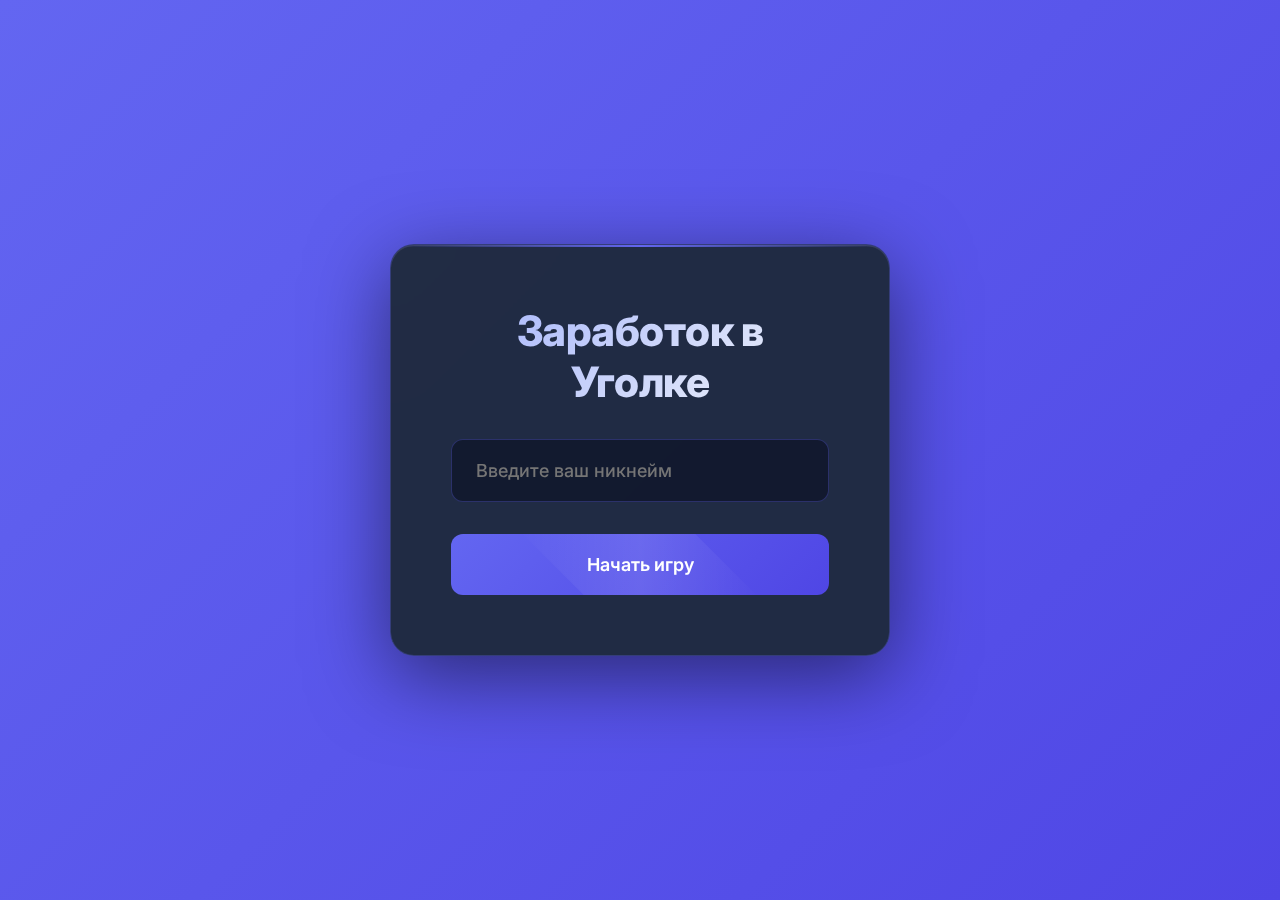
<file: index.html>
<!DOCTYPE html>
<html lang="ru">
<head>
    <meta charset="UTF-8">
    <meta name="viewport" content="width=device-width, initial-scale=1.0">
    <title>Заработок в Уголке</title>
    <style>
        * {
            margin: 0;
            padding: 0;
            box-sizing: border-box;
            font-family: 'Inter', -apple-system, BlinkMacSystemFont, 'Segoe UI', system-ui, sans-serif;
        }

        :root {
            --primary: #6366F1;
            --primary-dark: #4F46E5;
            --primary-light: #A5B4FC;
            --secondary: #1E293B;
            --secondary-light: #475569;
            --background: linear-gradient(45deg, #0F172A 0%, #1E1B4B 50%, #312E81 100%);
            --surface: rgba(30, 41, 59, 0.8);
            --surface-solid: #1E293B;
            --error: #EF4444;
            --success: #10B981;
            --warning: #F59E0B;
            --text: #F1F5F9;
            --text-secondary: #94A3B8;
            --border: rgba(99, 102, 241, 0.3);
            --shadow: 0 10px 40px rgba(0, 0, 0, 0.3);
            --radius: 16px;
            --radius-sm: 10px;
            --transition: all 0.3s cubic-bezier(0.4, 0, 0.2, 1);
        }

        /* ТЕМЫ */
        .theme-default {
            --primary: #6366F1;
            --primary-dark: #4F46E5;
            --primary-light: #A5B4FC;
            --secondary: #1E293B;
            --background: linear-gradient(45deg, #0F172A 0%, #1E1B4B 50%, #312E81 100%);
        }

        .theme-dark {
            --primary: #10B981;
            --primary-dark: #059669;
            --primary-light: #34D399;
            --secondary: #111827;
            --background: linear-gradient(45deg, #030712 0%, #111827 50%, #1F2937 100%);
        }

        .theme-purple {
            --primary: #8B5CF6;
            --primary-dark: #7C3AED;
            --primary-light: #A78BFA;
            --secondary: #2D1B69;
            --background: linear-gradient(45deg, #1E1B4B 0%, #4C1D95 50%, #5B21B6 100%);
        }

        .theme-red {
            --primary: #EF4444;
            --primary-dark: #DC2626;
            --primary-light: #FCA5A5;
            --secondary: #450A0A;
            --background: linear-gradient(45deg, #1C1917 0%, #450A0A 50%, #7F1D1D 100%);
        }

        .theme-blue {
            --primary: #3B82F6;
            --primary-dark: #2563EB;
            --primary-light: #93C5FD;
            --secondary: #1E3A8A;
            --background: linear-gradient(45deg, #0F172A 0%, #1E3A8A 50%, #1D4ED8 100%);
        }

        .theme-gold {
            --primary: #F59E0B;
            --primary-dark: #D97706;
            --primary-light: #FCD34D;
            --secondary: #78350F;
            --background: linear-gradient(45deg, #1C1917 0%, #78350F 50%, #92400E 100%);
        }

        body, html {
            height: 100%;
            overflow-x: hidden;
        }

        body {
            background: var(--background);
            background-size: 400% 400%;
            color: var(--text);
            animation: gradientShift 15s ease infinite;
            position: relative;
            min-height: 100vh;
        }

        @keyframes gradientShift {
            0% { background-position: 0% 50%; }
            50% { background-position: 100% 50%; }
            100% { background-position: 0% 50%; }
        }

        body::before {
            content: '';
            position: fixed;
            top: 0;
            left: 0;
            width: 100%;
            height: 100%;
            background: 
                radial-gradient(circle at 20% 80%, rgba(99, 102, 241, 0.15) 0%, transparent 50%),
                radial-gradient(circle at 80% 20%, rgba(79, 70, 229, 0.1) 0%, transparent 50%),
                radial-gradient(circle at 40% 40%, rgba(139, 92, 246, 0.1) 0%, transparent 50%);
            pointer-events: none;
            z-index: -1;
        }

        /* Стили для скроллбара */
        ::-webkit-scrollbar {
            width: 8px;
            height: 8px;
        }

        ::-webkit-scrollbar-track {
            background: rgba(30, 41, 59, 0.5);
            border-radius: 4px;
        }

        ::-webkit-scrollbar-thumb {
            background: var(--primary);
            border-radius: 4px;
        }

        ::-webkit-scrollbar-thumb:hover {
            background: var(--primary-dark);
        }

        .container {
            max-width: 1600px;
            margin: 0 auto;
            padding: 24px;
            position: relative;
            min-height: calc(100vh - 48px);
        }

        /* КНОПКА НАСТРОЕК */
        .settings-button {
            position: fixed;
            bottom: 24px;
            left: 24px;
            width: 56px;
            height: 56px;
            background: var(--primary);
            border-radius: 50%;
            display: flex;
            align-items: center;
            justify-content: center;
            cursor: pointer;
            transition: var(--transition);
            z-index: 100;
            box-shadow: var(--shadow);
            border: 2px solid rgba(255, 255, 255, 0.1);
        }

        .settings-button:hover {
            transform: rotate(90deg) scale(1.1);
            background: var(--primary-dark);
        }

        .settings-button i {
            font-size: 24px;
            color: white;
        }

        /* Кнопка достижений */
        .achievements-button {
            position: fixed;
            bottom: 24px;
            left: 96px;
            width: 56px;
            height: 56px;
            background: var(--warning);
            border-radius: 50%;
            display: flex;
            align-items: center;
            justify-content: center;
            cursor: pointer;
            transition: var(--transition);
            z-index: 100;
            box-shadow: var(--shadow);
            border: 2px solid rgba(255, 255, 255, 0.1);
        }

        .achievements-button:hover {
            transform: scale(1.1);
            background: #D97706;
        }

        /* МОДАЛЬНОЕ ОКНО НАСТРОЕК */
        .settings-modal,
        .achievements-modal {
            display: none;
            position: fixed;
            top: 0;
            left: 0;
            width: 100%;
            height: 100%;
            background: rgba(0, 0, 0, 0.8);
            backdrop-filter: blur(10px);
            z-index: 1000;
            justify-content: center;
            align-items: center;
            padding: 20px;
        }

        .settings-content,
        .achievements-content {
            background: rgba(30, 41, 59, 0.95);
            backdrop-filter: blur(20px);
            border-radius: 24px;
            width: 100%;
            max-width: 800px;
            max-height: 90vh;
            position: relative;
            overflow: hidden;
            border: 1px solid var(--border);
            box-shadow: 
                0 20px 80px rgba(0, 0, 0, 0.5),
                inset 0 1px 0 rgba(255, 255, 255, 0.1);
            display: flex;
            flex-direction: column;
        }

        .settings-header,
        .achievements-header {
            padding: 24px 32px;
            text-align: center;
            border-bottom: 1px solid var(--border);
            background: rgba(30, 41, 59, 0.9);
            flex-shrink: 0;
        }

        .settings-title,
        .achievements-title {
            font-size: 32px;
            font-weight: 700;
            color: var(--text);
            margin-bottom: 8px;
            background: linear-gradient(135deg, var(--primary-light) 0%, var(--text) 100%);
            -webkit-background-clip: text;
            -webkit-text-fill-color: transparent;
            background-clip: text;
        }

        .settings-body,
        .achievements-body {
            padding: 32px;
            overflow-y: auto;
            display: grid;
            gap: 32px;
        }

        .settings-section {
            background: rgba(30, 41, 59, 0.8);
            border-radius: var(--radius);
            padding: 24px;
            border: 1px solid var(--border);
        }

        .section-title {
            font-size: 20px;
            font-weight: 700;
            color: var(--text);
            margin-bottom: 20px;
            display: flex;
            align-items: center;
            gap: 12px;
        }

        .section-title i {
            color: var(--primary);
        }

        /* Настройка имени */
        .name-settings {
            display: flex;
            gap: 16px;
            align-items: center;
        }

        .name-input {
            flex: 1;
            padding: 16px 20px;
            font-size: 16px;
            border: 1px solid var(--border);
            border-radius: var(--radius-sm);
            background: rgba(15, 23, 42, 0.8);
            color: var(--text);
            font-weight: 500;
            transition: var(--transition);
        }

        .name-input:focus {
            outline: none;
            border-color: var(--primary);
            box-shadow: 0 0 0 3px rgba(99, 102, 241, 0.1);
        }

        .name-button {
            background: linear-gradient(135deg, var(--primary) 0%, var(--primary-dark) 100%);
            color: white;
            border: none;
            padding: 16px 32px;
            border-radius: var(--radius-sm);
            font-size: 16px;
            font-weight: 600;
            cursor: pointer;
            transition: var(--transition);
            white-space: nowrap;
        }

        .name-button:hover {
            transform: translateY(-2px);
            box-shadow: 0 8px 24px rgba(99, 102, 241, 0.3);
        }

        /* ТЕМЫ */
        .themes-grid {
            display: grid;
            grid-template-columns: repeat(auto-fill, minmax(120px, 1fr));
            gap: 16px;
        }

        .theme-card {
            background: rgba(30, 41, 59, 0.8);
            border-radius: 12px;
            padding: 20px;
            text-align: center;
            cursor: pointer;
            transition: var(--transition);
            border: 2px solid transparent;
            position: relative;
            overflow: hidden;
        }

        .theme-card:hover {
            transform: translateY(-4px);
            border-color: var(--border);
        }

        .theme-card.active {
            border-color: var(--primary);
            box-shadow: 0 0 0 3px rgba(99, 102, 241, 0.3);
        }

        .theme-card::before {
            content: '';
            position: absolute;
            top: 8px;
            right: 8px;
            width: 12px;
            height: 12px;
            background: var(--primary);
            border-radius: 50%;
            opacity: 0;
            transition: var(--transition);
        }

        .theme-card.active::before {
            opacity: 1;
        }

        .theme-color {
            width: 60px;
            height: 60px;
            border-radius: 50%;
            margin: 0 auto 12px;
            border: 3px solid rgba(255, 255, 255, 0.1);
        }

        .theme-name {
            font-size: 14px;
            font-weight: 600;
            color: var(--text);
        }

        /* ИКОНКИ */
        .icons-grid {
            display: grid;
            grid-template-columns: repeat(auto-fill, minmax(80px, 1fr));
            gap: 16px;
        }

        .icon-card {
            background: rgba(30, 41, 59, 0.8);
            border-radius: 12px;
            padding: 20px;
            text-align: center;
            cursor: pointer;
            transition: var(--transition);
            border: 2px solid transparent;
        }

        .icon-card:hover {
            transform: scale(1.1);
            border-color: var(--border);
        }

        .icon-card.active {
            border-color: var(--primary);
            background: rgba(99, 102, 241, 0.1);
        }

        .icon-card i {
            font-size: 24px;
            color: var(--primary);
        }

        /* ЗВУК */
        .sound-settings {
            display: grid;
            gap: 20px;
        }

        .sound-item {
            display: flex;
            align-items: center;
            justify-content: space-between;
            padding: 16px;
            background: rgba(99, 102, 241, 0.05);
            border-radius: 12px;
            border: 1px solid var(--border);
        }

        .sound-info {
            display: flex;
            align-items: center;
            gap: 12px;
        }

        .sound-info i {
            font-size: 20px;
            color: var(--primary);
        }

        .sound-label {
            font-size: 16px;
            font-weight: 600;
            color: var(--text);
        }

        .sound-slider {
            flex: 1;
            margin: 0 20px;
            height: 6px;
            background: rgba(99, 102, 241, 0.1);
            border-radius: 3px;
            position: relative;
            cursor: pointer;
        }

        .sound-slider-fill {
            position: absolute;
            left: 0;
            top: 0;
            height: 100%;
            background: linear-gradient(90deg, var(--primary), var(--primary-dark));
            border-radius: 3px;
        }

        .sound-slider-handle {
            position: absolute;
            top: 50%;
            transform: translate(-50%, -50%);
            width: 20px;
            height: 20px;
            background: white;
            border-radius: 50%;
            box-shadow: 0 2px 8px rgba(0, 0, 0, 0.3);
            cursor: grab;
        }

        .sound-percent {
            font-size: 14px;
            font-weight: 600;
            color: var(--text-secondary);
            min-width: 40px;
            text-align: right;
        }

        /* КНОПКИ НАСТРОЕК */
        .settings-actions {
            display: flex;
            gap: 16px;
            justify-content: center;
            padding-top: 24px;
            border-top: 1px solid var(--border);
            margin-top: 16px;
        }

        .settings-button {
            background: linear-gradient(135deg, var(--primary) 0%, var(--primary-dark) 100%);
            color: white;
            border: none;
            padding: 16px 32px;
            border-radius: var(--radius-sm);
            font-size: 16px;
            font-weight: 600;
            cursor: pointer;
            transition: var(--transition);
        }

        .settings-button:hover {
            transform: translateY(-2px);
            box-shadow: 0 8px 24px rgba(99, 102, 241, 0.3);
        }

        .settings-button.secondary {
            background: transparent;
            border: 1px solid var(--border);
        }

        .settings-button.secondary:hover {
            background: rgba(99, 102, 241, 0.1);
        }

        .close-settings,
        .close-achievements {
            position: absolute;
            top: 24px;
            right: 24px;
            width: 40px;
            height: 40px;
            background: rgba(255, 255, 255, 0.1);
            border: 1px solid var(--border);
            border-radius: 50%;
            display: flex;
            align-items: center;
            justify-content: center;
            font-size: 24px;
            color: var(--text);
            cursor: pointer;
            transition: var(--transition);
            z-index: 100;
        }

        .close-settings:hover,
        .close-achievements:hover {
            background: rgba(255, 255, 255, 0.2);
            transform: rotate(90deg);
        }

        /* Стартовый экран */
        .start-screen {
            position: fixed;
            top: 0;
            left: 0;
            width: 100%;
            height: 100%;
            background: linear-gradient(135deg, var(--primary) 0%, var(--primary-dark) 100%);
            display: flex;
            justify-content: center;
            align-items: center;
            z-index: 10000;
            animation: fadeIn 0.5s;
        }

        .start-content {
            background: rgba(30, 41, 59, 0.95);
            backdrop-filter: blur(20px);
            padding: 60px;
            border-radius: 24px;
            text-align: center;
            box-shadow: 
                0 20px 80px rgba(0, 0, 0, 0.5),
                inset 0 1px 0 rgba(255, 255, 255, 0.1);
            max-width: 500px;
            width: 90%;
            border: 1px solid rgba(99, 102, 241, 0.3);
            position: relative;
            overflow: hidden;
        }

        .start-content::before {
            content: '';
            position: absolute;
            top: 0;
            left: 0;
            right: 0;
            height: 2px;
            background: linear-gradient(90deg, transparent, var(--primary), transparent);
            animation: shimmer 3s infinite;
        }

        @keyframes shimmer {
            0% { transform: translateX(-100%); }
            100% { transform: translateX(100%); }
        }

        .start-title {
            font-size: 42px;
            font-weight: 800;
            color: var(--text);
            margin-bottom: 32px;
            letter-spacing: -0.5px;
            background: linear-gradient(135deg, var(--primary-light) 0%, var(--text) 100%);
            -webkit-background-clip: text;
            -webkit-text-fill-color: transparent;
            background-clip: text;
        }

        .start-input {
            width: 100%;
            padding: 20px 24px;
            font-size: 18px;
            border: 1px solid rgba(99, 102, 241, 0.3);
            border-radius: 12px;
            margin-bottom: 32px;
            background: rgba(15, 23, 42, 0.8);
            color: var(--text);
            font-weight: 500;
            transition: var(--transition);
        }

        .start-input:focus {
            outline: none;
            border-color: var(--primary);
            box-shadow: 0 0 0 3px rgba(99, 102, 241, 0.1);
            background: rgba(15, 23, 42, 0.9);
        }

        .start-button {
            background: linear-gradient(135deg, var(--primary) 0%, var(--primary-dark) 100%);
            border: none;
            padding: 20px 48px;
            border-radius: 12px;
            font-size: 18px;
            font-weight: 600;
            color: white;
            cursor: pointer;
            transition: var(--transition);
            width: 100%;
            position: relative;
            overflow: hidden;
        }

        .start-button:hover {
            transform: translateY(-2px);
            box-shadow: 0 12px 32px rgba(99, 102, 241, 0.4);
        }

        .start-button::after {
            content: '';
            position: absolute;
            top: -50%;
            left: -50%;
            width: 200%;
            height: 200%;
            background: linear-gradient(
                45deg,
                transparent 30%,
                rgba(255, 255, 255, 0.1) 50%,
                transparent 70%
            );
            transform: rotate(45deg);
            transition: all 0.5s;
        }

        .start-button:hover::after {
            left: 100%;
        }

        /* Header */
        .header {
            background: rgba(30, 41, 59, 0.95);
            backdrop-filter: blur(20px);
            padding: 20px 32px;
            border-radius: var(--radius);
            margin-bottom: 24px;
            display: flex;
            justify-content: space-between;
            align-items: center;
            border: 1px solid var(--border);
            box-shadow: var(--shadow);
            position: sticky;
            top: 24px;
            z-index: 1000;
            -webkit-backdrop-filter: blur(20px);
        }

        .logo {
            font-size: 28px;
            font-weight: 800;
            color: var(--text);
            display: flex;
            align-items: center;
            gap: 12px;
            background: linear-gradient(135deg, var(--primary-light) 0%, var(--text) 100%);
            -webkit-background-clip: text;
            -webkit-text-fill-color: transparent;
            background-clip: text;
        }

        .logo-icon {
            font-size: 32px;
            animation: float 3s ease-in-out infinite;
            background: linear-gradient(135deg, var(--primary) 0%, var(--primary-dark) 100%);
            -webkit-background-clip: text;
            -webkit-text-fill-color: transparent;
            background-clip: text;
        }

        @keyframes float {
            0%, 100% { transform: translateY(0); }
            50% { transform: translateY(-5px); }
        }

        .player-info {
            display: flex;
            align-items: center;
            gap: 24px;
        }

        .player-name {
            background: rgba(99, 102, 241, 0.2);
            padding: 12px 24px;
            border-radius: 50px;
            font-size: 16px;
            font-weight: 600;
            color: var(--primary-light);
            border: 1px solid var(--border);
        }

        .balance {
            background: linear-gradient(135deg, var(--primary) 0%, var(--primary-dark) 100%);
            padding: 16px 28px;
            border-radius: 50px;
            font-size: 20px;
            font-weight: 700;
            color: white;
            display: flex;
            align-items: center;
            gap: 10px;
            border: none;
            position: relative;
            overflow: hidden;
            box-shadow: 0 8px 24px rgba(99, 102, 241, 0.3);
        }

        .balance::before {
            content: '';
            position: absolute;
            top: -50%;
            left: -50%;
            width: 200%;
            height: 200%;
            background: radial-gradient(circle, rgba(255,255,255,0.1) 1%, transparent 1%);
            background-size: 15px 15px;
            animation: coinPattern 20s linear infinite;
        }

        @keyframes coinPattern {
            0% { transform: rotate(0deg); }
            100% { transform: rotate(360deg); }
        }

        .coin-icon {
            width: 32px;
            height: 32px;
            background: rgba(255, 255, 255, 0.2);
            border-radius: 50%;
            display: flex;
            align-items: center;
            justify-content: center;
            font-size: 20px;
            animation: coinSpin 4s linear infinite;
        }

        @keyframes coinSpin {
            0% { transform: rotateY(0); }
            100% { transform: rotateY(360deg); }
        }

        /* Вкладки */
        .tabs {
            display: flex;
            gap: 8px;
            margin-bottom: 32px;
            background: rgba(30, 41, 59, 0.9);
            backdrop-filter: blur(20px);
            padding: 8px;
            border-radius: var(--radius);
            border: 1px solid var(--border);
            box-shadow: var(--shadow);
            position: sticky;
            top: 104px;
            z-index: 999;
        }

        .tab {
            flex: 1;
            padding: 20px;
            background: transparent;
            border: none;
            border-radius: 12px;
            font-size: 16px;
            font-weight: 600;
            color: var(--text-secondary);
            cursor: pointer;
            transition: var(--transition);
            display: flex;
            align-items: center;
            justify-content: center;
            gap: 12px;
            position: relative;
            white-space: nowrap;
        }

        .tab:hover {
            color: var(--text);
            background: rgba(99, 102, 241, 0.1);
        }

        .tab.active {
            background: linear-gradient(135deg, var(--primary) 0%, var(--primary-dark) 100%);
            color: white;
            box-shadow: 0 8px 24px rgba(99, 102, 241, 0.3);
        }

        .tab-icon {
            font-size: 20px;
        }

        /* Контент вкладок */
        .tab-content {
            display: none;
            animation: slideUp 0.4s ease;
        }

        @keyframes slideUp {
            from { opacity: 0; transform: translateY(20px); }
            to { opacity: 1; transform: translateY(0); }
        }

        .tab-content.active {
            display: block;
        }

        /* ВКЛАДКА РАКЕТКА (ПЕРЕРАБОТАННАЯ) */
        .rocket-section {
            padding: 32px;
            background: rgba(30, 41, 59, 0.9);
            backdrop-filter: blur(20px);
            border-radius: var(--radius);
            border: 1px solid var(--border);
            box-shadow: var(--shadow);
            min-height: 600px;
        }

        .rocket-header {
            text-align: center;
            margin-bottom: 32px;
        }

        .rocket-title {
            font-size: 32px;
            font-weight: 800;
            color: var(--text);
            margin-bottom: 12px;
            background: linear-gradient(135deg, #FF6B35 0%, #FF4D00 100%);
            -webkit-background-clip: text;
            -webkit-text-fill-color: transparent;
            background-clip: text;
        }

        .rocket-subtitle {
            color: var(--text-secondary);
            font-size: 16px;
            max-width: 600px;
            margin: 0 auto;
            line-height: 1.5;
        }

        .rocket-container {
            display: grid;
            grid-template-columns: 1fr 2fr;
            gap: 32px;
            min-height: 500px;
        }

        .rocket-controls {
            background: rgba(30, 41, 59, 0.8);
            border-radius: var(--radius);
            border: 1px solid var(--border);
            padding: 24px;
            display: flex;
            flex-direction: column;
            gap: 24px;
        }

        .rocket-status {
            background: rgba(255, 107, 53, 0.1);
            border: 1px solid rgba(255, 107, 53, 0.3);
            border-radius: 12px;
            padding: 20px;
            text-align: center;
        }

        .rocket-status-label {
            font-size: 14px;
            color: var(--text-secondary);
            margin-bottom: 8px;
            font-weight: 600;
        }

        .rocket-status-value {
            font-size: 36px;
            font-weight: 800;
            color: #FF6B35;
            margin-bottom: 4px;
        }

        .rocket-height {
            font-size: 14px;
            color: var(--text-secondary);
        }

        .rocket-stats {
            display: grid;
            gap: 16px;
        }

        .rocket-stat {
            background: rgba(99, 102, 241, 0.05);
            padding: 16px;
            border-radius: 12px;
            border: 1px solid rgba(99, 102, 241, 0.1);
        }

        .rocket-stat-label {
            font-size: 12px;
            color: var(--text-secondary);
            margin-bottom: 8px;
            font-weight: 600;
        }

        .rocket-stat-value {
            font-size: 20px;
            font-weight: 700;
            color: var(--text);
        }

        .rocket-stats-grid {
            display: grid;
            grid-template-columns: 1fr 1fr;
            gap: 12px;
        }

        .selected-worker-info {
            background: rgba(99, 102, 241, 0.1);
            border-radius: 12px;
            padding: 20px;
            text-align: center;
            border: 1px solid var(--border);
        }

        .selected-worker-icon {
            font-size: 48px;
            margin-bottom: 12px;
        }

        .selected-worker-name {
            font-size: 18px;
            font-weight: 700;
            color: var(--text);
            margin-bottom: 8px;
        }

        .selected-worker-bonus {
            font-size: 14px;
            color: var(--success);
            font-weight: 600;
        }

        /* Дисплей ракетки */
        .rocket-display {
            background: rgba(30, 41, 59, 0.8);
            border-radius: var(--radius);
            border: 1px solid var(--border);
            padding: 24px;
            position: relative;
            overflow: hidden;
            min-height: 500px;
        }

        .rocket-visual {
            position: relative;
            width: 100%;
            height: 400px;
            background: linear-gradient(to top, #0F172A, #1E1B4B);
            border-radius: 12px;
            overflow: hidden;
        }

        .rocket-ship {
            position: absolute;
            bottom: 50px;
            left: 50%;
            transform: translateX(-50%);
            width: 80px;
            height: 120px;
            background: linear-gradient(135deg, #FF6B35, #FF4D00);
            border-radius: 8px 8px 0 0;
            transition: bottom 0.5s ease;
            z-index: 10;
        }

        .rocket-ship::before {
            content: '';
            position: absolute;
            bottom: -20px;
            left: 50%;
            transform: translateX(-50%);
            width: 0;
            height: 0;
            border-left: 40px solid transparent;
            border-right: 40px solid transparent;
            border-top: 20px solid #FF4D00;
        }

        .rocket-flame {
            position: absolute;
            bottom: 30px;
            left: 50%;
            transform: translateX(-50%);
            width: 60px;
            height: 40px;
            background: linear-gradient(to top, #FFD700, #FF6B35, transparent);
            border-radius: 50%;
            filter: blur(5px);
            animation: flame 0.5s infinite alternate;
        }

        @keyframes flame {
            0% { height: 30px; opacity: 0.8; }
            100% { height: 50px; opacity: 1; }
        }

        .height-indicator {
            position: absolute;
            right: 20px;
            top: 20px;
            background: rgba(0, 0, 0, 0.5);
            padding: 10px 20px;
            border-radius: 8px;
            font-weight: 600;
            color: white;
        }

        .danger-bar {
            position: absolute;
            bottom: 0;
            left: 0;
            width: 100%;
            height: 10px;
            background: linear-gradient(90deg, #10B981, #F59E0B, #EF4444);
        }

        .danger-level {
            position: absolute;
            bottom: 15px;
            left: 20px;
            font-size: 14px;
            font-weight: 600;
            color: var(--text);
        }

        .rocket-action {
            background: linear-gradient(135deg, #FF6B35 0%, #FF4D00 100%);
            color: white;
            border: none;
            padding: 16px;
            border-radius: var(--radius-sm);
            font-size: 16px;
            font-weight: 600;
            cursor: pointer;
            transition: var(--transition);
            width: 100%;
            margin-top: 20px;
            position: relative;
            overflow: hidden;
        }

        .rocket-action:hover:not(:disabled) {
            transform: translateY(-2px);
            box-shadow: 0 12px 32px rgba(255, 107, 53, 0.4);
        }

        .rocket-action:disabled {
            background: linear-gradient(135deg, #4B5563 0%, #374151 100%);
            cursor: not-allowed;
            opacity: 0.7;
        }

        .rocket-workers {
            margin-top: 24px;
            background: rgba(30, 41, 59, 0.6);
            border-radius: 12px;
            padding: 16px;
        }

        .workers-title {
            font-size: 18px;
            font-weight: 700;
            color: var(--text);
            margin-bottom: 16px;
            display: flex;
            align-items: center;
            gap: 12px;
        }

        .workers-grid {
            display: grid;
            grid-template-columns: repeat(auto-fill, minmax(160px, 1fr));
            gap: 12px;
            max-height: 200px;
            overflow-y: auto;
            padding-right: 8px;
        }

        .rocket-worker-card {
            background: rgba(99, 102, 241, 0.05);
            border-radius: 12px;
            padding: 12px;
            cursor: pointer;
            transition: var(--transition);
            border: 1px solid rgba(99, 102, 241, 0.1);
            text-align: center;
            position: relative;
        }

        .rocket-worker-card:hover {
            border-color: var(--primary);
            transform: translateY(-4px);
            background: rgba(99, 102, 241, 0.1);
        }

        .rocket-worker-card.selected {
            border-color: #FF6B35;
            background: rgba(255, 107, 53, 0.1);
            box-shadow: 0 0 0 2px rgba(255, 107, 53, 0.3);
        }

        .rocket-worker-card.in-rocket {
            background: rgba(255, 107, 53, 0.2);
            border-color: #FF6B35;
        }

        .rocket-worker-icon {
            font-size: 24px;
            margin-bottom: 8px;
        }

        .rocket-worker-name {
            font-size: 12px;
            font-weight: 600;
            color: var(--text);
            margin-bottom: 4px;
        }

        .rocket-worker-rarity {
            display: inline-block;
            padding: 2px 8px;
            border-radius: 8px;
            font-size: 10px;
            font-weight: 700;
            text-transform: uppercase;
            letter-spacing: 0.5px;
            border: 1px solid currentColor;
        }

        .rocket-worker-level {
            font-size: 11px;
            color: var(--text-secondary);
            margin-top: 4px;
        }

        /* Достижения */
        .achievements-grid {
            display: grid;
            grid-template-columns: repeat(auto-fill, minmax(300px, 1fr));
            gap: 20px;
        }

        .achievement-card {
            background: rgba(30, 41, 59, 0.8);
            border-radius: var(--radius);
            padding: 24px;
            border: 1px solid var(--border);
            position: relative;
            overflow: hidden;
        }

        .achievement-card.unlocked {
            border-color: var(--success);
            background: linear-gradient(135deg, rgba(30, 41, 59, 0.9) 0%, rgba(16, 185, 129, 0.1) 100%);
        }

        .achievement-icon {
            font-size: 48px;
            margin-bottom: 16px;
            display: flex;
            align-items: center;
            gap: 16px;
        }

        .achievement-name {
            font-size: 20px;
            font-weight: 700;
            color: var(--text);
            margin-bottom: 8px;
        }

        .achievement-description {
            font-size: 14px;
            color: var(--text-secondary);
            margin-bottom: 16px;
            line-height: 1.5;
        }

        .achievement-reward {
            display: inline-block;
            padding: 8px 16px;
            background: rgba(99, 102, 241, 0.1);
            border-radius: 8px;
            font-size: 14px;
            font-weight: 600;
            color: var(--primary-light);
            border: 1px solid var(--border);
        }

        .achievement-progress {
            margin-top: 16px;
            display: flex;
            align-items: center;
            gap: 12px;
        }

        .progress-bar {
            flex: 1;
            height: 8px;
            background: rgba(99, 102, 241, 0.1);
            border-radius: 4px;
            overflow: hidden;
        }

        .progress-fill {
            height: 100%;
            background: linear-gradient(90deg, var(--success), #34D399);
            border-radius: 4px;
            transition: width 0.5s ease;
        }

        .progress-text {
            font-size: 14px;
            font-weight: 600;
            color: var(--text-secondary);
            min-width: 60px;
            text-align: right;
        }

        /* Уведомление о достижении */
        .achievement-notification {
            position: fixed;
            top: 100px;
            right: 32px;
            background: linear-gradient(135deg, var(--primary) 0%, var(--primary-dark) 100%);
            color: white;
            padding: 20px 24px;
            border-radius: 16px;
            box-shadow: 
                0 20px 60px rgba(0, 0, 0, 0.3),
                inset 0 1px 0 rgba(255, 255, 255, 0.1);
            z-index: 1000;
            animation: slideInRight 0.4s cubic-bezier(0.4, 0, 0.2, 1);
            max-width: 400px;
            font-size: 16px;
            font-weight: 500;
            display: flex;
            align-items: center;
            gap: 16px;
            border: 1px solid var(--border);
        }

        /* Вкладка Город */
        .city-section {
            padding: 32px;
            background: rgba(30, 41, 59, 0.9);
            backdrop-filter: blur(20px);
            border-radius: var(--radius);
            border: 1px solid var(--border);
            box-shadow: var(--shadow);
            min-height: 600px;
        }

        .city-header {
            text-align: center;
            margin-bottom: 32px;
        }

        .city-title {
            font-size: 32px;
            font-weight: 800;
            color: var(--text);
            margin-bottom: 12px;
            background: linear-gradient(135deg, #10B981 0%, #059669 100%);
            -webkit-background-clip: text;
            -webkit-text-fill-color: transparent;
            background-clip: text;
        }

        .city-subtitle {
            color: var(--text-secondary);
            font-size: 16px;
            max-width: 600px;
            margin: 0 auto;
            line-height: 1.5;
        }

        .city-container {
            display: flex;
            gap: 32px;
            min-height: 500px;
        }

        .city-map {
            flex: 3;
            background: rgba(15, 23, 42, 0.6);
            border-radius: var(--radius);
            border: 1px solid var(--border);
            padding: 24px;
            position: relative;
            overflow: hidden;
            min-height: 500px;
        }

        .map-grid {
            display: grid;
            grid-template-columns: repeat(5, 1fr);
            grid-template-rows: repeat(5, 1fr);
            gap: 16px;
            height: 100%;
            width: 100%;
        }

        .map-tile {
            background: rgba(30, 41, 59, 0.6);
            border-radius: 12px;
            border: 2px solid rgba(99, 102, 241, 0.2);
            display: flex;
            align-items: center;
            justify-content: center;
            cursor: pointer;
            transition: var(--transition);
            position: relative;
            overflow: hidden;
            min-height: 90px;
        }

        .map-tile.empty {
            border-style: dashed;
            border-color: rgba(99, 102, 241, 0.1);
            background: rgba(30, 41, 59, 0.3);
        }

        .map-tile.empty:hover {
            background: rgba(99, 102, 241, 0.1);
            border-color: var(--primary);
            transform: scale(1.05);
        }

        .map-tile.empty::after {
            content: '+';
            position: absolute;
            font-size: 32px;
            color: var(--primary-light);
            opacity: 0.5;
        }

        .map-tile.built {
            border-color: #10B981;
            background: rgba(16, 185, 129, 0.1);
            box-shadow: inset 0 0 20px rgba(16, 185, 129, 0.1);
        }

        .building-icon {
            font-size: 32px;
            margin-bottom: 8px;
        }

        .building-name {
            font-size: 12px;
            font-weight: 600;
            color: var(--text);
            text-align: center;
            position: absolute;
            bottom: 8px;
            left: 0;
            right: 0;
            padding: 0 4px;
        }

        .building-level {
            display: none;
        }

        .city-sidebar {
            flex: 2;
            display: flex;
            flex-direction: column;
            gap: 24px;
            min-width: 300px;
        }

        .building-info {
            background: rgba(30, 41, 59, 0.8);
            border-radius: var(--radius);
            border: 1px solid var(--border);
            padding: 24px;
        }

        .building-info-header {
            text-align: center;
            margin-bottom: 24px;
        }

        .building-info-icon {
            font-size: 64px;
            margin-bottom: 16px;
            display: inline-block;
            padding: 20px;
            background: rgba(99, 102, 241, 0.1);
            border-radius: 16px;
            border: 1px solid rgba(99, 102, 241, 0.3);
        }

        .building-info-title {
            font-size: 24px;
            font-weight: 700;
            color: var(--text);
            margin-bottom: 8px;
        }

        .building-info-description {
            color: var(--text-secondary);
            font-size: 14px;
            line-height: 1.5;
        }

        .building-stats {
            display: grid;
            grid-template-columns: 1fr;
            gap: 12px;
            margin-bottom: 24px;
        }

        .building-stat {
            background: rgba(99, 102, 241, 0.05);
            padding: 16px;
            border-radius: 12px;
            text-align: center;
            border: 1px solid rgba(99, 102, 241, 0.1);
            grid-column: span 2;
        }

        .building-stat-label {
            font-size: 12px;
            color: var(--text-secondary);
            margin-bottom: 8px;
            font-weight: 600;
        }

        .building-stat-value {
            font-size: 20px;
            font-weight: 700;
            color: var(--text);
        }

        .building-action {
            background: linear-gradient(135deg, #10B981 0%, #059669 100%);
            color: white;
            border: none;
            padding: 16px;
            border-radius: var(--radius-sm);
            font-size: 16px;
            font-weight: 600;
            cursor: pointer;
            transition: var(--transition);
            width: 100%;
            position: relative;
            overflow: hidden;
        }

        .building-action:hover:not(:disabled) {
            transform: translateY(-2px);
            box-shadow: 0 12px 32px rgba(16, 185, 129, 0.4);
        }

        .building-action:disabled {
            background: linear-gradient(135deg, #4B5563 0%, #374151 100%);
            cursor: not-allowed;
            opacity: 0.7;
        }

        .buildings-list {
            background: rgba(30, 41, 59, 0.8);
            border-radius: var(--radius);
            border: 1px solid var(--border);
            padding: 24px;
            flex: 1;
            overflow-y: auto;
            max-height: 400px;
        }

        .buildings-list-title {
            font-size: 18px;
            font-weight: 700;
            color: var(--text);
            margin-bottom: 16px;
            display: flex;
            align-items: center;
            gap: 8px;
        }

        .buildings-grid {
            display: grid;
            grid-template-columns: repeat(auto-fill, minmax(140px, 1fr));
            gap: 12px;
        }

        .building-card {
            background: rgba(99, 102, 241, 0.05);
            border-radius: 12px;
            padding: 16px;
            text-align: center;
            cursor: pointer;
            transition: var(--transition);
            border: 1px solid rgba(99, 102, 241, 0.1);
            position: relative;
        }

        .building-card:hover:not(.built) {
            border-color: var(--primary);
            transform: translateY(-2px);
        }

        .building-card.built {
            opacity: 0.6;
            cursor: default;
        }

        .building-card-icon {
            font-size: 32px;
            margin-bottom: 8px;
        }

        .building-card-name {
            font-size: 14px;
            font-weight: 600;
            color: var(--text);
            margin-bottom: 4px;
        }

        .building-card-price {
            font-size: 12px;
            color: var(--warning);
            font-weight: 600;
        }

        .city-bonus-display {
            position: fixed;
            bottom: 32px;
            right: 120px;
            background: linear-gradient(135deg, #8B5CF6 0%, #7C3AED 100%);
            color: white;
            padding: 16px 24px;
            border-radius: 50px;
            font-size: 16px;
            font-weight: 600;
            box-shadow: 
                0 8px 32px rgba(139, 92, 246, 0.4),
                inset 0 1px 0 rgba(255, 255, 255, 0.2);
            z-index: 50;
            display: flex;
            align-items: center;
            gap: 12px;
            border: none;
            backdrop-filter: blur(20px);
            -webkit-backdrop-filter: blur(20px);
            animation: pulse 2s infinite;
        }

        .bonus-icon {
            font-size: 20px;
        }

        /* Кейсы */
        .cases-section {
            display: grid;
            grid-template-columns: repeat(auto-fill, minmax(280px, 1fr));
            gap: 24px;
            padding: 32px;
            background: rgba(30, 41, 59, 0.9);
            backdrop-filter: blur(20px);
            border-radius: var(--radius);
            border: 1px solid var(--border);
            box-shadow: var(--shadow);
        }

        .case-card {
            background: rgba(30, 41, 59, 0.8);
            border-radius: var(--radius);
            padding: 24px;
            text-align: center;
            cursor: pointer;
            transition: var(--transition);
            border: 1px solid var(--border);
            position: relative;
            overflow: hidden;
        }

        .case-card:hover:not(.locked) {
            transform: translateY(-8px);
            border-color: var(--primary);
            box-shadow: 
                0 20px 40px rgba(0, 0, 0, 0.3),
                0 0 0 1px var(--primary);
        }

        .case-card.locked {
            opacity: 0.5;
            filter: grayscale(1);
            cursor: not-allowed;
        }

        .case-card::before {
            content: '';
            position: absolute;
            top: 0;
            left: 0;
            right: 0;
            bottom: 0;
            background: linear-gradient(45deg, transparent 40%, rgba(99, 102, 241, 0.1) 50%, transparent 60%);
            background-size: 200% 200%;
            animation: caseShine 3s infinite;
            pointer-events: none;
        }

        @keyframes caseShine {
            0% { background-position: -100% -100%; }
            100% { background-position: 200% 200%; }
        }

        .case-icon {
            font-size: 56px;
            margin-bottom: 20px;
            display: inline-block;
            padding: 20px;
            background: rgba(99, 102, 241, 0.1);
            border-radius: 20px;
            border: 1px solid rgba(99, 102, 241, 0.3);
        }

        .case-name {
            font-weight: 700;
            color: var(--text);
            margin-bottom: 12px;
            font-size: 20px;
        }

        .case-price {
            color: var(--warning);
            font-weight: 700;
            font-size: 18px;
            background: rgba(245, 158, 11, 0.1);
            padding: 10px 20px;
            border-radius: 50px;
            display: inline-block;
            border: 1px solid rgba(245, 158, 11, 0.3);
        }

        .case-level {
            position: absolute;
            top: 16px;
            right: 16px;
            background: linear-gradient(135deg, var(--primary) 0%, var(--primary-dark) 100%);
            color: white;
            padding: 6px 12px;
            border-radius: 12px;
            font-size: 12px;
            font-weight: 700;
            border: 1px solid rgba(255, 255, 255, 0.1);
        }

        /* Модальное окно открытия кейса */
        .case-modal {
            display: none;
            position: fixed;
            top: 0;
            left: 0;
            width: 100%;
            height: 100%;
            background: rgba(0, 0, 0, 0.95);
            z-index: 1000;
            justify-content: center;
            align-items: center;
            padding: 20px;
        }

        .case-modal-content {
            background: rgba(15, 23, 42, 0.95);
            backdrop-filter: blur(20px);
            border-radius: 24px;
            width: 100%;
            max-width: 1200px;
            max-height: 90vh;
            position: relative;
            overflow: hidden;
            border: 1px solid var(--border);
            box-shadow: 
                0 0 100px rgba(99, 102, 241, 0.3),
                inset 0 1px 0 rgba(255, 255, 255, 0.1);
            display: flex;
            flex-direction: column;
        }

        .case-header {
            padding: 24px 32px;
            text-align: center;
            border-bottom: 1px solid var(--border);
            background: rgba(30, 41, 59, 0.9);
            flex-shrink: 0;
        }

        .case-title {
            font-size: 32px;
            font-weight: 700;
            color: var(--text);
            margin-bottom: 8px;
            background: linear-gradient(135deg, var(--primary-light) 0%, var(--text) 100%);
            -webkit-background-clip: text;
            -webkit-text-fill-color: transparent;
            background-clip: text;
        }

        .case-subtitle {
            color: var(--text-secondary);
            font-size: 16px;
        }

        /* РУЛЕТКА */
        .roulette-container {
            position: relative;
            width: 100%;
            flex: 1;
            min-height: 320px;
            overflow: hidden;
            display: flex;
            align-items: center;
            justify-content: center;
            background: rgba(0, 0, 0, 0.3);
        }

        .roulette-wrapper {
            position: relative;
            width: 100%;
            height: 220px;
            display: flex;
            align-items: center;
            justify-content: center;
            overflow: visible;
        }

        .roulette-track {
            position: absolute;
            top: 50%;
            left: 0;
            transform: translateY(-50%);
            display: flex;
            gap: 20px;
            transition: transform 4s cubic-bezier(0.2, 0.8, 0.3, 1);
            padding: 0 100px;
            width: max-content;
        }

        .roulette-item {
            width: 160px;
            height: 160px;
            background: rgba(30, 41, 59, 0.9);
            border-radius: 16px;
            border: 2px solid var(--border);
            display: flex;
            flex-direction: column;
            align-items: center;
            justify-content: center;
            transform-style: preserve-3d;
            transition: all 0.3s;
            position: relative;
            overflow: hidden;
            flex-shrink: 0;
        }

        .roulette-item.winner {
            border-color: var(--warning);
            box-shadow: 
                0 0 40px rgba(245, 158, 11, 0.5),
                inset 0 0 20px rgba(245, 158, 11, 0.2);
            transform: scale(1.15);
            z-index: 10;
        }

        .roulette-item.winner::before {
            content: '';
            position: absolute;
            top: -2px;
            left: -2px;
            right: -2px;
            bottom: -2px;
            background: linear-gradient(45deg, 
                transparent 20%, 
                rgba(245, 158, 11, 0.4) 50%, 
                transparent 80%);
            z-index: -1;
            border-radius: 18px;
            animation: winnerGlow 1s infinite alternate;
        }

        @keyframes winnerGlow {
            0% { opacity: 0.5; }
            100% { opacity: 1; }
        }

        .roulette-item-icon {
            font-size: 48px;
            margin-bottom: 12px;
            transition: all 0.3s;
        }

        .roulette-item.winner .roulette-item-icon {
            animation: winnerPulse 1s infinite;
        }

        @keyframes winnerPulse {
            0%, 100% { transform: scale(1); }
            50% { transform: scale(1.2); }
        }

        .roulette-item-name {
            font-size: 14px;
            font-weight: 600;
            color: var(--text);
            text-align: center;
            padding: 0 8px;
            max-width: 100%;
            overflow: hidden;
            text-overflow: ellipsis;
            white-space: nowrap;
        }

        .roulette-pointer {
            position: absolute;
            top: 50%;
            left: 50%;
            transform: translate(-50%, -50%);
            width: 4px;
            height: 200px;
            background: linear-gradient(180deg, 
                transparent 0%, 
                var(--warning) 10%, 
                var(--warning) 90%, 
                transparent 100%);
            z-index: 100;
            pointer-events: none;
        }

        .roulette-pointer::before {
            content: '▼';
            position: absolute;
            top: -30px;
            left: 50%;
            transform: translateX(-50%);
            font-size: 32px;
            color: var(--warning);
            filter: drop-shadow(0 0 15px var(--warning));
            text-shadow: 0 0 25px rgba(245, 158, 11, 0.8);
        }

        .roulette-pointer::after {
            content: '';
            position: absolute;
            top: 50%;
            left: 50%;
            transform: translate(-50%, -50%);
            width: 20px;
            height: 20px;
            background: var(--warning);
            border-radius: 50%;
            filter: blur(10px);
            opacity: 0.5;
        }

        .case-result {
            padding: 32px;
            text-align: center;
            background: rgba(30, 41, 59, 0.9);
            border-top: 1px solid var(--border);
            flex-shrink: 0;
        }

        .result-content {
            display: flex;
            align-items: center;
            justify-content: center;
            gap: 32px;
            margin-bottom: 24px;
        }

        .result-icon {
            font-size: 80px;
            width: 120px;
            height: 120px;
            display: flex;
            align-items: center;
            justify-content: center;
            background: rgba(99, 102, 241, 0.1);
            border-radius: 24px;
            border: 2px solid var(--border);
            animation: resultFloat 2s ease-in-out infinite;
        }

        @keyframes resultFloat {
            0%, 100% { transform: translateY(0); }
            50% { transform: translateY(-10px); }
        }

        .result-text {
            text-align: left;
        }

        .result-title {
            font-size: 32px;
            font-weight: 700;
            color: var(--text);
            margin-bottom: 8px;
        }

        .result-description {
            color: var(--text-secondary);
            font-size: 18px;
        }

        .modal-button {
            background: linear-gradient(135deg, var(--primary) 0%, var(--primary-dark) 100%);
            border: none;
            padding: 16px 48px;
            border-radius: 12px;
            font-size: 18px;
            font-weight: 600;
            color: white;
            cursor: pointer;
            transition: var(--transition);
            min-width: 200px;
        }

        .modal-button:hover {
            transform: translateY(-2px);
            box-shadow: 0 12px 32px rgba(99, 102, 241, 0.4);
        }

        .modal-button:disabled {
            opacity: 0.5;
            cursor: not-allowed;
            transform: none !important;
            box-shadow: none !important;
        }

        .close-modal {
            position: absolute;
            top: 24px;
            right: 24px;
            width: 40px;
            height: 40px;
            background: rgba(255, 255, 255, 0.1);
            border: 1px solid var(--border);
            border-radius: 50%;
            display: flex;
            align-items: center;
            justify-content: center;
            font-size: 24px;
            color: var(--text);
            cursor: pointer;
            transition: var(--transition);
            z-index: 100;
        }

        .close-modal:hover {
            background: rgba(255, 255, 255, 0.2);
            transform: rotate(90deg);
        }

        /* Рабочие */
        .workers-section {
            display: grid;
            grid-template-columns: repeat(auto-fill, minmax(320px, 1fr));
            gap: 24px;
            padding: 32px;
            background: rgba(30, 41, 59, 0.9);
            backdrop-filter: blur(20px);
            border-radius: var(--radius);
            border: 1px solid var(--border);
            box-shadow: var(--shadow);
        }

        .worker-card {
            background: rgba(30, 41, 59, 0.8);
            padding: 24px;
            border-radius: var(--radius);
            border: 1px solid var(--border);
            cursor: pointer;
            transition: var(--transition);
            position: relative;
            overflow: hidden;
        }

        .worker-card:hover {
            transform: translateY(-4px);
            border-color: var(--primary);
            box-shadow: 
                0 12px 32px rgba(0, 0, 0, 0.2),
                0 0 0 1px var(--primary);
        }

        .worker-card::before {
            content: '';
            position: absolute;
            top: 0;
            left: 0;
            right: 0;
            height: 2px;
            background: linear-gradient(90deg, var(--primary), var(--primary-dark), var(--primary));
            transform: scaleX(0);
            transition: transform 0.3s ease;
        }

        .worker-card:hover::before {
            transform: scaleX(1);
        }

        .worker-header {
            display: flex;
            align-items: center;
            gap: 20px;
            margin-bottom: 20px;
        }

        .worker-avatar {
            width: 64px;
            height: 64px;
            display: flex;
            align-items: center;
            justify-content: center;
            background: rgba(99, 102, 241, 0.1);
            border-radius: 16px;
            font-size: 32px;
            flex-shrink: 0;
            border: 1px solid rgba(99, 102, 241, 0.3);
        }

        .worker-info {
            flex: 1;
            text-align: left;
        }

        .worker-name {
            font-weight: 700;
            color: var(--text);
            font-size: 20px;
            margin-bottom: 4px;
            line-height: 1.2;
        }

        .worker-meta {
            display: flex;
            gap: 12px;
            align-items: center;
            flex-wrap: wrap;
        }

        .worker-level {
            color: var(--primary-light);
            font-weight: 600;
            font-size: 14px;
            background: rgba(99, 102, 241, 0.1);
            padding: 4px 12px;
            border-radius: 12px;
            border: 1px solid rgba(99, 102, 241, 0.3);
        }

        .worker-rarity {
            display: inline-block;
            padding: 4px 12px;
            border-radius: 12px;
            font-size: 12px;
            font-weight: 700;
            text-transform: uppercase;
            letter-spacing: 0.5px;
            border: 1px solid currentColor;
        }

        .worker-stats {
            display: grid;
            grid-template-columns: 1fr 1fr;
            gap: 16px;
            margin-top: 20px;
        }

        .stat-item {
            background: rgba(99, 102, 241, 0.05);
            padding: 16px;
            border-radius: 12px;
            text-align: center;
            border: 1px solid rgba(99, 102, 241, 0.1);
        }

        .stat-label {
            font-size: 12px;
            color: var(--text-secondary);
            margin-bottom: 8px;
            font-weight: 600;
        }

        .stat-value {
            font-size: 20px;
            font-weight: 700;
            color: var(--success);
        }

        .progress-container {
            grid-column: span 2;
            background: rgba(99, 102, 241, 0.05);
            padding: 16px;
            border-radius: 12px;
            border: 1px solid rgba(99, 102, 241, 0.1);
        }

        .progress-header {
            display: flex;
            justify-content: space-between;
            margin-bottom: 8px;
            font-size: 14px;
            font-weight: 600;
            color: var(--text-secondary);
        }

        .progress-bar {
            width: 100%;
            height: 8px;
            background: rgba(99, 102, 241, 0.1);
            border-radius: 4px;
            overflow: hidden;
        }

        .progress-fill {
            height: 100%;
            background: linear-gradient(90deg, var(--success), #34D399);
            border-radius: 4px;
            transition: width 0.5s ease;
        }

        /* Улучшения */
        .upgrades-section {
            display: grid;
            grid-template-columns: 1fr 1fr;
            gap: 32px;
            padding: 32px;
            background: rgba(30, 41, 59, 0.9);
            backdrop-filter: blur(20px);
            border-radius: var(--radius);
            border: 1px solid var(--border);
            box-shadow: var(--shadow);
            min-height: 600px;
        }

        .workers-list {
            display: flex;
            flex-direction: column;
            gap: 16px;
            max-height: 600px;
            overflow-y: auto;
            padding-right: 8px;
        }

        .worker-list-item {
            background: rgba(30, 41, 59, 0.8);
            padding: 20px;
            border-radius: 16px;
            cursor: pointer;
            transition: var(--transition);
            border: 1px solid var(--border);
            display: flex;
            align-items: center;
            gap: 16px;
        }

        .worker-list-item:hover {
            border-color: var(--primary);
            background: rgba(99, 102, 241, 0.1);
        }

        .worker-list-item.active {
            border-color: var(--primary);
            background: rgba(99, 102, 241, 0.2);
            box-shadow: 0 4px 16px rgba(99, 102, 241, 0.2);
        }

        .worker-list-icon {
            font-size: 32px;
            width: 48px;
            height: 48px;
            display: flex;
            align-items: center;
            justify-content: center;
            background: rgba(99, 102, 241, 0.1);
            border-radius: 12px;
            flex-shrink: 0;
            border: 1px solid rgba(99, 102, 241, 0.3);
        }

        .worker-list-info {
            flex: 1;
        }

        .worker-list-name {
            font-weight: 700;
            color: var(--text);
            font-size: 16px;
            margin-bottom: 4px;
        }

        .worker-list-details {
            display: flex;
            gap: 12px;
            font-size: 14px;
            color: var(--text-secondary);
        }

        .upgrade-details {
            background: rgba(30, 41, 59, 0.8);
            padding: 32px;
            border-radius: var(--radius);
            border: 1px solid var(--border);
            position: relative;
        }

        .upgrade-header {
            text-align: center;
            margin-bottom: 32px;
        }

        .upgrade-icon {
            font-size: 64px;
            margin-bottom: 20px;
            display: inline-block;
            padding: 24px;
            background: rgba(99, 102, 241, 0.1);
            border-radius: 20px;
            border: 1px solid rgba(99, 102, 241, 0.3);
        }

        .upgrade-title {
            font-size: 28px;
            font-weight: 800;
            color: var(--text);
            margin-bottom: 8px;
        }

        .upgrade-subtitle {
            font-size: 16px;
            color: var(--text-secondary);
        }

        .upgrade-stats {
            display: grid;
            grid-template-columns: repeat(2, 1fr);
            gap: 20px;
            margin-bottom: 32px;
        }

        .upgrade-stat {
            background: rgba(99, 102, 241, 0.05);
            padding: 20px;
            border-radius: 16px;
            text-align: center;
            transition: var(--transition);
            border: 1px solid rgba(99, 102, 241, 0.1);
        }

        .upgrade-stat:hover {
            transform: translateY(-4px);
            border-color: var(--primary);
        }

        .upgrade-stat-label {
            font-size: 14px;
            color: var(--text-secondary);
            margin-bottom: 8px;
            font-weight: 600;
        }

        .upgrade-stat-value {
            font-size: 24px;
            font-weight: 700;
            color: var(--text);
        }

        .upgrade-action {
            background: linear-gradient(135deg, var(--success) 0%, #059669 100%);
            color: white;
            border: none;
            padding: 20px;
            border-radius: var(--radius-sm);
            font-size: 18px;
            font-weight: 600;
            cursor: pointer;
            transition: var(--transition);
            width: 100%;
            position: relative;
            overflow: hidden;
        }

        .upgrade-action:hover:not(:disabled) {
            transform: translateY(-2px);
            box-shadow: 0 12px 32px rgba(16, 185, 129, 0.4);
        }

        .upgrade-action:disabled {
            background: linear-gradient(135deg, #4B5563 0%, #374151 100%);
            cursor: not-allowed;
            opacity: 0.7;
        }

        /* Таблица лидеров */
        .leaderboard-section {
            padding: 32px;
            background: rgba(30, 41, 59, 0.9);
            backdrop-filter: blur(20px);
            border-radius: var(--radius);
            border: 1px solid var(--border);
            box-shadow: var(--shadow);
            overflow: hidden;
        }

        .leaderboard-table {
            width: 100%;
            border-collapse: collapse;
        }

        .leaderboard-table thead {
            background: rgba(99, 102, 241, 0.1);
        }

        .leaderboard-table th {
            padding: 20px;
            text-align: left;
            font-weight: 600;
            color: var(--text-secondary);
            font-size: 14px;
            text-transform: uppercase;
            letter-spacing: 0.5px;
            border-bottom: 1px solid var(--border);
        }

        .leaderboard-table tbody tr {
            transition: var(--transition);
            border-bottom: 1px solid var(--border);
        }

        .leaderboard-table tbody tr:hover {
            background: rgba(99, 102, 241, 0.05);
        }

        .leaderboard-table td {
            padding: 20px;
            color: var(--text);
            font-weight: 500;
        }

        .rank-cell {
            font-weight: 700;
            font-size: 18px;
            width: 80px;
        }

        .rank-1 { color: #FFD700; }
        .rank-2 { color: #C0C0C0; }
        .rank-3 { color: #CD7F32; }

        .player-cell {
            display: flex;
            align-items: center;
            gap: 12px;
        }

        .player-avatar {
            width: 40px;
            height: 40px;
            background: rgba(99, 102, 241, 0.1);
            border-radius: 50%;
            display: flex;
            align-items: center;
            justify-content: center;
            font-size: 20px;
            font-weight: 600;
            color: var(--primary-light);
            border: 1px solid rgba(99, 102, 241, 0.3);
        }

        /* Статистика */
        .stats-section {
            display: grid;
            grid-template-columns: repeat(auto-fill, minmax(300px, 1fr));
            gap: 24px;
            padding: 32px;
            background: rgba(30, 41, 59, 0.9);
            backdrop-filter: blur(20px);
            border-radius: var(--radius);
            border: 1px solid var(--border);
            box-shadow: var(--shadow);
        }

        .stat-card {
            background: rgba(30, 41, 59, 0.8);
            padding: 32px;
            border-radius: var(--radius);
            border: 1px solid var(--border);
            text-align: center;
            transition: var(--transition);
        }

        .stat-card:hover {
            transform: translateY(-4px);
            border-color: var(--primary);
            box-shadow: 0 12px 32px rgba(0, 0, 0, 0.2);
        }

        .stat-icon {
            font-size: 48px;
            margin-bottom: 20px;
            display: inline-block;
            padding: 20px;
            background: rgba(99, 102, 241, 0.1);
            border-radius: 16px;
            border: 1px solid rgba(99, 102, 241, 0.3);
        }

        .stat-title {
            font-size: 16px;
            color: var(--text-secondary);
            margin-bottom: 12px;
            font-weight: 600;
        }

        .stat-value {
            font-size: 32px;
            font-weight: 800;
            color: var(--text);
            line-height: 1.2;
        }

        /* Доход в секунду */
        .income-display {
            position: fixed;
            bottom: 32px;
            right: 32px;
            background: linear-gradient(135deg, var(--success) 0%, #059669 100%);
            color: white;
            padding: 16px 24px;
            border-radius: 50px;
            font-size: 16px;
            font-weight: 600;
            box-shadow: 
                0 8px 32px rgba(16, 185, 129, 0.4),
                inset 0 1px 0 rgba(255, 255, 255, 0.2);
            z-index: 50;
            display: flex;
            align-items: center;
            gap: 12px;
            border: none;
            backdrop-filter: blur(20px);
            -webkit-backdrop-filter: blur(20px);
            animation: pulse 2s infinite;
        }

        @keyframes pulse {
            0%, 100% { transform: scale(1); }
            50% { transform: scale(1.05); }
        }

        /* Уведомления */
        .notification {
            position: fixed;
            top: 32px;
            right: 32px;
            background: rgba(30, 41, 59, 0.95);
            backdrop-filter: blur(20px);
            color: var(--text);
            padding: 20px 24px;
            border-radius: 16px;
            box-shadow: 
                0 20px 60px rgba(0, 0, 0, 0.3),
                inset 0 1px 0 rgba(255, 255, 255, 0.1);
            z-index: 1000;
            animation: slideInRight 0.4s cubic-bezier(0.4, 0, 0.2, 1);
            max-width: 400px;
            font-size: 16px;
            font-weight: 500;
            display: flex;
            align-items: center;
            gap: 16px;
            border: 1px solid var(--border);
            border-left: 4px solid var(--success);
        }

        @keyframes slideInRight {
            from { transform: translateX(100%); opacity: 0; }
            to { transform: translateX(0); opacity: 1; }
        }

        /* Бейджи редкости */
        .common { 
            background: linear-gradient(135deg, #64748B 0%, #475569 100%); 
            color: white; 
            border-color: #64748B;
        }
        .rare { 
            background: linear-gradient(135deg, #8B5CF6 0%, #7C3AED 100%); 
            color: white; 
            border-color: #8B5CF6;
        }
        .epic { 
            background: linear-gradient(135deg, #EC4899 0%, #DB2777 100%); 
            color: white; 
            border-color: #EC4899;
        }
        .legendary { 
            background: linear-gradient(135deg, #F59E0B 0%, #D97706 100%); 
            color: white; 
            border-color: #F59E0B;
        }
        .mythic { 
            background: linear-gradient(135deg, #EF4444 0%, #DC2626 100%); 
            color: white; 
            border-color: #EF4444;
        }
        .cosmic { 
            background: linear-gradient(135deg, #06B6D4 0%, #0891B2 100%); 
            color: white; 
            border-color: #06B6D4;
        }
        .divine { 
            background: linear-gradient(135deg, #FF6B9D 0%, #FF3366 100%); 
            color: white; 
            border-color: #FF6B9D;
        }
        .exotic { 
            background: linear-gradient(135deg, #00D4AA 0%, #00B894 100%); 
            color: white; 
            border-color: #00D4AA;
        }
        .ultimate { 
            background: linear-gradient(135deg, #9D4EDD 0%, #7B2CBF 100%); 
            color: white; 
            border-color: #9D4EDD;
        }
        .beta-tester { 
            background: linear-gradient(135deg, #FF6B35 0%, #FF4D00 100%); 
            color: white; 
            border-color: #FF6B35;
        }
        .exclusive { 
            background: linear-gradient(135deg, #FF00FF 0%, #800080 100%); 
            color: white; 
            border-color: #FF00FF;
        }

        /* Анимации */
        @keyframes fadeIn {
            from { opacity: 0; }
            to { opacity: 1; }
        }

        /* Адаптивность */
        @media (max-width: 1200px) {
            .upgrades-section {
                grid-template-columns: 1fr;
            }
            
            .workers-list {
                max-height: 300px;
            }
            
            .city-container {
                flex-direction: column;
            }
            
            .city-sidebar {
                min-width: 100%;
            }
            
            .rocket-container {
                grid-template-columns: 1fr;
            }
        }

        @media (max-width: 768px) {
            .container {
                padding: 16px;
            }
            
            .header {
                flex-direction: column;
                gap: 16px;
                padding: 20px;
                text-align: center;
                position: sticky;
                top: 16px;
            }
            
            .player-info {
                width: 100%;
                justify-content: center;
                flex-wrap: wrap;
            }
            
            .tabs {
                flex-wrap: wrap;
                position: sticky;
                top: 120px;
            }
            
            .tab {
                min-width: calc(33.33% - 8px);
                padding: 16px 12px;
                font-size: 14px;
            }
            
            .cases-section,
            .workers-section,
            .stats-section {
                grid-template-columns: 1fr;
                padding: 24px;
            }
            
            .upgrades-section {
                padding: 24px;
            }
            
            .roulette-container {
                min-height: 280px;
            }
            
            .roulette-item {
                width: 120px;
                height: 120px;
            }
            
            .roulette-track {
                gap: 8px !important;
                padding: 0 20px !important;
            }
            
            .roulette-item-icon {
                font-size: 36px;
            }
            
            .roulette-item-name {
                font-size: 12px;
            }
            
            .roulette-pointer {
                height: 160px;
            }
            
            .roulette-pointer::before {
                font-size: 24px;
                top: -25px;
            }
            
            .income-display {
                bottom: 16px;
                right: 16px;
                left: 16px;
                justify-content: center;
                font-size: 14px;
                padding: 12px 20px;
            }
            
            .city-bonus-display {
                bottom: 80px;
                left: 16px;
                right: 16px;
                justify-content: center;
                font-size: 14px;
                padding: 12px 20px;
            }
            
            .result-content {
                flex-direction: column;
                text-align: center;
            }
            
            .result-text {
                text-align: center;
            }
            
            .map-grid {
                grid-template-columns: repeat(3, 1fr);
                grid-template-rows: repeat(8, 1fr);
            }
            
            .settings-content {
                margin: 16px;
                max-height: 80vh;
            }
            
            .settings-body {
                padding: 20px;
            }
            
            .themes-grid {
                grid-template-columns: repeat(2, 1fr);
            }
            
            .icons-grid {
                grid-template-columns: repeat(4, 1fr);
            }
            
            .workers-grid {
                grid-template-columns: repeat(2, 1fr);
            }
            
            .rocket-stats-grid {
                grid-template-columns: 1fr;
            }
            
            .achievements-button {
                left: 16px;
                bottom: 96px;
            }
        }

        /* Пустые состояния */
        .empty-state {
            text-align: center;
            padding: 60px 32px;
            grid-column: 1/-1;
        }

        .empty-icon {
            font-size: 64px;
            margin-bottom: 24px;
            opacity: 0.3;
        }

        .empty-title {
            font-size: 24px;
            font-weight: 700;
            color: var(--text-secondary);
            margin-bottom: 12px;
        }

        .empty-description {
            font-size: 16px;
            color: var(--text-secondary);
            margin-bottom: 32px;
            max-width: 400px;
            margin-left: auto;
            margin-right: auto;
            line-height: 1.5;
        }

        /* Кнопки действий */
        .action-button {
            background: linear-gradient(135deg, var(--primary) 0%, var(--primary-dark) 100%);
            color: white;
            border: none;
            padding: 16px 32px;
            border-radius: var(--radius-sm);
            font-size: 16px;
            font-weight: 600;
            cursor: pointer;
            transition: var(--transition);
            display: inline-flex;
            align-items: center;
            gap: 12px;
        }

        .action-button:hover {
            transform: translateY(-2px);
            box-shadow: 0 12px 32px rgba(99, 102, 241, 0.4);
        }
    </style>
    <link rel="stylesheet" href="https://fonts.googleapis.com/css2?family=Inter:wght@400;500;600;700;800&display=swap">
    <link rel="stylesheet" href="https://cdnjs.cloudflare.com/ajax/libs/font-awesome/6.4.0/css/all.min.css">
</head>
<body class="theme-default">
    <!-- Аудио элементы -->
    <audio id="backgroundMusic" loop>
        <source src="https://assets.mixkit.co/music/preview/mixkit-tech-house-vibes-130.mp3" type="audio/mpeg">
    </audio>
    
    <audio id="clickSound">
        <source src="https://assets.mixkit.co/sfx/preview/mixkit-select-click-1109.mp3" type="audio/mpeg">
    </audio>
    
    <audio id="coinSound">
        <source src="https://assets.mixkit.co/sfx/preview/mixkit-coin-win-notification-1998.mp3" type="audio/mpeg">
    </audio>
    
    <audio id="caseOpenSound">
        <source src="https://assets.mixkit.co/sfx/preview/mixkit-winning-chimes-2015.mp3" type="audio/mpeg">
    </audio>
    
    <audio id="workerGetSound">
        <source src="https://assets.mixkit.co/sfx/preview/mixkit-achievement-bell-600.mp3" type="audio/mpeg">
    </audio>
    
    <audio id="upgradeSound">
        <source src="https://assets.mixkit.co/sfx/preview/mixkit-video-game-power-up-3167.mp3" type="audio/mpeg">
    </audio>
    
    <audio id="errorSound">
        <source src="https://assets.mixkit.co/sfx/preview/mixkit-wrong-answer-fail-notification-946.mp3" type="audio/mpeg">
    </audio>
    
    <audio id="rocketSound">
        <source src="https://assets.mixkit.co/sfx/preview/mixkit-arcade-game-jump-coin-216.mp3" type="audio/mpeg">
    </audio>
    
    <audio id="explosionSound">
        <source src="https://assets.mixkit.co/sfx/preview/mixkit-explosion-with-fragments-1995.mp3" type="audio/mpeg">
    </audio>

    <!-- Стартовый экран -->
    <div class="start-screen" id="startScreen">
        <div class="start-content">
            <div class="start-title">Заработок в Уголке</div>
            <input type="text" class="start-input" id="playerNameInput" placeholder="Введите ваш никнейм" maxlength="20">
            <button class="start-button" onclick="startGame()">Начать игру</button>
        </div>
    </div>

    <!-- Основной интерфейс -->
    <div class="container" id="gameContainer" style="display: none;">
        <!-- Шапка -->
        <div class="header">
            <div class="logo">
                <span class="logo-icon">💰</span>
                <span>Заработок в Уголке</span>
            </div>
            <div class="player-info">
                <div class="player-name" id="playerNameDisplay">Игрок</div>
                <div class="balance">
                    <span class="coin-icon">💰</span>
                    <span id="balance">1,000</span>
                </div>
            </div>
        </div>

        <!-- Вкладки -->
        <div class="tabs">
            <button class="tab active" onclick="switchTab('cases')">
                <span class="tab-icon">🎁</span>
                <span>Кейсы</span>
            </button>
            <button class="tab" onclick="switchTab('workers')">
                <span class="tab-icon">👷</span>
                <span>Рабочие</span>
            </button>
            <button class="tab" onclick="switchTab('upgrades')">
                <span class="tab-icon">⚡</span>
                <span>Улучшения</span>
            </button>
            <button class="tab" onclick="switchTab('rocket')">
                <span class="tab-icon">🚀</span>
                <span>Ракетка</span>
            </button>
            <button class="tab" onclick="switchTab('city')">
                <span class="tab-icon">🏙️</span>
                <span>Город</span>
            </button>
            <button class="tab" onclick="switchTab('leaderboard')">
                <span class="tab-icon">🏆</span>
                <span>Топ</span>
            </button>
            <button class="tab" onclick="switchTab('stats')">
                <span class="tab-icon">📊</span>
                <span>Статистика</span>
            </button>
        </div>

        <!-- Вкладка Кейсы -->
        <div class="tab-content active" id="cases-tab">
            <div class="cases-section" id="casesContainer"></div>
        </div>

        <!-- Вкладка Рабочие -->
        <div class="tab-content" id="workers-tab">
            <div class="workers-section" id="workersContainer"></div>
        </div>

        <!-- Вкладка Улучшения -->
        <div class="tab-content" id="upgrades-tab">
            <div class="upgrades-section">
                <div class="workers-list" id="workersUpgradeList"></div>
                <div class="upgrade-details" id="upgradeDetails">
                    <div class="upgrade-header">
                        <div class="upgrade-icon" id="detailsIcon">👷</div>
                        <div class="upgrade-title" id="detailsName">Выберите рабочего</div>
                        <div class="upgrade-subtitle" id="detailsDescription">Выберите рабочего из списка слева для улучшения</div>
                    </div>
                    <div class="upgrade-stats" id="upgradeStats"></div>
                    <button class="upgrade-action" id="upgradeButton" onclick="upgradeSelectedWorker()" disabled>
                        Выберите рабочего
                    </button>
                </div>
            </div>
        </div>

        <!-- Вкладка Ракетка (ПЕРЕРАБОТАННАЯ) -->
        <div class="tab-content" id="rocket-tab">
            <div class="rocket-section">
                <div class="rocket-header">
                    <div class="rocket-title">Космическая Ракетка</div>
                    <div class="rocket-subtitle">Отправляйте рабочих в космос! Они будут зарабатывать больше, но есть риск всё потерять!</div>
                </div>
                <div class="rocket-container">
                    <div class="rocket-controls">
                        <div class="rocket-status">
                            <div class="rocket-status-label">Высота полета</div>
                            <div class="rocket-status-value" id="rocketHeight">0</div>
                            <div class="rocket-height">XP: <span id="rocketXp">0</span></div>
                        </div>
                        
                        <div class="rocket-stats">
                            <div class="rocket-stat">
                                <div class="rocket-stat-label">Доход в полете</div>
                                <div class="rocket-stat-value" id="flightIncome">x1.0</div>
                            </div>
                            
                            <div class="rocket-stat">
                                <div class="rocket-stat-label">Опасность</div>
                                <div class="rocket-stat-value" id="dangerLevel">Низкая</div>
                            </div>
                        </div>
                        
                        <div class="selected-worker-info" id="selectedRocketWorkerInfo">
                            <div class="selected-worker-icon">👨‍🚀</div>
                            <div class="selected-worker-name">Выберите рабочего</div>
                            <div class="selected-worker-bonus">Доход: 0/сек</div>
                        </div>
                        
                        <button class="rocket-action" id="launchButton" onclick="launchRocket()" disabled>
                            Запустить ракету
                        </button>
                        <button class="rocket-action secondary" id="landButton" onclick="landRocket()" disabled style="background: linear-gradient(135deg, #10B981 0%, #059669 100%);">
                            Вернуть ракету
                        </button>
                    </div>
                    
                    <div class="rocket-display">
                        <div class="rocket-visual">
                            <div class="rocket-ship" id="rocketShip"></div>
                            <div class="rocket-flame" id="rocketFlame" style="display: none;"></div>
                            <div class="height-indicator">Высота: <span id="currentHeight">0</span>м</div>
                            <div class="danger-bar"></div>
                            <div class="danger-level">Опасность: <span id="dangerText">Низкая</span></div>
                        </div>
                        
                        <div class="rocket-workers">
                            <div class="workers-title">
                                <span>👨‍🚀</span>
                                <span>Доступные рабочие для ракетки</span>
                            </div>
                            
                            <div class="workers-grid" id="rocketWorkersGrid"></div>
                        </div>
                    </div>
                </div>
            </div>
        </div>

        <!-- Вкладка Город -->
        <div class="tab-content" id="city-tab">
            <div class="city-section">
                <div class="city-header">
                    <div class="city-title">Карта города</div>
                    <div class="city-subtitle">Стройте здания на пустых участках для получения постоянных бонусов ко всем рабочим!</div>
                </div>
                <div class="city-container">
                    <div class="city-map">
                        <div class="map-grid" id="cityGrid"></div>
                    </div>
                    <div class="city-sidebar">
                        <div class="building-info" id="buildingInfo">
                            <div class="building-info-header">
                                <div class="building-info-icon" id="selectedBuildingIcon">🏗️</div>
                                <div class="building-info-title" id="selectedBuildingName">Выберите участок</div>
                                <div class="building-info-description" id="selectedBuildingDescription">
                                    Нажмите на пустой участок (с плюсиком) для постройки здания
                                </div>
                            </div>
                            <div class="building-stats" id="buildingStats"></div>
                            <button class="building-action" id="buildingAction" onclick="buildSelectedBuilding()" disabled>
                                Выберите участок
                            </button>
                        </div>
                        <div class="buildings-list">
                            <div class="buildings-list-title">
                                <span>🏗️</span>
                                <span>Доступные здания</span>
                            </div>
                            <div class="buildings-grid" id="availableBuildings"></div>
                        </div>
                    </div>
                </div>
            </div>
        </div>

        <!-- Вкладка Топ -->
        <div class="tab-content" id="leaderboard-tab">
            <div class="leaderboard-section">
                <table class="leaderboard-table">
                    <thead>
                        <tr>
                            <th class="rank-cell">🏆</th>
                            <th>Игрок</th>
                            <th>Баланс</th>
                            <th>Рабочих</th>
                            <th>Доход/сек</th>
                        </tr>
                    </thead>
                    <tbody id="leaderboardBody"></tbody>
                </table>
            </div>
        </div>

        <!-- Вкладка Статистика -->
        <div class="tab-content" id="stats-tab">
            <div class="stats-section" id="statsGrid"></div>
        </div>

        <!-- Доход в секунду -->
        <div class="income-display">
            <span>💰</span>
            <span>+<span id="incomePerSecond">0</span>/сек</span>
        </div>

        <!-- Бонус от города -->
        <div class="city-bonus-display" id="cityBonusDisplay" style="display: none;">
            <span class="bonus-icon">🏙️</span>
            <span>Городской бонус: +<span id="cityBonusPercent">0</span>%</span>
        </div>
        
        <!-- Кнопка настроек -->
        <div class="settings-button" onclick="openSettings()">
            <i class="fas fa-cog"></i>
        </div>
        
        <!-- Кнопка достижений -->
        <div class="achievements-button" onclick="openAchievements()">
            <i class="fas fa-trophy"></i>
        </div>
    </div>

    <!-- Модальное окно открытия кейса -->
    <div class="case-modal" id="caseModal">
        <div class="case-modal-content">
            <div class="close-modal" onclick="closeCaseModal()">×</div>
            <div class="case-header">
                <div class="case-title" id="modalCaseTitle">Открытие кейса</div>
                <div class="case-subtitle" id="modalCaseSubtitle">Крутите рулетку и получайте награды!</div>
            </div>
            
            <div class="roulette-container">
                <div class="roulette-pointer"></div>
                <div class="roulette-wrapper">
                    <div class="roulette-track" id="rouletteTrack"></div>
                </div>
            </div>
            
            <div class="case-result">
                <div class="result-content" id="resultContent">
                    <div class="result-icon" id="resultIcon">🎁</div>
                    <div class="result-text">
                        <div class="result-title" id="resultTitle">Начните открытие</div>
                        <div class="result-description" id="resultDescription">Нажмите "Открыть" чтобы начать вращение</div>
                    </div>
                </div>
                <button class="modal-button" id="openButton" onclick="startRoulette()">Открыть за <span id="casePrice">0</span> монет</button>
            </div>
        </div>
    </div>
    
    <!-- Модальное окно настроек -->
    <div class="settings-modal" id="settingsModal">
        <div class="settings-content">
            <div class="close-settings" onclick="closeSettings()">×</div>
            <div class="settings-header">
                <div class="settings-title">Настройки игры</div>
            </div>
            
            <div class="settings-body">
                <!-- Смена имени -->
                <div class="settings-section">
                    <div class="section-title">
                        <i class="fas fa-user"></i>
                        <span>Смена никнейма</span>
                    </div>
                    <div class="name-settings">
                        <input type="text" class="name-input" id="settingsNameInput" placeholder="Новый никнейм" maxlength="20">
                        <button class="name-button" onclick="changePlayerName()">Сменить</button>
                    </div>
                </div>
                
                <!-- Темы -->
                <div class="settings-section">
                    <div class="section-title">
                        <i class="fas fa-palette"></i>
                        <span>Тема оформления</span>
                    </div>
                    <div class="themes-grid" id="themesGrid"></div>
                </div>
                
                <!-- Иконки -->
                <div class="settings-section">
                    <div class="section-title">
                        <i class="fas fa-icons"></i>
                        <span>Иконка валюты</span>
                    </div>
                    <div class="icons-grid" id="iconsGrid"></div>
                </div>
                
                <!-- Звук -->
                <div class="settings-section">
                    <div class="section-title">
                        <i class="fas fa-volume-up"></i>
                        <span>Настройки звука</span>
                    </div>
                    <div class="sound-settings">
                        <div class="sound-item">
                            <div class="sound-info">
                                <i class="fas fa-music"></i>
                                <div class="sound-label">Фоновая музыка</div>
                            </div>
                            <div class="sound-slider" id="musicSlider">
                                <div class="sound-slider-fill" style="width: 50%"></div>
                                <div class="sound-slider-handle" style="left: 50%"></div>
                            </div>
                            <div class="sound-percent" id="musicPercent">50%</div>
                        </div>
                        
                        <div class="sound-item">
                            <div class="sound-info">
                                <i class="fas fa-volume-up"></i>
                                <div class="sound-label">Звуковые эффекты</div>
                            </div>
                            <div class="sound-slider" id="sfxSlider">
                                <div class="sound-slider-fill" style="width: 70%"></div>
                                <div class="sound-slider-handle" style="left: 70%"></div>
                            </div>
                            <div class="sound-percent" id="sfxPercent">70%</div>
                        </div>
                    </div>
                </div>
                
                <!-- Сохранения -->
                <div class="settings-section">
                    <div class="section-title">
                        <i class="fas fa-save"></i>
                        <span>Управление сохранениями</span>
                    </div>
                    <div class="settings-actions" style="border-top: none; margin-top: 0;">
                        <button class="settings-button secondary" onclick="exportSave()">
                            <i class="fas fa-download"></i>
                            Экспорт
                        </button>
                        <button class="settings-button secondary" onclick="importSave()">
                            <i class="fas fa-upload"></i>
                            Импорт
                        </button>
                        <button class="settings-button secondary" onclick="resetGame()" style="background: linear-gradient(135deg, #EF4444 0%, #DC2626 100%);">
                            <i class="fas fa-trash"></i>
                            Сброс
                        </button>
                    </div>
                </div>
                
                <!-- Действия -->
                <div class="settings-actions">
                    <button class="settings-button" onclick="saveSettings()">
                        <i class="fas fa-save"></i>
                        Сохранить
                    </button>
                    <button class="settings-button secondary" onclick="closeSettings()">
                        <i class="fas fa-times"></i>
                        Отмена
                    </button>
                    <button class="settings-button secondary" onclick="resetSettings()">
                        <i class="fas fa-redo"></i>
                        Сбросить
                    </button>
                </div>
            </div>
        </div>
    </div>
    
    <!-- Модальное окно достижений -->
    <div class="achievements-modal" id="achievementsModal">
        <div class="achievements-content">
            <div class="close-achievements" onclick="closeAchievements()">×</div>
            <div class="achievements-header">
                <div class="achievements-title">Достижения</div>
            </div>
            
            <div class="achievements-body">
                <div class="achievements-grid" id="achievementsGrid"></div>
            </div>
        </div>
    </div>

    <script>
        // Игровые данные
        let gameData = {
            playerName: "",
            balance: 1000,
            workers: [],
            totalIncomePerSecond: 0,
            openedCases: 0,
            totalEarned: 0,
            lastUpdateTime: Date.now(),
            experienceTimer: 0,
            city: {
                buildings: [],
                totalBonus: 1.0,
                totalBonusPercent: 0
            },
            rocket: {
                height: 0,
                maxHeight: 0,
                xp: 0,
                worker: null,
                isFlying: false,
                dangerLevel: 0,
                flightIncomeMultiplier: 1.0,
                baseCrashChance: 0.01,
                launchTime: null,
                exclusiveWorkers: [] // Эксклюзивные рабочие, полученные через ракетку
            },
            achievements: [],
            version: "2.0" // Версия сохранения
        };

        // Настройки игры
        let gameSettings = {
            theme: 'default',
            icon: '💰',
            musicVolume: 0.5,
            sfxVolume: 0.7,
            musicEnabled: true,
            sfxEnabled: true
        };

        // Ограничения
        const MAX_CITY_MULTIPLIER = 100;
        const MAX_INCOME_PER_SECOND = 1000000000;
        const ROCKET_MAX_HEIGHT = 1000000;
        const ROCKET_XP_MULTIPLIER = 10;

        // Достижения
        const achievements = [
            { 
                id: 1,
                name: "Первый шаг", 
                description: "Открыть первый кейс", 
                icon: "🎁",
                condition: (data) => data.openedCases >= 1,
                reward: 1000,
                unlocked: false
            },
            { 
                id: 2,
                name: "Начало карьеры", 
                description: "Получить первого рабочего", 
                icon: "👷",
                condition: (data) => data.workers.length >= 1,
                reward: 2000,
                unlocked: false
            },
            { 
                id: 3,
                name: "Миллионер", 
                description: "Накопить 1,000,000 монет", 
                icon: "💰",
                condition: (data) => data.balance >= 1000000,
                reward: 10000,
                unlocked: false
            },
            { 
                id: 4,
                name: "Коллекционер", 
                description: "Получить 10 разных рабочих", 
                icon: "👥",
                condition: (data) => data.workers.length >= 10,
                reward: 5000,
                unlocked: false
            },
            { 
                id: 5,
                name: "Мастер кейсов", 
                description: "Открыть 50 кейсов", 
                icon: "📦",
                condition: (data) => data.openedCases >= 50,
                reward: 20000,
                unlocked: false
            },
            { 
                id: 6,
                name: "Городской архитектор", 
                description: "Построить 5 зданий", 
                icon: "🏗️",
                condition: (data) => data.city.buildings.length >= 5,
                reward: 15000,
                unlocked: false
            },
            { 
                id: 7,
                name: "Космический пионер", 
                description: "Запустить ракетку на высоту 10,000м", 
                icon: "🚀",
                condition: (data) => data.rocket.maxHeight >= 10000,
                reward: 25000,
                unlocked: false
            },
            { 
                id: 8,
                name: "Риск и награда", 
                description: "Потерять рабочего в ракетке", 
                icon: "💀",
                condition: (data) => data.rocket.crashes >= 1,
                reward: 50000,
                unlocked: false
            },
            { 
                id: 9,
                name: "Эксклюзивный коллектор", 
                description: "Получить эксклюзивного рабочего", 
                icon: "👑",
                condition: (data) => data.rocket.exclusiveWorkers.length >= 1,
                reward: 100000,
                unlocked: false
            },
            { 
                id: 10,
                name: "Легенда Уголка", 
                description: "Заработать 10,000,000 монет", 
                icon: "🏆",
                condition: (data) => data.totalEarned >= 10000000,
                reward: 500000,
                unlocked: false
            },
            { 
                id: 11,
                name: "Редкий улов", 
                description: "Получить рабочего редкости Легендарный или выше", 
                icon: "⭐",
                condition: (data) => data.workers.some(w => ['legendary', 'mythic', 'cosmic', 'divine', 'exotic', 'ultimate', 'beta-tester', 'exclusive'].includes(w.rarity)),
                reward: 30000,
                unlocked: false
            },
            { 
                id: 12,
                name: "Мастер улучшений", 
                description: "Улучшить рабочего до 10 уровня", 
                icon: "⚡",
                condition: (data) => data.workers.some(w => w.level >= 10),
                reward: 40000,
                unlocked: false
            }
        ];

        // Таблица лидеров
        let leaderboard = [
            { name: "Маней", balance: 729100000, workers: 78, income: 1600000 },
            { name: "ProPlayer", balance: 1500000, workers: 12, income: 8500 },
            { name: "GoldMiner", balance: 850000, workers: 8, income: 4200 },
            { name: "CaseKing", balance: 620000, workers: 6, income: 3100 },
            { name: "WorkerLord", balance: 450000, workers: 5, income: 2400 },
            { name: "Newbie", balance: 120000, workers: 3, income: 1500 }
        ];

        // Текущий выбранный рабочий
        let selectedWorker = null;
        let currentCase = null;
        let isRouletteSpinning = false;
        let rouletteItems = [];
        let selectedReward = null;

        // Для города
        let selectedTileIndex = null;
        let selectedBuildingId = null;

        // Для ракетки
        let rocketInterval = null;
        let selectedRocketWorker = null;
        let rocketFlightInterval = null;

        // Темы
        const themes = [
            { id: 'default', name: 'По умолчанию', color: '#6366F1' },
            { id: 'dark', name: 'Тёмная', color: '#10B981' },
            { id: 'purple', name: 'Фиолетовая', color: '#8B5CF6' },
            { id: 'red', name: 'Красная', color: '#EF4444' },
            { id: 'blue', name: 'Синяя', color: '#3B82F6' },
            { id: 'gold', name: 'Золотая', color: '#F59E0B' }
        ];

        // Иконки
        const icons = [
            { icon: '💰', name: 'Монета' },
            { icon: '💎', name: 'Алмаз' },
            { icon: '⭐', name: 'Звезда' },
            { icon: '👑', name: 'Корона' },
            { icon: '⚡', name: 'Молния' },
            { icon: '🔥', name: 'Огонь' },
            { icon: '❄️', name: 'Снежинка' },
            { icon: '🌙', name: 'Луна' },
            { icon: '☀️', name: 'Солнце' },
            { icon: '🍀', name: 'Клевер' }
        ];

        // Эксклюзивные рабочие для ракетки
        const exclusiveRocketWorkers = [
            { 
                name: "Vanish Gold", 
                icon: "✨", 
                rarity: 'exclusive',
                income: 5000,
                level: 15,
                requirement: { minXp: 15000, minLevel: 15 },
                description: "Исчезающее золото - легенда космоса"
            },
            { 
                name: "Лада", 
                icon: "🚗", 
                rarity: 'exclusive',
                income: 4500,
                level: 12,
                requirement: { minXp: 10000, minLevel: 12 },
                description: "Классика советского автопрома в космосе"
            },
            { 
                name: "Комшот", 
                icon: "💻", 
                rarity: 'exclusive',
                income: 5500,
                level: 18,
                requirement: { minXp: 20000, minLevel: 18 },
                description: "Компьютерный гений космических масштабов"
            },
            { 
                name: "Костяшка", 
                icon: "🎲", 
                rarity: 'exclusive',
                income: 4000,
                level: 10,
                requirement: { minXp: 8000, minLevel: 10 },
                description: "Везение материализованное в рабочего"
            },
            { 
                name: "Микроволнiвка", 
                icon: "🌀", 
                rarity: 'exclusive',
                income: 6000,
                level: 20,
                requirement: { minXp: 25000, minLevel: 20 },
                description: "Энергия микроволн космического масштаба"
            }
        ];

        // Список рабочих (с обновленными уникальными рабочими и новым рабочим)
        const workerNames = [
            { name: "Барсик", icon: "🐱", rarity: 'common', style: 'normal', income: 10 },
            { name: "Бензин", icon: "⛽", rarity: 'common', style: 'normal', income: 12 },
            { name: "Майн", icon: "⛏️", rarity: 'common', style: 'normal', income: 15 },
            { name: "Найтвинг", icon: "🦇", rarity: 'common', style: 'normal', income: 18 },
            { name: "Вогонь", icon: "🔥", rarity: 'common', style: 'normal', income: 20 },
            { name: "Кефир", icon: "🥛", rarity: 'common', style: 'normal', income: 22 },
            { name: "Ночной бродяга", icon: "🌙", rarity: 'common', style: 'normal', income: 25 },
            { name: "Узи", icon: "🔫", rarity: 'common', style: 'normal', income: 28 },
            { name: "Фиолетовый челик", icon: "👾", rarity: 'common', style: 'normal', income: 30 },
            { name: "Блэк стикман", icon: "🕴️", rarity: 'common', style: 'normal', income: 35 },
            { name: "Польша", icon: "🇵🇱", rarity: 'common', style: 'normal', income: 40 },
            { name: "Дима", icon: "👨", rarity: 'common', style: 'normal', income: 45 },
            { name: "Мондей", icon: "📅", rarity: 'beta-tester', style: 'monday', income: 500, level: 10 },
            { name: "Лис", icon: "🦊", rarity: 'common', style: 'normal', income: 55 },
            { name: "Бомж Валера", icon: "🧔", rarity: 'common', style: 'normal', income: 60 },
            { name: "Накс", icon: "💊", rarity: 'common', style: 'normal', income: 65 },
            { name: "Арбузаня", icon: "🍉", rarity: 'common', style: 'normal', income: 70 },
            { name: "Квас", icon: "🥤", rarity: 'common', style: 'normal', income: 75 },
            { name: "Точка", icon: "🔴", rarity: 'common', style: 'normal', income: 80 },
            { name: "Осенний динозавр", icon: "🦖", rarity: 'common', style: 'normal', income: 85 },
            { name: "Гусь", icon: "🦢", rarity: 'common', style: 'normal', income: 90 },
            { name: "Годжо", icon: "👺", rarity: 'common', style: 'normal', income: 95 },
            { name: "Ромеро", icon: "🧛", rarity: 'common', style: 'normal', income: 100 },
            { name: "Кефф", icon: "👨‍💻", rarity: 'common', style: 'normal', income: 105 },
            { name: "Юки", icon: "❄️", rarity: 'common', style: 'normal', income: 110 },
            { name: "Шарлотта", icon: "👸", rarity: 'common', style: 'normal', income: 115 },
            { name: "Оливка", icon: "🫒", rarity: 'common', style: 'normal', income: 120 },
            { name: "Фокалорс", icon: "🐧", rarity: 'common', style: 'normal', income: 125 },
            { name: "Астрал", icon: "🌌", rarity: 'cosmic', style: 'astral', income: 1000, level: 15 },
            { name: "Кайсу", icon: "🌀", rarity: 'cosmic', style: 'kaysu', income: 1200, level: 15 },
            { name: "Хирохито", icon: "👑", rarity: 'epic', style: 'normal', income: 300, level: 4 },
            { name: "Минори", icon: "🌸", rarity: 'rare', style: 'normal', income: 180, level: 3 },
            { name: "Помидори", icon: "🍅", rarity: 'common', style: 'normal', income: 80, level: 2 },
            { name: "Эллаграх", icon: "🎭", rarity: 'epic', style: 'normal', income: 350, level: 4 },
            { name: "ФНМ", icon: "⚡", rarity: 'legendary', style: 'normal', income: 600, level: 6 },
            { name: "Коломов", icon: "🔧", rarity: 'common', style: 'normal', income: 90, level: 2 },
            { name: "Черкашик", icon: "🐈", rarity: 'rare', style: 'normal', income: 200, level: 3 },
            { name: "Вин", icon: "🍷", rarity: 'common', style: 'normal', income: 110, level: 2 },
            { name: "Сироп", icon: "🧃", rarity: 'common', style: 'normal', income: 95, level: 2 },
            { name: "НН", icon: "🎲", rarity: 'rare', style: 'normal', income: 220, level: 3 },
            { name: "Юрико", icon: "💮", rarity: 'epic', style: 'normal', income: 400, level: 5 },
            { name: "Маттеокеллер", icon: "🧪", rarity: 'legendary', style: 'normal', income: 650, level: 7 },
            { name: "Нуб", icon: "🐣", rarity: 'common', style: 'normal', income: 50, level: 1 },
            { name: "Ангел", icon: "😇", rarity: 'epic', style: 'normal', income: 380, level: 5 },
            { name: "Милли", icon: "💸", rarity: 'rare', style: 'normal', income: 250, level: 3 },
            { name: "Диана", icon: "🌙", rarity: 'epic', style: 'normal', income: 420, level: 5 },
            { name: "Таракашка", icon: "🪳", rarity: 'common', style: 'normal', income: 70, level: 2 },
            { name: "Корейка с кото", icon: "🍖🐱", rarity: 'exotic', style: 'normal', income: 480, level: 6 },
            { name: "Маруффи", icon: "🎩", rarity: 'rare', style: 'normal', income: 270, level: 4 },
            { name: "Кардикс", icon: "❤️‍🔥", rarity: 'divine', style: 'normal', income: 800, level: 8 },
            { name: "Аврора Бореалис", icon: "🌌", rarity: 'ultimate', style: 'normal', income: 1200, level: 10 },
            { name: "Ноу неим", icon: "👤", rarity: 'common', style: 'normal', income: 115, level: 2 }, // Добавлен новый рабочий
            { name: "Уильям Афтон", icon: "🐰🔪", rarity: 'mythic', style: 'normal', income: 900, level: 9 },
            { name: "Миниён", icon: "👾", rarity: 'common', style: 'normal', income: 85, level: 2 },
            { name: "Цианпиг где", icon: "🎨", rarity: 'exotic', style: 'normal', income: 520, level: 7 },
            { name: "Тасьянс", icon: "🌟", rarity: 'divine', style: 'normal', income: 950, level: 9 },
            { name: "Азалия", icon: "🌺", rarity: 'epic', style: 'normal', income: 450, level: 6 },
            { name: "Смерть в нищите", icon: "💀🏚️", rarity: 'legendary', style: 'normal', income: 700, level: 8 },
            { name: "Что то", icon: "❓", rarity: 'common', style: 'normal', income: 60, level: 1 },
            { name: "Стар", icon: "⭐", rarity: 'rare', style: 'normal', income: 290, level: 4 },
            { name: "Булко", icon: "🥖", rarity: 'common', style: 'normal', income: 100, level: 2 },
            { name: "Булочка", icon: "🥐", rarity: 'common', style: 'normal', income: 105, level: 2 },
            { name: "Оченьдобренькийшахтер", icon: "⛏️😇", rarity: 'divine', style: 'normal', income: 1100, level: 10 },
            { name: "Эпикфейс", icon: "😎", rarity: 'ultimate', style: 'normal', income: 1300, level: 11 },
            { name: "Шиша", icon: "💨", rarity: 'rare', style: 'normal', income: 310, level: 4 },
            { name: "Медик", icon: "⚕️", rarity: 'epic', style: 'normal', income: 480, level: 6 },
            { name: "Ъэ", icon: "🤨", rarity: 'common', style: 'normal', income: 55, level: 1 },
            { name: "Лелиша", icon: "🧚", rarity: 'exotic', style: 'normal', income: 580, level: 7 },
            { name: "Морарик", icon: "🕵️", rarity: 'rare', style: 'normal', income: 330, level: 5 },
            { name: "Я твой мрак", icon: "🌑", rarity: 'mythic', style: 'normal', income: 1000, level: 10 },
            { name: "Хару", icon: "🍵", rarity: 'epic', style: 'normal', income: 510, level: 7 },
            { name: "Миори", icon: "🎴", rarity: 'rare', style: 'normal', income: 350, level: 5 },
            { name: "Worfиол", icon: "🐺", rarity: 'legendary', style: 'normal', income: 780, level: 9 },
            { name: "Лемонучикомалесо", icon: "🍋🧄", rarity: 'exotic', style: 'normal', income: 620, level: 8 },
            { name: "Мунайба", icon: "🌕", rarity: 'divine', style: 'normal', income: 1050, level: 10 },
            { name: "Стандофюр", icon: "🗿", rarity: 'ultimate', style: 'normal', income: 1400, level: 12 },
            { name: "Аде", icon: "🔥", rarity: 'mythic', style: 'normal', income: 1150, level: 11 },
            { name: "MrCosmo", icon: "👽", rarity: 'ultimate', style: 'normal', income: 1500, level: 13 }
        ];

        // Кейсы (20 кейсов)
        const cases = [
            { 
                id: 1, 
                name: "Базовый кейс", 
                price: 500, 
                level: 1, 
                icon: "📦", 
                color: "#CD7F32", 
                rewards: [
                    { type: 'worker', names: ["Барсик", "Бензин", "Майн", "Найтвинг"] },
                    { type: 'coin', amount: 200, icon: '💰' },
                    { type: 'coin', amount: 400, icon: '💰' }
                ]
            },
            { 
                id: 2, 
                name: "Серебряный кейс", 
                price: 1500, 
                level: 2, 
                icon: "🥈", 
                color: "#C0C0C0", 
                locked: true,
                rewards: [
                    { type: 'worker', names: ["Вогонь", "Кефир", "Ночной бродяга", "Узи"] },
                    { type: 'coin', amount: 800, icon: '💰' },
                    { type: 'coin', amount: 1200, icon: '💰' },
                    { type: 'rare', names: ["Фиолетовый челик", "Блэк стикман"] }
                ]
            },
            { 
                id: 3, 
                name: "Золотой кейс", 
                price: 5000, 
                level: 3, 
                icon: "🥇", 
                color: "#FFD700", 
                locked: true,
                rewards: [
                    { type: 'worker', names: ["Польша", "Дима", "Лис"] },
                    { type: 'coin', amount: 2000, icon: '💰' },
                    { type: 'coin', amount: 4000, icon: '💰' },
                    { type: 'rare', names: ["Бомж Валера", "Накс"] }
                ]
            },
            { 
                id: 4, 
                name: "Платиновый кейс", 
                price: 15000, 
                level: 4, 
                icon: "💎", 
                color: "#E5E4E2", 
                locked: true,
                rewards: [
                    { type: 'worker', names: ["Арбузаня", "Квас", "Точка", "Осенний динозавр"] },
                    { type: 'coin', amount: 6000, icon: '💰' },
                    { type: 'coin', amount: 10000, icon: '💰' },
                    { type: 'rare', names: ["Гусь", "Годжо"] }
                ]
            },
            { 
                id: 5, 
                name: "Алмазный кейс", 
                price: 50000, 
                level: 5, 
                icon: "💠", 
                color: "#b9f2ff", 
                locked: true,
                rewards: [
                    { type: 'worker', names: ["Ромеро", "Кефф", "Юки", "Шарлотта"] },
                    { type: 'coin', amount: 20000, icon: '💰' },
                    { type: 'coin', amount: 40000, icon: '💰' },
                    { type: 'special', names: ["Оливка", "Фокалорс"] }
                ]
            },
            { 
                id: 6, 
                name: "Самурайский кейс", 
                price: 75000, 
                level: 6, 
                icon: "🗾", 
                color: "#C53030", 
                locked: true,
                rewards: [
                    { type: 'worker', names: ["Хирохито", "Минори", "Юрико", "Хару"] },
                    { type: 'coin', amount: 30000, icon: '💰' },
                    { type: 'coin', amount: 50000, icon: '💰' },
                    { type: 'rare', names: ["Миори", "Ангел"] },
                    { type: 'legendary', names: ["Эллаграх"], chance: 0.15 }
                ]
            },
            { 
                id: 7, 
                name: "Загадочный кейс", 
                price: 100000, 
                level: 7, 
                icon: "🔮", 
                color: "#7C3AED", 
                locked: true,
                rewards: [
                    { type: 'worker', names: ["Помидори", "Таракашка", "Что то", "Ъэ"] },
                    { type: 'coin', amount: 40000, icon: '💰' },
                    { type: 'coin', amount: 60000, icon: '💰' },
                    { type: 'rare', names: ["Черкашик", "НН"] },
                    { type: 'epic', names: ["Диана", "Медик"] },
                    { type: 'legendary', names: ["ФНМ"], chance: 0.12 }
                ]
            },
            { 
                id: 8, 
                name: "Научный кейс", 
                price: 150000, 
                level: 8, 
                icon: "🧪", 
                color: "#0891B2", 
                locked: true,
                rewards: [
                    { type: 'worker', names: ["Коломов", "Вин", "Сироп", "Нуб", "Ноу неим", "Ноу неим"] },
                    { type: 'coin', amount: 60000, icon: '💰' },
                    { type: 'coin', amount: 90000, icon: '💰' },
                    { type: 'rare', names: ["Милли", "Булко", "Булочка"] },
                    { type: 'legendary', names: ["Маттеокеллер", "Цианпиг где"], chance: 0.2 }
                ]
            },
            { 
                id: 9, 
                name: "Кулинарный кейс", 
                price: 200000, 
                level: 9, 
                icon: "🍳", 
                color: "#DC2626", 
                locked: true,
                rewards: [
                    { type: 'worker', names: ["Корейка с кото", "Лемонучикомалесо"] },
                    { type: 'coin', amount: 80000, icon: '💰' },
                    { type: 'coin', amount: 120000, icon: '💰' },
                    { type: 'exotic', names: ["Корейка с кото", "Лемонучикомалесо"] },
                    { type: 'legendary', names: ["Маруффи"], chance: 0.25 }
                ]
            },
            { 
                id: 10, 
                name: "Космический кейс", 
                price: 300000, 
                level: 10, 
                icon: "🚀", 
                color: "#0EA5E9", 
                locked: true,
                rewards: [
                    { type: 'worker', names: ["Кардикс", "Аврора Бореалис", "MrCosmo"] },
                    { type: 'coin', amount: 100000, icon: '💰' },
                    { type: 'coin', amount: 150000, icon: '💰' },
                    { type: 'divine', names: ["Кардикс", "Тасьянс", "Мунайба"] },
                    { type: 'ultimate', names: ["Аврора Бореалис", "MrCosmo", "Стандофюр"], chance: 0.1 }
                ]
            },
            { 
                id: 11, 
                name: "Ужасный кейс", 
                price: 400000, 
                level: 11, 
                icon: "👻", 
                color: "#1E293B", 
                locked: true,
                rewards: [
                    { type: 'worker', names: ["Уильям Афтон", "Смерть в нищите", "Я твой мрак"] },
                    { type: 'coin', amount: 150000, icon: '💰' },
                    { type: 'coin', amount: 200000, icon: '💰' },
                    { type: 'mythic', names: ["Уильям Афтон", "Я твой мрак", "Аде"] },
                    { type: 'legendary', names: ["Смерть в нищите"] },
                    { type: 'ultimate', names: ["Эпикфейс"], chance: 0.08 }
                ]
            },
            { 
                id: 12, 
                name: "Звёздный кейс", 
                price: 500000, 
                level: 12, 
                icon: "🌠", 
                color: "#FBBF24", 
                locked: true,
                rewards: [
                    { type: 'worker', names: ["Стар", "Миниён"] },
                    { type: 'coin', amount: 200000, icon: '💰' },
                    { type: 'coin', amount: 300000, icon: '💰' },
                    { type: 'rare', names: ["Стар", "Шиша", "Морарик"] },
                    { type: 'epic', names: ["Азалия"] },
                    { type: 'divine', names: ["Оченьдобренькийшахтер"], chance: 0.15 }
                ]
            },
            { 
                id: 13, 
                name: "Волшебный кейс", 
                price: 750000, 
                level: 13, 
                icon: "🧙", 
                color: "#8B5CF6", 
                locked: true,
                rewards: [
                    { type: 'worker', names: ["Лелиша"] },
                    { type: 'coin', amount: 300000, icon: '💰' },
                    { type: 'coin', amount: 400000, icon: '💰' },
                    { type: 'exotic', names: ["Лелиша"] },
                    { type: 'legendary', names: ["Worfиол"] },
                    { type: 'mythic', names: ["Аде"], chance: 0.12 }
                ]
            },
            { 
                id: 14, 
                name: "Божественный кейс", 
                price: 1000000, 
                level: 14, 
                icon: "🙏", 
                color: "#FFFFFF", 
                locked: true,
                rewards: [
                    { type: 'worker', names: ["Кардикс", "Тасьянс", "Мунайба"] },
                    { type: 'coin', amount: 500000, icon: '💰' },
                    { type: 'coin', amount: 750000, icon: '💰' },
                    { type: 'divine', names: ["Кардикс", "Тасьянс", "Мунайба"] },
                    { type: 'ultimate', names: ["Аврора Бореалиス", "Стандофюр", "MrCosmo"], chance: 0.2 }
                ]
            },
            { 
                id: 15, 
                name: "Легендарный кейс", 
                price: 1500000, 
                level: 15, 
                icon: "🏆", 
                color: "#FFD700", 
                locked: true,
                rewards: [
                    { type: 'worker', names: ["ФНМ", "Маттеокеллер", "Смерть в нищите"] },
                    { type: 'coin', amount: 750000, icon: '💰' },
                    { type: 'coin', amount: 1000000, icon: '💰' },
                    { type: 'legendary', names: ["ФНМ", "Маттеокеллер", "Смерть в нищите", "Worfиол"] },
                    { type: 'mythic', names: ["Уильям Афтон", "Я твой мрак", "Аде"], chance: 0.3 }
                ]
            },
            { 
                id: 16, 
                name: "Мифический кейс", 
                price: 2000000, 
                level: 16, 
                icon: "🐉", 
                color: "#EF4444", 
                locked: true,
                rewards: [
                    { type: 'worker', names: ["Астрал", "Кайсу", "Уильям Афтон"] },
                    { type: 'coin', amount: 1000000, icon: '💰' },
                    { type: 'coin', amount: 1500000, icon: '💰' },
                    { type: 'cosmic', names: ["Астрал", "Кайсу"], chance: 0.5 },
                    { type: 'mythic', names: ["Уильям Афтон", "Я твой мрак", "Аде"] },
                    { type: 'ultimate', names: ["Аврора Бореалис"], chance: 0.25 }
                ]
            },
            { 
                id: 17, 
                name: "Космический Элитный", 
                price: 3000000, 
                level: 17, 
                icon: "👽", 
                color: "#00FF00", 
                locked: true,
                rewards: [
                    { type: 'worker', names: ["MrCosmo", "Аврора Бореалис"] },
                    { type: 'coin', amount: 1500000, icon: '💰' },
                    { type: 'coin', amount: 2000000, icon: '💰' },
                    { type: 'cosmic', names: ["Астрал", "Кайсу"], chance: 0.7 },
                    { type: 'ultimate', names: ["MrCosmo", "Аврора Бореалиス", "Эпикфейс", "Стандофюр"] },
                    { type: 'divine', names: ["Оченьдобренькийшахтер"], chance: 0.4 }
                ]
            },
            { 
                id: 18, 
                name: "Экзотический кейс", 
                price: 5000000, 
                level: 18, 
                icon: "🦄", 
                color: "#FF6BCB", 
                locked: true,
                rewards: [
                    { type: 'worker', names: ["Корейка с кото", "Лемонучикомалесо", "Лелиша", "Цианпиг где"] },
                    { type: 'coin', amount: 2000000, icon: '💰' },
                    { type: 'coin', amount: 3000000, icon: '💰' },
                    { type: 'cosmic', names: ["Астрал", "Кайсу"], chance: 0.8 },
                    { type: 'exotic', names: ["Корейка с кото", "Лемонучикомалесо", "Лелиша", "Цианпиг где"] },
                    { type: 'ultimate', names: ["Стандофюр"], chance: 0.2 }
                ]
            },
            { 
                id: 19, 
                name: "Верховный кейс", 
                price: 7500000, 
                level: 19, 
                icon: "👑", 
                color: "#FFD700", 
                locked: true,
                rewards: [
                    { type: 'worker', names: ["Оченьдобренькийшахтер", "Эпикфейс", "Стандофюр"] },
                    { type: 'coin', amount: 3000000, icon: '💰' },
                    { type: 'coin', amount: 5000000, icon: '💰' },
                    { type: 'cosmic', names: ["Астрал", "Кайсу"], chance: 0.9 },
                    { type: 'beta-tester', names: ["Мондей"], chance: 0.3 },
                    { type: 'ultimate', names: ["Оченьдобренькийшахтер", "Эпикфейс", "Стандофюр", "MrCosmo", "Аврора Бореалиス"] },
                    { type: 'divine', names: ["Все божественные"], chance: 0.5 }
                ]
            },
            { 
                id: 20, 
                name: "КОРОЛЕВСКИЙ КЕЙС", 
                price: 10000000, 
                level: 20, 
                icon: "🎩", 
                color: "#9D4EDD", 
                locked: true,
                rewards: [
                    { type: 'worker', names: ["Все уникальные персонажи"] },
                    { type: 'coin', amount: 5000000, icon: '💰' },
                    { type: 'coin', amount: 10000000, icon: '💰' },
                    { type: 'cosmic', names: ["Астрал", "Кайсу"], chance: 1.0 },
                    { type: 'beta-tester', names: ["Мондей"], chance: 0.5 },
                    { type: 'ultimate', names: ["Все ультимативные персонажи"] },
                    { type: 'special', names: ["Секретный босс"], chance: 0.05 }
                ]
            }
        ];

        // Здания для города
        const buildings = [
            {
                id: 1,
                name: "Фабрика",
                icon: "🏭",
                description: "Увеличивает доход всех рабочих на 5%",
                price: 10000,
                bonus: 1.05,
                bonusType: "incomeMultiplier"
            },
            {
                id: 2,
                name: "Офисный центр",
                icon: "🏢",
                description: "Увеличивает скорость получения опыта на 10%",
                price: 15000,
                bonus: 1.10,
                bonusType: "experienceMultiplier"
            },
            {
                id: 3,
                name: "Банк",
                icon: "🏦",
                description: "Увеличивает пассивный доход на 3%",
                price: 25000,
                bonus: 1.03,
                bonusType: "passiveIncomeMultiplier"
            },
            {
                id: 4,
                name: "Университет",
                icon: "🎓",
                description: "Увеличивает шанс получить редкого рабочего на 5%",
                price: 50000,
                bonus: 1.05,
                bonusType: "rareChanceMultiplier"
            },
            {
                id: 5,
                name: "Торговый центр",
                icon: "🛍️",
                description: "Уменьшает стоимость кейсов на 7%",
                price: 75000,
                bonus: 0.93,
                bonusType: "caseCostMultiplier"
            }
        ];

        // Инициализация дефолтной ракетки
        function createDefaultRocket() {
            return {
                height: 0,
                maxHeight: 0,
                xp: 0,
                worker: null,
                isFlying: false,
                dangerLevel: 0,
                flightIncomeMultiplier: 1.0,
                baseCrashChance: 0.01,
                launchTime: null,
                exclusiveWorkers: [],
                crashes: 0
            };
        }

        // Миграция старого сохранения
        function migrateOldSave(loadedData) {
            console.log("Миграция старого сохранения...");
            
            // Копируем основные данные
            if (loadedData.gameData) {
                gameData.playerName = loadedData.gameData.playerName || gameData.playerName;
                gameData.balance = loadedData.gameData.balance || gameData.balance;
                gameData.workers = loadedData.gameData.workers || gameData.workers;
                gameData.totalIncomePerSecond = loadedData.gameData.totalIncomePerSecond || gameData.totalIncomePerSecond;
                gameData.openedCases = loadedData.gameData.openedCases || gameData.openedCases;
                gameData.totalEarned = loadedData.gameData.totalEarned || gameData.totalEarned;
                
                // Мигрируем город
                if (loadedData.gameData.city) {
                    gameData.city = loadedData.gameData.city;
                }
                
                // Мигрируем ракетку
                if (loadedData.gameData.rocket) {
                    // Конвертируем старую ракетку в новую
                    gameData.rocket = {
                        height: 0,
                        maxHeight: loadedData.gameData.rocket.currentRound * 1000 || 0,
                        xp: loadedData.gameData.rocket.totalXpEarned || 0,
                        worker: null,
                        isFlying: false,
                        dangerLevel: 0,
                        flightIncomeMultiplier: 1.0,
                        baseCrashChance: 0.01,
                        launchTime: null,
                        exclusiveWorkers: [],
                        crashes: 0
                    };
                }
            }
            
            // Сохраняем новую версию
            gameData.version = "2.0";
            saveGame();
            showNotification("Сохранение обновлено до версии 2.0!", 'success');
        }

        // Воспроизведение звука
        function playSound(soundId, volume = 1) {
            if (!gameSettings.sfxEnabled || gameSettings.sfxVolume <= 0) return;
            
            const sound = document.getElementById(soundId);
            if (sound) {
                sound.volume = Math.min(gameSettings.sfxVolume * volume, 1);
                sound.currentTime = 0;
                sound.play().catch(e => console.log("Sound error:", e));
            }
        }

        // Обновление музыки
        function updateMusic() {
            const music = document.getElementById('backgroundMusic');
            if (!music) return;
            
            if (gameSettings.musicEnabled && gameSettings.musicVolume > 0) {
                music.volume = gameSettings.musicVolume;
                if (music.paused) {
                    music.play().catch(e => console.log("Music autoplay blocked:", e));
                }
            } else {
                music.pause();
            }
        }

        // Открытие настроек
        function openSettings() {
            playSound('clickSound');
            document.getElementById('settingsModal').style.display = 'flex';
            document.getElementById('settingsNameInput').value = gameData.playerName;
            
            renderThemes();
            renderIcons();
            initSliders();
        }

        // Закрытие настроек
        function closeSettings() {
            playSound('clickSound');
            document.getElementById('settingsModal').style.display = 'none';
        }

        // Открытие достижений
        function openAchievements() {
            playSound('clickSound');
            renderAchievements();
            document.getElementById('achievementsModal').style.display = 'flex';
        }

        // Закрытие достижений
        function closeAchievements() {
            playSound('clickSound');
            document.getElementById('achievementsModal').style.display = 'none';
        }

        // Рендер достижений
        function renderAchievements() {
            const grid = document.getElementById('achievementsGrid');
            grid.innerHTML = '';
            
            checkAchievements();
            
            achievements.forEach(achievement => {
                const isUnlocked = achievement.unlocked;
                const progress = achievement.progress ? achievement.progress : 0;
                const maxProgress = achievement.maxProgress ? achievement.maxProgress : 1;
                const progressPercent = Math.min((progress / maxProgress) * 100, 100);
                
                const card = document.createElement('div');
                card.className = `achievement-card ${isUnlocked ? 'unlocked' : ''}`;
                card.innerHTML = `
                    <div class="achievement-icon">
                        <span>${achievement.icon}</span>
                        <span class="achievement-name">${achievement.name}</span>
                    </div>
                    <div class="achievement-description">${achievement.description}</div>
                    <div class="achievement-reward">Награда: ${formatNumber(achievement.reward)} монет</div>
                    ${!isUnlocked ? `
                        <div class="achievement-progress">
                            <div class="progress-bar">
                                <div class="progress-fill" style="width: ${progressPercent}%"></div>
                            </div>
                            <div class="progress-text">${Math.floor(progressPercent)}%</div>
                        </div>
                    ` : ''}
                `;
                grid.appendChild(card);
            });
        }

        // Проверка достижений
        function checkAchievements() {
            let newAchievements = false;
            
            achievements.forEach(achievement => {
                if (!achievement.unlocked) {
                    // Проверяем условие
                    if (achievement.condition(gameData)) {
                        achievement.unlocked = true;
                        gameData.achievements.push(achievement.id);
                        
                        // Выдаем награду
                        gameData.balance += achievement.reward;
                        updateBalance();
                        
                        // Показываем уведомление
                        showAchievementNotification(achievement);
                        newAchievements = true;
                    }
                    
                    // Устанавливаем прогресс для отображения
                    switch(achievement.id) {
                        case 1: // Первый кейс
                            achievement.progress = gameData.openedCases;
                            achievement.maxProgress = 1;
                            break;
                        case 2: // Первый рабочий
                            achievement.progress = gameData.workers.length;
                            achievement.maxProgress = 1;
                            break;
                        case 3: // Миллионер
                            achievement.progress = gameData.balance;
                            achievement.maxProgress = 1000000;
                            break;
                        case 4: // 10 рабочих
                            achievement.progress = gameData.workers.length;
                            achievement.maxProgress = 10;
                            break;
                        case 5: // 50 кейсов
                            achievement.progress = gameData.openedCases;
                            achievement.maxProgress = 50;
                            break;
                        case 6: // 5 зданий
                            achievement.progress = gameData.city.buildings.length;
                            achievement.maxProgress = 5;
                            break;
                        case 7: // Высота 10к
                            achievement.progress = gameData.rocket.maxHeight;
                            achievement.maxProgress = 10000;
                            break;
                        case 8: // Потеря рабочего
                            achievement.progress = gameData.rocket.crashes || 0;
                            achievement.maxProgress = 1;
                            break;
                        case 9: // Эксклюзивный рабочий
                            achievement.progress = gameData.rocket.exclusiveWorkers.length;
                            achievement.maxProgress = 1;
                            break;
                        case 10: // 10м монет
                            achievement.progress = gameData.totalEarned;
                            achievement.maxProgress = 10000000;
                            break;
                        case 11: // Редкий рабочий
                            achievement.progress = gameData.workers.some(w => ['legendary', 'mythic', 'cosmic', 'divine', 'exotic', 'ultimate', 'beta-tester', 'exclusive'].includes(w.rarity)) ? 1 : 0;
                            achievement.maxProgress = 1;
                            break;
                        case 12: // Уровень 10
                            const maxLevel = gameData.workers.length > 0 ? Math.max(...gameData.workers.map(w => w.level)) : 0;
                            achievement.progress = maxLevel;
                            achievement.maxProgress = 10;
                            break;
                    }
                }
            });
            
            if (newAchievements) {
                saveGame();
            }
        }

        // Показать уведомление о достижении
        function showAchievementNotification(achievement) {
            const notification = document.createElement('div');
            notification.className = 'achievement-notification';
            notification.innerHTML = `
                <span style="font-size: 32px;">${achievement.icon}</span>
                <div style="flex: 1;">
                    <div style="font-weight: 700; font-size: 18px;">Достижение разблокировано!</div>
                    <div style="font-size: 14px; opacity: 0.9;">${achievement.name}</div>
                    <div style="font-size: 12px; opacity: 0.7;">+${formatNumber(achievement.reward)} монет</div>
                </div>
            `;
            
            document.body.appendChild(notification);
            
            setTimeout(() => {
                notification.style.animation = 'slideInRight 0.4s cubic-bezier(0.4, 0, 0.2, 1) reverse forwards';
                setTimeout(() => {
                    if (notification.parentNode) {
                        notification.parentNode.removeChild(notification);
                    }
                }, 400);
            }, 5000);
            
            playSound('workerGetSound', 1.2);
        }

        // Инициализация слайдеров
        function initSliders() {
            initSlider('musicSlider', gameSettings.musicVolume * 100, (value) => {
                gameSettings.musicVolume = value / 100;
                document.getElementById('musicPercent').textContent = `${value}%`;
                updateMusic();
            });
            
            initSlider('sfxSlider', gameSettings.sfxVolume * 100, (value) => {
                gameSettings.sfxVolume = value / 100;
                document.getElementById('sfxPercent').textContent = `${value}%`;
            });
        }

        // Инициализация слайдера
        function initSlider(sliderId, initialValue, onChange) {
            const slider = document.getElementById(sliderId);
            const fill = slider.querySelector('.sound-slider-fill');
            const handle = slider.querySelector('.sound-slider-handle');
            const percent = sliderId === 'musicSlider' ? 'musicPercent' : 'sfxPercent';
            
            fill.style.width = `${initialValue}%`;
            handle.style.left = `${initialValue}%`;
            
            let isDragging = false;
            
            const updateSlider = (clientX) => {
                const rect = slider.getBoundingClientRect();
                let x = clientX - rect.left;
                x = Math.max(0, Math.min(x, rect.width));
                
                const percentValue = Math.round((x / rect.width) * 100);
                
                fill.style.width = `${percentValue}%`;
                handle.style.left = `${percentValue}%`;
                document.getElementById(percent).textContent = `${percentValue}%`;
                
                onChange(percentValue);
            };
            
            handle.addEventListener('mousedown', (e) => {
                isDragging = true;
                e.preventDefault();
            });
            
            slider.addEventListener('mousedown', (e) => {
                isDragging = true;
                updateSlider(e.clientX);
            });
            
            document.addEventListener('mousemove', (e) => {
                if (isDragging) {
                    updateSlider(e.clientX);
                }
            });
            
            document.addEventListener('mouseup', () => {
                isDragging = false;
            });
            
            // Для мобильных устройств
            handle.addEventListener('touchstart', (e) => {
                isDragging = true;
                e.preventDefault();
            });
            
            slider.addEventListener('touchstart', (e) => {
                isDragging = true;
                updateSlider(e.touches[0].clientX);
            });
            
            document.addEventListener('touchmove', (e) => {
                if (isDragging) {
                    updateSlider(e.touches[0].clientX);
                }
            });
            
            document.addEventListener('touchend', () => {
                isDragging = false;
            });
        }

        // Выбор темы
        function selectTheme(themeId) {
            playSound('clickSound');
            gameSettings.theme = themeId;
            
            // Обновляем класс body
            document.body.className = `theme-${themeId}`;
            
            // Обновляем отображение тем
            renderThemes();
        }

        // Выбор иконки
        function selectIcon(icon) {
            playSound('clickSound');
            gameSettings.icon = icon;
            
            // Обновляем иконки в балансе
            document.querySelectorAll('.coin-icon').forEach(el => {
                el.textContent = icon;
            });
            
            // Обновляем отображение иконок
            renderIcons();
        }

        // Рендер тем
        function renderThemes() {
            const grid = document.getElementById('themesGrid');
            grid.innerHTML = '';
            
            themes.forEach(theme => {
                const card = document.createElement('div');
                card.className = `theme-card ${gameSettings.theme === theme.id ? 'active' : ''}`;
                card.onclick = () => selectTheme(theme.id);
                card.innerHTML = `
                    <div class="theme-color" style="background: ${theme.color};"></div>
                    <div class="theme-name">${theme.name}</div>
                `;
                grid.appendChild(card);
            });
        }

        // Рендер иконок
        function renderIcons() {
            const grid = document.getElementById('iconsGrid');
            grid.innerHTML = '';
            
            icons.forEach(icon => {
                const card = document.createElement('div');
                card.className = `icon-card ${gameSettings.icon === icon.icon ? 'active' : ''}`;
                card.onclick = () => selectIcon(icon.icon);
                card.innerHTML = `
                    <i>${icon.icon}</i>
                `;
                grid.appendChild(card);
            });
        }

        // Смена имени игрока
        function changePlayerName() {
            const nameInput = document.getElementById('settingsNameInput');
            const newName = nameInput.value.trim();
            
            if (!newName) {
                showNotification("Пожалуйста, введите новый никнейм!", 'warning');
                playSound('errorSound');
                return;
            }
            
            if (newName.length < 2 || newName.length > 20) {
                showNotification("Никнейм должен быть от 2 до 20 символов!", 'warning');
                playSound('errorSound');
                return;
            }
            
            gameData.playerName = newName;
            document.getElementById('playerNameDisplay').textContent = newName;
            
            showNotification(`Никнейм изменен на: ${newName}`, 'success');
            playSound('coinSound');
            
            updateLeaderboard();
            updateStats();
            saveGame();
        }

        // Сохранение настроек
        function saveSettings() {
            playSound('clickSound');
            
            const saveData = {
                theme: gameSettings.theme,
                icon: gameSettings.icon,
                musicVolume: gameSettings.musicVolume,
                sfxVolume: gameSettings.sfxVolume,
                musicEnabled: gameSettings.musicVolume > 0,
                sfxEnabled: gameSettings.sfxVolume > 0
            };
            
            localStorage.setItem('cornerEarningSettings', JSON.stringify(saveData));
            showNotification('Настройки сохранены!', 'success');
            closeSettings();
        }

        // Загрузка настроек
        function loadSettings() {
            const saved = localStorage.getItem('cornerEarningSettings');
            if (saved) {
                const loadedSettings = JSON.parse(saved);
                gameSettings = { ...gameSettings, ...loadedSettings };
                
                // Применяем настройки
                document.body.className = `theme-${gameSettings.theme}`;
                
                document.querySelectorAll('.coin-icon').forEach(el => {
                    el.textContent = gameSettings.icon;
                });
                
                updateMusic();
            }
        }

        // Сброс настроек
        function resetSettings() {
            playSound('clickSound');
            
            if (confirm('Вы уверены, что хотите сбросить все настройки к значениям по умолчанию?')) {
                gameSettings = {
                    theme: 'default',
                    icon: '💰',
                    musicVolume: 0.5,
                    sfxVolume: 0.7,
                    musicEnabled: true,
                    sfxEnabled: true
                };
                
                localStorage.removeItem('cornerEarningSettings');
                
                document.body.className = 'theme-default';
                document.querySelectorAll('.coin-icon').forEach(el => {
                    el.textContent = '💰';
                });
                
                updateMusic();
                renderThemes();
                renderIcons();
                initSliders();
                
                showNotification('Настройки сброшены!', 'success');
            }
        }

        // Старт игры
        function startGame() {
            const nameInput = document.getElementById('playerNameInput');
            const playerName = nameInput.value.trim();
            
            if (!playerName) {
                showNotification("Пожалуйста, введите никнейм!", 'warning');
                playSound('errorSound');
                return;
            }
            
            if (playerName.length < 2 || playerName.length > 20) {
                showNotification("Никнейм должен быть от 2 до 20 символов!", 'warning');
                playSound('errorSound');
                return;
            }
            
            playSound('clickSound');
            
            gameData.playerName = playerName;
            document.getElementById('startScreen').style.display = 'none';
            document.getElementById('gameContainer').style.display = 'block';
            document.getElementById('playerNameDisplay').textContent = playerName;
            
            initGame();
        }

        // Инициализация игры
        function initGame() {
            updateBalance();
            renderCases();
            loadGame();
            loadSettings();
            startPassiveIncome();
            updateIncomePerSecond();
            startExperienceTimer();
            setInterval(updatePassiveIncome, 1000);
            setInterval(saveGame, 30000);
            updateLeaderboard();
            updateStats();
            renderCity();
            renderAvailableBuildings();
            updateCityBonusDisplay();
            
            addPlayerToLeaderboard();
            checkAchievements();
            
            // Закрытие модальных окон при клике вне их
            document.getElementById('caseModal').addEventListener('click', function(e) {
                if (e.target === this) {
                    closeCaseModal();
                }
            });
            
            document.getElementById('settingsModal').addEventListener('click', function(e) {
                if (e.target === this) {
                    closeSettings();
                }
            });
            
            document.getElementById('achievementsModal').addEventListener('click', function(e) {
                if (e.target === this) {
                    closeAchievements();
                }
            });
            
            // Запускаем музыку
            setTimeout(() => {
                updateMusic();
            }, 1000);
        }

        // Переключение вкладок
        function switchTab(tabName) {
            playSound('clickSound');
            document.querySelectorAll('.tab').forEach(tab => tab.classList.remove('active'));
            document.querySelectorAll('.tab-content').forEach(content => content.classList.remove('active'));
            
            document.querySelector(`.tab[onclick*="${tabName}"]`).classList.add('active');
            document.getElementById(`${tabName}-tab`).classList.add('active');
            
            if (tabName === 'workers') {
                renderWorkers();
            } else if (tabName === 'upgrades') {
                renderUpgrades();
            } else if (tabName === 'rocket') {
                renderRocketWorkers();
                updateRocketStats();
            } else if (tabName === 'city') {
                renderCity();
                renderAvailableBuildings();
            } else if (tabName === 'leaderboard') {
                updateLeaderboard();
            } else if (tabName === 'stats') {
                updateStats();
            }
        }

        // Рендер рабочих для ракетки
        function renderRocketWorkers() {
            const container = document.getElementById('rocketWorkersGrid');
            container.innerHTML = '';
            
            if (gameData.workers.length === 0) {
                container.innerHTML = `
                    <div class="empty-state">
                        <div class="empty-icon">👨‍🚀</div>
                        <div class="empty-title">Рабочих пока нет</div>
                        <div class="empty-description">Сначала получите рабочих из кейсов!</div>
                        <button class="action-button" onclick="switchTab('cases')">
                            <span>🎁</span>
                            <span>Открыть кейсы</span>
                        </button>
                    </div>
                `;
                return;
            }
            
            const sortedWorkers = [...gameData.workers].sort((a, b) => {
                const rarityOrder = { 
                    'exclusive': 11,
                    'beta-tester': 10,
                    'ultimate': 9, 
                    'divine': 8, 
                    'exotic': 7, 
                    'mythic': 6, 
                    'cosmic': 5, 
                    'legendary': 4, 
                    'epic': 3, 
                    'rare': 2, 
                    'common': 1 
                };
                const aRarity = rarityOrder[a.rarity] || 0;
                const bRarity = rarityOrder[b.rarity] || 0;
                
                if (bRarity !== aRarity) return bRarity - aRarity;
                return b.income - a.income;
            });
            
            sortedWorkers.forEach(worker => {
                const isInRocket = gameData.rocket.worker && gameData.rocket.worker.id === worker.id;
                
                const workerCard = document.createElement('div');
                workerCard.className = `rocket-worker-card ${selectedRocketWorker && selectedRocketWorker.id === worker.id ? 'selected' : ''} ${isInRocket ? 'in-rocket' : ''}`;
                workerCard.onclick = () => {
                    if (!isInRocket && !gameData.rocket.isFlying) {
                        playSound('clickSound');
                        selectRocketWorker(worker);
                    }
                };
                workerCard.innerHTML = `
                    <div class="rocket-worker-icon">${worker.icon}</div>
                    <div class="rocket-worker-name">${worker.name}</div>
                    <div class="rocket-worker-rarity ${worker.rarity}">${worker.rarity}</div>
                    <div class="rocket-worker-level">Ур. ${worker.level}</div>
                `;
                
                if (isInRocket) {
                    workerCard.style.opacity = '0.7';
                    workerCard.style.cursor = 'default';
                    workerCard.innerHTML += `<div style="font-size: 10px; color: #FF6B35; margin-top: 4px;">В ракетке</div>`;
                }
                
                container.appendChild(workerCard);
            });
        }

        // Выбор рабочего для ракетки
        function selectRocketWorker(worker) {
            if (gameData.rocket.isFlying) {
                showNotification('Сначала верните текущую ракету!', 'warning');
                playSound('errorSound');
                return;
            }
            
            selectedRocketWorker = worker;
            
            // Обновляем отображение
            document.querySelectorAll('.rocket-worker-card').forEach(card => {
                card.classList.remove('selected');
            });
            event?.currentTarget?.classList.add('selected');
            
            // Обновляем информацию о выбранном рабочем
            updateSelectedRocketWorkerInfo(worker);
            
            // Активируем кнопку запуска
            const launchButton = document.getElementById('launchButton');
            launchButton.disabled = false;
            launchButton.textContent = `Запустить ${worker.name} в ракету`;
        }

        // Обновление информации о выбранном рабочем для ракетки
        function updateSelectedRocketWorkerInfo(worker) {
            const infoContainer = document.getElementById('selectedRocketWorkerInfo');
            
            infoContainer.innerHTML = `
                <div class="selected-worker-icon">${worker.icon}</div>
                <div class="selected-worker-name">${worker.name}</div>
                <div class="selected-worker-bonus">Доход: ${formatNumber(worker.income)}/сек</div>
            `;
        }

        // Запуск ракетки
        function launchRocket() {
            if (!selectedRocketWorker) {
                showNotification('Выберите рабочего для запуска!', 'warning');
                playSound('errorSound');
                return;
            }
            
            if (gameData.rocket.isFlying) {
                showNotification('Ракета уже в полете!', 'warning');
                playSound('errorSound');
                return;
            }
            
            gameData.rocket.worker = selectedRocketWorker;
            gameData.rocket.isFlying = true;
            gameData.rocket.launchTime = Date.now();
            gameData.rocket.dangerLevel = 0;
            gameData.rocket.height = 0;
            gameData.rocket.flightIncomeMultiplier = 1.0;
            
            playSound('rocketSound');
            showNotification(`${selectedRocketWorker.name} отправляется в космос!`, 'success');
            
            // Обновляем интерфейс
            updateRocketInterface();
            startRocketFlight();
            
            // Скрываем пламя
            document.getElementById('rocketFlame').style.display = 'block';
            
            // Обновляем кнопки
            document.getElementById('launchButton').disabled = true;
            document.getElementById('landButton').disabled = false;
            
            saveGame();
        }

        // Запуск полета ракетки
        function startRocketFlight() {
            if (rocketFlightInterval) clearInterval(rocketFlightInterval);
            
            rocketFlightInterval = setInterval(() => {
                if (!gameData.rocket.isFlying) return;
                
                // Увеличиваем высоту
                const heightGain = 100 + Math.random() * 200;
                gameData.rocket.height += heightGain;
                
                // Обновляем максимальную высоту
                if (gameData.rocket.height > gameData.rocket.maxHeight) {
                    gameData.rocket.maxHeight = gameData.rocket.height;
                }
                
                // Увеличиваем XP
                gameData.rocket.xp += heightGain * ROCKET_XP_MULTIPLIER;
                
                // Увеличиваем множитель дохода
                gameData.rocket.flightIncomeMultiplier = 1.0 + (gameData.rocket.height / 10000);
                
                // Увеличиваем опасность
                gameData.rocket.dangerLevel = Math.min(gameData.rocket.height / 50000, 1.0);
                
                // Проверяем на падение (случайное событие)
                const crashChance = gameData.rocket.baseCrashChance * gameData.rocket.dangerLevel;
                if (Math.random() < crashChance) {
                    crashRocket();
                    return;
                }
                
                // Проверяем на получение эксклюзивного рабочего
                checkExclusiveWorker();
                
                // Обновляем интерфейс
                updateRocketInterface();
                
            }, 1000); // Обновляем каждую секунду
        }

        // Обновление интерфейса ракетки
        function updateRocketInterface() {
            // Обновляем высоту
            document.getElementById('rocketHeight').textContent = formatNumber(Math.floor(gameData.rocket.height));
            document.getElementById('currentHeight').textContent = formatNumber(Math.floor(gameData.rocket.height));
            
            // Обновляем XP
            document.getElementById('rocketXp').textContent = formatNumber(Math.floor(gameData.rocket.xp));
            
            // Обновляем множитель дохода
            document.getElementById('flightIncome').textContent = `x${gameData.rocket.flightIncomeMultiplier.toFixed(1)}`;
            
            // Обновляем опасность
            const dangerText = gameData.rocket.dangerLevel < 0.3 ? 'Низкая' : 
                              gameData.rocket.dangerLevel < 0.7 ? 'Средняя' : 'Высокая';
            document.getElementById('dangerLevel').textContent = dangerText;
            document.getElementById('dangerText').textContent = dangerText;
            
            // Обновляем позицию ракеты
            const rocketShip = document.getElementById('rocketShip');
            const maxVisualHeight = 350; // Максимальная визуальная высота
            const heightPercent = Math.min(gameData.rocket.height / ROCKET_MAX_HEIGHT, 1);
            const bottomPosition = 50 + (heightPercent * maxVisualHeight);
            rocketShip.style.bottom = `${bottomPosition}px`;
        }

        // Проверка на получение эксклюзивного рабочего
        function checkExclusiveWorker() {
            if (!gameData.rocket.isFlying || !gameData.rocket.worker) return;
            
            // Проверяем, можно ли получить эксклюзивного рабочего
            exclusiveRocketWorkers.forEach(exclusive => {
                if (!gameData.rocket.exclusiveWorkers.includes(exclusive.name)) {
                    if (gameData.rocket.xp >= exclusive.requirement.minXp && 
                        gameData.rocket.worker.level >= exclusive.requirement.minLevel) {
                        
                        // Шанс получения зависит от высоты и XP
                        const chance = (gameData.rocket.height / ROCKET_MAX_HEIGHT) * 0.1;
                        if (Math.random() < chance) {
                            getExclusiveWorker(exclusive);
                        }
                    }
                }
            });
        }

        // Получение эксклюзивного рабочего
        function getExclusiveWorker(exclusive) {
            const workerId = Date.now();
            const newWorker = {
                id: workerId,
                name: exclusive.name,
                icon: exclusive.icon,
                level: exclusive.level,
                income: exclusive.income,
                experience: 0,
                maxExperience: 0,
                rarity: exclusive.rarity,
                style: 'normal',
                isRare: true,
                isSpecial: true
            };
            
            gameData.workers.push(newWorker);
            gameData.rocket.exclusiveWorkers.push(exclusive.name);
            
            showNotification(`✨ НЕВЕРОЯТНО! Вы получили эксклюзивного рабочего: ${exclusive.name}!`, 'success');
            playSound('workerGetSound', 1.2);
            
            // Обновляем интерфейс
            renderWorkers();
            renderRocketWorkers();
            updatePassiveIncome();
            updateStats();
            
            saveGame();
        }

        // Падение ракетки
        function crashRocket() {
            if (!gameData.rocket.isFlying || !gameData.rocket.worker) return;
            
            playSound('explosionSound', 0.8);
            
            const workerName = gameData.rocket.worker.name;
            
            // Удаляем рабочего
            const workerIndex = gameData.workers.findIndex(w => w.id === gameData.rocket.worker.id);
            if (workerIndex !== -1) {
                gameData.workers.splice(workerIndex, 1);
            }
            
            // Сбрасываем ракетку
            gameData.rocket.isFlying = false;
            gameData.rocket.worker = null;
            gameData.rocket.crashes = (gameData.rocket.crashes || 0) + 1;
            
            showNotification(`💥 КАТАСТРОФА! Ракета разбилась! ${workerName} погиб...`, 'error');
            
            // Обновляем интерфейс
            stopRocketFlight();
            updateRocketInterface();
            
            // Обновляем кнопки
            document.getElementById('launchButton').disabled = false;
            document.getElementById('landButton').disabled = true;
            
            // Сбрасываем выбор
            selectedRocketWorker = null;
            document.getElementById('selectedRocketWorkerInfo').innerHTML = `
                <div class="selected-worker-icon">👨‍🚀</div>
                <div class="selected-worker-name">Выберите рабочего</div>
                <div class="selected-worker-bonus">Доход: 0/сек</div>
            `;
            
            // Обновляем рабочих
            renderWorkers();
            renderRocketWorkers();
            updatePassiveIncome();
            updateStats();
            
            checkAchievements();
            saveGame();
        }

        // Возврат ракетки
        function landRocket() {
            if (!gameData.rocket.isFlying || !gameData.rocket.worker) return;
            
            playSound('rocketSound', 0.5);
            
            // Начисляем бонусы
            const flightTime = Date.now() - gameData.rocket.launchTime;
            const hoursInFlight = flightTime / (1000 * 60 * 60);
            
            // Бонусные монеты за полет
            const bonusCoins = Math.floor(gameData.rocket.height * gameData.rocket.flightIncomeMultiplier);
            gameData.balance += bonusCoins;
            gameData.totalEarned += bonusCoins;
            
            // Улучшаем рабочего
            const worker = gameData.workers.find(w => w.id === gameData.rocket.worker.id);
            if (worker) {
                const xpGain = Math.floor(gameData.rocket.xp / 1000);
                worker.experience += xpGain;
                
                // Проверяем уровень
                if (worker.experience >= worker.maxExperience && worker.maxExperience > 0) {
                    worker.level++;
                    worker.experience = 0;
                    worker.income = Math.floor(worker.income * 1.5);
                    worker.maxExperience = Math.floor(worker.maxExperience * 1.5);
                    
                    showNotification(`🎉 ${worker.name} повысил уровень до ${worker.level}!`, 'success');
                }
            }
            
            showNotification(`🚀 Ракета успешно вернулась! Бонус: +${formatNumber(bonusCoins)} монет, XP: +${formatNumber(gameData.rocket.xp)}`, 'success');
            
            // Сбрасываем ракетку
            gameData.rocket.isFlying = false;
            gameData.rocket.worker = null;
            
            // Обновляем интерфейс
            stopRocketFlight();
            updateRocketInterface();
            
            // Обновляем кнопки
            document.getElementById('launchButton').disabled = false;
            document.getElementById('landButton').disabled = true;
            
            // Сбрасываем выбор
            selectedRocketWorker = null;
            document.getElementById('selectedRocketWorkerInfo').innerHTML = `
                <div class="selected-worker-icon">👨‍🚀</div>
                <div class="selected-worker-name">Выберите рабочего</div>
                <div class="selected-worker-bonus">Доход: 0/сек</div>
            `;
            
            // Скрываем пламя
            document.getElementById('rocketFlame').style.display = 'none';
            
            // Обновляем баланс
            updateBalance();
            
            // Обновляем рабочих
            renderWorkers();
            renderRocketWorkers();
            updatePassiveIncome();
            updateStats();
            
            saveGame();
        }

        // Остановка полета ракетки
        function stopRocketFlight() {
            if (rocketFlightInterval) {
                clearInterval(rocketFlightInterval);
                rocketFlightInterval = null;
            }
        }

        // Обновление статистики ракетки
        function updateRocketStats() {
            // Эта функция теперь обновляется в updateRocketInterface
        }

        // Рендер карты города
        function renderCity() {
            const grid = document.getElementById('cityGrid');
            grid.innerHTML = '';
            
            for (let i = 0; i < 25; i++) {
                const tile = document.createElement('div');
                tile.className = 'map-tile empty';
                tile.dataset.index = i;
                
                const buildingOnTile = gameData.city.buildings.find(b => b.position === i);
                
                if (buildingOnTile) {
                    const buildingInfo = buildings.find(b => b.id === buildingOnTile.buildingId);
                    if (buildingInfo) {
                        tile.className = 'map-tile built';
                        tile.innerHTML = `
                            <div class="building-icon">${buildingInfo.icon}</div>
                            <div class="building-name">${buildingInfo.name}</div>
                        `;
                        tile.onclick = () => selectTile(i, buildingOnTile);
                    }
                } else {
                    tile.innerHTML = '';
                    tile.onclick = () => selectTile(i, null);
                }
                
                grid.appendChild(tile);
            }
            
            selectedBuildingId = null;
            updateBuildingInfo();
        }

        // Рендер доступных зданий
        function renderAvailableBuildings() {
            const container = document.getElementById('availableBuildings');
            container.innerHTML = '';
            
            buildings.forEach(building => {
                const isBuilt = gameData.city.buildings.find(b => b.buildingId === building.id);
                
                const buildingCard = document.createElement('div');
                buildingCard.className = `building-card ${isBuilt ? 'built' : ''}`;
                if (!isBuilt) {
                    buildingCard.onclick = () => {
                        playSound('clickSound');
                        selectBuilding(building.id);
                    };
                }
                buildingCard.innerHTML = `
                    <div class="building-card-icon">${building.icon}</div>
                    <div class="building-card-name">${building.name}</div>
                    <div class="building-card-price">${isBuilt ? '✓ Построено' : formatNumber(building.price)}</div>
                `;
                
                if (isBuilt) {
                    buildingCard.style.opacity = '0.6';
                    buildingCard.style.cursor = 'default';
                } else if (selectedBuildingId === building.id) {
                    buildingCard.style.borderColor = 'var(--primary)';
                    buildingCard.style.background = 'rgba(99, 102, 241, 0.1)';
                }
                
                container.appendChild(buildingCard);
            });
        }

        // Выбрать участок
        function selectTile(index, building) {
            playSound('clickSound');
            selectedTileIndex = index;
            
            if (building) {
                selectedBuildingId = null;
            }
            
            updateBuildingInfo(building);
            
            document.querySelectorAll('.map-tile').forEach(tile => {
                tile.style.boxShadow = 'none';
            });
            
            const selectedTile = document.querySelector(`.map-tile[data-index="${index}"]`);
            if (selectedTile) {
                selectedTile.style.boxShadow = '0 0 0 3px var(--primary)';
            }
        }

        // Выбрать здание
        function selectBuilding(buildingId) {
            selectedBuildingId = buildingId;
            renderAvailableBuildings();
            updateBuildingInfo();
        }

        // Обновить информацию о здании
        function updateBuildingInfo(buildingOnTile = null) {
            const icon = document.getElementById('selectedBuildingIcon');
            const name = document.getElementById('selectedBuildingName');
            const description = document.getElementById('selectedBuildingDescription');
            const stats = document.getElementById('buildingStats');
            const actionButton = document.getElementById('buildingAction');
            
            if (buildingOnTile) {
                const buildingInfo = buildings.find(b => b.id === buildingOnTile.buildingId);
                if (buildingInfo) {
                    icon.textContent = buildingInfo.icon;
                    name.textContent = `${buildingInfo.name}`;
                    description.textContent = buildingInfo.description;
                    
                    stats.innerHTML = `
                        <div class="building-stat">
                            <div class="building-stat-label">Бонус</div>
                            <div class="building-stat-value">+${Math.round((buildingInfo.bonus - 1) * 100)}%</div>
                        </div>
                    `;
                    
                    actionButton.disabled = true;
                    actionButton.textContent = '✓ Уже построено';
                    actionButton.onclick = null;
                }
            } else if (selectedTileIndex !== null && selectedBuildingId !== null) {
                const buildingInfo = buildings.find(b => b.id === selectedBuildingId);
                if (buildingInfo) {
                    icon.textContent = buildingInfo.icon;
                    name.textContent = buildingInfo.name;
                    description.textContent = buildingInfo.description;
                    
                    stats.innerHTML = `
                        <div class="building-stat">
                            <div class="building-stat-label">Бонус</div>
                            <div class="building-stat-value">+${Math.round((buildingInfo.bonus - 1) * 100)}%</div>
                        </div>
                    `;
                    
                    const canBuild = gameData.balance >= buildingInfo.price && 
                                   !gameData.city.buildings.find(b => b.buildingId === buildingInfo.id);
                    
                    actionButton.disabled = !canBuild;
                    
                    if (!canBuild) {
                        if (gameData.city.buildings.find(b => b.buildingId === buildingInfo.id)) {
                            actionButton.textContent = '✓ Уже построено';
                        } else {
                            actionButton.textContent = `Недостаточно монет (${formatNumber(buildingInfo.price)})`;
                        }
                    } else {
                        actionButton.textContent = `Построить за ${formatNumber(buildingInfo.price)}`;
                    }
                    actionButton.onclick = buildSelectedBuilding;
                }
            } else {
                icon.textContent = '🏗️';
                name.textContent = 'Выберите участок';
                description.textContent = 'Нажмите на пустой участок (с плюсиком) для постройки здания';
                stats.innerHTML = '';
                actionButton.disabled = true;
                actionButton.textContent = 'Выберите участок и здание';
            }
        }

        // Построить здание
        function buildSelectedBuilding() {
            if (selectedTileIndex === null || selectedBuildingId === null) {
                showNotification('Выберите участок и здание!', 'warning');
                playSound('errorSound');
                return;
            }
            
            const buildingInfo = buildings.find(b => b.id === selectedBuildingId);
            if (!buildingInfo) return;
            
            if (gameData.city.buildings.find(b => b.buildingId === buildingInfo.id)) {
                showNotification('Это здание уже построено! Каждое здание можно построить только один раз.', 'warning');
                playSound('errorSound');
                return;
            }
            
            if (gameData.balance < buildingInfo.price) {
                showNotification('Недостаточно монет!', 'error');
                playSound('errorSound');
                return;
            }
            
            const existingBuilding = gameData.city.buildings.find(b => b.position === selectedTileIndex);
            if (existingBuilding) {
                showNotification('Этот участок уже занят!', 'error');
                playSound('errorSound');
                return;
            }
            
            gameData.balance -= buildingInfo.price;
            playSound('coinSound');
            
            const newBuilding = {
                id: Date.now(),
                buildingId: buildingInfo.id,
                level: 1,
                position: selectedTileIndex
            };
            
            gameData.city.buildings.push(newBuilding);
            
            showNotification(`Построено здание: ${buildingInfo.name}! Бонус: +${Math.round((buildingInfo.bonus - 1) * 100)}%`, 'success');
            
            updateBalance();
            renderCity();
            updateBuildingInfo();
            calculateCityBonus();
            updateCityBonusDisplay();
            updateStats();
            saveGame();
            
            selectedTileIndex = null;
            selectedBuildingId = null;
        }

        // Рассчитать бонус города
        function calculateCityBonus() {
            let totalMultiplier = 1.0;
            let totalBonusPercent = 0;
            
            gameData.city.buildings.forEach(cityBuilding => {
                const buildingInfo = buildings.find(b => b.id === cityBuilding.buildingId);
                if (buildingInfo) {
                    totalBonusPercent += Math.round((buildingInfo.bonus - 1) * 100);
                }
            });
            
            totalMultiplier = 1 + (totalBonusPercent / 100);
            
            if (totalMultiplier > MAX_CITY_MULTIPLIER) {
                totalMultiplier = MAX_CITY_MULTIPLIER;
                totalBonusPercent = (MAX_CITY_MULTIPLIER - 1) * 100;
            }
            
            gameData.city.totalBonus = totalMultiplier;
            gameData.city.totalBonusPercent = Math.round(totalBonusPercent);
            updatePassiveIncome();
            return totalMultiplier;
        }

        // Обновить отображение бонуса города
        function updateCityBonusDisplay() {
            const bonus = calculateCityBonus();
            const bonusPercent = gameData.city.totalBonusPercent || 0;
            
            document.getElementById('cityBonusPercent').textContent = bonusPercent;
            
            if (bonusPercent > 0) {
                document.getElementById('cityBonusDisplay').style.display = 'flex';
                
                if (bonusPercent >= (MAX_CITY_MULTIPLIER - 1) * 100) {
                    document.getElementById('cityBonusDisplay').style.background = 'linear-gradient(135deg, #EF4444 0%, #DC2626 100%)';
                    document.getElementById('cityBonusDisplay').innerHTML = `
                        <span class="bonus-icon">⚠️</span>
                        <span>Максимальный бонус города достигнут!</span>
                    `;
                }
            } else {
                document.getElementById('cityBonusDisplay').style.display = 'none';
            }
        }

        // Получить бонус от зданий
        function getBuildingBonus(bonusType) {
            let totalBonus = 1.0;
            
            gameData.city.buildings.forEach(cityBuilding => {
                const buildingInfo = buildings.find(b => b.id === cityBuilding.buildingId);
                if (buildingInfo && buildingInfo.bonusType === bonusType) {
                    totalBonus *= buildingInfo.bonus;
                }
            });
            
            return Math.min(totalBonus, MAX_CITY_MULTIPLIER);
        }

        // Рендер кейсов
        function renderCases() {
            const container = document.getElementById('casesContainer');
            container.innerHTML = '';
            
            cases.forEach((caseItem, index) => {
                const caseElement = document.createElement('div');
                caseElement.className = `case-card ${caseItem.locked ? 'locked' : ''}`;
                caseElement.innerHTML = `
                    <div class="case-level">Ур. ${caseItem.level}</div>
                    <div class="case-icon">${caseItem.icon}</div>
                    <div class="case-name">${caseItem.name}</div>
                    <div class="case-price">${formatNumber(caseItem.price)} монет</div>
                `;
                
                if (!caseItem.locked) {
                    caseElement.onclick = () => {
                        playSound('clickSound');
                        openCaseModal(caseItem);
                    };
                }
                
                container.appendChild(caseElement);
            });
        }

        // Открыть модальное окно кейса
        function openCaseModal(caseItem) {
            if (gameData.balance < caseItem.price) {
                showNotification('Недостаточно монет!', 'error');
                playSound('errorSound');
                return;
            }

            currentCase = caseItem;
            isRouletteSpinning = false;
            selectedReward = null;
            
            document.getElementById('modalCaseTitle').textContent = `Открытие: ${caseItem.name}`;
            document.getElementById('modalCaseSubtitle').textContent = `Элитный кейс уровня ${caseItem.level}`;
            document.getElementById('casePrice').textContent = formatNumber(caseItem.price);
            
            generateRouletteItems(caseItem);
            
            document.getElementById('resultIcon').textContent = '🎁';
            document.getElementById('resultTitle').textContent = 'Готовы открыть кейс?';
            document.getElementById('resultDescription').textContent = `Нажмите "Открыть" чтобы начать вращение`;
            
            document.getElementById('caseModal').style.display = 'flex';
            
            const openButton = document.getElementById('openButton');
            openButton.disabled = false;
            openButton.onclick = startRoulette;
            openButton.innerHTML = `Открыть за ${formatNumber(caseItem.price)} монет`;
        }

        // Генерация элементов рулетки
        function generateRouletteItems(caseItem) {
            const container = document.getElementById('rouletteTrack');
            container.innerHTML = '';
            rouletteItems = [];
            
            container.style.transition = 'none';
            container.style.transform = 'translateX(0)';
            
            const allPossibleRewards = [];
            
            caseItem.rewards.forEach(reward => {
                if (reward.type === 'coin') {
                    allPossibleRewards.push({
                        type: 'coin',
                        amount: reward.amount,
                        icon: '💰',
                        name: `${formatNumber(reward.amount)} монет`,
                        rarity: 'common'
                    });
                } else if (reward.type === 'worker' || reward.type === 'rare' || reward.type === 'special' || 
                          reward.type === 'legendary' || reward.type === 'epic' || reward.type === 'mythic' ||
                          reward.type === 'cosmic' || reward.type === 'divine' || reward.type === 'exotic' ||
                          reward.type === 'ultimate' || reward.type === 'beta-tester') {
                    reward.names.forEach(workerName => {
                        const workerInfo = workerNames.find(w => w.name === workerName);
                        if (workerInfo) {
                            allPossibleRewards.push({
                                type: 'worker',
                                name: workerInfo.name,
                                icon: workerInfo.icon,
                                rarity: workerInfo.rarity,
                                income: workerInfo.income,
                                level: workerInfo.level || 1,
                                style: workerInfo.style
                            });
                        }
                    });
                }
            });
            
            if (allPossibleRewards.length === 0) {
                allPossibleRewards.push(
                    { type: 'coin', amount: 100, icon: '💰', name: '100 монет', rarity: 'common' },
                    { type: 'coin', amount: 200, icon: '💰', name: '200 монет', rarity: 'common' }
                );
            }
            
            for (let i = 0; i < 60; i++) {
                const reward = allPossibleRewards[i % allPossibleRewards.length];
                rouletteItems.push(reward);
                
                const itemElement = document.createElement('div');
                itemElement.className = 'roulette-item';
                itemElement.innerHTML = `
                    <div class="roulette-item-icon">${reward.icon}</div>
                    <div class="roulette-item-name">${reward.name}</div>
                `;
                container.appendChild(itemElement);
            }
        }

        // Начать вращение рулетки
        function startRoulette() {
            if (isRouletteSpinning || !currentCase) return;
            
            let finalPrice = currentCase.price;
            const caseCostMultiplier = getBuildingBonus('caseCostMultiplier');
            if (caseCostMultiplier < 1) {
                finalPrice = Math.floor(currentCase.price * caseCostMultiplier);
            }
            
            if (gameData.balance < finalPrice) {
                showNotification('Недостаточно монет!', 'error');
                playSound('errorSound');
                closeCaseModal();
                return;
            }

            gameData.balance -= finalPrice;
            gameData.openedCases++;
            playSound('coinSound');
            updateBalance();
            saveGame();

            isRouletteSpinning = true;
            const openButton = document.getElementById('openButton');
            openButton.disabled = true;
            openButton.textContent = 'Вращение...';
            
            const rouletteTrack = document.getElementById('rouletteTrack');
            rouletteTrack.style.transition = 'none';
            rouletteTrack.style.transform = 'translateX(0)';
            
            const random = Math.random();
            let rewardType = '';
            let chance = random;
            
            const rareChanceMultiplier = getBuildingBonus('rareChanceMultiplier');
            
            const caseLevel = currentCase.level;
            const baseChances = {
                'worker': 0.4,
                'coin': 0.3,
                'rare': 0.15 * rareChanceMultiplier,
                'epic': 0.08 * rareChanceMultiplier,
                'legendary': 0.04 * rareChanceMultiplier,
                'mythic': 0.02 * rareChanceMultiplier,
                'divine': 0.006 * rareChanceMultiplier,
                'exotic': 0.003 * rareChanceMultiplier,
                'ultimate': 0.001 * rareChanceMultiplier,
                'cosmic': 0.0005 * rareChanceMultiplier,
                'beta-tester': 0.0001 * rareChanceMultiplier
            };
            
            const levelMultiplier = Math.min(caseLevel / 10, 2);
            
            const availableTypes = [];
            currentCase.rewards.forEach(reward => {
                if (!availableTypes.includes(reward.type)) {
                    availableTypes.push(reward.type);
                }
            });
            
            const weightedChances = {};
            let totalWeight = 0;
            
            availableTypes.forEach(type => {
                const baseWeight = baseChances[type] || 0.1;
                const adjustedWeight = baseWeight * levelMultiplier;
                weightedChances[type] = adjustedWeight;
                totalWeight += adjustedWeight;
            });
            
            let cumulative = 0;
            let selectedType = 'worker';
            
            for (const [type, weight] of Object.entries(weightedChances)) {
                cumulative += weight / totalWeight;
                if (chance <= cumulative) {
                    selectedType = type;
                    break;
                }
            }
            
            rewardType = selectedType;
            
            let finalReward = null;
            
            if (rewardType === 'coin') {
                const coinRewards = currentCase.rewards.filter(r => r.type === 'coin');
                const reward = coinRewards[Math.floor(Math.random() * coinRewards.length)];
                finalReward = {
                    type: 'coin',
                    amount: reward.amount,
                    icon: '💰',
                    name: `${formatNumber(reward.amount)} монет`
                };
            } else {
                const rewards = currentCase.rewards.filter(r => r.type === rewardType);
                if (rewards.length === 0) {
                    const workerRewards = currentCase.rewards.filter(r => r.type === 'worker');
                    if (workerRewards.length > 0) {
                        const reward = workerRewards[Math.floor(Math.random() * workerRewards.length)];
                        const workerName = reward.names[Math.floor(Math.random() * reward.names.length)];
                        const workerInfo = workerNames.find(w => w.name === workerName);
                        finalReward = {
                            type: 'worker',
                            name: workerInfo.name,
                            icon: workerInfo.icon,
                            rarity: workerInfo.rarity || 'common',
                            income: workerInfo.income,
                            level: workerInfo.level || 1,
                            style: workerInfo.style
                        };
                    } else {
                        finalReward = {
                            type: 'coin',
                            amount: currentCase.price / 2,
                            icon: '💰',
                            name: `${formatNumber(currentCase.price / 2)} монет`
                        };
                    }
                } else {
                    const reward = rewards[Math.floor(Math.random() * rewards.length)];
                    const workerName = reward.names[Math.floor(Math.random() * reward.names.length)];
                    const workerInfo = workerNames.find(w => w.name === workerName);
                    finalReward = {
                        type: 'worker',
                        name: workerInfo.name,
                        icon: workerInfo.icon,
                        rarity: workerInfo.rarity || (rewardType === 'legendary' ? 'legendary' : 
                               rewardType === 'epic' ? 'epic' : 
                               rewardType === 'rare' ? 'rare' : 
                               rewardType === 'mythic' ? 'mythic' :
                               rewardType === 'divine' ? 'divine' :
                               rewardType === 'exotic' ? 'exotic' :
                               rewardType === 'ultimate' ? 'ultimate' :
                               rewardType === 'cosmic' ? 'cosmic' :
                               rewardType === 'beta-tester' ? 'beta-tester' : 'common'),
                        income: workerInfo.income,
                        level: workerInfo.level || 1,
                        style: workerInfo.style
                    };
                }
            }
            
            selectedReward = finalReward;
            
            const targetIndices = [];
            rouletteItems.forEach((item, index) => {
                if (item.type === finalReward.type) {
                    if (item.type === 'coin' && item.amount === finalReward.amount) {
                        targetIndices.push(index);
                    } else if (item.type === 'worker' && item.name === finalReward.name) {
                        targetIndices.push(index);
                    }
                }
            });
            
            const targetIndex = targetIndices.length > 0 
                ? targetIndices[Math.floor(Math.random() * targetIndices.length)]
                : Math.floor(Math.random() * rouletteItems.length);
            
            animateRoulette(targetIndex, finalReward);
        }

        // Анимация рулетки
        function animateRoulette(targetIndex, reward) {
            const container = document.getElementById('rouletteTrack');
            const items = container.querySelectorAll('.roulette-item');
            
            items.forEach(item => item.classList.remove('winner'));
            
            container.style.transition = 'transform 4s cubic-bezier(0.2, 0.8, 0.3, 1)';
            
            const itemWidth = 180;
            const centerPosition = window.innerWidth / 2;
            const targetPosition = -(targetIndex * itemWidth) + centerPosition - (itemWidth / 2);
            const spins = 5 + Math.floor(currentCase.level / 5);
            const spinDistance = spins * (items.length * itemWidth);
            const startPosition = targetPosition - spinDistance;
            
            container.style.transform = `translateX(${startPosition}px)`;
            
            playSound('caseOpenSound', 0.7);
            
            setTimeout(() => {
                container.style.transform = `translateX(${targetPosition}px)`;
                
                setTimeout(() => {
                    const items = container.querySelectorAll('.roulette-item');
                    const containerRect = container.getBoundingClientRect();
                    
                    let winnerItem = null;
                    let winnerIndex = -1;
                    
                    items.forEach((item, index) => {
                        const itemRect = item.getBoundingClientRect();
                        const itemCenter = itemRect.left + itemRect.width / 2;
                        
                        if (Math.abs(itemCenter - centerPosition) < 50) {
                            winnerItem = item;
                            winnerIndex = index;
                        }
                    });
                    
                    if (winnerItem) {
                        winnerItem.classList.add('winner');
                        playSound('workerGetSound', 0.8);
                        
                        if (winnerIndex >= 0 && winnerIndex < rouletteItems.length) {
                            const actualReward = rouletteItems[winnerIndex];
                            selectedReward = {
                                type: actualReward.type,
                                name: actualReward.name,
                                icon: actualReward.icon,
                                rarity: actualReward.rarity,
                                income: actualReward.income,
                                level: actualReward.level || 1,
                                style: actualReward.style,
                                amount: actualReward.amount
                            };
                        }
                    }
                    
                    showRouletteResult(selectedReward);
                    
                    isRouletteSpinning = false;
                    const openButton = document.getElementById('openButton');
                    openButton.disabled = false;
                    openButton.textContent = 'Закрыть';
                    openButton.onclick = closeCaseModal;
                    
                    const currentIndex = cases.findIndex(c => c.id === currentCase.id);
                    if (currentIndex < cases.length - 1) {
                        cases[currentIndex + 1].locked = false;
                        renderCases();
                    }
                }, 4000);
            }, 50);
        }

        // Показать результат рулетки
        function showRouletteResult(reward) {
            const resultIcon = document.getElementById('resultIcon');
            const resultTitle = document.getElementById('resultTitle');
            const resultDescription = document.getElementById('resultDescription');
            
            if (!reward) {
                console.error('Нет награды для отображения!');
                return;
            }
            
            if (reward.type === 'coin') {
                resultIcon.textContent = '💰';
                resultTitle.textContent = `+${formatNumber(reward.amount)} монет!`;
                resultDescription.textContent = 'Поздравляем с выигрышем!';
                
                gameData.balance += reward.amount;
                gameData.totalEarned += reward.amount;
                playSound('coinSound', 0.5);
                showNotification(`Получено ${formatNumber(reward.amount)} монет!`, 'success');
            } else {
                resultIcon.textContent = reward.icon;
                
                const rarityTexts = {
                    'common': { prefix: '', color: '#94A3B8' },
                    'rare': { prefix: '🎯 РЕДКИЙ! ', color: '#8B5CF6' },
                    'epic': { prefix: '⭐ ЭПИЧЕСКИЙ! ', color: '#EC4899' },
                    'legendary': { prefix: '✨ ЛЕГЕНДАРНЫЙ! ', color: '#F59E0B' },
                    'mythic': { prefix: '🔥 МИФИЧЕСКИЙ! ', color: '#EF4444' },
                    'cosmic': { prefix: '🌀 КОСМИЧЕСКИЙ! ', color: '#06B6D4' },
                    'divine': { prefix: '🙏 БОЖЕСТВЕННЫЙ! ', color: '#FF6B9D' },
                    'exotic': { prefix: '🦄 ЭКЗОТИЧЕСКИЙ! ', color: '#00D4AA' },
                    'ultimate': { prefix: '👑 ВЕРХОВНЫЙ! ', color: '#9D4EDD' },
                    'beta-tester': { prefix: '🧪 BETA-TESTER! ', color: '#FF6B35' },
                    'exclusive': { prefix: '💎 ЭКСКЛЮЗИВ! ', color: '#FF00FF' }
                };
                
                const rarityInfo = rarityTexts[reward.rarity] || rarityTexts.common;
                
                resultTitle.textContent = `${rarityInfo.prefix}${reward.name}`;
                resultTitle.style.color = rarityInfo.color;
                
                let finalIncome = reward.income;
                const incomeMultiplier = Math.min(getBuildingBonus('incomeMultiplier'), MAX_CITY_MULTIPLIER);
                finalIncome = Math.floor(finalIncome * incomeMultiplier);
                
                if (['rare', 'epic', 'legendary', 'mythic', 'cosmic', 'divine', 'exotic', 'ultimate', 'beta-tester', 'exclusive'].includes(reward.rarity)) {
                    const rareIncomeMultiplier = Math.min(getBuildingBonus('rareIncomeMultiplier'), MAX_CITY_MULTIPLIER);
                    finalIncome = Math.floor(finalIncome * rareIncomeMultiplier);
                }
                
                resultDescription.textContent = `Невероятная удача! Доход: ${formatNumber(finalIncome)}/сек`;
                
                const workerId = Date.now();
                const newWorker = {
                    id: workerId,
                    name: reward.name,
                    icon: reward.icon,
                    level: reward.level || 1,
                    income: finalIncome,
                    experience: 0,
                    maxExperience: reward.rarity === 'beta-tester' || reward.rarity === 'exclusive' ? 0 : 100,
                    rarity: reward.rarity || 'common',
                    style: reward.style || 'normal',
                    isRare: ['rare', 'epic', 'legendary', 'mythic', 'cosmic', 'divine', 'exotic', 'ultimate', 'beta-tester', 'exclusive'].includes(reward.rarity || ''),
                    isSpecial: ['cosmic', 'beta-tester', 'exclusive'].includes(reward.rarity || '')
                };
                gameData.workers.push(newWorker);
                
                const rarityNames = {
                    'common': 'Обычный',
                    'rare': 'Редкий',
                    'epic': 'Эпический',
                    'legendary': 'Легендарный',
                    'mythic': 'Мифический',
                    'cosmic': 'Космический',
                    'divine': 'Божественный',
                    'exotic': 'Экзотический',
                    'ultimate': 'Верховный',
                    'beta-tester': 'BETA-TESTER',
                    'exclusive': 'ЭКСКЛЮЗИВНЫЙ'
                };
                
                const rarityName = rarityNames[reward.rarity] || 'Обычный';
                showNotification(`${rarityInfo.prefix}${rarityName} рабочий: ${reward.name}!`, 'success');
                
                if (['cosmic', 'beta-tester', 'exclusive'].includes(reward.rarity)) {
                    setTimeout(() => {
                        showNotification('✨ НЕВЕРОЯТНАЯ УДАЧА! Вы получили эксклюзивного рабочего!', 'success');
                    }, 1000);
                }
                
                playSound('workerGetSound');
                renderWorkers();
                renderRocketWorkers();
                updatePassiveIncome();
                updateStats();
            }
            
            updateBalance();
            saveGame();
            updateLeaderboard();
            checkAchievements();
        }

        // Закрыть модальное окно кейса
        function closeCaseModal() {
            playSound('clickSound');
            document.getElementById('caseModal').style.display = 'none';
            currentCase = null;
            isRouletteSpinning = false;
            selectedReward = null;
            
            const openButton = document.getElementById('openButton');
            openButton.disabled = false;
            openButton.onclick = startRoulette;
            openButton.innerHTML = 'Открыть за <span id="casePrice">0</span> монет';
            
            const rouletteTrack = document.getElementById('rouletteTrack');
            rouletteTrack.style.transition = 'none';
            rouletteTrack.style.transform = 'translateX(0)';
            
            const winnerItems = rouletteTrack.querySelectorAll('.winner');
            winnerItems.forEach(item => item.classList.remove('winner'));
        }

        // Таймер опыта
        function startExperienceTimer() {
            setInterval(() => {
                const experienceMultiplier = Math.min(getBuildingBonus('experienceMultiplier'), MAX_CITY_MULTIPLIER);
                
                gameData.workers.forEach(worker => {
                    if (!worker.isRare && !worker.isSpecial) {
                        const experienceGain = (worker.income / 10) * experienceMultiplier;
                        worker.experience += experienceGain;
                        
                        if (worker.experience >= worker.maxExperience) {
                            worker.experience = worker.maxExperience;
                        }
                    }
                });
                
                if (document.getElementById('workers-tab').classList.contains('active')) {
                    renderWorkers();
                }
                
                if (document.getElementById('upgrades-tab').classList.contains('active')) {
                    renderUpgrades();
                }
            }, 1000);
        }

        // Рендер рабочих
        function renderWorkers() {
            const container = document.getElementById('workersContainer');
            
            if (gameData.workers.length === 0) {
                container.innerHTML = `
                    <div class="empty-state">
                        <div class="empty-icon">👷</div>
                        <div class="empty-title">Рабочих пока нет</div>
                        <div class="empty-description">Откройте кейсы чтобы получить первых рабочих!</div>
                        <button class="action-button" onclick="switchTab('cases')">
                            <span>🎁</span>
                            <span>Открыть кейсы</span>
                        </button>
                    </div>
                `;
                return;
            }
            
            container.innerHTML = '';
            
            const sortedWorkers = [...gameData.workers].sort((a, b) => {
                const rarityOrder = { 
                    'exclusive': 11,
                    'beta-tester': 10,
                    'ultimate': 9, 
                    'divine': 8, 
                    'exotic': 7, 
                    'mythic': 6, 
                    'cosmic': 5, 
                    'legendary': 4, 
                    'epic': 3, 
                    'rare': 2, 
                    'common': 1 
                };
                const aRarity = rarityOrder[a.rarity] || 0;
                const bRarity = rarityOrder[b.rarity] || 0;
                
                if (bRarity !== aRarity) return bRarity - aRarity;
                return b.income - a.income;
            });
            
            sortedWorkers.forEach(worker => {
                const experiencePercent = worker.maxExperience > 0 ? Math.min((worker.experience / worker.maxExperience) * 100, 100) : 100;
                const experienceText = worker.isRare || worker.isSpecial ? 'MAX' : `${Math.floor(worker.experience)}/${worker.maxExperience}`;
                
                const workerElement = document.createElement('div');
                workerElement.className = `worker-card ${worker.style || ''}`;
                workerElement.onclick = () => {
                    playSound('clickSound');
                    selectWorkerForUpgrade(worker);
                };
                workerElement.innerHTML = `
                    <div class="worker-header">
                        <div class="worker-avatar">${worker.icon}</div>
                        <div class="worker-info">
                            <div class="worker-name">${worker.name}</div>
                            <div class="worker-meta">
                                <span class="worker-level">Ур. ${worker.level}</span>
                                <span class="worker-rarity ${worker.rarity}">${worker.rarity}</span>
                            </div>
                        </div>
                    </div>
                    <div class="worker-stats">
                        <div class="stat-item">
                            <div class="stat-label">Доход/сек</div>
                            <div class="stat-value">${formatNumber(worker.income)}</div>
                        </div>
                        <div class="stat-item">
                            <div class="stat-label">Опыт</div>
                            <div class="stat-value">${experienceText}</div>
                        </div>
                        <div class="progress-container">
                            <div class="progress-header">
                                <span>Прогресс улучшения</span>
                                <span>${Math.floor(experiencePercent)}%</span>
                            </div>
                            <div class="progress-bar">
                                <div class="progress-fill" style="width: ${experiencePercent}%"></div>
                            </div>
                        </div>
                    </div>
                `;
                
                container.appendChild(workerElement);
            });
        }

        // Рендер улучшений
        function renderUpgrades() {
            const listContainer = document.getElementById('workersUpgradeList');
            const detailsContainer = document.getElementById('upgradeDetails');
            
            if (gameData.workers.length === 0) {
                listContainer.innerHTML = '';
                detailsContainer.innerHTML = `
                    <div class="empty-state">
                        <div class="empty-icon">⚡</div>
                        <div class="empty-title">Нет рабочих для улучшения</div>
                        <div class="empty-description">Сначала получите рабочих из кейсов!</div>
                        <button class="action-button" onclick="switchTab('cases')">
                            <span>🎁</span>
                            <span>Открыть кейсы</span>
                        </button>
                    </div>
                `;
                return;
            }
            
            listContainer.innerHTML = '';
            
            const sortedWorkers = [...gameData.workers].sort((a, b) => {
                const rarityOrder = { 
                    'exclusive': 11,
                    'beta-tester': 10,
                    'ultimate': 9, 
                    'divine': 8, 
                    'exotic': 7, 
                    'mythic': 6, 
                    'cosmic': 5, 
                    'legendary': 4, 
                    'epic': 3, 
                    'rare': 2, 
                    'common': 1 
                };
                const aRarity = rarityOrder[a.rarity] || 0;
                const bRarity = rarityOrder[b.rarity] || 0;
                
                if (bRarity !== aRarity) return bRarity - aRarity;
                return b.income - a.income;
            });
            
            sortedWorkers.forEach((worker, index) => {
                const experiencePercent = worker.maxExperience > 0 ? Math.min((worker.experience / worker.maxExperience) * 100, 100) : 100;
                const listItem = document.createElement('div');
                listItem.className = `worker-list-item ${selectedWorker && selectedWorker.id === worker.id ? 'active' : ''}`;
                listItem.onclick = () => {
                    playSound('clickSound');
                    selectWorkerForUpgrade(worker);
                };
                listItem.innerHTML = `
                    <div class="worker-list-icon">${worker.icon}</div>
                    <div class="worker-list-info">
                        <div class="worker-list-name">${worker.name}</div>
                        <div class="worker-list-details">
                            <span>Ур. ${worker.level}</span>
                            <span>${worker.income}/сек</span>
                            <span class="worker-rarity ${worker.rarity}">${worker.rarity}</span>
                        </div>
                    </div>
                    <div style="font-size: 14px; font-weight: 600; color: ${worker.isRare ? '#8B5CF6' : '#10B981'}">
                        ${worker.isRare || worker.isSpecial ? 'Особый' : Math.floor(experiencePercent) + '%'}
                    </div>
                `;
                listContainer.appendChild(listItem);
            });
            
            if (!selectedWorker && gameData.workers.length > 0) {
                selectWorkerForUpgrade(sortedWorkers[0]);
            } else if (selectedWorker) {
                updateUpgradeDetails(selectedWorker);
            }
        }

        // Выбрать рабочего для улучшения
        function selectWorkerForUpgrade(worker) {
            selectedWorker = worker;
            
            document.querySelectorAll('.worker-list-item').forEach(item => item.classList.remove('active'));
            event?.currentTarget?.classList.add('active');
            
            updateUpgradeDetails(worker);
        }

        // Обновить детали улучшения
        function updateUpgradeDetails(worker) {
            const detailsIcon = document.getElementById('detailsIcon');
            const detailsName = document.getElementById('detailsName');
            const detailsDescription = document.getElementById('detailsDescription');
            const upgradeStats = document.getElementById('upgradeStats');
            const upgradeButton = document.getElementById('upgradeButton');
            
            const experiencePercent = worker.maxExperience > 0 ? Math.min((worker.experience / worker.maxExperience) * 100, 100) : 100;
            const upgradeCost = calculateUpgradeCost(worker);
            
            const upgradeExperienceMultiplier = Math.min(getBuildingBonus('experienceMultiplier'), MAX_CITY_MULTIPLIER);
            const adjustedMaxExperience = worker.maxExperience > 0 ? Math.floor(worker.maxExperience / upgradeExperienceMultiplier) : 0;
            
            detailsIcon.textContent = worker.icon;
            detailsName.textContent = worker.name;
            detailsDescription.textContent = `Уровень ${worker.level} • ${worker.rarity}`;
            
            // Особые рабочие не улучшаются через эту систему
            if (worker.isRare || worker.isSpecial) {
                const newIncome = Math.floor(worker.income * 1.5);
                
                upgradeStats.innerHTML = `
                    <div class="upgrade-stat">
                        <div class="upgrade-stat-label">Текущий доход</div>
                        <div class="upgrade-stat-value">${formatNumber(worker.income)}/сек</div>
                    </div>
                    <div class="upgrade-stat">
                        <div class="upgrade-stat-label">Редкость</div>
                        <div class="upgrade-stat-value" style="color: ${worker.rarity === 'cosmic' ? '#06B6D4' : worker.rarity === 'beta-tester' ? '#FF6B35' : worker.rarity === 'exclusive' ? '#FF00FF' : '#8B5CF6'};">${worker.rarity}</div>
                    </div>
                `;
                
                upgradeButton.disabled = true;
                upgradeButton.textContent = 'Особых нельзя улучшать';
            } else {
                const newIncome = Math.floor(worker.income * 1.8);
                
                upgradeStats.innerHTML = `
                    <div class="upgrade-stat">
                        <div class="upgrade-stat-label">Текущий доход</div>
                        <div class="upgrade-stat-value">${formatNumber(worker.income)}/сек</div>
                    </div>
                    <div class="upgrade-stat">
                        <div class="upgrade-stat-label">Новый доход</div>
                        <div class="upgrade-stat-value">${formatNumber(newIncome)}/сек</div>
                    </div>
                    <div class="upgrade-stat" style="grid-column: span 2;">
                        <div class="upgrade-stat-label">Опыт для улучшения</div>
                        <div class="upgrade-stat-value">${Math.floor(worker.experience)}/${adjustedMaxExperience}</div>
                        <div style="margin-top: 12px; width: 100%; height: 8px; background: rgba(99, 102, 241, 0.1); border-radius: 4px; overflow: hidden;">
                            <div style="width: ${Math.min(experiencePercent * upgradeExperienceMultiplier, 100)}%; height: 100%; background: linear-gradient(90deg, #10B981, #059669); border-radius: 4px;"></div>
                        </div>
                    </div>
                `;
                
                const canUpgrade = worker.experience >= adjustedMaxExperience && gameData.balance >= upgradeCost;
                upgradeButton.disabled = !canUpgrade;
                
                if (worker.experience < adjustedMaxExperience) {
                    upgradeButton.textContent = `Недостаточно опыта (${Math.floor(experiencePercent * upgradeExperienceMultiplier)}%)`;
                } else if (gameData.balance < upgradeCost) {
                    upgradeButton.textContent = `Недостаточно монет (${formatNumber(upgradeCost)})`;
                } else {
                    upgradeButton.textContent = `Улучшить за ${formatNumber(upgradeCost)} монет`;
                }
                upgradeButton.onclick = upgradeSelectedWorker;
            }
        }

        // Расчет стоимости улучшения
        function calculateUpgradeCost(worker) {
            const baseCost = worker.level * worker.income * 100;
            const rarityMultiplier = {
                'common': 1,
                'rare': 1.5,
                'epic': 2,
                'legendary': 3,
                'mythic': 4,
                'cosmic': 2.5,
                'divine': 6,
                'exotic': 7,
                'ultimate': 8,
                'beta-tester': 3,
                'exclusive': 10
            };
            const multiplier = rarityMultiplier[worker.rarity] || 1;
            return Math.floor(baseCost * multiplier);
        }

        // Улучшение рабочего
        function upgradeSelectedWorker() {
            if (!selectedWorker) return;
            
            const upgradeCost = calculateUpgradeCost(selectedWorker);
            
            // Обычные рабочие нуждаются в опыте
            const upgradeExperienceMultiplier = Math.min(getBuildingBonus('experienceMultiplier'), MAX_CITY_MULTIPLIER);
            const adjustedMaxExperience = selectedWorker.maxExperience > 0 ? 
                                         Math.floor(selectedWorker.maxExperience / upgradeExperienceMultiplier) : 0;
            const canUpgradeNormal = !selectedWorker.isRare && 
                                    gameData.balance >= upgradeCost && 
                                    selectedWorker.experience >= adjustedMaxExperience;
            
            if (!canUpgradeNormal) {
                if (gameData.balance < upgradeCost) {
                    showNotification('Недостаточно монет!', 'error');
                    playSound('errorSound');
                } else if (!selectedWorker.isRare && selectedWorker.experience < adjustedMaxExperience) {
                    showNotification('Недостаточно опыта!', 'error');
                    playSound('errorSound');
                }
                return;
            }
            
            gameData.balance -= upgradeCost;
            playSound('coinSound');
            
            // Обычные рабочие
            const upgradeSuccessMultiplier = Math.min(getBuildingBonus('upgradeSuccessMultiplier'), MAX_CITY_MULTIPLIER);
            const baseRareChance = 0.15;
            const adjustedRareChance = baseRareChance * upgradeSuccessMultiplier;
            
            if (Math.random() < adjustedRareChance) {
                const rareRarities = ['rare', 'epic', 'legendary', 'mythic'];
                const currentRarityIndex = rareRarities.indexOf(selectedWorker.rarity);
                const newRarityIndex = Math.min(currentRarityIndex + 1, rareRarities.length - 1);
                const newRarity = rareRarities[newRarityIndex];
                const rarityNames = { 
                    'rare': 'Редкий', 
                    'epic': 'Эпический', 
                    'legendary': 'Легендарный',
                    'mythic': 'Мифический'
                };
                
                selectedWorker.name = `${rarityNames[newRarity]} ${selectedWorker.name}`;
                selectedWorker.income *= 3;
                selectedWorker.rarity = newRarity;
                selectedWorker.isRare = true;
                selectedWorker.maxExperience = 0;
                selectedWorker.experience = 0;
                
                showNotification(`✨ ${selectedWorker.name} стал ${newRarity.toUpperCase()}!`, 'success');
                playSound('workerGetSound', 1.1);
            } else {
                selectedWorker.level++;
                selectedWorker.income = Math.floor(selectedWorker.income * 1.8);
                selectedWorker.experience = 0;
                selectedWorker.maxExperience = Math.floor(selectedWorker.maxExperience * 1.5);
                showNotification(`⚡ ${selectedWorker.name} улучшен до уровня ${selectedWorker.level}!`, 'success');
                playSound('upgradeSound');
            }
            
            updateBalance();
            renderWorkers();
            renderRocketWorkers();
            updatePassiveIncome();
            renderUpgrades();
            updateStats();
            saveGame();
            checkAchievements();
        }

        // Обновить таблицу лидеров
        function updateLeaderboard() {
            const tbody = document.getElementById('leaderboardBody');
            tbody.innerHTML = '';
            
            addPlayerToLeaderboard();
            const sortedLeaderboard = [...leaderboard].sort((a, b) => b.balance - a.balance);
            
            sortedLeaderboard.forEach((player, index) => {
                const row = document.createElement('tr');
                const rankClass = `rank-${index + 1}`;
                
                row.innerHTML = `
                    <td class="rank-cell ${rankClass}">${index + 1}</td>
                    <td>
                        <div class="player-cell">
                            <div class="player-avatar">${player.name.charAt(0)}</div>
                            <div>${player.name}</div>
                        </div>
                    </td>
                    <td>${formatNumber(player.balance)}</td>
                    <td>${player.workers}</td>
                    <td>${formatNumber(player.income)}/сек</td>
                `;
                tbody.appendChild(row);
            });
        }

        // Добавить игрока в таблицу лидеров
        function addPlayerToLeaderboard() {
            const playerIndex = leaderboard.findIndex(p => p.name === gameData.playerName);
            
            if (playerIndex === -1) {
                leaderboard.push({
                    name: gameData.playerName,
                    balance: gameData.balance,
                    workers: gameData.workers.length,
                    income: Math.floor(gameData.totalIncomePerSecond * gameData.city.totalBonus)
                });
            } else {
                leaderboard[playerIndex] = {
                    name: gameData.playerName,
                    balance: gameData.balance,
                    workers: gameData.workers.length,
                    income: Math.floor(gameData.totalIncomePerSecond * gameData.city.totalBonus)
                };
            }
        }

        // Обновить статистику
        function updateStats() {
            const container = document.getElementById('statsGrid');
            
            const rareWorkers = gameData.workers.filter(w => w.isRare);
            const ultraRareWorkers = gameData.workers.filter(w => ['mythic', 'cosmic', 'divine', 'exotic', 'ultimate', 'beta-tester', 'exclusive'].includes(w.rarity));
            const specialWorkers = gameData.workers.filter(w => ['cosmic', 'beta-tester', 'exclusive'].includes(w.rarity));
            
            const stats = [
                { icon: '👤', title: 'Никнейм', value: gameData.playerName },
                { icon: gameSettings.icon, title: 'Баланс', value: formatNumber(gameData.balance) },
                { icon: '📈', title: 'Общий заработок', value: formatNumber(gameData.totalEarned) },
                { icon: '👷', title: 'Рабочих', value: gameData.workers.length },
                { icon: '⚡', title: 'Доход/сек', value: formatNumber(Math.min(gameData.totalIncomePerSecond * gameData.city.totalBonus, MAX_INCOME_PER_SECOND)) },
                { icon: '🎁', title: 'Открыто кейсов', value: gameData.openedCases },
                { icon: '🏆', title: 'Место в топе', value: getPlayerRank() },
                { icon: '⭐', title: 'Редких рабочих', value: rareWorkers.length },
                { icon: '✨', title: 'Ультра-редких', value: ultraRareWorkers.length },
                { icon: '💎', title: 'Эксклюзивных', value: specialWorkers.length },
                { icon: '📊', title: 'Макс. уровень кейса', value: getMaxCaseLevel() },
                { icon: '🏙️', title: 'Построено зданий', value: gameData.city.buildings.length },
                { icon: '📈', title: 'Бонус города', value: `+${Math.round((gameData.city.totalBonus - 1) * 100)}%` },
                { icon: '👑', title: 'Макс. уровень рабочего', value: getMaxWorkerLevel() },
                { icon: '🚀', title: 'Макс. высота ракетки', value: formatNumber(gameData.rocket.maxHeight) + 'м' },
                { icon: '⭐', title: 'XP в ракетке', value: formatNumber(gameData.rocket.xp) },
                { icon: '💀', title: 'Аварий ракетки', value: gameData.rocket.crashes || 0 },
                { icon: '🏅', title: 'Достижений', value: gameData.achievements.length + '/' + achievements.length }
            ];
            
            container.innerHTML = '';
            stats.forEach(stat => {
                const card = document.createElement('div');
                card.className = 'stat-card';
                card.innerHTML = `
                    <div class="stat-icon">${stat.icon}</div>
                    <div class="stat-title">${stat.title}</div>
                    <div class="stat-value">${stat.value}</div>
                `;
                container.appendChild(card);
            });
        }

        // Получить максимальный уровень рабочего
        function getMaxWorkerLevel() {
            if (gameData.workers.length === 0) return 0;
            return Math.max(...gameData.workers.map(w => w.level));
        }

        // Получить место игрока в топе
        function getPlayerRank() {
            const sorted = [...leaderboard].sort((a, b) => b.balance - a.balance);
            const playerIndex = sorted.findIndex(p => p.name === gameData.playerName);
            return playerIndex !== -1 ? `#${playerIndex + 1}` : 'Не в топе';
        }

        // Получить максимальный уровень открытого кейса
        function getMaxCaseLevel() {
            const unlockedCases = cases.filter(c => !c.locked);
            if (unlockedCases.length === 0) return 0;
            return Math.max(...unlockedCases.map(c => c.level));
        }

        // Пассивный доход
        function startPassiveIncome() {
            setInterval(() => {
                const income = (Math.min(gameData.totalIncomePerSecond * gameData.city.totalBonus, MAX_INCOME_PER_SECOND)) / 10;
                gameData.balance += income;
                gameData.totalEarned += income;
                updateBalance();
            }, 100);
        }

        // Обновление пассивного дохода
        function updatePassiveIncome() {
            let totalIncome = 0;
            
            gameData.workers.forEach(worker => {
                let workerIncome = worker.income;
                
                const incomeMultiplier = Math.min(getBuildingBonus('incomeMultiplier'), MAX_CITY_MULTIPLIER);
                workerIncome = workerIncome * incomeMultiplier;
                
                if (worker.isRare || worker.isSpecial) {
                    const rareIncomeMultiplier = Math.min(getBuildingBonus('rareIncomeMultiplier'), MAX_CITY_MULTIPLIER);
                    workerIncome = workerIncome * rareIncomeMultiplier;
                }
                
                const globalMultiplier = Math.min(getBuildingBonus('globalMultiplier'), MAX_CITY_MULTIPLIER);
                workerIncome = workerIncome * globalMultiplier;
                
                totalIncome += workerIncome;
            });
            
            // Добавляем бонус от ракетки, если она в полете
            if (gameData.rocket.isFlying && gameData.rocket.worker) {
                const rocketBonus = gameData.rocket.flightIncomeMultiplier;
                totalIncome = totalIncome * rocketBonus;
            }
            
            totalIncome = totalIncome * Math.min(gameData.city.totalBonus, MAX_CITY_MULTIPLIER);
            
            gameData.totalIncomePerSecond = Math.min(totalIncome, MAX_INCOME_PER_SECOND);
            
            updateIncomePerSecond();
        }

        // Обновить отображение дохода
        function updateIncomePerSecond() {
            const totalWithBonus = Math.min(gameData.totalIncomePerSecond * gameData.city.totalBonus, MAX_INCOME_PER_SECOND);
            document.getElementById('incomePerSecond').textContent = formatNumber(totalWithBonus);
        }

        // Обновление баланса
        function updateBalance() {
            document.getElementById('balance').textContent = formatNumber(Math.floor(gameData.balance));
        }

        // Уведомления
        function showNotification(message, type = 'info') {
            const notification = document.createElement('div');
            notification.className = 'notification';
            
            let icon = 'ℹ️';
            let borderColor = '#6366F1';
            
            if (type === 'success') {
                icon = '✅';
                borderColor = '#10B981';
            } else if (type === 'error') {
                icon = '❌';
                borderColor = '#EF4444';
            } else if (type === 'warning') {
                icon = '⚠️';
                borderColor = '#F59E0B';
            }
            
            notification.innerHTML = `
                <span>${icon}</span>
                <span>${message}</span>
            `;
            notification.style.borderLeftColor = borderColor;
            
            document.body.appendChild(notification);
            
            setTimeout(() => {
                notification.style.animation = 'slideInRight 0.4s cubic-bezier(0.4, 0, 0.2, 1) reverse forwards';
                setTimeout(() => {
                    if (notification.parentNode) {
                        notification.parentNode.removeChild(notification);
                    }
                }, 400);
            }, 3000);
        }

        // Форматирование чисел
        function formatNumber(num) {
            if (num >= 1000000000) {
                return (num / 1000000000).toFixed(1).replace(/\.0$/, '') + 'B';
            }
            if (num >= 1000000) {
                return (num / 1000000).toFixed(1).replace(/\.0$/, '') + 'M';
            }
            if (num >= 10000) {
                return (num / 1000).toFixed(1).replace(/\.0$/, '') + 'K';
            }
            return Math.floor(num).toLocaleString('ru-RU');
        }

        // Сохранение игры
        function saveGame() {
            const saveData = {
                gameData: gameData,
                unlockedCases: cases.filter(c => !c.locked).map(c => c.id),
                achievements: achievements.filter(a => a.unlocked).map(a => a.id),
                lastSave: Date.now(),
                version: "2.0"
            };
            
            try {
                localStorage.setItem('cornerEarningSave', JSON.stringify(saveData));
            } catch (e) {
                console.error('Ошибка сохранения:', e);
                showNotification('Ошибка сохранения! Место в localStorage закончилось.', 'error');
            }
        }

        // Загрузка игры
        function loadGame() {
            try {
                const saved = localStorage.getItem('cornerEarningSave');
                if (saved) {
                    const loadedData = JSON.parse(saved);
                    
                    // Проверяем версию сохранения
                    if (loadedData.version !== "2.0") {
                        migrateOldSave(loadedData);
                    } else {
                        if (loadedData.gameData) {
                            // Восстанавливаем все данные
                            Object.assign(gameData, loadedData.gameData);
                            
                            // Убедимся, что все поля существуют
                            if (!gameData.city) gameData.city = { buildings: [], totalBonus: 1.0, totalBonusPercent: 0 };
                            if (!gameData.rocket) gameData.rocket = createDefaultRocket();
                            if (!gameData.achievements) gameData.achievements = [];
                            if (!gameData.rocket.crashes) gameData.rocket.crashes = 0;
                            if (!gameData.rocket.exclusiveWorkers) gameData.rocket.exclusiveWorkers = [];
                            
                            document.getElementById('playerNameDisplay').textContent = gameData.playerName;
                            updateBalance();
                            updatePassiveIncome();
                            updateCityBonusDisplay();
                            
                            console.log('Игра загружена (версия 2.0)');
                        }
                        
                        // Разблокируем кейсы
                        if (loadedData.unlockedCases) {
                            loadedData.unlockedCases.forEach(caseId => {
                                const caseItem = cases.find(c => c.id === caseId);
                                if (caseItem) {
                                    caseItem.locked = false;
                                }
                            });
                            renderCases();
                        }
                        
                        // Восстанавливаем достижения
                        if (loadedData.achievements) {
                            loadedData.achievements.forEach(achievementId => {
                                const achievement = achievements.find(a => a.id === achievementId);
                                if (achievement) {
                                    achievement.unlocked = true;
                                }
                            });
                        }
                        
                        // Восстанавливаем последнее время обновления
                        if (loadedData.lastSave) {
                            const timeDiff = Date.now() - loadedData.lastSave;
                            const secondsPassed = Math.floor(timeDiff / 1000);
                            
                            if (secondsPassed > 0) {
                                // Начисляем оффлайн доход
                                const offlineIncome = Math.floor(gameData.totalIncomePerSecond * secondsPassed * gameData.city.totalBonus);
                                if (offlineIncome > 0) {
                                    gameData.balance += offlineIncome;
                                    gameData.totalEarned += offlineIncome;
                                    
                                    showNotification(`Оффлайн доход: +${formatNumber(offlineIncome)} монет за ${Math.floor(secondsPassed / 60)} минут!`, 'success');
                                    updateBalance();
                                }
                            }
                        }
                    }
                }
            } catch (e) {
                console.error('Ошибка загрузки:', e);
                showNotification('Ошибка загрузки сохранения!', 'error');
            }
        }

        // Экспорт сохранения
        function exportSave() {
            const saveData = {
                gameData: gameData,
                unlockedCases: cases.filter(c => !c.locked).map(c => c.id),
                achievements: achievements.filter(a => a.unlocked).map(a => a.id),
                version: '2.0'
            };
            
            const dataStr = JSON.stringify(saveData);
            const dataUri = 'data:application/json;charset=utf-8,'+ encodeURIComponent(dataStr);
            
            const exportFileDefaultName = `corner_earning_save_${Date.now()}.json`;
            
            const linkElement = document.createElement('a');
            linkElement.setAttribute('href', dataUri);
            linkElement.setAttribute('download', exportFileDefaultName);
            linkElement.click();
            
            showNotification('Сохранение экспортировано!', 'success');
        }

        // Импорт сохранения
        function importSave() {
            const input = document.createElement('input');
            input.type = 'file';
            input.accept = '.json';
            
            input.onchange = e => {
                const file = e.target.files[0];
                if (!file) return;
                
                const reader = new FileReader();
                reader.onload = function(event) {
                    try {
                        const importedData = JSON.parse(event.target.result);
                        
                        if (confirm('Заменить текущее сохранение импортированным?')) {
                            localStorage.setItem('cornerEarningSave', JSON.stringify(importedData));
                            location.reload();
                        }
                    } catch (error) {
                        showNotification('Ошибка при импорте файла!', 'error');
                        console.error('Ошибка импорта:', error);
                    }
                };
                reader.readAsText(file);
            };
            
            input.click();
        }

        // Сброс игры
        function resetGame() {
            if (confirm('Вы уверены, что хотите сбросить весь прогресс? Это действие нельзя отменить!')) {
                localStorage.removeItem('cornerEarningSave');
                location.reload();
            }
        }

        // Инициализация игры при загрузке страницы
        window.addEventListener('load', function() {
            // Проверяем сохранение
            loadGame();
            
            // Если есть сохранение, показываем стартовый экран с именем
            if (gameData.playerName) {
                document.getElementById('playerNameInput').value = gameData.playerName;
            }
            
            // Добавляем функции для дебага
            window.debug = {
                addMoney: (amount) => {
                    gameData.balance += amount || 1000000;
                    updateBalance();
                    showNotification(`Добавлено ${formatNumber(amount || 1000000)} монет!`, 'success');
                    saveGame();
                },
                unlockAll: () => {
                    cases.forEach(c => c.locked = false);
                    renderCases();
                    showNotification('Все кейсы разблокированы!', 'success');
                    saveGame();
                },
                addWorker: (rarity) => {
                    let workersByRarity;
                    if (rarity === 'exclusive') {
                        workersByRarity = exclusiveRocketWorkers;
                    } else {
                        workersByRarity = workerNames.filter(w => w.rarity === rarity);
                    }
                    
                    if (workersByRarity.length > 0) {
                        const workerInfo = workersByRarity[Math.floor(Math.random() * workersByRarity.length)];
                        const workerId = Date.now();
                        const newWorker = {
                            id: workerId,
                            name: workerInfo.name,
                            icon: workerInfo.icon,
                            level: workerInfo.level || 1,
                            income: workerInfo.income,
                            experience: 0,
                            maxExperience: 100,
                            rarity: workerInfo.rarity,
                            style: workerInfo.style || 'normal',
                            isRare: ['rare', 'epic', 'legendary', 'mythic', 'cosmic', 'divine', 'exotic', 'ultimate', 'beta-tester', 'exclusive'].includes(workerInfo.rarity || ''),
                            isSpecial: ['cosmic', 'beta-tester', 'exclusive'].includes(workerInfo.rarity || '')
                        };
                        gameData.workers.push(newWorker);
                        renderWorkers();
                        renderRocketWorkers();
                        updatePassiveIncome();
                        showNotification(`Добавлен рабочий: ${workerInfo.name} (${rarity})!`, 'success');
                        saveGame();
                    }
                },
                addXp: (amount) => {
                    gameData.rocket.xp += amount || 10000;
                    updateRocketInterface();
                    showNotification(`Добавлено ${formatNumber(amount || 10000)} XP!`, 'success');
                    saveGame();
                },
                unlockAchievement: (id) => {
                    const achievement = achievements.find(a => a.id === id);
                    if (achievement && !achievement.unlocked) {
                        achievement.unlocked = true;
                        gameData.achievements.push(id);
                        gameData.balance += achievement.reward;
                        updateBalance();
                        showAchievementNotification(achievement);
                        saveGame();
                    }
                },
                exportSave: exportSave,
                importSave: importSave,
                reset: resetGame
            };
            
            console.log('Для дебага используйте window.debug');
            console.log('Доступные команды:');
            console.log('- debug.addMoney(amount) - добавить деньги');
            console.log('- debug.unlockAll() - разблокировать все кейсы');
            console.log('- debug.addWorker("rarity") - добавить рабочего определенной редкости');
            console.log('- debug.addXp(amount) - добавить XP для ракетки');
            console.log('- debug.unlockAchievement(id) - разблокировать достижение');
            console.log('- debug.exportSave() - экспорт сохранения');
            console.log('- debug.importSave() - импорт сохранения');
            console.log('- debug.reset() - сброс игры');
        });

        // Автосохранение при закрытии страницы
        window.addEventListener('beforeunload', function() {
            saveGame();
        });

        // Периодическое автосохранение
        setInterval(saveGame, 30000); // Каждые 30 секунд
    </script>

<!-- CORE PATCH v2.1 injected -->
<script>
/* patched */
</script>


<script>
// === ASTRO & QUEST SYSTEM (basic) ===
if(!window.gameData.currencies) gameData.currencies={money:0,astro:0};
gameData.expeditions = gameData.expeditions||[];
window.startExpedition=function(workers){
 const end=Date.now()+600000;
 gameData.expeditions.push({end,workers});
};
setInterval(()=>{
 gameData.expeditions=gameData.expeditions.filter(e=>{
  if(Date.now()>=e.end){
    gameData.currencies.astro+=Math.floor(Math.random()*5)+1;
    return false;
  }
  return true;
 });
},1000);
</script>

</body>
</html>
</file>
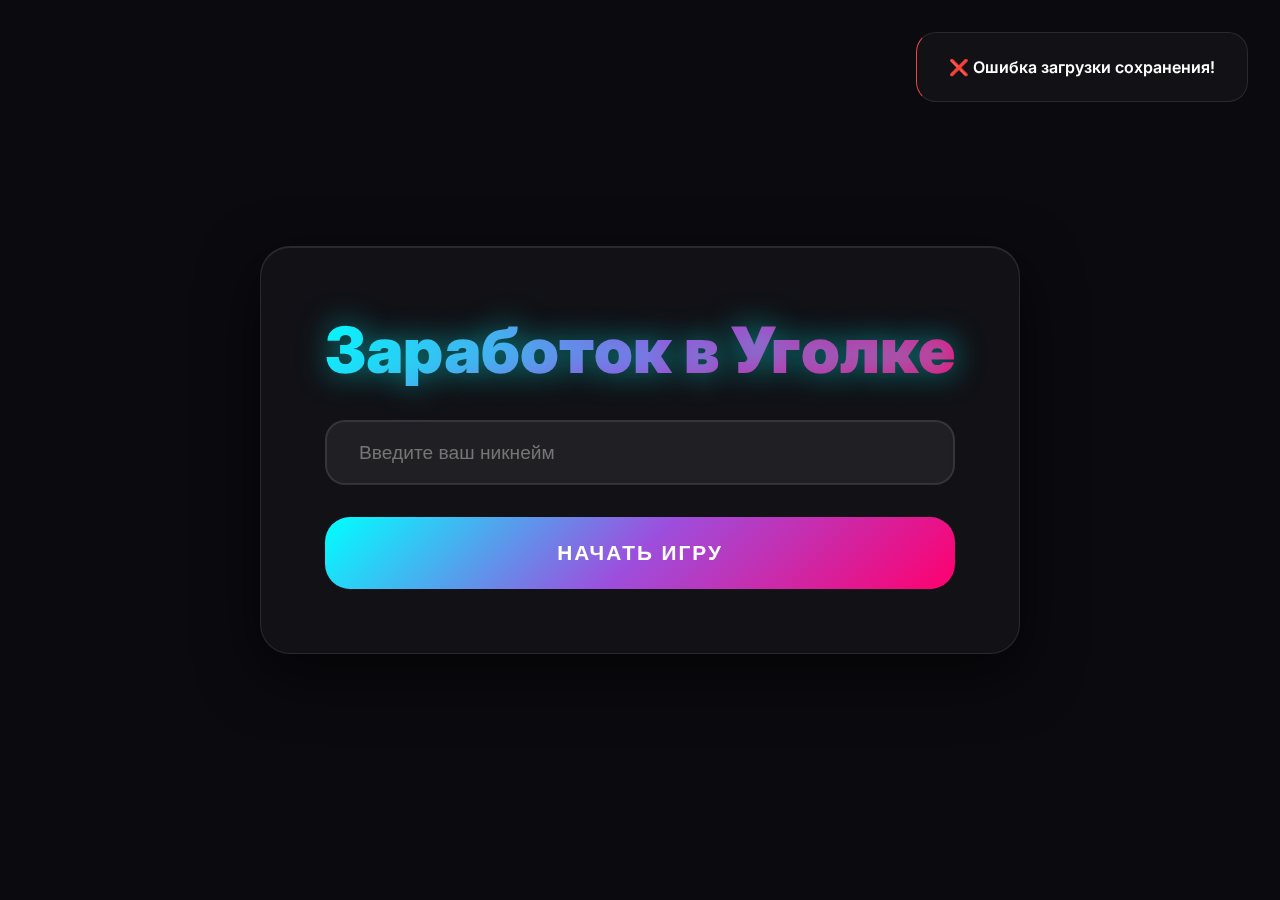
<file: money-in-ugolok/index.html>
<!DOCTYPE html>
<html lang="ru">
<head>
    <meta charset="UTF-8">
    <meta name="viewport" content="width=device-width, initial-scale=1.0">
    <title>Заработок в Уголке</title>
    
    <!-- Google Fonts -->
    <link rel="preconnect" href="https://fonts.googleapis.com">
    <link rel="preconnect" href="https://fonts.gstatic.com" crossorigin>
    <link href="https://fonts.googleapis.com/css2?family=Inter:wght@400;500;600;700;800;900&display=swap" rel="stylesheet">
    
    <!-- Font Awesome -->
    <link rel="stylesheet" href="https://cdnjs.cloudflare.com/ajax/libs/font-awesome/6.4.0/css/all.min.css">
    
    <!-- Styles -->
    <link rel="stylesheet" href="style.css">
</head>
<body class="theme-default">
    <!-- Частицы света -->
    <div class="particles" id="particles"></div>
    
    <!-- Аудио элементы -->
    <audio id="backgroundMusic" loop>
        <source src="https://assets.mixkit.co/music/preview/mixkit-tech-house-vibes-130.mp3" type="audio/mpeg">
    </audio>
    
    <audio id="clickSound">
        <source src="https://assets.mixkit.co/sfx/preview/mixkit-select-click-1109.mp3" type="audio/mpeg">
    </audio>
    
    <audio id="coinSound">
        <source src="https://assets.mixkit.co/sfx/preview/mixkit-coin-win-notification-1998.mp3" type="audio/mpeg">
    </audio>
    
    <audio id="caseOpenSound">
        <source src="https://assets.mixkit.co/sfx/preview/mixkit-winning-chimes-2015.mp3" type="audio/mpeg">
    </audio>
    
    <audio id="workerGetSound">
        <source src="https://assets.mixkit.co/sfx/preview/mixkit-achievement-bell-600.mp3" type="audio/mpeg">
    </audio>
    
    <audio id="upgradeSound">
        <source src="https://assets.mixkit.co/sfx/preview/mixkit-video-game-power-up-3167.mp3" type="audio/mpeg">
    </audio>
    
    <audio id="errorSound">
        <source src="https://assets.mixkit.co/sfx/preview/mixkit-wrong-answer-fail-notification-946.mp3" type="audio/mpeg">
    </audio>
    
    <audio id="rocketSound">
        <source src="https://assets.mixkit.co/sfx/preview/mixkit-arcade-game-jump-coin-216.mp3" type="audio/mpeg">
    </audio>
    
    <audio id="explosionSound">
        <source src="https://assets.mixkit.co/sfx/preview/mixkit-explosion-with-fragments-1995.mp3" type="audio/mpeg">
    </audio>

    <!-- Стартовый экран -->
    <div class="start-screen" id="startScreen">
        <div class="start-content">
            <div class="start-title">Заработок в Уголке</div>
            <input type="text" class="start-input" id="playerNameInput" placeholder="Введите ваш никнейм" maxlength="20">
            <button class="start-button" onclick="startGame()">Начать игру</button>
        </div>
    </div>

    <!-- Основной интерфейс -->
    <div class="container" id="gameContainer" style="display: none;">
        <!-- Шапка -->
        <div class="header">
                <div class="logo">
                    <span class="logo-icon">💰</span>
                    <span>Заработок в Уголке</span>
                </div>
            <div class="player-info">
                <div class="player-name" id="playerNameDisplay">Игрок</div>
                <div class="balance">
                    <span class="coin-icon">💎</span>
                    <span id="balance">1,000</span>
                </div>
            </div>
        </div>

        <!-- Вкладки -->
        <div class="tabs">
            <button class="tab active" onclick="switchTab('cases')">
                <span class="tab-icon">💎</span>
                <span>Кейсы</span>
            </button>
            <button class="tab" onclick="switchTab('workers')">
                <span class="tab-icon">👑</span>
                <span>Рабочие</span>
            </button>
            <button class="tab" onclick="switchTab('upgrades')">
                <span class="tab-icon">⚡</span>
                <span>Улучшения</span>
            </button>
            <button class="tab" onclick="switchTab('rocket')">
                <span class="tab-icon">🚀</span>
                <span>Ракетка</span>
            </button>
            <button class="tab" onclick="switchTab('city')">
                <span class="tab-icon">🏙️</span>
                <span>Город</span>
            </button>
            <button class="tab" onclick="switchTab('leaderboard')">
                <span class="tab-icon">🏆</span>
                <span>Топ</span>
            </button>
            <button class="tab" onclick="switchTab('stats')">
                <span class="tab-icon">📊</span>
                <span>Статистика</span>
            </button>
        </div>

        <!-- Вкладка Кейсы -->
        <div class="tab-content active" id="cases-tab">
            <div class="cases-section">
                <div class="cases-grid" id="casesContainer"></div>
            </div>
        </div>

        <!-- Вкладка Рабочие -->
        <div class="tab-content" id="workers-tab">
            <div class="workers-section">
                <div class="workers-grid" id="workersContainer"></div>
            </div>
        </div>

        <!-- Вкладка Улучшения -->
        <div class="tab-content" id="upgrades-tab">
            <div class="upgrades-section">
                <div class="workers-list" id="workersUpgradeList"></div>
                <div class="upgrade-details" id="upgradeDetails">
                    <div class="upgrade-header">
                        <div class="upgrade-icon" id="detailsIcon">👑</div>
                        <div class="upgrade-title" id="detailsName">Выберите рабочего</div>
                        <div class="upgrade-subtitle" id="detailsDescription">Выберите рабочего из списка слева для улучшения</div>
                    </div>
                    <div class="upgrade-stats" id="upgradeStats"></div>
                    <button class="upgrade-action" id="upgradeButton" onclick="upgradeSelectedWorker()" disabled>
                        Выберите рабочего
                    </button>
                </div>
            </div>
        </div>

        <!-- Вкладка Ракетка -->
        <div class="tab-content" id="rocket-tab">
            <div class="rocket-section">
                <div class="rocket-header">
                    <div class="rocket-title">Космическая Ракетка</div>
                    <div class="rocket-subtitle">Отправляйте рабочих в космос! Они будут зарабатывать больше, но есть риск всё потерять!</div>
                </div>
                <div class="rocket-container">
                    <div class="rocket-controls">
                        <div class="rocket-status">
                            <div class="rocket-status-label">Высота полета</div>
                            <div class="rocket-status-value" id="rocketHeight">0</div>
                            <div class="rocket-height">XP: <span id="rocketXp">0</span></div>
                        </div>
                        
                        <div class="rocket-stats">
                            <div class="rocket-stat">
                                <div class="rocket-stat-label">Доход в полете</div>
                                <div class="rocket-stat-value" id="flightIncome">x1.0</div>
                            </div>
                            
                            <div class="rocket-stat">
                                <div class="rocket-stat-label">Опасность</div>
                                <div class="rocket-stat-value" id="dangerLevel">Низкая</div>
                            </div>
                        </div>
                        
                        <div class="selected-worker-info" id="selectedRocketWorkerInfo">
                            <div class="selected-worker-icon">👨‍🚀</div>
                            <div class="selected-worker-name">Выберите рабочего</div>
                            <div class="selected-worker-bonus">Доход: 0/сек</div>
                        </div>
                        
                        <button class="rocket-action" id="launchButton" onclick="launchRocket()" disabled>
                            Запустить ракету
                        </button>
                        <button class="rocket-action secondary" id="landButton" onclick="landRocket()" disabled>
                            Вернуть ракету
                        </button>
                    </div>
                    
                    <div class="rocket-display">
                        <div class="rocket-visual">
                            <div class="rocket-ship" id="rocketShip"></div>
                            <div class="rocket-flame" id="rocketFlame" style="display: none;"></div>
                            <div class="height-indicator">Высота: <span id="currentHeight">0</span>м</div>
                            <div class="danger-bar"></div>
                            <div class="danger-level">Опасность: <span id="dangerText">Низкая</span></div>
                        </div>
                        
                        <div class="rocket-workers">
                            <div class="workers-title">
                                <span>👨‍🚀</span>
                                <span>Доступные рабочие для ракетки</span>
                            </div>
                            
                            <div class="workers-grid" id="rocketWorkersGrid"></div>
                        </div>
                    </div>
                </div>
            </div>
        </div>

        <!-- Вкладка Город -->
        <div class="tab-content" id="city-tab">
            <div class="city-section">
                <div class="city-header">
                    <div class="city-title">Карта города</div>
                    <div class="city-subtitle">Стройте здания на пустых участках для получения постоянных бонусов ко всем рабочим!</div>
                </div>
                <div class="city-container">
                    <div class="city-map">
                        <div class="map-grid" id="cityGrid"></div>
                    </div>
                    <div class="city-sidebar">
                        <div class="building-info" id="buildingInfo">
                            <div class="building-info-header">
                                <div class="building-info-icon" id="selectedBuildingIcon">🏗️</div>
                                <div class="building-info-title" id="selectedBuildingName">Выберите участок</div>
                                <div class="building-info-description" id="selectedBuildingDescription">
                                    Нажмите на пустой участок (с плюсиком) для постройки здания
                                </div>
                            </div>
                            <div class="building-stats" id="buildingStats"></div>
                            <button class="building-action" id="buildingAction" onclick="buildSelectedBuilding()" disabled>
                                Выберите участок
                            </button>
                        </div>
                        <div class="buildings-list">
                            <div class="buildings-list-title">
                                <span>🏗️</span>
                                <span>Доступные здания</span>
                            </div>
                            <div class="buildings-grid" id="availableBuildings"></div>
                        </div>
                    </div>
                </div>
            </div>
        </div>

        <!-- Вкладка Топ -->
        <div class="tab-content" id="leaderboard-tab">
            <div class="leaderboard-section">
                <table class="leaderboard-table">
                    <thead>
                        <tr>
                            <th class="rank-cell">🏆</th>
                            <th>Игрок</th>
                            <th>Баланс</th>
                            <th>Рабочих</th>
                            <th>Доход/сек</th>
                        </tr>
                    </thead>
                    <tbody id="leaderboardBody"></tbody>
                </table>
            </div>
        </div>

        <!-- Вкладка Статистика -->
        <div class="tab-content" id="stats-tab">
            <div class="stats-section" id="statsGrid"></div>
        </div>
    </div>

    <!-- Доход в секунду -->
    <div class="income-display">
        <span>💎</span>
        <span>+<span id="incomePerSecond">0</span>/сек</span>
    </div>

    <!-- Кнопка настроек -->
    <div class="settings-button" onclick="openSettings()">
        <i class="fas fa-cog"></i>
    </div>
    
    <!-- Кнопка достижений -->
    <div class="achievements-button" onclick="openAchievements()">
        <i class="fas fa-trophy"></i>
    </div>

    <!-- Модальное окно открытия кейса -->
    <div class="case-modal" id="caseModal">
        <div class="case-modal-content">
            <div class="close-modal" onclick="closeCaseModal()">×</div>
            <div class="case-header">
                <div class="case-title" id="modalCaseTitle">Открытие кейса</div>
                <div class="case-subtitle" id="modalCaseSubtitle">Крутите рулетку и получайте награды!</div>
            </div>
            
            <div class="roulette-container">
                <div class="roulette-pointer"></div>
                <div class="roulette-wrapper">
                    <div class="roulette-track" id="rouletteTrack"></div>
                </div>
            </div>
            
            <div class="case-result">
                <div class="result-content" id="resultContent">
                    <div class="result-icon" id="resultIcon">💎</div>
                    <div class="result-text">
                        <div class="result-title" id="resultTitle">Начните открытие</div>
                        <div class="result-description" id="resultDescription">Нажмите "Открыть" чтобы начать вращение</div>
                    </div>
                </div>
                <button class="modal-button" id="openButton" onclick="startRoulette()">Открыть за <span id="casePrice">0</span> монет</button>
            </div>
        </div>
    </div>
    
    <!-- Модальное окно настроек -->
    <div class="settings-modal" id="settingsModal">
        <div class="settings-content">
            <div class="close-settings" onclick="closeSettings()">×</div>
            <div class="settings-header">
                <div class="settings-title">Настройки игры</div>
            </div>
            
            <div class="settings-body">
                <!-- Смена имени -->
                <div class="settings-section">
                    <div class="section-title">
                        <i class="fas fa-user"></i>
                        <span>Смена никнейма</span>
                    </div>
                    <div class="name-settings">
                        <input type="text" class="name-input" id="settingsNameInput" placeholder="Новый никнейм" maxlength="20">
                        <button class="name-button" onclick="changePlayerName()">Сменить</button>
                    </div>
                </div>
                
                <!-- Обновления -->
                <div class="settings-section">
                    <div class="section-title">
                        <i class="fas fa-sync-alt"></i>
                        <span>Обновления</span>
                    </div>
                    <button class="update-button" onclick="showUpdateLog()">
                        📜 История обновлений
                    </button>
                    <div class="version-info">
                        Текущая версия: <span class="version-number">v1.0.0</span>
                    </div>
                </div>
                
                <!-- Темы -->
                <div class="settings-section">
                    <div class="section-title">
                        <i class="fas fa-palette"></i>
                        <span>Тема оформления</span>
                    </div>
                    <div class="themes-grid" id="themesGrid"></div>
                </div>
                
                <!-- Иконка -->
                <div class="settings-section">
                    <div class="section-title">
                        <i class="fas fa-icons"></i>
                        <span>Иконка монет</span>
                    </div>
                    <div class="icons-grid" id="iconsGrid"></div>
                </div>
                
                <!-- Звуки -->
                <div class="settings-section">
                    <div class="section-title">
                        <i class="fas fa-volume-up"></i>
                        <span>Звуки</span>
                    </div>
                    <div class="sound-controls">
                        <label class="sound-toggle">
                            <input type="checkbox" id="musicToggle" checked>
                            <span class="toggle-slider"></span>
                            <span>Музыка</span>
                        </label>
                        <label class="sound-toggle">
                            <input type="checkbox" id="sfxToggle" checked>
                            <span class="toggle-slider"></span>
                            <span>Звуковые эффекты</span>
                        </label>
                    </div>
                </div>
                
                <!-- Сохранение -->
                <div class="settings-section">
                    <div class="section-title">
                        <i class="fas fa-save"></i>
                        <span>Управление сохранением</span>
                    </div>
                    <div class="save-controls">
                        <button class="save-button" onclick="exportSave()">
                            <i class="fas fa-download"></i>
                            Экспорт
                        </button>
                        <button class="save-button" onclick="importSave()">
                            <i class="fas fa-upload"></i>
                            Импорт
                        </button>
                        <button class="reset-button" onclick="resetSettings()">
                            <i class="fas fa-undo"></i>
                            Сброс настроек
                        </button>
                        <button class="reset-button danger" onclick="resetGame()">
                            <i class="fas fa-trash"></i>
                            Сброс игры
                        </button>
                    </div>
                </div>
            </div>
        </div>
    </div>
    
    <!-- Модальное окно достижений -->
    <div class="achievements-modal" id="achievementsModal">
        <div class="achievements-content">
            <div class="close-achievements" onclick="closeAchievements()">×</div>
            <div class="achievements-header">
                <div class="achievements-title">🏆 Достижения</div>
            </div>
            <div class="achievements-grid" id="achievementsGrid"></div>
        </div>
    </div>

    <!-- SCRIPTS -->
    <script src="script.js"></script>
    
    <!-- Частицы света скрипт -->
    <script>
        // Создание частиц света
        function createParticles() {
            const particlesContainer = document.getElementById('particles');
            const particleCount = 50;
            
            for (let i = 0; i < particleCount; i++) {
                const particle = document.createElement('div');
                particle.className = 'particle';
                particle.style.left = Math.random() * 100 + '%';
                particle.style.animationDelay = Math.random() * 8 + 's';
                particle.style.animationDuration = (8 + Math.random() * 4) + 's';
                
                // Случайный цвет частицы
                const colors = ['#00FFFF', '#9D4EDD', '#FF006E', '#FFD700'];
                const color = colors[Math.floor(Math.random() * colors.length)];
                particle.style.background = color;
                particle.style.boxShadow = `0 0 6px ${color}`;
                
                particlesContainer.appendChild(particle);
            }
        }
        
        // Инициализация частиц при загрузке
        document.addEventListener('DOMContentLoaded', function() {
            createParticles();
        });
    </script>
</body>
</html>
</file>
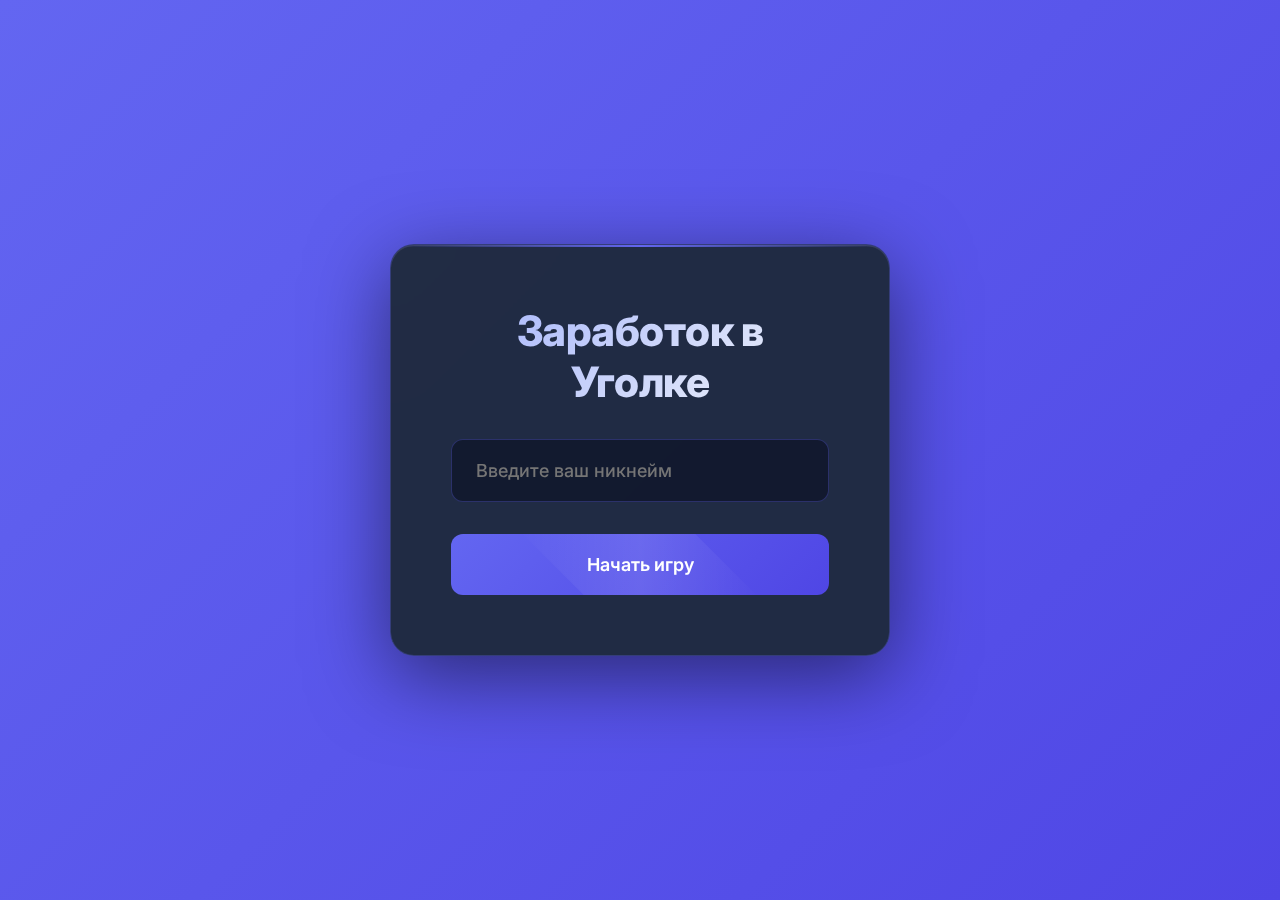
<file: backup.html>
<!DOCTYPE html>
<html lang="ru">
<head>
    <meta charset="UTF-8">
    <meta name="viewport" content="width=device-width, initial-scale=1.0">
    <title>Заработок в Уголке</title>
    <style>
        * {
            margin: 0;
            padding: 0;
            box-sizing: border-box;
            font-family: 'Inter', -apple-system, BlinkMacSystemFont, 'Segoe UI', system-ui, sans-serif;
        }

        :root {
            --primary: #6366F1;
            --primary-dark: #4F46E5;
            --primary-light: #A5B4FC;
            --secondary: #1E293B;
            --secondary-light: #475569;
            --background: linear-gradient(45deg, #0F172A 0%, #1E1B4B 50%, #312E81 100%);
            --surface: rgba(30, 41, 59, 0.8);
            --surface-solid: #1E293B;
            --error: #EF4444;
            --success: #10B981;
            --warning: #F59E0B;
            --text: #F1F5F9;
            --text-secondary: #94A3B8;
            --border: rgba(99, 102, 241, 0.3);
            --shadow: 0 10px 40px rgba(0, 0, 0, 0.3);
            --radius: 16px;
            --radius-sm: 10px;
            --transition: all 0.3s cubic-bezier(0.4, 0, 0.2, 1);
        }

        /* ТЕМЫ */
        .theme-default {
            --primary: #6366F1;
            --primary-dark: #4F46E5;
            --primary-light: #A5B4FC;
            --secondary: #1E293B;
            --background: linear-gradient(45deg, #0F172A 0%, #1E1B4B 50%, #312E81 100%);
        }

        .theme-dark {
            --primary: #10B981;
            --primary-dark: #059669;
            --primary-light: #34D399;
            --secondary: #111827;
            --background: linear-gradient(45deg, #030712 0%, #111827 50%, #1F2937 100%);
        }

        .theme-purple {
            --primary: #8B5CF6;
            --primary-dark: #7C3AED;
            --primary-light: #A78BFA;
            --secondary: #2D1B69;
            --background: linear-gradient(45deg, #1E1B4B 0%, #4C1D95 50%, #5B21B6 100%);
        }

        .theme-red {
            --primary: #EF4444;
            --primary-dark: #DC2626;
            --primary-light: #FCA5A5;
            --secondary: #450A0A;
            --background: linear-gradient(45deg, #1C1917 0%, #450A0A 50%, #7F1D1D 100%);
        }

        .theme-blue {
            --primary: #3B82F6;
            --primary-dark: #2563EB;
            --primary-light: #93C5FD;
            --secondary: #1E3A8A;
            --background: linear-gradient(45deg, #0F172A 0%, #1E3A8A 50%, #1D4ED8 100%);
        }

        .theme-gold {
            --primary: #F59E0B;
            --primary-dark: #D97706;
            --primary-light: #FCD34D;
            --secondary: #78350F;
            --background: linear-gradient(45deg, #1C1917 0%, #78350F 50%, #92400E 100%);
        }

        body, html {
            height: 100%;
            overflow-x: hidden;
        }

        body {
            background: var(--background);
            background-size: 400% 400%;
            color: var(--text);
            animation: gradientShift 15s ease infinite;
            position: relative;
            min-height: 100vh;
        }

        @keyframes gradientShift {
            0% { background-position: 0% 50%; }
            50% { background-position: 100% 50%; }
            100% { background-position: 0% 50%; }
        }

        body::before {
            content: '';
            position: fixed;
            top: 0;
            left: 0;
            width: 100%;
            height: 100%;
            background: 
                radial-gradient(circle at 20% 80%, rgba(99, 102, 241, 0.15) 0%, transparent 50%),
                radial-gradient(circle at 80% 20%, rgba(79, 70, 229, 0.1) 0%, transparent 50%),
                radial-gradient(circle at 40% 40%, rgba(139, 92, 246, 0.1) 0%, transparent 50%);
            pointer-events: none;
            z-index: -1;
        }

        /* Стили для скроллбара */
        ::-webkit-scrollbar {
            width: 8px;
            height: 8px;
        }

        ::-webkit-scrollbar-track {
            background: rgba(30, 41, 59, 0.5);
            border-radius: 4px;
        }

        ::-webkit-scrollbar-thumb {
            background: var(--primary);
            border-radius: 4px;
        }

        ::-webkit-scrollbar-thumb:hover {
            background: var(--primary-dark);
        }

        .container {
            max-width: 1600px;
            margin: 0 auto;
            padding: 24px;
            position: relative;
            min-height: calc(100vh - 48px);
        }

        /* КНОПКА НАСТРОЕК */
        .settings-button {
            position: fixed;
            bottom: 24px;
            left: 24px;
            width: 56px;
            height: 56px;
            background: var(--primary);
            border-radius: 50%;
            display: flex;
            align-items: center;
            justify-content: center;
            cursor: pointer;
            transition: var(--transition);
            z-index: 100;
            box-shadow: var(--shadow);
            border: 2px solid rgba(255, 255, 255, 0.1);
        }

        .settings-button:hover {
            transform: rotate(90deg) scale(1.1);
            background: var(--primary-dark);
        }

        .settings-button i {
            font-size: 24px;
            color: white;
        }

        /* Кнопка достижений */
        .achievements-button {
            position: fixed;
            bottom: 24px;
            left: 96px;
            width: 56px;
            height: 56px;
            background: var(--warning);
            border-radius: 50%;
            display: flex;
            align-items: center;
            justify-content: center;
            cursor: pointer;
            transition: var(--transition);
            z-index: 100;
            box-shadow: var(--shadow);
            border: 2px solid rgba(255, 255, 255, 0.1);
        }

        .achievements-button:hover {
            transform: scale(1.1);
            background: #D97706;
        }

        /* МОДАЛЬНОЕ ОКНО НАСТРОЕК */
        .settings-modal,
        .achievements-modal {
            display: none;
            position: fixed;
            top: 0;
            left: 0;
            width: 100%;
            height: 100%;
            background: rgba(0, 0, 0, 0.8);
            backdrop-filter: blur(10px);
            z-index: 1000;
            justify-content: center;
            align-items: center;
            padding: 20px;
        }

        .settings-content,
        .achievements-content {
            background: rgba(30, 41, 59, 0.95);
            backdrop-filter: blur(20px);
            border-radius: 24px;
            width: 100%;
            max-width: 800px;
            max-height: 90vh;
            position: relative;
            overflow: hidden;
            border: 1px solid var(--border);
            box-shadow: 
                0 20px 80px rgba(0, 0, 0, 0.5),
                inset 0 1px 0 rgba(255, 255, 255, 0.1);
            display: flex;
            flex-direction: column;
        }

        .settings-header,
        .achievements-header {
            padding: 24px 32px;
            text-align: center;
            border-bottom: 1px solid var(--border);
            background: rgba(30, 41, 59, 0.9);
            flex-shrink: 0;
        }

        .settings-title,
        .achievements-title {
            font-size: 32px;
            font-weight: 700;
            color: var(--text);
            margin-bottom: 8px;
            background: linear-gradient(135deg, var(--primary-light) 0%, var(--text) 100%);
            -webkit-background-clip: text;
            -webkit-text-fill-color: transparent;
            background-clip: text;
        }

        .settings-body,
        .achievements-body {
            padding: 32px;
            overflow-y: auto;
            display: grid;
            gap: 32px;
        }

        .settings-section {
            background: rgba(30, 41, 59, 0.8);
            border-radius: var(--radius);
            padding: 24px;
            border: 1px solid var(--border);
        }

        .section-title {
            font-size: 20px;
            font-weight: 700;
            color: var(--text);
            margin-bottom: 20px;
            display: flex;
            align-items: center;
            gap: 12px;
        }

        .section-title i {
            color: var(--primary);
        }

        /* Настройка имени */
        .name-settings {
            display: flex;
            gap: 16px;
            align-items: center;
        }

        .name-input {
            flex: 1;
            padding: 16px 20px;
            font-size: 16px;
            border: 1px solid var(--border);
            border-radius: var(--radius-sm);
            background: rgba(15, 23, 42, 0.8);
            color: var(--text);
            font-weight: 500;
            transition: var(--transition);
        }

        .name-input:focus {
            outline: none;
            border-color: var(--primary);
            box-shadow: 0 0 0 3px rgba(99, 102, 241, 0.1);
        }

        .name-button {
            background: linear-gradient(135deg, var(--primary) 0%, var(--primary-dark) 100%);
            color: white;
            border: none;
            padding: 16px 32px;
            border-radius: var(--radius-sm);
            font-size: 16px;
            font-weight: 600;
            cursor: pointer;
            transition: var(--transition);
            white-space: nowrap;
        }

        .name-button:hover {
            transform: translateY(-2px);
            box-shadow: 0 8px 24px rgba(99, 102, 241, 0.3);
        }

        /* ТЕМЫ */
        .themes-grid {
            display: grid;
            grid-template-columns: repeat(auto-fill, minmax(120px, 1fr));
            gap: 16px;
        }

        .theme-card {
            background: rgba(30, 41, 59, 0.8);
            border-radius: 12px;
            padding: 20px;
            text-align: center;
            cursor: pointer;
            transition: var(--transition);
            border: 2px solid transparent;
            position: relative;
            overflow: hidden;
        }

        .theme-card:hover {
            transform: translateY(-4px);
            border-color: var(--border);
        }

        .theme-card.active {
            border-color: var(--primary);
            box-shadow: 0 0 0 3px rgba(99, 102, 241, 0.3);
        }

        .theme-card::before {
            content: '';
            position: absolute;
            top: 8px;
            right: 8px;
            width: 12px;
            height: 12px;
            background: var(--primary);
            border-radius: 50%;
            opacity: 0;
            transition: var(--transition);
        }

        .theme-card.active::before {
            opacity: 1;
        }

        .theme-color {
            width: 60px;
            height: 60px;
            border-radius: 50%;
            margin: 0 auto 12px;
            border: 3px solid rgba(255, 255, 255, 0.1);
        }

        .theme-name {
            font-size: 14px;
            font-weight: 600;
            color: var(--text);
        }

        /* ИКОНКИ */
        .icons-grid {
            display: grid;
            grid-template-columns: repeat(auto-fill, minmax(80px, 1fr));
            gap: 16px;
        }

        .icon-card {
            background: rgba(30, 41, 59, 0.8);
            border-radius: 12px;
            padding: 20px;
            text-align: center;
            cursor: pointer;
            transition: var(--transition);
            border: 2px solid transparent;
        }

        .icon-card:hover {
            transform: scale(1.1);
            border-color: var(--border);
        }

        .icon-card.active {
            border-color: var(--primary);
            background: rgba(99, 102, 241, 0.1);
        }

        .icon-card i {
            font-size: 24px;
            color: var(--primary);
        }

        /* ЗВУК */
        .sound-settings {
            display: grid;
            gap: 20px;
        }

        .sound-item {
            display: flex;
            align-items: center;
            justify-content: space-between;
            padding: 16px;
            background: rgba(99, 102, 241, 0.05);
            border-radius: 12px;
            border: 1px solid var(--border);
        }

        .sound-info {
            display: flex;
            align-items: center;
            gap: 12px;
        }

        .sound-info i {
            font-size: 20px;
            color: var(--primary);
        }

        .sound-label {
            font-size: 16px;
            font-weight: 600;
            color: var(--text);
        }

        .sound-slider {
            flex: 1;
            margin: 0 20px;
            height: 6px;
            background: rgba(99, 102, 241, 0.1);
            border-radius: 3px;
            position: relative;
            cursor: pointer;
        }

        .sound-slider-fill {
            position: absolute;
            left: 0;
            top: 0;
            height: 100%;
            background: linear-gradient(90deg, var(--primary), var(--primary-dark));
            border-radius: 3px;
        }

        .sound-slider-handle {
            position: absolute;
            top: 50%;
            transform: translate(-50%, -50%);
            width: 20px;
            height: 20px;
            background: white;
            border-radius: 50%;
            box-shadow: 0 2px 8px rgba(0, 0, 0, 0.3);
            cursor: grab;
        }

        .sound-percent {
            font-size: 14px;
            font-weight: 600;
            color: var(--text-secondary);
            min-width: 40px;
            text-align: right;
        }

        /* КНОПКИ НАСТРОЕК */
        .settings-actions {
            display: flex;
            gap: 16px;
            justify-content: center;
            padding-top: 24px;
            border-top: 1px solid var(--border);
            margin-top: 16px;
        }

        .settings-button {
            background: linear-gradient(135deg, var(--primary) 0%, var(--primary-dark) 100%);
            color: white;
            border: none;
            padding: 16px 32px;
            border-radius: var(--radius-sm);
            font-size: 16px;
            font-weight: 600;
            cursor: pointer;
            transition: var(--transition);
        }

        .settings-button:hover {
            transform: translateY(-2px);
            box-shadow: 0 8px 24px rgba(99, 102, 241, 0.3);
        }

        .settings-button.secondary {
            background: transparent;
            border: 1px solid var(--border);
        }

        .settings-button.secondary:hover {
            background: rgba(99, 102, 241, 0.1);
        }

        .close-settings,
        .close-achievements {
            position: absolute;
            top: 24px;
            right: 24px;
            width: 40px;
            height: 40px;
            background: rgba(255, 255, 255, 0.1);
            border: 1px solid var(--border);
            border-radius: 50%;
            display: flex;
            align-items: center;
            justify-content: center;
            font-size: 24px;
            color: var(--text);
            cursor: pointer;
            transition: var(--transition);
            z-index: 100;
        }

        .close-settings:hover,
        .close-achievements:hover {
            background: rgba(255, 255, 255, 0.2);
            transform: rotate(90deg);
        }

        /* Стартовый экран */
        .start-screen {
            position: fixed;
            top: 0;
            left: 0;
            width: 100%;
            height: 100%;
            background: linear-gradient(135deg, var(--primary) 0%, var(--primary-dark) 100%);
            display: flex;
            justify-content: center;
            align-items: center;
            z-index: 10000;
            animation: fadeIn 0.5s;
        }

        .start-content {
            background: rgba(30, 41, 59, 0.95);
            backdrop-filter: blur(20px);
            padding: 60px;
            border-radius: 24px;
            text-align: center;
            box-shadow: 
                0 20px 80px rgba(0, 0, 0, 0.5),
                inset 0 1px 0 rgba(255, 255, 255, 0.1);
            max-width: 500px;
            width: 90%;
            border: 1px solid rgba(99, 102, 241, 0.3);
            position: relative;
            overflow: hidden;
        }

        .start-content::before {
            content: '';
            position: absolute;
            top: 0;
            left: 0;
            right: 0;
            height: 2px;
            background: linear-gradient(90deg, transparent, var(--primary), transparent);
            animation: shimmer 3s infinite;
        }

        @keyframes shimmer {
            0% { transform: translateX(-100%); }
            100% { transform: translateX(100%); }
        }

        .start-title {
            font-size: 42px;
            font-weight: 800;
            color: var(--text);
            margin-bottom: 32px;
            letter-spacing: -0.5px;
            background: linear-gradient(135deg, var(--primary-light) 0%, var(--text) 100%);
            -webkit-background-clip: text;
            -webkit-text-fill-color: transparent;
            background-clip: text;
        }

        .start-input {
            width: 100%;
            padding: 20px 24px;
            font-size: 18px;
            border: 1px solid rgba(99, 102, 241, 0.3);
            border-radius: 12px;
            margin-bottom: 32px;
            background: rgba(15, 23, 42, 0.8);
            color: var(--text);
            font-weight: 500;
            transition: var(--transition);
        }

        .start-input:focus {
            outline: none;
            border-color: var(--primary);
            box-shadow: 0 0 0 3px rgba(99, 102, 241, 0.1);
            background: rgba(15, 23, 42, 0.9);
        }

        .start-button {
            background: linear-gradient(135deg, var(--primary) 0%, var(--primary-dark) 100%);
            border: none;
            padding: 20px 48px;
            border-radius: 12px;
            font-size: 18px;
            font-weight: 600;
            color: white;
            cursor: pointer;
            transition: var(--transition);
            width: 100%;
            position: relative;
            overflow: hidden;
        }

        .start-button:hover {
            transform: translateY(-2px);
            box-shadow: 0 12px 32px rgba(99, 102, 241, 0.4);
        }

        .start-button::after {
            content: '';
            position: absolute;
            top: -50%;
            left: -50%;
            width: 200%;
            height: 200%;
            background: linear-gradient(
                45deg,
                transparent 30%,
                rgba(255, 255, 255, 0.1) 50%,
                transparent 70%
            );
            transform: rotate(45deg);
            transition: all 0.5s;
        }

        .start-button:hover::after {
            left: 100%;
        }

        /* Header */
        .header {
            background: rgba(30, 41, 59, 0.95);
            backdrop-filter: blur(20px);
            padding: 20px 32px;
            border-radius: var(--radius);
            margin-bottom: 24px;
            display: flex;
            justify-content: space-between;
            align-items: center;
            border: 1px solid var(--border);
            box-shadow: var(--shadow);
            position: sticky;
            top: 24px;
            z-index: 1000;
            -webkit-backdrop-filter: blur(20px);
        }

        .logo {
            font-size: 28px;
            font-weight: 800;
            color: var(--text);
            display: flex;
            align-items: center;
            gap: 12px;
            background: linear-gradient(135deg, var(--primary-light) 0%, var(--text) 100%);
            -webkit-background-clip: text;
            -webkit-text-fill-color: transparent;
            background-clip: text;
        }

        .logo-icon {
            font-size: 32px;
            animation: float 3s ease-in-out infinite;
            background: linear-gradient(135deg, var(--primary) 0%, var(--primary-dark) 100%);
            -webkit-background-clip: text;
            -webkit-text-fill-color: transparent;
            background-clip: text;
        }

        @keyframes float {
            0%, 100% { transform: translateY(0); }
            50% { transform: translateY(-5px); }
        }

        .player-info {
            display: flex;
            align-items: center;
            gap: 24px;
        }

        .player-name {
            background: rgba(99, 102, 241, 0.2);
            padding: 12px 24px;
            border-radius: 50px;
            font-size: 16px;
            font-weight: 600;
            color: var(--primary-light);
            border: 1px solid var(--border);
        }

        .balance {
            background: linear-gradient(135deg, var(--primary) 0%, var(--primary-dark) 100%);
            padding: 16px 28px;
            border-radius: 50px;
            font-size: 20px;
            font-weight: 700;
            color: white;
            display: flex;
            align-items: center;
            gap: 10px;
            border: none;
            position: relative;
            overflow: hidden;
            box-shadow: 0 8px 24px rgba(99, 102, 241, 0.3);
        }

        .balance::before {
            content: '';
            position: absolute;
            top: -50%;
            left: -50%;
            width: 200%;
            height: 200%;
            background: radial-gradient(circle, rgba(255,255,255,0.1) 1%, transparent 1%);
            background-size: 15px 15px;
            animation: coinPattern 20s linear infinite;
        }

        @keyframes coinPattern {
            0% { transform: rotate(0deg); }
            100% { transform: rotate(360deg); }
        }

        .coin-icon {
            width: 32px;
            height: 32px;
            background: rgba(255, 255, 255, 0.2);
            border-radius: 50%;
            display: flex;
            align-items: center;
            justify-content: center;
            font-size: 20px;
            animation: coinSpin 4s linear infinite;
        }

        @keyframes coinSpin {
            0% { transform: rotateY(0); }
            100% { transform: rotateY(360deg); }
        }

        /* Вкладки */
        .tabs {
            display: flex;
            gap: 8px;
            margin-bottom: 32px;
            background: rgba(30, 41, 59, 0.9);
            backdrop-filter: blur(20px);
            padding: 8px;
            border-radius: var(--radius);
            border: 1px solid var(--border);
            box-shadow: var(--shadow);
            position: sticky;
            top: 104px;
            z-index: 999;
        }

        .tab {
            flex: 1;
            padding: 20px;
            background: transparent;
            border: none;
            border-radius: 12px;
            font-size: 16px;
            font-weight: 600;
            color: var(--text-secondary);
            cursor: pointer;
            transition: var(--transition);
            display: flex;
            align-items: center;
            justify-content: center;
            gap: 12px;
            position: relative;
            white-space: nowrap;
        }

        .tab:hover {
            color: var(--text);
            background: rgba(99, 102, 241, 0.1);
        }

        .tab.active {
            background: linear-gradient(135deg, var(--primary) 0%, var(--primary-dark) 100%);
            color: white;
            box-shadow: 0 8px 24px rgba(99, 102, 241, 0.3);
        }

        .tab-icon {
            font-size: 20px;
        }

        /* Контент вкладок */
        .tab-content {
            display: none;
            animation: slideUp 0.4s ease;
        }

        @keyframes slideUp {
            from { opacity: 0; transform: translateY(20px); }
            to { opacity: 1; transform: translateY(0); }
        }

        .tab-content.active {
            display: block;
        }

        /* ВКЛАДКА РАКЕТКА (ПЕРЕРАБОТАННАЯ) */
        .rocket-section {
            padding: 32px;
            background: rgba(30, 41, 59, 0.9);
            backdrop-filter: blur(20px);
            border-radius: var(--radius);
            border: 1px solid var(--border);
            box-shadow: var(--shadow);
            min-height: 600px;
        }

        .rocket-header {
            text-align: center;
            margin-bottom: 32px;
        }

        .rocket-title {
            font-size: 32px;
            font-weight: 800;
            color: var(--text);
            margin-bottom: 12px;
            background: linear-gradient(135deg, #FF6B35 0%, #FF4D00 100%);
            -webkit-background-clip: text;
            -webkit-text-fill-color: transparent;
            background-clip: text;
        }

        .rocket-subtitle {
            color: var(--text-secondary);
            font-size: 16px;
            max-width: 600px;
            margin: 0 auto;
            line-height: 1.5;
        }

        .rocket-container {
            display: grid;
            grid-template-columns: 1fr 2fr;
            gap: 32px;
            min-height: 500px;
        }

        .rocket-controls {
            background: rgba(30, 41, 59, 0.8);
            border-radius: var(--radius);
            border: 1px solid var(--border);
            padding: 24px;
            display: flex;
            flex-direction: column;
            gap: 24px;
        }

        .rocket-status {
            background: rgba(255, 107, 53, 0.1);
            border: 1px solid rgba(255, 107, 53, 0.3);
            border-radius: 12px;
            padding: 20px;
            text-align: center;
        }

        .rocket-status-label {
            font-size: 14px;
            color: var(--text-secondary);
            margin-bottom: 8px;
            font-weight: 600;
        }

        .rocket-status-value {
            font-size: 36px;
            font-weight: 800;
            color: #FF6B35;
            margin-bottom: 4px;
        }

        .rocket-height {
            font-size: 14px;
            color: var(--text-secondary);
        }

        .rocket-stats {
            display: grid;
            gap: 16px;
        }

        .rocket-stat {
            background: rgba(99, 102, 241, 0.05);
            padding: 16px;
            border-radius: 12px;
            border: 1px solid rgba(99, 102, 241, 0.1);
        }

        .rocket-stat-label {
            font-size: 12px;
            color: var(--text-secondary);
            margin-bottom: 8px;
            font-weight: 600;
        }

        .rocket-stat-value {
            font-size: 20px;
            font-weight: 700;
            color: var(--text);
        }

        .rocket-stats-grid {
            display: grid;
            grid-template-columns: 1fr 1fr;
            gap: 12px;
        }

        .selected-worker-info {
            background: rgba(99, 102, 241, 0.1);
            border-radius: 12px;
            padding: 20px;
            text-align: center;
            border: 1px solid var(--border);
        }

        .selected-worker-icon {
            font-size: 48px;
            margin-bottom: 12px;
        }

        .selected-worker-name {
            font-size: 18px;
            font-weight: 700;
            color: var(--text);
            margin-bottom: 8px;
        }

        .selected-worker-bonus {
            font-size: 14px;
            color: var(--success);
            font-weight: 600;
        }

        /* Дисплей ракетки */
        .rocket-display {
            background: rgba(30, 41, 59, 0.8);
            border-radius: var(--radius);
            border: 1px solid var(--border);
            padding: 24px;
            position: relative;
            overflow: hidden;
            min-height: 500px;
        }

        .rocket-visual {
            position: relative;
            width: 100%;
            height: 400px;
            background: linear-gradient(to top, #0F172A, #1E1B4B);
            border-radius: 12px;
            overflow: hidden;
        }

        .rocket-ship {
            position: absolute;
            bottom: 50px;
            left: 50%;
            transform: translateX(-50%);
            width: 80px;
            height: 120px;
            background: linear-gradient(135deg, #FF6B35, #FF4D00);
            border-radius: 8px 8px 0 0;
            transition: bottom 0.5s ease;
            z-index: 10;
        }

        .rocket-ship::before {
            content: '';
            position: absolute;
            bottom: -20px;
            left: 50%;
            transform: translateX(-50%);
            width: 0;
            height: 0;
            border-left: 40px solid transparent;
            border-right: 40px solid transparent;
            border-top: 20px solid #FF4D00;
        }

        .rocket-flame {
            position: absolute;
            bottom: 30px;
            left: 50%;
            transform: translateX(-50%);
            width: 60px;
            height: 40px;
            background: linear-gradient(to top, #FFD700, #FF6B35, transparent);
            border-radius: 50%;
            filter: blur(5px);
            animation: flame 0.5s infinite alternate;
        }

        @keyframes flame {
            0% { height: 30px; opacity: 0.8; }
            100% { height: 50px; opacity: 1; }
        }

        .height-indicator {
            position: absolute;
            right: 20px;
            top: 20px;
            background: rgba(0, 0, 0, 0.5);
            padding: 10px 20px;
            border-radius: 8px;
            font-weight: 600;
            color: white;
        }

        .danger-bar {
            position: absolute;
            bottom: 0;
            left: 0;
            width: 100%;
            height: 10px;
            background: linear-gradient(90deg, #10B981, #F59E0B, #EF4444);
        }

        .danger-level {
            position: absolute;
            bottom: 15px;
            left: 20px;
            font-size: 14px;
            font-weight: 600;
            color: var(--text);
        }

        .rocket-action {
            background: linear-gradient(135deg, #FF6B35 0%, #FF4D00 100%);
            color: white;
            border: none;
            padding: 16px;
            border-radius: var(--radius-sm);
            font-size: 16px;
            font-weight: 600;
            cursor: pointer;
            transition: var(--transition);
            width: 100%;
            margin-top: 20px;
            position: relative;
            overflow: hidden;
        }

        .rocket-action:hover:not(:disabled) {
            transform: translateY(-2px);
            box-shadow: 0 12px 32px rgba(255, 107, 53, 0.4);
        }

        .rocket-action:disabled {
            background: linear-gradient(135deg, #4B5563 0%, #374151 100%);
            cursor: not-allowed;
            opacity: 0.7;
        }

        .rocket-workers {
            margin-top: 24px;
            background: rgba(30, 41, 59, 0.6);
            border-radius: 12px;
            padding: 16px;
        }

        .workers-title {
            font-size: 18px;
            font-weight: 700;
            color: var(--text);
            margin-bottom: 16px;
            display: flex;
            align-items: center;
            gap: 12px;
        }

        .workers-grid {
            display: grid;
            grid-template-columns: repeat(auto-fill, minmax(160px, 1fr));
            gap: 12px;
            max-height: 200px;
            overflow-y: auto;
            padding-right: 8px;
        }

        .rocket-worker-card {
            background: rgba(99, 102, 241, 0.05);
            border-radius: 12px;
            padding: 12px;
            cursor: pointer;
            transition: var(--transition);
            border: 1px solid rgba(99, 102, 241, 0.1);
            text-align: center;
            position: relative;
        }

        .rocket-worker-card:hover {
            border-color: var(--primary);
            transform: translateY(-4px);
            background: rgba(99, 102, 241, 0.1);
        }

        .rocket-worker-card.selected {
            border-color: #FF6B35;
            background: rgba(255, 107, 53, 0.1);
            box-shadow: 0 0 0 2px rgba(255, 107, 53, 0.3);
        }

        .rocket-worker-card.in-rocket {
            background: rgba(255, 107, 53, 0.2);
            border-color: #FF6B35;
        }

        .rocket-worker-icon {
            font-size: 24px;
            margin-bottom: 8px;
        }

        .rocket-worker-name {
            font-size: 12px;
            font-weight: 600;
            color: var(--text);
            margin-bottom: 4px;
        }

        .rocket-worker-rarity {
            display: inline-block;
            padding: 2px 8px;
            border-radius: 8px;
            font-size: 10px;
            font-weight: 700;
            text-transform: uppercase;
            letter-spacing: 0.5px;
            border: 1px solid currentColor;
        }

        .rocket-worker-level {
            font-size: 11px;
            color: var(--text-secondary);
            margin-top: 4px;
        }

        /* Достижения */
        .achievements-grid {
            display: grid;
            grid-template-columns: repeat(auto-fill, minmax(300px, 1fr));
            gap: 20px;
        }

        .achievement-card {
            background: rgba(30, 41, 59, 0.8);
            border-radius: var(--radius);
            padding: 24px;
            border: 1px solid var(--border);
            position: relative;
            overflow: hidden;
        }

        .achievement-card.unlocked {
            border-color: var(--success);
            background: linear-gradient(135deg, rgba(30, 41, 59, 0.9) 0%, rgba(16, 185, 129, 0.1) 100%);
        }

        .achievement-icon {
            font-size: 48px;
            margin-bottom: 16px;
            display: flex;
            align-items: center;
            gap: 16px;
        }

        .achievement-name {
            font-size: 20px;
            font-weight: 700;
            color: var(--text);
            margin-bottom: 8px;
        }

        .achievement-description {
            font-size: 14px;
            color: var(--text-secondary);
            margin-bottom: 16px;
            line-height: 1.5;
        }

        .achievement-reward {
            display: inline-block;
            padding: 8px 16px;
            background: rgba(99, 102, 241, 0.1);
            border-radius: 8px;
            font-size: 14px;
            font-weight: 600;
            color: var(--primary-light);
            border: 1px solid var(--border);
        }

        .achievement-progress {
            margin-top: 16px;
            display: flex;
            align-items: center;
            gap: 12px;
        }

        .progress-bar {
            flex: 1;
            height: 8px;
            background: rgba(99, 102, 241, 0.1);
            border-radius: 4px;
            overflow: hidden;
        }

        .progress-fill {
            height: 100%;
            background: linear-gradient(90deg, var(--success), #34D399);
            border-radius: 4px;
            transition: width 0.5s ease;
        }

        .progress-text {
            font-size: 14px;
            font-weight: 600;
            color: var(--text-secondary);
            min-width: 60px;
            text-align: right;
        }

        /* Уведомление о достижении */
        .achievement-notification {
            position: fixed;
            top: 100px;
            right: 32px;
            background: linear-gradient(135deg, var(--primary) 0%, var(--primary-dark) 100%);
            color: white;
            padding: 20px 24px;
            border-radius: 16px;
            box-shadow: 
                0 20px 60px rgba(0, 0, 0, 0.3),
                inset 0 1px 0 rgba(255, 255, 255, 0.1);
            z-index: 1000;
            animation: slideInRight 0.4s cubic-bezier(0.4, 0, 0.2, 1);
            max-width: 400px;
            font-size: 16px;
            font-weight: 500;
            display: flex;
            align-items: center;
            gap: 16px;
            border: 1px solid var(--border);
        }

        /* Вкладка Город */
        .city-section {
            padding: 32px;
            background: rgba(30, 41, 59, 0.9);
            backdrop-filter: blur(20px);
            border-radius: var(--radius);
            border: 1px solid var(--border);
            box-shadow: var(--shadow);
            min-height: 600px;
        }

        .city-header {
            text-align: center;
            margin-bottom: 32px;
        }

        .city-title {
            font-size: 32px;
            font-weight: 800;
            color: var(--text);
            margin-bottom: 12px;
            background: linear-gradient(135deg, #10B981 0%, #059669 100%);
            -webkit-background-clip: text;
            -webkit-text-fill-color: transparent;
            background-clip: text;
        }

        .city-subtitle {
            color: var(--text-secondary);
            font-size: 16px;
            max-width: 600px;
            margin: 0 auto;
            line-height: 1.5;
        }

        .city-container {
            display: flex;
            gap: 32px;
            min-height: 500px;
        }

        .city-map {
            flex: 3;
            background: rgba(15, 23, 42, 0.6);
            border-radius: var(--radius);
            border: 1px solid var(--border);
            padding: 24px;
            position: relative;
            overflow: hidden;
            min-height: 500px;
        }

        .map-grid {
            display: grid;
            grid-template-columns: repeat(5, 1fr);
            grid-template-rows: repeat(5, 1fr);
            gap: 16px;
            height: 100%;
            width: 100%;
        }

        .map-tile {
            background: rgba(30, 41, 59, 0.6);
            border-radius: 12px;
            border: 2px solid rgba(99, 102, 241, 0.2);
            display: flex;
            align-items: center;
            justify-content: center;
            cursor: pointer;
            transition: var(--transition);
            position: relative;
            overflow: hidden;
            min-height: 90px;
        }

        .map-tile.empty {
            border-style: dashed;
            border-color: rgba(99, 102, 241, 0.1);
            background: rgba(30, 41, 59, 0.3);
        }

        .map-tile.empty:hover {
            background: rgba(99, 102, 241, 0.1);
            border-color: var(--primary);
            transform: scale(1.05);
        }

        .map-tile.empty::after {
            content: '+';
            position: absolute;
            font-size: 32px;
            color: var(--primary-light);
            opacity: 0.5;
        }

        .map-tile.built {
            border-color: #10B981;
            background: rgba(16, 185, 129, 0.1);
            box-shadow: inset 0 0 20px rgba(16, 185, 129, 0.1);
        }

        .building-icon {
            font-size: 32px;
            margin-bottom: 8px;
        }

        .building-name {
            font-size: 12px;
            font-weight: 600;
            color: var(--text);
            text-align: center;
            position: absolute;
            bottom: 8px;
            left: 0;
            right: 0;
            padding: 0 4px;
        }

        .building-level {
            display: none;
        }

        .city-sidebar {
            flex: 2;
            display: flex;
            flex-direction: column;
            gap: 24px;
            min-width: 300px;
        }

        .building-info {
            background: rgba(30, 41, 59, 0.8);
            border-radius: var(--radius);
            border: 1px solid var(--border);
            padding: 24px;
        }

        .building-info-header {
            text-align: center;
            margin-bottom: 24px;
        }

        .building-info-icon {
            font-size: 64px;
            margin-bottom: 16px;
            display: inline-block;
            padding: 20px;
            background: rgba(99, 102, 241, 0.1);
            border-radius: 16px;
            border: 1px solid rgba(99, 102, 241, 0.3);
        }

        .building-info-title {
            font-size: 24px;
            font-weight: 700;
            color: var(--text);
            margin-bottom: 8px;
        }

        .building-info-description {
            color: var(--text-secondary);
            font-size: 14px;
            line-height: 1.5;
        }

        .building-stats {
            display: grid;
            grid-template-columns: 1fr;
            gap: 12px;
            margin-bottom: 24px;
        }

        .building-stat {
            background: rgba(99, 102, 241, 0.05);
            padding: 16px;
            border-radius: 12px;
            text-align: center;
            border: 1px solid rgba(99, 102, 241, 0.1);
            grid-column: span 2;
        }

        .building-stat-label {
            font-size: 12px;
            color: var(--text-secondary);
            margin-bottom: 8px;
            font-weight: 600;
        }

        .building-stat-value {
            font-size: 20px;
            font-weight: 700;
            color: var(--text);
        }

        .building-action {
            background: linear-gradient(135deg, #10B981 0%, #059669 100%);
            color: white;
            border: none;
            padding: 16px;
            border-radius: var(--radius-sm);
            font-size: 16px;
            font-weight: 600;
            cursor: pointer;
            transition: var(--transition);
            width: 100%;
            position: relative;
            overflow: hidden;
        }

        .building-action:hover:not(:disabled) {
            transform: translateY(-2px);
            box-shadow: 0 12px 32px rgba(16, 185, 129, 0.4);
        }

        .building-action:disabled {
            background: linear-gradient(135deg, #4B5563 0%, #374151 100%);
            cursor: not-allowed;
            opacity: 0.7;
        }

        .buildings-list {
            background: rgba(30, 41, 59, 0.8);
            border-radius: var(--radius);
            border: 1px solid var(--border);
            padding: 24px;
            flex: 1;
            overflow-y: auto;
            max-height: 400px;
        }

        .buildings-list-title {
            font-size: 18px;
            font-weight: 700;
            color: var(--text);
            margin-bottom: 16px;
            display: flex;
            align-items: center;
            gap: 8px;
        }

        .buildings-grid {
            display: grid;
            grid-template-columns: repeat(auto-fill, minmax(140px, 1fr));
            gap: 12px;
        }

        .building-card {
            background: rgba(99, 102, 241, 0.05);
            border-radius: 12px;
            padding: 16px;
            text-align: center;
            cursor: pointer;
            transition: var(--transition);
            border: 1px solid rgba(99, 102, 241, 0.1);
            position: relative;
        }

        .building-card:hover:not(.built) {
            border-color: var(--primary);
            transform: translateY(-2px);
        }

        .building-card.built {
            opacity: 0.6;
            cursor: default;
        }

        .building-card-icon {
            font-size: 32px;
            margin-bottom: 8px;
        }

        .building-card-name {
            font-size: 14px;
            font-weight: 600;
            color: var(--text);
            margin-bottom: 4px;
        }

        .building-card-price {
            font-size: 12px;
            color: var(--warning);
            font-weight: 600;
        }

        .city-bonus-display {
            position: fixed;
            bottom: 32px;
            right: 120px;
            background: linear-gradient(135deg, #8B5CF6 0%, #7C3AED 100%);
            color: white;
            padding: 16px 24px;
            border-radius: 50px;
            font-size: 16px;
            font-weight: 600;
            box-shadow: 
                0 8px 32px rgba(139, 92, 246, 0.4),
                inset 0 1px 0 rgba(255, 255, 255, 0.2);
            z-index: 50;
            display: flex;
            align-items: center;
            gap: 12px;
            border: none;
            backdrop-filter: blur(20px);
            -webkit-backdrop-filter: blur(20px);
            animation: pulse 2s infinite;
        }

        .bonus-icon {
            font-size: 20px;
        }

        /* Кейсы */
        .cases-section {
            display: grid;
            grid-template-columns: repeat(auto-fill, minmax(280px, 1fr));
            gap: 24px;
            padding: 32px;
            background: rgba(30, 41, 59, 0.9);
            backdrop-filter: blur(20px);
            border-radius: var(--radius);
            border: 1px solid var(--border);
            box-shadow: var(--shadow);
        }

        .case-card {
            background: rgba(30, 41, 59, 0.8);
            border-radius: var(--radius);
            padding: 24px;
            text-align: center;
            cursor: pointer;
            transition: var(--transition);
            border: 1px solid var(--border);
            position: relative;
            overflow: hidden;
        }

        .case-card:hover:not(.locked) {
            transform: translateY(-8px);
            border-color: var(--primary);
            box-shadow: 
                0 20px 40px rgba(0, 0, 0, 0.3),
                0 0 0 1px var(--primary);
        }

        .case-card.locked {
            opacity: 0.5;
            filter: grayscale(1);
            cursor: not-allowed;
        }

        .case-card::before {
            content: '';
            position: absolute;
            top: 0;
            left: 0;
            right: 0;
            bottom: 0;
            background: linear-gradient(45deg, transparent 40%, rgba(99, 102, 241, 0.1) 50%, transparent 60%);
            background-size: 200% 200%;
            animation: caseShine 3s infinite;
            pointer-events: none;
        }

        @keyframes caseShine {
            0% { background-position: -100% -100%; }
            100% { background-position: 200% 200%; }
        }

        .case-icon {
            font-size: 56px;
            margin-bottom: 20px;
            display: inline-block;
            padding: 20px;
            background: rgba(99, 102, 241, 0.1);
            border-radius: 20px;
            border: 1px solid rgba(99, 102, 241, 0.3);
        }

        .case-name {
            font-weight: 700;
            color: var(--text);
            margin-bottom: 12px;
            font-size: 20px;
        }

        .case-price {
            color: var(--warning);
            font-weight: 700;
            font-size: 18px;
            background: rgba(245, 158, 11, 0.1);
            padding: 10px 20px;
            border-radius: 50px;
            display: inline-block;
            border: 1px solid rgba(245, 158, 11, 0.3);
        }

        .case-level {
            position: absolute;
            top: 16px;
            right: 16px;
            background: linear-gradient(135deg, var(--primary) 0%, var(--primary-dark) 100%);
            color: white;
            padding: 6px 12px;
            border-radius: 12px;
            font-size: 12px;
            font-weight: 700;
            border: 1px solid rgba(255, 255, 255, 0.1);
        }

        /* Модальное окно открытия кейса */
        .case-modal {
            display: none;
            position: fixed;
            top: 0;
            left: 0;
            width: 100%;
            height: 100%;
            background: rgba(0, 0, 0, 0.95);
            z-index: 1000;
            justify-content: center;
            align-items: center;
            padding: 20px;
        }

        .case-modal-content {
            background: rgba(15, 23, 42, 0.95);
            backdrop-filter: blur(20px);
            border-radius: 24px;
            width: 100%;
            max-width: 1200px;
            max-height: 90vh;
            position: relative;
            overflow: hidden;
            border: 1px solid var(--border);
            box-shadow: 
                0 0 100px rgba(99, 102, 241, 0.3),
                inset 0 1px 0 rgba(255, 255, 255, 0.1);
            display: flex;
            flex-direction: column;
        }

        .case-header {
            padding: 24px 32px;
            text-align: center;
            border-bottom: 1px solid var(--border);
            background: rgba(30, 41, 59, 0.9);
            flex-shrink: 0;
        }

        .case-title {
            font-size: 32px;
            font-weight: 700;
            color: var(--text);
            margin-bottom: 8px;
            background: linear-gradient(135deg, var(--primary-light) 0%, var(--text) 100%);
            -webkit-background-clip: text;
            -webkit-text-fill-color: transparent;
            background-clip: text;
        }

        .case-subtitle {
            color: var(--text-secondary);
            font-size: 16px;
        }

        /* РУЛЕТКА */
        .roulette-container {
            position: relative;
            width: 100%;
            flex: 1;
            min-height: 320px;
            overflow: hidden;
            display: flex;
            align-items: center;
            justify-content: center;
            background: rgba(0, 0, 0, 0.3);
        }

        .roulette-wrapper {
            position: relative;
            width: 100%;
            height: 220px;
            display: flex;
            align-items: center;
            justify-content: center;
            overflow: visible;
        }

        .roulette-track {
            position: absolute;
            top: 50%;
            left: 0;
            transform: translateY(-50%);
            display: flex;
            gap: 20px;
            transition: transform 4s cubic-bezier(0.2, 0.8, 0.3, 1);
            padding: 0 100px;
            width: max-content;
        }

        .roulette-item {
            width: 160px;
            height: 160px;
            background: rgba(30, 41, 59, 0.9);
            border-radius: 16px;
            border: 2px solid var(--border);
            display: flex;
            flex-direction: column;
            align-items: center;
            justify-content: center;
            transform-style: preserve-3d;
            transition: all 0.3s;
            position: relative;
            overflow: hidden;
            flex-shrink: 0;
        }

        .roulette-item.winner {
            border-color: var(--warning);
            box-shadow: 
                0 0 40px rgba(245, 158, 11, 0.5),
                inset 0 0 20px rgba(245, 158, 11, 0.2);
            transform: scale(1.15);
            z-index: 10;
        }

        .roulette-item.winner::before {
            content: '';
            position: absolute;
            top: -2px;
            left: -2px;
            right: -2px;
            bottom: -2px;
            background: linear-gradient(45deg, 
                transparent 20%, 
                rgba(245, 158, 11, 0.4) 50%, 
                transparent 80%);
            z-index: -1;
            border-radius: 18px;
            animation: winnerGlow 1s infinite alternate;
        }

        @keyframes winnerGlow {
            0% { opacity: 0.5; }
            100% { opacity: 1; }
        }

        .roulette-item-icon {
            font-size: 48px;
            margin-bottom: 12px;
            transition: all 0.3s;
        }

        .roulette-item.winner .roulette-item-icon {
            animation: winnerPulse 1s infinite;
        }

        @keyframes winnerPulse {
            0%, 100% { transform: scale(1); }
            50% { transform: scale(1.2); }
        }

        .roulette-item-name {
            font-size: 14px;
            font-weight: 600;
            color: var(--text);
            text-align: center;
            padding: 0 8px;
            max-width: 100%;
            overflow: hidden;
            text-overflow: ellipsis;
            white-space: nowrap;
        }

        .roulette-pointer {
            position: absolute;
            top: 50%;
            left: 50%;
            transform: translate(-50%, -50%);
            width: 4px;
            height: 200px;
            background: linear-gradient(180deg, 
                transparent 0%, 
                var(--warning) 10%, 
                var(--warning) 90%, 
                transparent 100%);
            z-index: 100;
            pointer-events: none;
        }

        .roulette-pointer::before {
            content: '▼';
            position: absolute;
            top: -30px;
            left: 50%;
            transform: translateX(-50%);
            font-size: 32px;
            color: var(--warning);
            filter: drop-shadow(0 0 15px var(--warning));
            text-shadow: 0 0 25px rgba(245, 158, 11, 0.8);
        }

        .roulette-pointer::after {
            content: '';
            position: absolute;
            top: 50%;
            left: 50%;
            transform: translate(-50%, -50%);
            width: 20px;
            height: 20px;
            background: var(--warning);
            border-radius: 50%;
            filter: blur(10px);
            opacity: 0.5;
        }

        .case-result {
            padding: 32px;
            text-align: center;
            background: rgba(30, 41, 59, 0.9);
            border-top: 1px solid var(--border);
            flex-shrink: 0;
        }

        .result-content {
            display: flex;
            align-items: center;
            justify-content: center;
            gap: 32px;
            margin-bottom: 24px;
        }

        .result-icon {
            font-size: 80px;
            width: 120px;
            height: 120px;
            display: flex;
            align-items: center;
            justify-content: center;
            background: rgba(99, 102, 241, 0.1);
            border-radius: 24px;
            border: 2px solid var(--border);
            animation: resultFloat 2s ease-in-out infinite;
        }

        @keyframes resultFloat {
            0%, 100% { transform: translateY(0); }
            50% { transform: translateY(-10px); }
        }

        .result-text {
            text-align: left;
        }

        .result-title {
            font-size: 32px;
            font-weight: 700;
            color: var(--text);
            margin-bottom: 8px;
        }

        .result-description {
            color: var(--text-secondary);
            font-size: 18px;
        }

        .modal-button {
            background: linear-gradient(135deg, var(--primary) 0%, var(--primary-dark) 100%);
            border: none;
            padding: 16px 48px;
            border-radius: 12px;
            font-size: 18px;
            font-weight: 600;
            color: white;
            cursor: pointer;
            transition: var(--transition);
            min-width: 200px;
        }

        .modal-button:hover {
            transform: translateY(-2px);
            box-shadow: 0 12px 32px rgba(99, 102, 241, 0.4);
        }

        .modal-button:disabled {
            opacity: 0.5;
            cursor: not-allowed;
            transform: none !important;
            box-shadow: none !important;
        }

        .close-modal {
            position: absolute;
            top: 24px;
            right: 24px;
            width: 40px;
            height: 40px;
            background: rgba(255, 255, 255, 0.1);
            border: 1px solid var(--border);
            border-radius: 50%;
            display: flex;
            align-items: center;
            justify-content: center;
            font-size: 24px;
            color: var(--text);
            cursor: pointer;
            transition: var(--transition);
            z-index: 100;
        }

        .close-modal:hover {
            background: rgba(255, 255, 255, 0.2);
            transform: rotate(90deg);
        }

        /* Рабочие */
        .workers-section {
            display: grid;
            grid-template-columns: repeat(auto-fill, minmax(320px, 1fr));
            gap: 24px;
            padding: 32px;
            background: rgba(30, 41, 59, 0.9);
            backdrop-filter: blur(20px);
            border-radius: var(--radius);
            border: 1px solid var(--border);
            box-shadow: var(--shadow);
        }

        .worker-card {
            background: rgba(30, 41, 59, 0.8);
            padding: 24px;
            border-radius: var(--radius);
            border: 1px solid var(--border);
            cursor: pointer;
            transition: var(--transition);
            position: relative;
            overflow: hidden;
        }

        .worker-card:hover {
            transform: translateY(-4px);
            border-color: var(--primary);
            box-shadow: 
                0 12px 32px rgba(0, 0, 0, 0.2),
                0 0 0 1px var(--primary);
        }

        .worker-card::before {
            content: '';
            position: absolute;
            top: 0;
            left: 0;
            right: 0;
            height: 2px;
            background: linear-gradient(90deg, var(--primary), var(--primary-dark), var(--primary));
            transform: scaleX(0);
            transition: transform 0.3s ease;
        }

        .worker-card:hover::before {
            transform: scaleX(1);
        }

        .worker-header {
            display: flex;
            align-items: center;
            gap: 20px;
            margin-bottom: 20px;
        }

        .worker-avatar {
            width: 64px;
            height: 64px;
            display: flex;
            align-items: center;
            justify-content: center;
            background: rgba(99, 102, 241, 0.1);
            border-radius: 16px;
            font-size: 32px;
            flex-shrink: 0;
            border: 1px solid rgba(99, 102, 241, 0.3);
        }

        .worker-info {
            flex: 1;
            text-align: left;
        }

        .worker-name {
            font-weight: 700;
            color: var(--text);
            font-size: 20px;
            margin-bottom: 4px;
            line-height: 1.2;
        }

        .worker-meta {
            display: flex;
            gap: 12px;
            align-items: center;
            flex-wrap: wrap;
        }

        .worker-level {
            color: var(--primary-light);
            font-weight: 600;
            font-size: 14px;
            background: rgba(99, 102, 241, 0.1);
            padding: 4px 12px;
            border-radius: 12px;
            border: 1px solid rgba(99, 102, 241, 0.3);
        }

        .worker-rarity {
            display: inline-block;
            padding: 4px 12px;
            border-radius: 12px;
            font-size: 12px;
            font-weight: 700;
            text-transform: uppercase;
            letter-spacing: 0.5px;
            border: 1px solid currentColor;
        }

        .worker-stats {
            display: grid;
            grid-template-columns: 1fr 1fr;
            gap: 16px;
            margin-top: 20px;
        }

        .stat-item {
            background: rgba(99, 102, 241, 0.05);
            padding: 16px;
            border-radius: 12px;
            text-align: center;
            border: 1px solid rgba(99, 102, 241, 0.1);
        }

        .stat-label {
            font-size: 12px;
            color: var(--text-secondary);
            margin-bottom: 8px;
            font-weight: 600;
        }

        .stat-value {
            font-size: 20px;
            font-weight: 700;
            color: var(--success);
        }

        .progress-container {
            grid-column: span 2;
            background: rgba(99, 102, 241, 0.05);
            padding: 16px;
            border-radius: 12px;
            border: 1px solid rgba(99, 102, 241, 0.1);
        }

        .progress-header {
            display: flex;
            justify-content: space-between;
            margin-bottom: 8px;
            font-size: 14px;
            font-weight: 600;
            color: var(--text-secondary);
        }

        .progress-bar {
            width: 100%;
            height: 8px;
            background: rgba(99, 102, 241, 0.1);
            border-radius: 4px;
            overflow: hidden;
        }

        .progress-fill {
            height: 100%;
            background: linear-gradient(90deg, var(--success), #34D399);
            border-radius: 4px;
            transition: width 0.5s ease;
        }

        /* Улучшения */
        .upgrades-section {
            display: grid;
            grid-template-columns: 1fr 1fr;
            gap: 32px;
            padding: 32px;
            background: rgba(30, 41, 59, 0.9);
            backdrop-filter: blur(20px);
            border-radius: var(--radius);
            border: 1px solid var(--border);
            box-shadow: var(--shadow);
            min-height: 600px;
        }

        .workers-list {
            display: flex;
            flex-direction: column;
            gap: 16px;
            max-height: 600px;
            overflow-y: auto;
            padding-right: 8px;
        }

        .worker-list-item {
            background: rgba(30, 41, 59, 0.8);
            padding: 20px;
            border-radius: 16px;
            cursor: pointer;
            transition: var(--transition);
            border: 1px solid var(--border);
            display: flex;
            align-items: center;
            gap: 16px;
        }

        .worker-list-item:hover {
            border-color: var(--primary);
            background: rgba(99, 102, 241, 0.1);
        }

        .worker-list-item.active {
            border-color: var(--primary);
            background: rgba(99, 102, 241, 0.2);
            box-shadow: 0 4px 16px rgba(99, 102, 241, 0.2);
        }

        .worker-list-icon {
            font-size: 32px;
            width: 48px;
            height: 48px;
            display: flex;
            align-items: center;
            justify-content: center;
            background: rgba(99, 102, 241, 0.1);
            border-radius: 12px;
            flex-shrink: 0;
            border: 1px solid rgba(99, 102, 241, 0.3);
        }

        .worker-list-info {
            flex: 1;
        }

        .worker-list-name {
            font-weight: 700;
            color: var(--text);
            font-size: 16px;
            margin-bottom: 4px;
        }

        .worker-list-details {
            display: flex;
            gap: 12px;
            font-size: 14px;
            color: var(--text-secondary);
        }

        .upgrade-details {
            background: rgba(30, 41, 59, 0.8);
            padding: 32px;
            border-radius: var(--radius);
            border: 1px solid var(--border);
            position: relative;
        }

        .upgrade-header {
            text-align: center;
            margin-bottom: 32px;
        }

        .upgrade-icon {
            font-size: 64px;
            margin-bottom: 20px;
            display: inline-block;
            padding: 24px;
            background: rgba(99, 102, 241, 0.1);
            border-radius: 20px;
            border: 1px solid rgba(99, 102, 241, 0.3);
        }

        .upgrade-title {
            font-size: 28px;
            font-weight: 800;
            color: var(--text);
            margin-bottom: 8px;
        }

        .upgrade-subtitle {
            font-size: 16px;
            color: var(--text-secondary);
        }

        .upgrade-stats {
            display: grid;
            grid-template-columns: repeat(2, 1fr);
            gap: 20px;
            margin-bottom: 32px;
        }

        .upgrade-stat {
            background: rgba(99, 102, 241, 0.05);
            padding: 20px;
            border-radius: 16px;
            text-align: center;
            transition: var(--transition);
            border: 1px solid rgba(99, 102, 241, 0.1);
        }

        .upgrade-stat:hover {
            transform: translateY(-4px);
            border-color: var(--primary);
        }

        .upgrade-stat-label {
            font-size: 14px;
            color: var(--text-secondary);
            margin-bottom: 8px;
            font-weight: 600;
        }

        .upgrade-stat-value {
            font-size: 24px;
            font-weight: 700;
            color: var(--text);
        }

        .upgrade-action {
            background: linear-gradient(135deg, var(--success) 0%, #059669 100%);
            color: white;
            border: none;
            padding: 20px;
            border-radius: var(--radius-sm);
            font-size: 18px;
            font-weight: 600;
            cursor: pointer;
            transition: var(--transition);
            width: 100%;
            position: relative;
            overflow: hidden;
        }

        .upgrade-action:hover:not(:disabled) {
            transform: translateY(-2px);
            box-shadow: 0 12px 32px rgba(16, 185, 129, 0.4);
        }

        .upgrade-action:disabled {
            background: linear-gradient(135deg, #4B5563 0%, #374151 100%);
            cursor: not-allowed;
            opacity: 0.7;
        }

        /* Таблица лидеров */
        .leaderboard-section {
            padding: 32px;
            background: rgba(30, 41, 59, 0.9);
            backdrop-filter: blur(20px);
            border-radius: var(--radius);
            border: 1px solid var(--border);
            box-shadow: var(--shadow);
            overflow: hidden;
        }

        .leaderboard-table {
            width: 100%;
            border-collapse: collapse;
        }

        .leaderboard-table thead {
            background: rgba(99, 102, 241, 0.1);
        }

        .leaderboard-table th {
            padding: 20px;
            text-align: left;
            font-weight: 600;
            color: var(--text-secondary);
            font-size: 14px;
            text-transform: uppercase;
            letter-spacing: 0.5px;
            border-bottom: 1px solid var(--border);
        }

        .leaderboard-table tbody tr {
            transition: var(--transition);
            border-bottom: 1px solid var(--border);
        }

        .leaderboard-table tbody tr:hover {
            background: rgba(99, 102, 241, 0.05);
        }

        .leaderboard-table td {
            padding: 20px;
            color: var(--text);
            font-weight: 500;
        }

        .rank-cell {
            font-weight: 700;
            font-size: 18px;
            width: 80px;
        }

        .rank-1 { color: #FFD700; }
        .rank-2 { color: #C0C0C0; }
        .rank-3 { color: #CD7F32; }

        .player-cell {
            display: flex;
            align-items: center;
            gap: 12px;
        }

        .player-avatar {
            width: 40px;
            height: 40px;
            background: rgba(99, 102, 241, 0.1);
            border-radius: 50%;
            display: flex;
            align-items: center;
            justify-content: center;
            font-size: 20px;
            font-weight: 600;
            color: var(--primary-light);
            border: 1px solid rgba(99, 102, 241, 0.3);
        }

        /* Статистика */
        .stats-section {
            display: grid;
            grid-template-columns: repeat(auto-fill, minmax(300px, 1fr));
            gap: 24px;
            padding: 32px;
            background: rgba(30, 41, 59, 0.9);
            backdrop-filter: blur(20px);
            border-radius: var(--radius);
            border: 1px solid var(--border);
            box-shadow: var(--shadow);
        }

        .stat-card {
            background: rgba(30, 41, 59, 0.8);
            padding: 32px;
            border-radius: var(--radius);
            border: 1px solid var(--border);
            text-align: center;
            transition: var(--transition);
        }

        .stat-card:hover {
            transform: translateY(-4px);
            border-color: var(--primary);
            box-shadow: 0 12px 32px rgba(0, 0, 0, 0.2);
        }

        .stat-icon {
            font-size: 48px;
            margin-bottom: 20px;
            display: inline-block;
            padding: 20px;
            background: rgba(99, 102, 241, 0.1);
            border-radius: 16px;
            border: 1px solid rgba(99, 102, 241, 0.3);
        }

        .stat-title {
            font-size: 16px;
            color: var(--text-secondary);
            margin-bottom: 12px;
            font-weight: 600;
        }

        .stat-value {
            font-size: 32px;
            font-weight: 800;
            color: var(--text);
            line-height: 1.2;
        }

        /* Доход в секунду */
        .income-display {
            position: fixed;
            bottom: 32px;
            right: 32px;
            background: linear-gradient(135deg, var(--success) 0%, #059669 100%);
            color: white;
            padding: 16px 24px;
            border-radius: 50px;
            font-size: 16px;
            font-weight: 600;
            box-shadow: 
                0 8px 32px rgba(16, 185, 129, 0.4),
                inset 0 1px 0 rgba(255, 255, 255, 0.2);
            z-index: 50;
            display: flex;
            align-items: center;
            gap: 12px;
            border: none;
            backdrop-filter: blur(20px);
            -webkit-backdrop-filter: blur(20px);
            animation: pulse 2s infinite;
        }

        @keyframes pulse {
            0%, 100% { transform: scale(1); }
            50% { transform: scale(1.05); }
        }

        /* Уведомления */
        .notification {
            position: fixed;
            top: 32px;
            right: 32px;
            background: rgba(30, 41, 59, 0.95);
            backdrop-filter: blur(20px);
            color: var(--text);
            padding: 20px 24px;
            border-radius: 16px;
            box-shadow: 
                0 20px 60px rgba(0, 0, 0, 0.3),
                inset 0 1px 0 rgba(255, 255, 255, 0.1);
            z-index: 1000;
            animation: slideInRight 0.4s cubic-bezier(0.4, 0, 0.2, 1);
            max-width: 400px;
            font-size: 16px;
            font-weight: 500;
            display: flex;
            align-items: center;
            gap: 16px;
            border: 1px solid var(--border);
            border-left: 4px solid var(--success);
        }

        @keyframes slideInRight {
            from { transform: translateX(100%); opacity: 0; }
            to { transform: translateX(0); opacity: 1; }
        }

        /* Бейджи редкости */
        .common { 
            background: linear-gradient(135deg, #64748B 0%, #475569 100%); 
            color: white; 
            border-color: #64748B;
        }
        .rare { 
            background: linear-gradient(135deg, #8B5CF6 0%, #7C3AED 100%); 
            color: white; 
            border-color: #8B5CF6;
        }
        .epic { 
            background: linear-gradient(135deg, #EC4899 0%, #DB2777 100%); 
            color: white; 
            border-color: #EC4899;
        }
        .legendary { 
            background: linear-gradient(135deg, #F59E0B 0%, #D97706 100%); 
            color: white; 
            border-color: #F59E0B;
        }
        .mythic { 
            background: linear-gradient(135deg, #EF4444 0%, #DC2626 100%); 
            color: white; 
            border-color: #EF4444;
        }
        .cosmic { 
            background: linear-gradient(135deg, #06B6D4 0%, #0891B2 100%); 
            color: white; 
            border-color: #06B6D4;
        }
        .divine { 
            background: linear-gradient(135deg, #FF6B9D 0%, #FF3366 100%); 
            color: white; 
            border-color: #FF6B9D;
        }
        .exotic { 
            background: linear-gradient(135deg, #00D4AA 0%, #00B894 100%); 
            color: white; 
            border-color: #00D4AA;
        }
        .ultimate { 
            background: linear-gradient(135deg, #9D4EDD 0%, #7B2CBF 100%); 
            color: white; 
            border-color: #9D4EDD;
        }
        .beta-tester { 
            background: linear-gradient(135deg, #FF6B35 0%, #FF4D00 100%); 
            color: white; 
            border-color: #FF6B35;
        }
        .exclusive { 
            background: linear-gradient(135deg, #FF00FF 0%, #800080 100%); 
            color: white; 
            border-color: #FF00FF;
        }

        /* Анимации */
        @keyframes fadeIn {
            from { opacity: 0; }
            to { opacity: 1; }
        }

        /* Адаптивность */
        @media (max-width: 1200px) {
            .upgrades-section {
                grid-template-columns: 1fr;
            }
            
            .workers-list {
                max-height: 300px;
            }
            
            .city-container {
                flex-direction: column;
            }
            
            .city-sidebar {
                min-width: 100%;
            }
            
            .rocket-container {
                grid-template-columns: 1fr;
            }
        }

        @media (max-width: 768px) {
            .container {
                padding: 16px;
            }
            
            .header {
                flex-direction: column;
                gap: 16px;
                padding: 20px;
                text-align: center;
                position: sticky;
                top: 16px;
            }
            
            .player-info {
                width: 100%;
                justify-content: center;
                flex-wrap: wrap;
            }
            
            .tabs {
                flex-wrap: wrap;
                position: sticky;
                top: 120px;
            }
            
            .tab {
                min-width: calc(33.33% - 8px);
                padding: 16px 12px;
                font-size: 14px;
            }
            
            .cases-section,
            .workers-section,
            .stats-section {
                grid-template-columns: 1fr;
                padding: 24px;
            }
            
            .upgrades-section {
                padding: 24px;
            }
            
            .roulette-container {
                min-height: 280px;
            }
            
            .roulette-item {
                width: 120px;
                height: 120px;
            }
            
            .roulette-track {
                gap: 8px !important;
                padding: 0 20px !important;
            }
            
            .roulette-item-icon {
                font-size: 36px;
            }
            
            .roulette-item-name {
                font-size: 12px;
            }
            
            .roulette-pointer {
                height: 160px;
            }
            
            .roulette-pointer::before {
                font-size: 24px;
                top: -25px;
            }
            
            .income-display {
                bottom: 16px;
                right: 16px;
                left: 16px;
                justify-content: center;
                font-size: 14px;
                padding: 12px 20px;
            }
            
            .city-bonus-display {
                bottom: 80px;
                left: 16px;
                right: 16px;
                justify-content: center;
                font-size: 14px;
                padding: 12px 20px;
            }
            
            .result-content {
                flex-direction: column;
                text-align: center;
            }
            
            .result-text {
                text-align: center;
            }
            
            .map-grid {
                grid-template-columns: repeat(3, 1fr);
                grid-template-rows: repeat(8, 1fr);
            }
            
            .settings-content {
                margin: 16px;
                max-height: 80vh;
            }
            
            .settings-body {
                padding: 20px;
            }
            
            .themes-grid {
                grid-template-columns: repeat(2, 1fr);
            }
            
            .icons-grid {
                grid-template-columns: repeat(4, 1fr);
            }
            
            .workers-grid {
                grid-template-columns: repeat(2, 1fr);
            }
            
            .rocket-stats-grid {
                grid-template-columns: 1fr;
            }
            
            .achievements-button {
                left: 16px;
                bottom: 96px;
            }
        }

        /* Пустые состояния */
        .empty-state {
            text-align: center;
            padding: 60px 32px;
            grid-column: 1/-1;
        }

        .empty-icon {
            font-size: 64px;
            margin-bottom: 24px;
            opacity: 0.3;
        }

        .empty-title {
            font-size: 24px;
            font-weight: 700;
            color: var(--text-secondary);
            margin-bottom: 12px;
        }

        .empty-description {
            font-size: 16px;
            color: var(--text-secondary);
            margin-bottom: 32px;
            max-width: 400px;
            margin-left: auto;
            margin-right: auto;
            line-height: 1.5;
        }

        /* Кнопки действий */
        .action-button {
            background: linear-gradient(135deg, var(--primary) 0%, var(--primary-dark) 100%);
            color: white;
            border: none;
            padding: 16px 32px;
            border-radius: var(--radius-sm);
            font-size: 16px;
            font-weight: 600;
            cursor: pointer;
            transition: var(--transition);
            display: inline-flex;
            align-items: center;
            gap: 12px;
        }

        .action-button:hover {
            transform: translateY(-2px);
            box-shadow: 0 12px 32px rgba(99, 102, 241, 0.4);
        }
    </style>
    <link rel="stylesheet" href="https://fonts.googleapis.com/css2?family=Inter:wght@400;500;600;700;800&display=swap">
    <link rel="stylesheet" href="https://cdnjs.cloudflare.com/ajax/libs/font-awesome/6.4.0/css/all.min.css">
</head>
<body class="theme-default">
    <!-- Аудио элементы -->
    <audio id="backgroundMusic" loop>
        <source src="https://assets.mixkit.co/music/preview/mixkit-tech-house-vibes-130.mp3" type="audio/mpeg">
    </audio>
    
    <audio id="clickSound">
        <source src="https://assets.mixkit.co/sfx/preview/mixkit-select-click-1109.mp3" type="audio/mpeg">
    </audio>
    
    <audio id="coinSound">
        <source src="https://assets.mixkit.co/sfx/preview/mixkit-coin-win-notification-1998.mp3" type="audio/mpeg">
    </audio>
    
    <audio id="caseOpenSound">
        <source src="https://assets.mixkit.co/sfx/preview/mixkit-winning-chimes-2015.mp3" type="audio/mpeg">
    </audio>
    
    <audio id="workerGetSound">
        <source src="https://assets.mixkit.co/sfx/preview/mixkit-achievement-bell-600.mp3" type="audio/mpeg">
    </audio>
    
    <audio id="upgradeSound">
        <source src="https://assets.mixkit.co/sfx/preview/mixkit-video-game-power-up-3167.mp3" type="audio/mpeg">
    </audio>
    
    <audio id="errorSound">
        <source src="https://assets.mixkit.co/sfx/preview/mixkit-wrong-answer-fail-notification-946.mp3" type="audio/mpeg">
    </audio>
    
    <audio id="rocketSound">
        <source src="https://assets.mixkit.co/sfx/preview/mixkit-arcade-game-jump-coin-216.mp3" type="audio/mpeg">
    </audio>
    
    <audio id="explosionSound">
        <source src="https://assets.mixkit.co/sfx/preview/mixkit-explosion-with-fragments-1995.mp3" type="audio/mpeg">
    </audio>

    <!-- Стартовый экран -->
    <div class="start-screen" id="startScreen">
        <div class="start-content">
            <div class="start-title">Заработок в Уголке</div>
            <input type="text" class="start-input" id="playerNameInput" placeholder="Введите ваш никнейм" maxlength="20">
            <button class="start-button" onclick="startGame()">Начать игру</button>
        </div>
    </div>

    <!-- Основной интерфейс -->
    <div class="container" id="gameContainer" style="display: none;">
        <!-- Шапка -->
        <div class="header">
            <div class="logo">
                <span class="logo-icon">💰</span>
                <span>Заработок в Уголке</span>
            </div>
            <div class="player-info">
                <div class="player-name" id="playerNameDisplay">Игрок</div>
                <div class="balance">
                    <span class="coin-icon">💰</span>
                    <span id="balance">1,000</span>
                </div>
            </div>
        </div>

        <!-- Вкладки -->
        <div class="tabs">
            <button class="tab active" onclick="switchTab('cases')">
                <span class="tab-icon">🎁</span>
                <span>Кейсы</span>
            </button>
            <button class="tab" onclick="switchTab('workers')">
                <span class="tab-icon">👷</span>
                <span>Рабочие</span>
            </button>
            <button class="tab" onclick="switchTab('upgrades')">
                <span class="tab-icon">⚡</span>
                <span>Улучшения</span>
            </button>
            <button class="tab" onclick="switchTab('rocket')">
                <span class="tab-icon">🚀</span>
                <span>Ракетка</span>
            </button>
            <button class="tab" onclick="switchTab('city')">
                <span class="tab-icon">🏙️</span>
                <span>Город</span>
            </button>
            <button class="tab" onclick="switchTab('leaderboard')">
                <span class="tab-icon">🏆</span>
                <span>Топ</span>
            </button>
            <button class="tab" onclick="switchTab('stats')">
                <span class="tab-icon">📊</span>
                <span>Статистика</span>
            </button>
        </div>

        <!-- Вкладка Кейсы -->
        <div class="tab-content active" id="cases-tab">
            <div class="cases-section" id="casesContainer"></div>
        </div>

        <!-- Вкладка Рабочие -->
        <div class="tab-content" id="workers-tab">
            <div class="workers-section" id="workersContainer"></div>
        </div>

        <!-- Вкладка Улучшения -->
        <div class="tab-content" id="upgrades-tab">
            <div class="upgrades-section">
                <div class="workers-list" id="workersUpgradeList"></div>
                <div class="upgrade-details" id="upgradeDetails">
                    <div class="upgrade-header">
                        <div class="upgrade-icon" id="detailsIcon">👷</div>
                        <div class="upgrade-title" id="detailsName">Выберите рабочего</div>
                        <div class="upgrade-subtitle" id="detailsDescription">Выберите рабочего из списка слева для улучшения</div>
                    </div>
                    <div class="upgrade-stats" id="upgradeStats"></div>
                    <button class="upgrade-action" id="upgradeButton" onclick="upgradeSelectedWorker()" disabled>
                        Выберите рабочего
                    </button>
                </div>
            </div>
        </div>

        <!-- Вкладка Ракетка (ПЕРЕРАБОТАННАЯ) -->
        <div class="tab-content" id="rocket-tab">
            <div class="rocket-section">
                <div class="rocket-header">
                    <div class="rocket-title">Космическая Ракетка</div>
                    <div class="rocket-subtitle">Отправляйте рабочих в космос! Они будут зарабатывать больше, но есть риск всё потерять!</div>
                </div>
                <div class="rocket-container">
                    <div class="rocket-controls">
                        <div class="rocket-status">
                            <div class="rocket-status-label">Высота полета</div>
                            <div class="rocket-status-value" id="rocketHeight">0</div>
                            <div class="rocket-height">XP: <span id="rocketXp">0</span></div>
                        </div>
                        
                        <div class="rocket-stats">
                            <div class="rocket-stat">
                                <div class="rocket-stat-label">Доход в полете</div>
                                <div class="rocket-stat-value" id="flightIncome">x1.0</div>
                            </div>
                            
                            <div class="rocket-stat">
                                <div class="rocket-stat-label">Опасность</div>
                                <div class="rocket-stat-value" id="dangerLevel">Низкая</div>
                            </div>
                        </div>
                        
                        <div class="selected-worker-info" id="selectedRocketWorkerInfo">
                            <div class="selected-worker-icon">👨‍🚀</div>
                            <div class="selected-worker-name">Выберите рабочего</div>
                            <div class="selected-worker-bonus">Доход: 0/сек</div>
                        </div>
                        
                        <button class="rocket-action" id="launchButton" onclick="launchRocket()" disabled>
                            Запустить ракету
                        </button>
                        <button class="rocket-action secondary" id="landButton" onclick="landRocket()" disabled style="background: linear-gradient(135deg, #10B981 0%, #059669 100%);">
                            Вернуть ракету
                        </button>
                    </div>
                    
                    <div class="rocket-display">
                        <div class="rocket-visual">
                            <div class="rocket-ship" id="rocketShip"></div>
                            <div class="rocket-flame" id="rocketFlame" style="display: none;"></div>
                            <div class="height-indicator">Высота: <span id="currentHeight">0</span>м</div>
                            <div class="danger-bar"></div>
                            <div class="danger-level">Опасность: <span id="dangerText">Низкая</span></div>
                        </div>
                        
                        <div class="rocket-workers">
                            <div class="workers-title">
                                <span>👨‍🚀</span>
                                <span>Доступные рабочие для ракетки</span>
                            </div>
                            
                            <div class="workers-grid" id="rocketWorkersGrid"></div>
                        </div>
                    </div>
                </div>
            </div>
        </div>

        <!-- Вкладка Город -->
        <div class="tab-content" id="city-tab">
            <div class="city-section">
                <div class="city-header">
                    <div class="city-title">Карта города</div>
                    <div class="city-subtitle">Стройте здания на пустых участках для получения постоянных бонусов ко всем рабочим!</div>
                </div>
                <div class="city-container">
                    <div class="city-map">
                        <div class="map-grid" id="cityGrid"></div>
                    </div>
                    <div class="city-sidebar">
                        <div class="building-info" id="buildingInfo">
                            <div class="building-info-header">
                                <div class="building-info-icon" id="selectedBuildingIcon">🏗️</div>
                                <div class="building-info-title" id="selectedBuildingName">Выберите участок</div>
                                <div class="building-info-description" id="selectedBuildingDescription">
                                    Нажмите на пустой участок (с плюсиком) для постройки здания
                                </div>
                            </div>
                            <div class="building-stats" id="buildingStats"></div>
                            <button class="building-action" id="buildingAction" onclick="buildSelectedBuilding()" disabled>
                                Выберите участок
                            </button>
                        </div>
                        <div class="buildings-list">
                            <div class="buildings-list-title">
                                <span>🏗️</span>
                                <span>Доступные здания</span>
                            </div>
                            <div class="buildings-grid" id="availableBuildings"></div>
                        </div>
                    </div>
                </div>
            </div>
        </div>

        <!-- Вкладка Топ -->
        <div class="tab-content" id="leaderboard-tab">
            <div class="leaderboard-section">
                <table class="leaderboard-table">
                    <thead>
                        <tr>
                            <th class="rank-cell">🏆</th>
                            <th>Игрок</th>
                            <th>Баланс</th>
                            <th>Рабочих</th>
                            <th>Доход/сек</th>
                        </tr>
                    </thead>
                    <tbody id="leaderboardBody"></tbody>
                </table>
            </div>
        </div>

        <!-- Вкладка Статистика -->
        <div class="tab-content" id="stats-tab">
            <div class="stats-section" id="statsGrid"></div>
        </div>

        <!-- Доход в секунду -->
        <div class="income-display">
            <span>💰</span>
            <span>+<span id="incomePerSecond">0</span>/сек</span>
        </div>

        <!-- Бонус от города -->
        <div class="city-bonus-display" id="cityBonusDisplay" style="display: none;">
            <span class="bonus-icon">🏙️</span>
            <span>Городской бонус: +<span id="cityBonusPercent">0</span>%</span>
        </div>
        
        <!-- Кнопка настроек -->
        <div class="settings-button" onclick="openSettings()">
            <i class="fas fa-cog"></i>
        </div>
        
        <!-- Кнопка достижений -->
        <div class="achievements-button" onclick="openAchievements()">
            <i class="fas fa-trophy"></i>
        </div>
    </div>

    <!-- Модальное окно открытия кейса -->
    <div class="case-modal" id="caseModal">
        <div class="case-modal-content">
            <div class="close-modal" onclick="closeCaseModal()">×</div>
            <div class="case-header">
                <div class="case-title" id="modalCaseTitle">Открытие кейса</div>
                <div class="case-subtitle" id="modalCaseSubtitle">Крутите рулетку и получайте награды!</div>
            </div>
            
            <div class="roulette-container">
                <div class="roulette-pointer"></div>
                <div class="roulette-wrapper">
                    <div class="roulette-track" id="rouletteTrack"></div>
                </div>
            </div>
            
            <div class="case-result">
                <div class="result-content" id="resultContent">
                    <div class="result-icon" id="resultIcon">🎁</div>
                    <div class="result-text">
                        <div class="result-title" id="resultTitle">Начните открытие</div>
                        <div class="result-description" id="resultDescription">Нажмите "Открыть" чтобы начать вращение</div>
                    </div>
                </div>
                <button class="modal-button" id="openButton" onclick="startRoulette()">Открыть за <span id="casePrice">0</span> монет</button>
            </div>
        </div>
    </div>
    
    <!-- Модальное окно настроек -->
    <div class="settings-modal" id="settingsModal">
        <div class="settings-content">
            <div class="close-settings" onclick="closeSettings()">×</div>
            <div class="settings-header">
                <div class="settings-title">Настройки игры</div>
            </div>
            
            <div class="settings-body">
                <!-- Смена имени -->
                <div class="settings-section">
                    <div class="section-title">
                        <i class="fas fa-user"></i>
                        <span>Смена никнейма</span>
                    </div>
                    <div class="name-settings">
                        <input type="text" class="name-input" id="settingsNameInput" placeholder="Новый никнейм" maxlength="20">
                        <button class="name-button" onclick="changePlayerName()">Сменить</button>
                    </div>
                </div>
                
                <!-- Темы -->
                <div class="settings-section">
                    <div class="section-title">
                        <i class="fas fa-palette"></i>
                        <span>Тема оформления</span>
                    </div>
                    <div class="themes-grid" id="themesGrid"></div>
                </div>
                
                <!-- Иконки -->
                <div class="settings-section">
                    <div class="section-title">
                        <i class="fas fa-icons"></i>
                        <span>Иконка валюты</span>
                    </div>
                    <div class="icons-grid" id="iconsGrid"></div>
                </div>
                
                <!-- Звук -->
                <div class="settings-section">
                    <div class="section-title">
                        <i class="fas fa-volume-up"></i>
                        <span>Настройки звука</span>
                    </div>
                    <div class="sound-settings">
                        <div class="sound-item">
                            <div class="sound-info">
                                <i class="fas fa-music"></i>
                                <div class="sound-label">Фоновая музыка</div>
                            </div>
                            <div class="sound-slider" id="musicSlider">
                                <div class="sound-slider-fill" style="width: 50%"></div>
                                <div class="sound-slider-handle" style="left: 50%"></div>
                            </div>
                            <div class="sound-percent" id="musicPercent">50%</div>
                        </div>
                        
                        <div class="sound-item">
                            <div class="sound-info">
                                <i class="fas fa-volume-up"></i>
                                <div class="sound-label">Звуковые эффекты</div>
                            </div>
                            <div class="sound-slider" id="sfxSlider">
                                <div class="sound-slider-fill" style="width: 70%"></div>
                                <div class="sound-slider-handle" style="left: 70%"></div>
                            </div>
                            <div class="sound-percent" id="sfxPercent">70%</div>
                        </div>
                    </div>
                </div>
                
                <!-- Сохранения -->
                <div class="settings-section">
                    <div class="section-title">
                        <i class="fas fa-save"></i>
                        <span>Управление сохранениями</span>
                    </div>
                    <div class="settings-actions" style="border-top: none; margin-top: 0;">
                        <button class="settings-button secondary" onclick="exportSave()">
                            <i class="fas fa-download"></i>
                            Экспорт
                        </button>
                        <button class="settings-button secondary" onclick="importSave()">
                            <i class="fas fa-upload"></i>
                            Импорт
                        </button>
                        <button class="settings-button secondary" onclick="resetGame()" style="background: linear-gradient(135deg, #EF4444 0%, #DC2626 100%);">
                            <i class="fas fa-trash"></i>
                            Сброс
                        </button>
                    </div>
                </div>
                
                <!-- Действия -->
                <div class="settings-actions">
                    <button class="settings-button" onclick="saveSettings()">
                        <i class="fas fa-save"></i>
                        Сохранить
                    </button>
                    <button class="settings-button secondary" onclick="closeSettings()">
                        <i class="fas fa-times"></i>
                        Отмена
                    </button>
                    <button class="settings-button secondary" onclick="resetSettings()">
                        <i class="fas fa-redo"></i>
                        Сбросить
                    </button>
                </div>
            </div>
        </div>
    </div>
    
    <!-- Модальное окно достижений -->
    <div class="achievements-modal" id="achievementsModal">
        <div class="achievements-content">
            <div class="close-achievements" onclick="closeAchievements()">×</div>
            <div class="achievements-header">
                <div class="achievements-title">Достижения</div>
            </div>
            
            <div class="achievements-body">
                <div class="achievements-grid" id="achievementsGrid"></div>
            </div>
        </div>
    </div>

    <script>
        // Игровые данные
        let gameData = {
            playerName: "",
            balance: 1000,
            workers: [],
            totalIncomePerSecond: 0,
            openedCases: 0,
            totalEarned: 0,
            lastUpdateTime: Date.now(),
            experienceTimer: 0,
            city: {
                buildings: [],
                totalBonus: 1.0,
                totalBonusPercent: 0
            },
            rocket: {
                height: 0,
                maxHeight: 0,
                xp: 0,
                worker: null,
                isFlying: false,
                dangerLevel: 0,
                flightIncomeMultiplier: 1.0,
                baseCrashChance: 0.01,
                launchTime: null,
                exclusiveWorkers: [] // Эксклюзивные рабочие, полученные через ракетку
            },
            achievements: [],
            version: "2.0" // Версия сохранения
        };

        // Настройки игры
        let gameSettings = {
            theme: 'default',
            icon: '💰',
            musicVolume: 0.5,
            sfxVolume: 0.7,
            musicEnabled: true,
            sfxEnabled: true
        };

        // Ограничения
        const MAX_CITY_MULTIPLIER = 100;
        const MAX_INCOME_PER_SECOND = 1000000000;
        const ROCKET_MAX_HEIGHT = 1000000;
        const ROCKET_XP_MULTIPLIER = 10;

        // Достижения
        const achievements = [
            { 
                id: 1,
                name: "Первый шаг", 
                description: "Открыть первый кейс", 
                icon: "🎁",
                condition: (data) => data.openedCases >= 1,
                reward: 1000,
                unlocked: false
            },
            { 
                id: 2,
                name: "Начало карьеры", 
                description: "Получить первого рабочего", 
                icon: "👷",
                condition: (data) => data.workers.length >= 1,
                reward: 2000,
                unlocked: false
            },
            { 
                id: 3,
                name: "Миллионер", 
                description: "Накопить 1,000,000 монет", 
                icon: "💰",
                condition: (data) => data.balance >= 1000000,
                reward: 10000,
                unlocked: false
            },
            { 
                id: 4,
                name: "Коллекционер", 
                description: "Получить 10 разных рабочих", 
                icon: "👥",
                condition: (data) => data.workers.length >= 10,
                reward: 5000,
                unlocked: false
            },
            { 
                id: 5,
                name: "Мастер кейсов", 
                description: "Открыть 50 кейсов", 
                icon: "📦",
                condition: (data) => data.openedCases >= 50,
                reward: 20000,
                unlocked: false
            },
            { 
                id: 6,
                name: "Городской архитектор", 
                description: "Построить 5 зданий", 
                icon: "🏗️",
                condition: (data) => data.city.buildings.length >= 5,
                reward: 15000,
                unlocked: false
            },
            { 
                id: 7,
                name: "Космический пионер", 
                description: "Запустить ракетку на высоту 10,000м", 
                icon: "🚀",
                condition: (data) => data.rocket.maxHeight >= 10000,
                reward: 25000,
                unlocked: false
            },
            { 
                id: 8,
                name: "Риск и награда", 
                description: "Потерять рабочего в ракетке", 
                icon: "💀",
                condition: (data) => data.rocket.crashes >= 1,
                reward: 50000,
                unlocked: false
            },
            { 
                id: 9,
                name: "Эксклюзивный коллектор", 
                description: "Получить эксклюзивного рабочего", 
                icon: "👑",
                condition: (data) => data.rocket.exclusiveWorkers.length >= 1,
                reward: 100000,
                unlocked: false
            },
            { 
                id: 10,
                name: "Легенда Уголка", 
                description: "Заработать 10,000,000 монет", 
                icon: "🏆",
                condition: (data) => data.totalEarned >= 10000000,
                reward: 500000,
                unlocked: false
            },
            { 
                id: 11,
                name: "Редкий улов", 
                description: "Получить рабочего редкости Легендарный или выше", 
                icon: "⭐",
                condition: (data) => data.workers.some(w => ['legendary', 'mythic', 'cosmic', 'divine', 'exotic', 'ultimate', 'beta-tester', 'exclusive'].includes(w.rarity)),
                reward: 30000,
                unlocked: false
            },
            { 
                id: 12,
                name: "Мастер улучшений", 
                description: "Улучшить рабочего до 10 уровня", 
                icon: "⚡",
                condition: (data) => data.workers.some(w => w.level >= 10),
                reward: 40000,
                unlocked: false
            }
        ];

        // Таблица лидеров
        let leaderboard = [
            { name: "Маней", balance: 729100000, workers: 78, income: 1600000 },
            { name: "ProPlayer", balance: 1500000, workers: 12, income: 8500 },
            { name: "GoldMiner", balance: 850000, workers: 8, income: 4200 },
            { name: "CaseKing", balance: 620000, workers: 6, income: 3100 },
            { name: "WorkerLord", balance: 450000, workers: 5, income: 2400 },
            { name: "Newbie", balance: 120000, workers: 3, income: 1500 }
        ];

        // Текущий выбранный рабочий
        let selectedWorker = null;
        let currentCase = null;
        let isRouletteSpinning = false;
        let rouletteItems = [];
        let selectedReward = null;

        // Для города
        let selectedTileIndex = null;
        let selectedBuildingId = null;

        // Для ракетки
        let rocketInterval = null;
        let selectedRocketWorker = null;
        let rocketFlightInterval = null;

        // Темы
        const themes = [
            { id: 'default', name: 'По умолчанию', color: '#6366F1' },
            { id: 'dark', name: 'Тёмная', color: '#10B981' },
            { id: 'purple', name: 'Фиолетовая', color: '#8B5CF6' },
            { id: 'red', name: 'Красная', color: '#EF4444' },
            { id: 'blue', name: 'Синяя', color: '#3B82F6' },
            { id: 'gold', name: 'Золотая', color: '#F59E0B' }
        ];

        // Иконки
        const icons = [
            { icon: '💰', name: 'Монета' },
            { icon: '💎', name: 'Алмаз' },
            { icon: '⭐', name: 'Звезда' },
            { icon: '👑', name: 'Корона' },
            { icon: '⚡', name: 'Молния' },
            { icon: '🔥', name: 'Огонь' },
            { icon: '❄️', name: 'Снежинка' },
            { icon: '🌙', name: 'Луна' },
            { icon: '☀️', name: 'Солнце' },
            { icon: '🍀', name: 'Клевер' }
        ];

        // Эксклюзивные рабочие для ракетки
        const exclusiveRocketWorkers = [
            { 
                name: "Vanish Gold", 
                icon: "✨", 
                rarity: 'exclusive',
                income: 5000,
                level: 15,
                requirement: { minXp: 15000, minLevel: 15 },
                description: "Исчезающее золото - легенда космоса"
            },
            { 
                name: "Лада", 
                icon: "🚗", 
                rarity: 'exclusive',
                income: 4500,
                level: 12,
                requirement: { minXp: 10000, minLevel: 12 },
                description: "Классика советского автопрома в космосе"
            },
            { 
                name: "Комшот", 
                icon: "💻", 
                rarity: 'exclusive',
                income: 5500,
                level: 18,
                requirement: { minXp: 20000, minLevel: 18 },
                description: "Компьютерный гений космических масштабов"
            },
            { 
                name: "Костяшка", 
                icon: "🎲", 
                rarity: 'exclusive',
                income: 4000,
                level: 10,
                requirement: { minXp: 8000, minLevel: 10 },
                description: "Везение материализованное в рабочего"
            },
            { 
                name: "Микроволнiвка", 
                icon: "🌀", 
                rarity: 'exclusive',
                income: 6000,
                level: 20,
                requirement: { minXp: 25000, minLevel: 20 },
                description: "Энергия микроволн космического масштаба"
            }
        ];

        // Список рабочих (с обновленными уникальными рабочими и новым рабочим)
        const workerNames = [
            { name: "Барсик", icon: "🐱", rarity: 'common', style: 'normal', income: 10 },
            { name: "Бензин", icon: "⛽", rarity: 'common', style: 'normal', income: 12 },
            { name: "Майн", icon: "⛏️", rarity: 'common', style: 'normal', income: 15 },
            { name: "Найтвинг", icon: "🦇", rarity: 'common', style: 'normal', income: 18 },
            { name: "Вогонь", icon: "🔥", rarity: 'common', style: 'normal', income: 20 },
            { name: "Кефир", icon: "🥛", rarity: 'common', style: 'normal', income: 22 },
            { name: "Ночной бродяга", icon: "🌙", rarity: 'common', style: 'normal', income: 25 },
            { name: "Узи", icon: "🔫", rarity: 'common', style: 'normal', income: 28 },
            { name: "Фиолетовый челик", icon: "👾", rarity: 'common', style: 'normal', income: 30 },
            { name: "Блэк стикман", icon: "🕴️", rarity: 'common', style: 'normal', income: 35 },
            { name: "Польша", icon: "🇵🇱", rarity: 'common', style: 'normal', income: 40 },
            { name: "Дима", icon: "👨", rarity: 'common', style: 'normal', income: 45 },
            { name: "Мондей", icon: "📅", rarity: 'beta-tester', style: 'monday', income: 500, level: 10 },
            { name: "Лис", icon: "🦊", rarity: 'common', style: 'normal', income: 55 },
            { name: "Бомж Валера", icon: "🧔", rarity: 'common', style: 'normal', income: 60 },
            { name: "Накс", icon: "💊", rarity: 'common', style: 'normal', income: 65 },
            { name: "Арбузаня", icon: "🍉", rarity: 'common', style: 'normal', income: 70 },
            { name: "Квас", icon: "🥤", rarity: 'common', style: 'normal', income: 75 },
            { name: "Точка", icon: "🔴", rarity: 'common', style: 'normal', income: 80 },
            { name: "Осенний динозавр", icon: "🦖", rarity: 'common', style: 'normal', income: 85 },
            { name: "Гусь", icon: "🦢", rarity: 'common', style: 'normal', income: 90 },
            { name: "Годжо", icon: "👺", rarity: 'common', style: 'normal', income: 95 },
            { name: "Ромеро", icon: "🧛", rarity: 'common', style: 'normal', income: 100 },
            { name: "Кефф", icon: "👨‍💻", rarity: 'common', style: 'normal', income: 105 },
            { name: "Юки", icon: "❄️", rarity: 'common', style: 'normal', income: 110 },
            { name: "Шарлотта", icon: "👸", rarity: 'common', style: 'normal', income: 115 },
            { name: "Оливка", icon: "🫒", rarity: 'common', style: 'normal', income: 120 },
            { name: "Фокалорс", icon: "🐧", rarity: 'common', style: 'normal', income: 125 },
            { name: "Астрал", icon: "🌌", rarity: 'cosmic', style: 'astral', income: 1000, level: 15 },
            { name: "Кайсу", icon: "🌀", rarity: 'cosmic', style: 'kaysu', income: 1200, level: 15 },
            { name: "Хирохито", icon: "👑", rarity: 'epic', style: 'normal', income: 300, level: 4 },
            { name: "Минори", icon: "🌸", rarity: 'rare', style: 'normal', income: 180, level: 3 },
            { name: "Помидори", icon: "🍅", rarity: 'common', style: 'normal', income: 80, level: 2 },
            { name: "Эллаграх", icon: "🎭", rarity: 'epic', style: 'normal', income: 350, level: 4 },
            { name: "ФНМ", icon: "⚡", rarity: 'legendary', style: 'normal', income: 600, level: 6 },
            { name: "Коломов", icon: "🔧", rarity: 'common', style: 'normal', income: 90, level: 2 },
            { name: "Черкашик", icon: "🐈", rarity: 'rare', style: 'normal', income: 200, level: 3 },
            { name: "Вин", icon: "🍷", rarity: 'common', style: 'normal', income: 110, level: 2 },
            { name: "Сироп", icon: "🧃", rarity: 'common', style: 'normal', income: 95, level: 2 },
            { name: "НН", icon: "🎲", rarity: 'rare', style: 'normal', income: 220, level: 3 },
            { name: "Юрико", icon: "💮", rarity: 'epic', style: 'normal', income: 400, level: 5 },
            { name: "Маттеокеллер", icon: "🧪", rarity: 'legendary', style: 'normal', income: 650, level: 7 },
            { name: "Нуб", icon: "🐣", rarity: 'common', style: 'normal', income: 50, level: 1 },
            { name: "Ангел", icon: "😇", rarity: 'epic', style: 'normal', income: 380, level: 5 },
            { name: "Милли", icon: "💸", rarity: 'rare', style: 'normal', income: 250, level: 3 },
            { name: "Диана", icon: "🌙", rarity: 'epic', style: 'normal', income: 420, level: 5 },
            { name: "Таракашка", icon: "🪳", rarity: 'common', style: 'normal', income: 70, level: 2 },
            { name: "Корейка с кото", icon: "🍖🐱", rarity: 'exotic', style: 'normal', income: 480, level: 6 },
            { name: "Маруффи", icon: "🎩", rarity: 'rare', style: 'normal', income: 270, level: 4 },
            { name: "Кардикс", icon: "❤️‍🔥", rarity: 'divine', style: 'normal', income: 800, level: 8 },
            { name: "Аврора Бореалис", icon: "🌌", rarity: 'ultimate', style: 'normal', income: 1200, level: 10 },
            { name: "Ноу неим", icon: "👤", rarity: 'common', style: 'normal', income: 115, level: 2 }, // Добавлен новый рабочий
            { name: "Уильям Афтон", icon: "🐰🔪", rarity: 'mythic', style: 'normal', income: 900, level: 9 },
            { name: "Миниён", icon: "👾", rarity: 'common', style: 'normal', income: 85, level: 2 },
            { name: "Цианпиг где", icon: "🎨", rarity: 'exotic', style: 'normal', income: 520, level: 7 },
            { name: "Тасьянс", icon: "🌟", rarity: 'divine', style: 'normal', income: 950, level: 9 },
            { name: "Азалия", icon: "🌺", rarity: 'epic', style: 'normal', income: 450, level: 6 },
            { name: "Смерть в нищите", icon: "💀🏚️", rarity: 'legendary', style: 'normal', income: 700, level: 8 },
            { name: "Что то", icon: "❓", rarity: 'common', style: 'normal', income: 60, level: 1 },
            { name: "Стар", icon: "⭐", rarity: 'rare', style: 'normal', income: 290, level: 4 },
            { name: "Булко", icon: "🥖", rarity: 'common', style: 'normal', income: 100, level: 2 },
            { name: "Булочка", icon: "🥐", rarity: 'common', style: 'normal', income: 105, level: 2 },
            { name: "Оченьдобренькийшахтер", icon: "⛏️😇", rarity: 'divine', style: 'normal', income: 1100, level: 10 },
            { name: "Эпикфейс", icon: "😎", rarity: 'ultimate', style: 'normal', income: 1300, level: 11 },
            { name: "Шиша", icon: "💨", rarity: 'rare', style: 'normal', income: 310, level: 4 },
            { name: "Медик", icon: "⚕️", rarity: 'epic', style: 'normal', income: 480, level: 6 },
            { name: "Ъэ", icon: "🤨", rarity: 'common', style: 'normal', income: 55, level: 1 },
            { name: "Лелиша", icon: "🧚", rarity: 'exotic', style: 'normal', income: 580, level: 7 },
            { name: "Морарик", icon: "🕵️", rarity: 'rare', style: 'normal', income: 330, level: 5 },
            { name: "Я твой мрак", icon: "🌑", rarity: 'mythic', style: 'normal', income: 1000, level: 10 },
            { name: "Хару", icon: "🍵", rarity: 'epic', style: 'normal', income: 510, level: 7 },
            { name: "Миори", icon: "🎴", rarity: 'rare', style: 'normal', income: 350, level: 5 },
            { name: "Worfиол", icon: "🐺", rarity: 'legendary', style: 'normal', income: 780, level: 9 },
            { name: "Лемонучикомалесо", icon: "🍋🧄", rarity: 'exotic', style: 'normal', income: 620, level: 8 },
            { name: "Мунайба", icon: "🌕", rarity: 'divine', style: 'normal', income: 1050, level: 10 },
            { name: "Стандофюр", icon: "🗿", rarity: 'ultimate', style: 'normal', income: 1400, level: 12 },
            { name: "Аде", icon: "🔥", rarity: 'mythic', style: 'normal', income: 1150, level: 11 },
            { name: "MrCosmo", icon: "👽", rarity: 'ultimate', style: 'normal', income: 1500, level: 13 }
        ];

        // Кейсы (20 кейсов)
        const cases = [
            { 
                id: 1, 
                name: "Базовый кейс", 
                price: 500, 
                level: 1, 
                icon: "📦", 
                color: "#CD7F32", 
                rewards: [
                    { type: 'worker', names: ["Барсик", "Бензин", "Майн", "Найтвинг"] },
                    { type: 'coin', amount: 200, icon: '💰' },
                    { type: 'coin', amount: 400, icon: '💰' }
                ]
            },
            { 
                id: 2, 
                name: "Серебряный кейс", 
                price: 1500, 
                level: 2, 
                icon: "🥈", 
                color: "#C0C0C0", 
                locked: true,
                rewards: [
                    { type: 'worker', names: ["Вогонь", "Кефир", "Ночной бродяга", "Узи"] },
                    { type: 'coin', amount: 800, icon: '💰' },
                    { type: 'coin', amount: 1200, icon: '💰' },
                    { type: 'rare', names: ["Фиолетовый челик", "Блэк стикман"] }
                ]
            },
            { 
                id: 3, 
                name: "Золотой кейс", 
                price: 5000, 
                level: 3, 
                icon: "🥇", 
                color: "#FFD700", 
                locked: true,
                rewards: [
                    { type: 'worker', names: ["Польша", "Дима", "Лис"] },
                    { type: 'coin', amount: 2000, icon: '💰' },
                    { type: 'coin', amount: 4000, icon: '💰' },
                    { type: 'rare', names: ["Бомж Валера", "Накс"] }
                ]
            },
            { 
                id: 4, 
                name: "Платиновый кейс", 
                price: 15000, 
                level: 4, 
                icon: "💎", 
                color: "#E5E4E2", 
                locked: true,
                rewards: [
                    { type: 'worker', names: ["Арбузаня", "Квас", "Точка", "Осенний динозавр"] },
                    { type: 'coin', amount: 6000, icon: '💰' },
                    { type: 'coin', amount: 10000, icon: '💰' },
                    { type: 'rare', names: ["Гусь", "Годжо"] }
                ]
            },
            { 
                id: 5, 
                name: "Алмазный кейс", 
                price: 50000, 
                level: 5, 
                icon: "💠", 
                color: "#b9f2ff", 
                locked: true,
                rewards: [
                    { type: 'worker', names: ["Ромеро", "Кефф", "Юки", "Шарлотта"] },
                    { type: 'coin', amount: 20000, icon: '💰' },
                    { type: 'coin', amount: 40000, icon: '💰' },
                    { type: 'special', names: ["Оливка", "Фокалорс"] }
                ]
            },
            { 
                id: 6, 
                name: "Самурайский кейс", 
                price: 75000, 
                level: 6, 
                icon: "🗾", 
                color: "#C53030", 
                locked: true,
                rewards: [
                    { type: 'worker', names: ["Хирохито", "Минори", "Юрико", "Хару"] },
                    { type: 'coin', amount: 30000, icon: '💰' },
                    { type: 'coin', amount: 50000, icon: '💰' },
                    { type: 'rare', names: ["Миори", "Ангел"] },
                    { type: 'legendary', names: ["Эллаграх"], chance: 0.15 }
                ]
            },
            { 
                id: 7, 
                name: "Загадочный кейс", 
                price: 100000, 
                level: 7, 
                icon: "🔮", 
                color: "#7C3AED", 
                locked: true,
                rewards: [
                    { type: 'worker', names: ["Помидори", "Таракашка", "Что то", "Ъэ"] },
                    { type: 'coin', amount: 40000, icon: '💰' },
                    { type: 'coin', amount: 60000, icon: '💰' },
                    { type: 'rare', names: ["Черкашик", "НН"] },
                    { type: 'epic', names: ["Диана", "Медик"] },
                    { type: 'legendary', names: ["ФНМ"], chance: 0.12 }
                ]
            },
            { 
                id: 8, 
                name: "Научный кейс", 
                price: 150000, 
                level: 8, 
                icon: "🧪", 
                color: "#0891B2", 
                locked: true,
                rewards: [
                    { type: 'worker', names: ["Коломов", "Вин", "Сироп", "Нуб", "Ноу неим", "Ноу неим"] },
                    { type: 'coin', amount: 60000, icon: '💰' },
                    { type: 'coin', amount: 90000, icon: '💰' },
                    { type: 'rare', names: ["Милли", "Булко", "Булочка"] },
                    { type: 'legendary', names: ["Маттеокеллер", "Цианпиг где"], chance: 0.2 }
                ]
            },
            { 
                id: 9, 
                name: "Кулинарный кейс", 
                price: 200000, 
                level: 9, 
                icon: "🍳", 
                color: "#DC2626", 
                locked: true,
                rewards: [
                    { type: 'worker', names: ["Корейка с кото", "Лемонучикомалесо"] },
                    { type: 'coin', amount: 80000, icon: '💰' },
                    { type: 'coin', amount: 120000, icon: '💰' },
                    { type: 'exotic', names: ["Корейка с кото", "Лемонучикомалесо"] },
                    { type: 'legendary', names: ["Маруффи"], chance: 0.25 }
                ]
            },
            { 
                id: 10, 
                name: "Космический кейс", 
                price: 300000, 
                level: 10, 
                icon: "🚀", 
                color: "#0EA5E9", 
                locked: true,
                rewards: [
                    { type: 'worker', names: ["Кардикс", "Аврора Бореалис", "MrCosmo"] },
                    { type: 'coin', amount: 100000, icon: '💰' },
                    { type: 'coin', amount: 150000, icon: '💰' },
                    { type: 'divine', names: ["Кардикс", "Тасьянс", "Мунайба"] },
                    { type: 'ultimate', names: ["Аврора Бореалис", "MrCosmo", "Стандофюр"], chance: 0.1 }
                ]
            },
            { 
                id: 11, 
                name: "Ужасный кейс", 
                price: 400000, 
                level: 11, 
                icon: "👻", 
                color: "#1E293B", 
                locked: true,
                rewards: [
                    { type: 'worker', names: ["Уильям Афтон", "Смерть в нищите", "Я твой мрак"] },
                    { type: 'coin', amount: 150000, icon: '💰' },
                    { type: 'coin', amount: 200000, icon: '💰' },
                    { type: 'mythic', names: ["Уильям Афтон", "Я твой мрак", "Аде"] },
                    { type: 'legendary', names: ["Смерть в нищите"] },
                    { type: 'ultimate', names: ["Эпикфейс"], chance: 0.08 }
                ]
            },
            { 
                id: 12, 
                name: "Звёздный кейс", 
                price: 500000, 
                level: 12, 
                icon: "🌠", 
                color: "#FBBF24", 
                locked: true,
                rewards: [
                    { type: 'worker', names: ["Стар", "Миниён"] },
                    { type: 'coin', amount: 200000, icon: '💰' },
                    { type: 'coin', amount: 300000, icon: '💰' },
                    { type: 'rare', names: ["Стар", "Шиша", "Морарик"] },
                    { type: 'epic', names: ["Азалия"] },
                    { type: 'divine', names: ["Оченьдобренькийшахтер"], chance: 0.15 }
                ]
            },
            { 
                id: 13, 
                name: "Волшебный кейс", 
                price: 750000, 
                level: 13, 
                icon: "🧙", 
                color: "#8B5CF6", 
                locked: true,
                rewards: [
                    { type: 'worker', names: ["Лелиша"] },
                    { type: 'coin', amount: 300000, icon: '💰' },
                    { type: 'coin', amount: 400000, icon: '💰' },
                    { type: 'exotic', names: ["Лелиша"] },
                    { type: 'legendary', names: ["Worfиол"] },
                    { type: 'mythic', names: ["Аде"], chance: 0.12 }
                ]
            },
            { 
                id: 14, 
                name: "Божественный кейс", 
                price: 1000000, 
                level: 14, 
                icon: "🙏", 
                color: "#FFFFFF", 
                locked: true,
                rewards: [
                    { type: 'worker', names: ["Кардикс", "Тасьянс", "Мунайба"] },
                    { type: 'coin', amount: 500000, icon: '💰' },
                    { type: 'coin', amount: 750000, icon: '💰' },
                    { type: 'divine', names: ["Кардикс", "Тасьянс", "Мунайба"] },
                    { type: 'ultimate', names: ["Аврора Бореалиス", "Стандофюр", "MrCosmo"], chance: 0.2 }
                ]
            },
            { 
                id: 15, 
                name: "Легендарный кейс", 
                price: 1500000, 
                level: 15, 
                icon: "🏆", 
                color: "#FFD700", 
                locked: true,
                rewards: [
                    { type: 'worker', names: ["ФНМ", "Маттеокеллер", "Смерть в нищите"] },
                    { type: 'coin', amount: 750000, icon: '💰' },
                    { type: 'coin', amount: 1000000, icon: '💰' },
                    { type: 'legendary', names: ["ФНМ", "Маттеокеллер", "Смерть в нищите", "Worfиол"] },
                    { type: 'mythic', names: ["Уильям Афтон", "Я твой мрак", "Аде"], chance: 0.3 }
                ]
            },
            { 
                id: 16, 
                name: "Мифический кейс", 
                price: 2000000, 
                level: 16, 
                icon: "🐉", 
                color: "#EF4444", 
                locked: true,
                rewards: [
                    { type: 'worker', names: ["Астрал", "Кайсу", "Уильям Афтон"] },
                    { type: 'coin', amount: 1000000, icon: '💰' },
                    { type: 'coin', amount: 1500000, icon: '💰' },
                    { type: 'cosmic', names: ["Астрал", "Кайсу"], chance: 0.5 },
                    { type: 'mythic', names: ["Уильям Афтон", "Я твой мрак", "Аде"] },
                    { type: 'ultimate', names: ["Аврора Бореалис"], chance: 0.25 }
                ]
            },
            { 
                id: 17, 
                name: "Космический Элитный", 
                price: 3000000, 
                level: 17, 
                icon: "👽", 
                color: "#00FF00", 
                locked: true,
                rewards: [
                    { type: 'worker', names: ["MrCosmo", "Аврора Бореалис"] },
                    { type: 'coin', amount: 1500000, icon: '💰' },
                    { type: 'coin', amount: 2000000, icon: '💰' },
                    { type: 'cosmic', names: ["Астрал", "Кайсу"], chance: 0.7 },
                    { type: 'ultimate', names: ["MrCosmo", "Аврора Бореалиス", "Эпикфейс", "Стандофюр"] },
                    { type: 'divine', names: ["Оченьдобренькийшахтер"], chance: 0.4 }
                ]
            },
            { 
                id: 18, 
                name: "Экзотический кейс", 
                price: 5000000, 
                level: 18, 
                icon: "🦄", 
                color: "#FF6BCB", 
                locked: true,
                rewards: [
                    { type: 'worker', names: ["Корейка с кото", "Лемонучикомалесо", "Лелиша", "Цианпиг где"] },
                    { type: 'coin', amount: 2000000, icon: '💰' },
                    { type: 'coin', amount: 3000000, icon: '💰' },
                    { type: 'cosmic', names: ["Астрал", "Кайсу"], chance: 0.8 },
                    { type: 'exotic', names: ["Корейка с кото", "Лемонучикомалесо", "Лелиша", "Цианпиг где"] },
                    { type: 'ultimate', names: ["Стандофюр"], chance: 0.2 }
                ]
            },
            { 
                id: 19, 
                name: "Верховный кейс", 
                price: 7500000, 
                level: 19, 
                icon: "👑", 
                color: "#FFD700", 
                locked: true,
                rewards: [
                    { type: 'worker', names: ["Оченьдобренькийшахтер", "Эпикфейс", "Стандофюр"] },
                    { type: 'coin', amount: 3000000, icon: '💰' },
                    { type: 'coin', amount: 5000000, icon: '💰' },
                    { type: 'cosmic', names: ["Астрал", "Кайсу"], chance: 0.9 },
                    { type: 'beta-tester', names: ["Мондей"], chance: 0.3 },
                    { type: 'ultimate', names: ["Оченьдобренькийшахтер", "Эпикфейс", "Стандофюр", "MrCosmo", "Аврора Бореалиス"] },
                    { type: 'divine', names: ["Все божественные"], chance: 0.5 }
                ]
            },
            { 
                id: 20, 
                name: "КОРОЛЕВСКИЙ КЕЙС", 
                price: 10000000, 
                level: 20, 
                icon: "🎩", 
                color: "#9D4EDD", 
                locked: true,
                rewards: [
                    { type: 'worker', names: ["Все уникальные персонажи"] },
                    { type: 'coin', amount: 5000000, icon: '💰' },
                    { type: 'coin', amount: 10000000, icon: '💰' },
                    { type: 'cosmic', names: ["Астрал", "Кайсу"], chance: 1.0 },
                    { type: 'beta-tester', names: ["Мондей"], chance: 0.5 },
                    { type: 'ultimate', names: ["Все ультимативные персонажи"] },
                    { type: 'special', names: ["Секретный босс"], chance: 0.05 }
                ]
            }
        ];

        // Здания для города
        const buildings = [
            {
                id: 1,
                name: "Фабрика",
                icon: "🏭",
                description: "Увеличивает доход всех рабочих на 5%",
                price: 10000,
                bonus: 1.05,
                bonusType: "incomeMultiplier"
            },
            {
                id: 2,
                name: "Офисный центр",
                icon: "🏢",
                description: "Увеличивает скорость получения опыта на 10%",
                price: 15000,
                bonus: 1.10,
                bonusType: "experienceMultiplier"
            },
            {
                id: 3,
                name: "Банк",
                icon: "🏦",
                description: "Увеличивает пассивный доход на 3%",
                price: 25000,
                bonus: 1.03,
                bonusType: "passiveIncomeMultiplier"
            },
            {
                id: 4,
                name: "Университет",
                icon: "🎓",
                description: "Увеличивает шанс получить редкого рабочего на 5%",
                price: 50000,
                bonus: 1.05,
                bonusType: "rareChanceMultiplier"
            },
            {
                id: 5,
                name: "Торговый центр",
                icon: "🛍️",
                description: "Уменьшает стоимость кейсов на 7%",
                price: 75000,
                bonus: 0.93,
                bonusType: "caseCostMultiplier"
            }
        ];

        // Инициализация дефолтной ракетки
        function createDefaultRocket() {
            return {
                height: 0,
                maxHeight: 0,
                xp: 0,
                worker: null,
                isFlying: false,
                dangerLevel: 0,
                flightIncomeMultiplier: 1.0,
                baseCrashChance: 0.01,
                launchTime: null,
                exclusiveWorkers: [],
                crashes: 0
            };
        }

        // Миграция старого сохранения
        function migrateOldSave(loadedData) {
            console.log("Миграция старого сохранения...");
            
            // Копируем основные данные
            if (loadedData.gameData) {
                gameData.playerName = loadedData.gameData.playerName || gameData.playerName;
                gameData.balance = loadedData.gameData.balance || gameData.balance;
                gameData.workers = loadedData.gameData.workers || gameData.workers;
                gameData.totalIncomePerSecond = loadedData.gameData.totalIncomePerSecond || gameData.totalIncomePerSecond;
                gameData.openedCases = loadedData.gameData.openedCases || gameData.openedCases;
                gameData.totalEarned = loadedData.gameData.totalEarned || gameData.totalEarned;
                
                // Мигрируем город
                if (loadedData.gameData.city) {
                    gameData.city = loadedData.gameData.city;
                }
                
                // Мигрируем ракетку
                if (loadedData.gameData.rocket) {
                    // Конвертируем старую ракетку в новую
                    gameData.rocket = {
                        height: 0,
                        maxHeight: loadedData.gameData.rocket.currentRound * 1000 || 0,
                        xp: loadedData.gameData.rocket.totalXpEarned || 0,
                        worker: null,
                        isFlying: false,
                        dangerLevel: 0,
                        flightIncomeMultiplier: 1.0,
                        baseCrashChance: 0.01,
                        launchTime: null,
                        exclusiveWorkers: [],
                        crashes: 0
                    };
                }
            }
            
            // Сохраняем новую версию
            gameData.version = "2.0";
            saveGame();
            showNotification("Сохранение обновлено до версии 2.0!", 'success');
        }

        // Воспроизведение звука
        function playSound(soundId, volume = 1) {
            if (!gameSettings.sfxEnabled || gameSettings.sfxVolume <= 0) return;
            
            const sound = document.getElementById(soundId);
            if (sound) {
                sound.volume = Math.min(gameSettings.sfxVolume * volume, 1);
                sound.currentTime = 0;
                sound.play().catch(e => console.log("Sound error:", e));
            }
        }

        // Обновление музыки
        function updateMusic() {
            const music = document.getElementById('backgroundMusic');
            if (!music) return;
            
            if (gameSettings.musicEnabled && gameSettings.musicVolume > 0) {
                music.volume = gameSettings.musicVolume;
                if (music.paused) {
                    music.play().catch(e => console.log("Music autoplay blocked:", e));
                }
            } else {
                music.pause();
            }
        }

        // Открытие настроек
        function openSettings() {
            playSound('clickSound');
            document.getElementById('settingsModal').style.display = 'flex';
            document.getElementById('settingsNameInput').value = gameData.playerName;
            
            renderThemes();
            renderIcons();
            initSliders();
        }

        // Закрытие настроек
        function closeSettings() {
            playSound('clickSound');
            document.getElementById('settingsModal').style.display = 'none';
        }

        // Открытие достижений
        function openAchievements() {
            playSound('clickSound');
            renderAchievements();
            document.getElementById('achievementsModal').style.display = 'flex';
        }

        // Закрытие достижений
        function closeAchievements() {
            playSound('clickSound');
            document.getElementById('achievementsModal').style.display = 'none';
        }

        // Рендер достижений
        function renderAchievements() {
            const grid = document.getElementById('achievementsGrid');
            grid.innerHTML = '';
            
            checkAchievements();
            
            achievements.forEach(achievement => {
                const isUnlocked = achievement.unlocked;
                const progress = achievement.progress ? achievement.progress : 0;
                const maxProgress = achievement.maxProgress ? achievement.maxProgress : 1;
                const progressPercent = Math.min((progress / maxProgress) * 100, 100);
                
                const card = document.createElement('div');
                card.className = `achievement-card ${isUnlocked ? 'unlocked' : ''}`;
                card.innerHTML = `
                    <div class="achievement-icon">
                        <span>${achievement.icon}</span>
                        <span class="achievement-name">${achievement.name}</span>
                    </div>
                    <div class="achievement-description">${achievement.description}</div>
                    <div class="achievement-reward">Награда: ${formatNumber(achievement.reward)} монет</div>
                    ${!isUnlocked ? `
                        <div class="achievement-progress">
                            <div class="progress-bar">
                                <div class="progress-fill" style="width: ${progressPercent}%"></div>
                            </div>
                            <div class="progress-text">${Math.floor(progressPercent)}%</div>
                        </div>
                    ` : ''}
                `;
                grid.appendChild(card);
            });
        }

        // Проверка достижений
        function checkAchievements() {
            let newAchievements = false;
            
            achievements.forEach(achievement => {
                if (!achievement.unlocked) {
                    // Проверяем условие
                    if (achievement.condition(gameData)) {
                        achievement.unlocked = true;
                        gameData.achievements.push(achievement.id);
                        
                        // Выдаем награду
                        gameData.balance += achievement.reward;
                        updateBalance();
                        
                        // Показываем уведомление
                        showAchievementNotification(achievement);
                        newAchievements = true;
                    }
                    
                    // Устанавливаем прогресс для отображения
                    switch(achievement.id) {
                        case 1: // Первый кейс
                            achievement.progress = gameData.openedCases;
                            achievement.maxProgress = 1;
                            break;
                        case 2: // Первый рабочий
                            achievement.progress = gameData.workers.length;
                            achievement.maxProgress = 1;
                            break;
                        case 3: // Миллионер
                            achievement.progress = gameData.balance;
                            achievement.maxProgress = 1000000;
                            break;
                        case 4: // 10 рабочих
                            achievement.progress = gameData.workers.length;
                            achievement.maxProgress = 10;
                            break;
                        case 5: // 50 кейсов
                            achievement.progress = gameData.openedCases;
                            achievement.maxProgress = 50;
                            break;
                        case 6: // 5 зданий
                            achievement.progress = gameData.city.buildings.length;
                            achievement.maxProgress = 5;
                            break;
                        case 7: // Высота 10к
                            achievement.progress = gameData.rocket.maxHeight;
                            achievement.maxProgress = 10000;
                            break;
                        case 8: // Потеря рабочего
                            achievement.progress = gameData.rocket.crashes || 0;
                            achievement.maxProgress = 1;
                            break;
                        case 9: // Эксклюзивный рабочий
                            achievement.progress = gameData.rocket.exclusiveWorkers.length;
                            achievement.maxProgress = 1;
                            break;
                        case 10: // 10м монет
                            achievement.progress = gameData.totalEarned;
                            achievement.maxProgress = 10000000;
                            break;
                        case 11: // Редкий рабочий
                            achievement.progress = gameData.workers.some(w => ['legendary', 'mythic', 'cosmic', 'divine', 'exotic', 'ultimate', 'beta-tester', 'exclusive'].includes(w.rarity)) ? 1 : 0;
                            achievement.maxProgress = 1;
                            break;
                        case 12: // Уровень 10
                            const maxLevel = gameData.workers.length > 0 ? Math.max(...gameData.workers.map(w => w.level)) : 0;
                            achievement.progress = maxLevel;
                            achievement.maxProgress = 10;
                            break;
                    }
                }
            });
            
            if (newAchievements) {
                saveGame();
            }
        }

        // Показать уведомление о достижении
        function showAchievementNotification(achievement) {
            const notification = document.createElement('div');
            notification.className = 'achievement-notification';
            notification.innerHTML = `
                <span style="font-size: 32px;">${achievement.icon}</span>
                <div style="flex: 1;">
                    <div style="font-weight: 700; font-size: 18px;">Достижение разблокировано!</div>
                    <div style="font-size: 14px; opacity: 0.9;">${achievement.name}</div>
                    <div style="font-size: 12px; opacity: 0.7;">+${formatNumber(achievement.reward)} монет</div>
                </div>
            `;
            
            document.body.appendChild(notification);
            
            setTimeout(() => {
                notification.style.animation = 'slideInRight 0.4s cubic-bezier(0.4, 0, 0.2, 1) reverse forwards';
                setTimeout(() => {
                    if (notification.parentNode) {
                        notification.parentNode.removeChild(notification);
                    }
                }, 400);
            }, 5000);
            
            playSound('workerGetSound', 1.2);
        }

        // Инициализация слайдеров
        function initSliders() {
            initSlider('musicSlider', gameSettings.musicVolume * 100, (value) => {
                gameSettings.musicVolume = value / 100;
                document.getElementById('musicPercent').textContent = `${value}%`;
                updateMusic();
            });
            
            initSlider('sfxSlider', gameSettings.sfxVolume * 100, (value) => {
                gameSettings.sfxVolume = value / 100;
                document.getElementById('sfxPercent').textContent = `${value}%`;
            });
        }

        // Инициализация слайдера
        function initSlider(sliderId, initialValue, onChange) {
            const slider = document.getElementById(sliderId);
            const fill = slider.querySelector('.sound-slider-fill');
            const handle = slider.querySelector('.sound-slider-handle');
            const percent = sliderId === 'musicSlider' ? 'musicPercent' : 'sfxPercent';
            
            fill.style.width = `${initialValue}%`;
            handle.style.left = `${initialValue}%`;
            
            let isDragging = false;
            
            const updateSlider = (clientX) => {
                const rect = slider.getBoundingClientRect();
                let x = clientX - rect.left;
                x = Math.max(0, Math.min(x, rect.width));
                
                const percentValue = Math.round((x / rect.width) * 100);
                
                fill.style.width = `${percentValue}%`;
                handle.style.left = `${percentValue}%`;
                document.getElementById(percent).textContent = `${percentValue}%`;
                
                onChange(percentValue);
            };
            
            handle.addEventListener('mousedown', (e) => {
                isDragging = true;
                e.preventDefault();
            });
            
            slider.addEventListener('mousedown', (e) => {
                isDragging = true;
                updateSlider(e.clientX);
            });
            
            document.addEventListener('mousemove', (e) => {
                if (isDragging) {
                    updateSlider(e.clientX);
                }
            });
            
            document.addEventListener('mouseup', () => {
                isDragging = false;
            });
            
            // Для мобильных устройств
            handle.addEventListener('touchstart', (e) => {
                isDragging = true;
                e.preventDefault();
            });
            
            slider.addEventListener('touchstart', (e) => {
                isDragging = true;
                updateSlider(e.touches[0].clientX);
            });
            
            document.addEventListener('touchmove', (e) => {
                if (isDragging) {
                    updateSlider(e.touches[0].clientX);
                }
            });
            
            document.addEventListener('touchend', () => {
                isDragging = false;
            });
        }

        // Выбор темы
        function selectTheme(themeId) {
            playSound('clickSound');
            gameSettings.theme = themeId;
            
            // Обновляем класс body
            document.body.className = `theme-${themeId}`;
            
            // Обновляем отображение тем
            renderThemes();
        }

        // Выбор иконки
        function selectIcon(icon) {
            playSound('clickSound');
            gameSettings.icon = icon;
            
            // Обновляем иконки в балансе
            document.querySelectorAll('.coin-icon').forEach(el => {
                el.textContent = icon;
            });
            
            // Обновляем отображение иконок
            renderIcons();
        }

        // Рендер тем
        function renderThemes() {
            const grid = document.getElementById('themesGrid');
            grid.innerHTML = '';
            
            themes.forEach(theme => {
                const card = document.createElement('div');
                card.className = `theme-card ${gameSettings.theme === theme.id ? 'active' : ''}`;
                card.onclick = () => selectTheme(theme.id);
                card.innerHTML = `
                    <div class="theme-color" style="background: ${theme.color};"></div>
                    <div class="theme-name">${theme.name}</div>
                `;
                grid.appendChild(card);
            });
        }

        // Рендер иконок
        function renderIcons() {
            const grid = document.getElementById('iconsGrid');
            grid.innerHTML = '';
            
            icons.forEach(icon => {
                const card = document.createElement('div');
                card.className = `icon-card ${gameSettings.icon === icon.icon ? 'active' : ''}`;
                card.onclick = () => selectIcon(icon.icon);
                card.innerHTML = `
                    <i>${icon.icon}</i>
                `;
                grid.appendChild(card);
            });
        }

        // Смена имени игрока
        function changePlayerName() {
            const nameInput = document.getElementById('settingsNameInput');
            const newName = nameInput.value.trim();
            
            if (!newName) {
                showNotification("Пожалуйста, введите новый никнейм!", 'warning');
                playSound('errorSound');
                return;
            }
            
            if (newName.length < 2 || newName.length > 20) {
                showNotification("Никнейм должен быть от 2 до 20 символов!", 'warning');
                playSound('errorSound');
                return;
            }
            
            gameData.playerName = newName;
            document.getElementById('playerNameDisplay').textContent = newName;
            
            showNotification(`Никнейм изменен на: ${newName}`, 'success');
            playSound('coinSound');
            
            updateLeaderboard();
            updateStats();
            saveGame();
        }

        // Сохранение настроек
        function saveSettings() {
            playSound('clickSound');
            
            const saveData = {
                theme: gameSettings.theme,
                icon: gameSettings.icon,
                musicVolume: gameSettings.musicVolume,
                sfxVolume: gameSettings.sfxVolume,
                musicEnabled: gameSettings.musicVolume > 0,
                sfxEnabled: gameSettings.sfxVolume > 0
            };
            
            localStorage.setItem('cornerEarningSettings', JSON.stringify(saveData));
            showNotification('Настройки сохранены!', 'success');
            closeSettings();
        }

        // Загрузка настроек
        function loadSettings() {
            const saved = localStorage.getItem('cornerEarningSettings');
            if (saved) {
                const loadedSettings = JSON.parse(saved);
                gameSettings = { ...gameSettings, ...loadedSettings };
                
                // Применяем настройки
                document.body.className = `theme-${gameSettings.theme}`;
                
                document.querySelectorAll('.coin-icon').forEach(el => {
                    el.textContent = gameSettings.icon;
                });
                
                updateMusic();
            }
        }

        // Сброс настроек
        function resetSettings() {
            playSound('clickSound');
            
            if (confirm('Вы уверены, что хотите сбросить все настройки к значениям по умолчанию?')) {
                gameSettings = {
                    theme: 'default',
                    icon: '💰',
                    musicVolume: 0.5,
                    sfxVolume: 0.7,
                    musicEnabled: true,
                    sfxEnabled: true
                };
                
                localStorage.removeItem('cornerEarningSettings');
                
                document.body.className = 'theme-default';
                document.querySelectorAll('.coin-icon').forEach(el => {
                    el.textContent = '💰';
                });
                
                updateMusic();
                renderThemes();
                renderIcons();
                initSliders();
                
                showNotification('Настройки сброшены!', 'success');
            }
        }

        // Старт игры
        function startGame() {
            const nameInput = document.getElementById('playerNameInput');
            const playerName = nameInput.value.trim();
            
            if (!playerName) {
                showNotification("Пожалуйста, введите никнейм!", 'warning');
                playSound('errorSound');
                return;
            }
            
            if (playerName.length < 2 || playerName.length > 20) {
                showNotification("Никнейм должен быть от 2 до 20 символов!", 'warning');
                playSound('errorSound');
                return;
            }
            
            playSound('clickSound');
            
            gameData.playerName = playerName;
            document.getElementById('startScreen').style.display = 'none';
            document.getElementById('gameContainer').style.display = 'block';
            document.getElementById('playerNameDisplay').textContent = playerName;
            
            initGame();
        }

        // Инициализация игры
        function initGame() {
            updateBalance();
            renderCases();
            loadGame();
            loadSettings();
            startPassiveIncome();
            updateIncomePerSecond();
            startExperienceTimer();
            setInterval(updatePassiveIncome, 1000);
            setInterval(saveGame, 30000);
            updateLeaderboard();
            updateStats();
            renderCity();
            renderAvailableBuildings();
            updateCityBonusDisplay();
            
            addPlayerToLeaderboard();
            checkAchievements();
            
            // Закрытие модальных окон при клике вне их
            document.getElementById('caseModal').addEventListener('click', function(e) {
                if (e.target === this) {
                    closeCaseModal();
                }
            });
            
            document.getElementById('settingsModal').addEventListener('click', function(e) {
                if (e.target === this) {
                    closeSettings();
                }
            });
            
            document.getElementById('achievementsModal').addEventListener('click', function(e) {
                if (e.target === this) {
                    closeAchievements();
                }
            });
            
            // Запускаем музыку
            setTimeout(() => {
                updateMusic();
            }, 1000);
        }

        // Переключение вкладок
        function switchTab(tabName) {
            playSound('clickSound');
            document.querySelectorAll('.tab').forEach(tab => tab.classList.remove('active'));
            document.querySelectorAll('.tab-content').forEach(content => content.classList.remove('active'));
            
            document.querySelector(`.tab[onclick*="${tabName}"]`).classList.add('active');
            document.getElementById(`${tabName}-tab`).classList.add('active');
            
            if (tabName === 'workers') {
                renderWorkers();
            } else if (tabName === 'upgrades') {
                renderUpgrades();
            } else if (tabName === 'rocket') {
                renderRocketWorkers();
                updateRocketStats();
            } else if (tabName === 'city') {
                renderCity();
                renderAvailableBuildings();
            } else if (tabName === 'leaderboard') {
                updateLeaderboard();
            } else if (tabName === 'stats') {
                updateStats();
            }
        }

        // Рендер рабочих для ракетки
        function renderRocketWorkers() {
            const container = document.getElementById('rocketWorkersGrid');
            container.innerHTML = '';
            
            if (gameData.workers.length === 0) {
                container.innerHTML = `
                    <div class="empty-state">
                        <div class="empty-icon">👨‍🚀</div>
                        <div class="empty-title">Рабочих пока нет</div>
                        <div class="empty-description">Сначала получите рабочих из кейсов!</div>
                        <button class="action-button" onclick="switchTab('cases')">
                            <span>🎁</span>
                            <span>Открыть кейсы</span>
                        </button>
                    </div>
                `;
                return;
            }
            
            const sortedWorkers = [...gameData.workers].sort((a, b) => {
                const rarityOrder = { 
                    'exclusive': 11,
                    'beta-tester': 10,
                    'ultimate': 9, 
                    'divine': 8, 
                    'exotic': 7, 
                    'mythic': 6, 
                    'cosmic': 5, 
                    'legendary': 4, 
                    'epic': 3, 
                    'rare': 2, 
                    'common': 1 
                };
                const aRarity = rarityOrder[a.rarity] || 0;
                const bRarity = rarityOrder[b.rarity] || 0;
                
                if (bRarity !== aRarity) return bRarity - aRarity;
                return b.income - a.income;
            });
            
            sortedWorkers.forEach(worker => {
                const isInRocket = gameData.rocket.worker && gameData.rocket.worker.id === worker.id;
                
                const workerCard = document.createElement('div');
                workerCard.className = `rocket-worker-card ${selectedRocketWorker && selectedRocketWorker.id === worker.id ? 'selected' : ''} ${isInRocket ? 'in-rocket' : ''}`;
                workerCard.onclick = () => {
                    if (!isInRocket && !gameData.rocket.isFlying) {
                        playSound('clickSound');
                        selectRocketWorker(worker);
                    }
                };
                workerCard.innerHTML = `
                    <div class="rocket-worker-icon">${worker.icon}</div>
                    <div class="rocket-worker-name">${worker.name}</div>
                    <div class="rocket-worker-rarity ${worker.rarity}">${worker.rarity}</div>
                    <div class="rocket-worker-level">Ур. ${worker.level}</div>
                `;
                
                if (isInRocket) {
                    workerCard.style.opacity = '0.7';
                    workerCard.style.cursor = 'default';
                    workerCard.innerHTML += `<div style="font-size: 10px; color: #FF6B35; margin-top: 4px;">В ракетке</div>`;
                }
                
                container.appendChild(workerCard);
            });
        }

        // Выбор рабочего для ракетки
        function selectRocketWorker(worker) {
            if (gameData.rocket.isFlying) {
                showNotification('Сначала верните текущую ракету!', 'warning');
                playSound('errorSound');
                return;
            }
            
            selectedRocketWorker = worker;
            
            // Обновляем отображение
            document.querySelectorAll('.rocket-worker-card').forEach(card => {
                card.classList.remove('selected');
            });
            event?.currentTarget?.classList.add('selected');
            
            // Обновляем информацию о выбранном рабочем
            updateSelectedRocketWorkerInfo(worker);
            
            // Активируем кнопку запуска
            const launchButton = document.getElementById('launchButton');
            launchButton.disabled = false;
            launchButton.textContent = `Запустить ${worker.name} в ракету`;
        }

        // Обновление информации о выбранном рабочем для ракетки
        function updateSelectedRocketWorkerInfo(worker) {
            const infoContainer = document.getElementById('selectedRocketWorkerInfo');
            
            infoContainer.innerHTML = `
                <div class="selected-worker-icon">${worker.icon}</div>
                <div class="selected-worker-name">${worker.name}</div>
                <div class="selected-worker-bonus">Доход: ${formatNumber(worker.income)}/сек</div>
            `;
        }

        // Запуск ракетки
        function launchRocket() {
            if (!selectedRocketWorker) {
                showNotification('Выберите рабочего для запуска!', 'warning');
                playSound('errorSound');
                return;
            }
            
            if (gameData.rocket.isFlying) {
                showNotification('Ракета уже в полете!', 'warning');
                playSound('errorSound');
                return;
            }
            
            gameData.rocket.worker = selectedRocketWorker;
            gameData.rocket.isFlying = true;
            gameData.rocket.launchTime = Date.now();
            gameData.rocket.dangerLevel = 0;
            gameData.rocket.height = 0;
            gameData.rocket.flightIncomeMultiplier = 1.0;
            
            playSound('rocketSound');
            showNotification(`${selectedRocketWorker.name} отправляется в космос!`, 'success');
            
            // Обновляем интерфейс
            updateRocketInterface();
            startRocketFlight();
            
            // Скрываем пламя
            document.getElementById('rocketFlame').style.display = 'block';
            
            // Обновляем кнопки
            document.getElementById('launchButton').disabled = true;
            document.getElementById('landButton').disabled = false;
            
            saveGame();
        }

        // Запуск полета ракетки
        function startRocketFlight() {
            if (rocketFlightInterval) clearInterval(rocketFlightInterval);
            
            rocketFlightInterval = setInterval(() => {
                if (!gameData.rocket.isFlying) return;
                
                // Увеличиваем высоту
                const heightGain = 100 + Math.random() * 200;
                gameData.rocket.height += heightGain;
                
                // Обновляем максимальную высоту
                if (gameData.rocket.height > gameData.rocket.maxHeight) {
                    gameData.rocket.maxHeight = gameData.rocket.height;
                }
                
                // Увеличиваем XP
                gameData.rocket.xp += heightGain * ROCKET_XP_MULTIPLIER;
                
                // Увеличиваем множитель дохода
                gameData.rocket.flightIncomeMultiplier = 1.0 + (gameData.rocket.height / 10000);
                
                // Увеличиваем опасность
                gameData.rocket.dangerLevel = Math.min(gameData.rocket.height / 50000, 1.0);
                
                // Проверяем на падение (случайное событие)
                const crashChance = gameData.rocket.baseCrashChance * gameData.rocket.dangerLevel;
                if (Math.random() < crashChance) {
                    crashRocket();
                    return;
                }
                
                // Проверяем на получение эксклюзивного рабочего
                checkExclusiveWorker();
                
                // Обновляем интерфейс
                updateRocketInterface();
                
            }, 1000); // Обновляем каждую секунду
        }

        // Обновление интерфейса ракетки
        function updateRocketInterface() {
            // Обновляем высоту
            document.getElementById('rocketHeight').textContent = formatNumber(Math.floor(gameData.rocket.height));
            document.getElementById('currentHeight').textContent = formatNumber(Math.floor(gameData.rocket.height));
            
            // Обновляем XP
            document.getElementById('rocketXp').textContent = formatNumber(Math.floor(gameData.rocket.xp));
            
            // Обновляем множитель дохода
            document.getElementById('flightIncome').textContent = `x${gameData.rocket.flightIncomeMultiplier.toFixed(1)}`;
            
            // Обновляем опасность
            const dangerText = gameData.rocket.dangerLevel < 0.3 ? 'Низкая' : 
                              gameData.rocket.dangerLevel < 0.7 ? 'Средняя' : 'Высокая';
            document.getElementById('dangerLevel').textContent = dangerText;
            document.getElementById('dangerText').textContent = dangerText;
            
            // Обновляем позицию ракеты
            const rocketShip = document.getElementById('rocketShip');
            const maxVisualHeight = 350; // Максимальная визуальная высота
            const heightPercent = Math.min(gameData.rocket.height / ROCKET_MAX_HEIGHT, 1);
            const bottomPosition = 50 + (heightPercent * maxVisualHeight);
            rocketShip.style.bottom = `${bottomPosition}px`;
        }

        // Проверка на получение эксклюзивного рабочего
        function checkExclusiveWorker() {
            if (!gameData.rocket.isFlying || !gameData.rocket.worker) return;
            
            // Проверяем, можно ли получить эксклюзивного рабочего
            exclusiveRocketWorkers.forEach(exclusive => {
                if (!gameData.rocket.exclusiveWorkers.includes(exclusive.name)) {
                    if (gameData.rocket.xp >= exclusive.requirement.minXp && 
                        gameData.rocket.worker.level >= exclusive.requirement.minLevel) {
                        
                        // Шанс получения зависит от высоты и XP
                        const chance = (gameData.rocket.height / ROCKET_MAX_HEIGHT) * 0.1;
                        if (Math.random() < chance) {
                            getExclusiveWorker(exclusive);
                        }
                    }
                }
            });
        }

        // Получение эксклюзивного рабочего
        function getExclusiveWorker(exclusive) {
            const workerId = Date.now();
            const newWorker = {
                id: workerId,
                name: exclusive.name,
                icon: exclusive.icon,
                level: exclusive.level,
                income: exclusive.income,
                experience: 0,
                maxExperience: 0,
                rarity: exclusive.rarity,
                style: 'normal',
                isRare: true,
                isSpecial: true
            };
            
            gameData.workers.push(newWorker);
            gameData.rocket.exclusiveWorkers.push(exclusive.name);
            
            showNotification(`✨ НЕВЕРОЯТНО! Вы получили эксклюзивного рабочего: ${exclusive.name}!`, 'success');
            playSound('workerGetSound', 1.2);
            
            // Обновляем интерфейс
            renderWorkers();
            renderRocketWorkers();
            updatePassiveIncome();
            updateStats();
            
            saveGame();
        }

        // Падение ракетки
        function crashRocket() {
            if (!gameData.rocket.isFlying || !gameData.rocket.worker) return;
            
            playSound('explosionSound', 0.8);
            
            const workerName = gameData.rocket.worker.name;
            
            // Удаляем рабочего
            const workerIndex = gameData.workers.findIndex(w => w.id === gameData.rocket.worker.id);
            if (workerIndex !== -1) {
                gameData.workers.splice(workerIndex, 1);
            }
            
            // Сбрасываем ракетку
            gameData.rocket.isFlying = false;
            gameData.rocket.worker = null;
            gameData.rocket.crashes = (gameData.rocket.crashes || 0) + 1;
            
            showNotification(`💥 КАТАСТРОФА! Ракета разбилась! ${workerName} погиб...`, 'error');
            
            // Обновляем интерфейс
            stopRocketFlight();
            updateRocketInterface();
            
            // Обновляем кнопки
            document.getElementById('launchButton').disabled = false;
            document.getElementById('landButton').disabled = true;
            
            // Сбрасываем выбор
            selectedRocketWorker = null;
            document.getElementById('selectedRocketWorkerInfo').innerHTML = `
                <div class="selected-worker-icon">👨‍🚀</div>
                <div class="selected-worker-name">Выберите рабочего</div>
                <div class="selected-worker-bonus">Доход: 0/сек</div>
            `;
            
            // Обновляем рабочих
            renderWorkers();
            renderRocketWorkers();
            updatePassiveIncome();
            updateStats();
            
            checkAchievements();
            saveGame();
        }

        // Возврат ракетки
        function landRocket() {
            if (!gameData.rocket.isFlying || !gameData.rocket.worker) return;
            
            playSound('rocketSound', 0.5);
            
            // Начисляем бонусы
            const flightTime = Date.now() - gameData.rocket.launchTime;
            const hoursInFlight = flightTime / (1000 * 60 * 60);
            
            // Бонусные монеты за полет
            const bonusCoins = Math.floor(gameData.rocket.height * gameData.rocket.flightIncomeMultiplier);
            gameData.balance += bonusCoins;
            gameData.totalEarned += bonusCoins;
            
            // Улучшаем рабочего
            const worker = gameData.workers.find(w => w.id === gameData.rocket.worker.id);
            if (worker) {
                const xpGain = Math.floor(gameData.rocket.xp / 1000);
                worker.experience += xpGain;
                
                // Проверяем уровень
                if (worker.experience >= worker.maxExperience && worker.maxExperience > 0) {
                    worker.level++;
                    worker.experience = 0;
                    worker.income = Math.floor(worker.income * 1.5);
                    worker.maxExperience = Math.floor(worker.maxExperience * 1.5);
                    
                    showNotification(`🎉 ${worker.name} повысил уровень до ${worker.level}!`, 'success');
                }
            }
            
            showNotification(`🚀 Ракета успешно вернулась! Бонус: +${formatNumber(bonusCoins)} монет, XP: +${formatNumber(gameData.rocket.xp)}`, 'success');
            
            // Сбрасываем ракетку
            gameData.rocket.isFlying = false;
            gameData.rocket.worker = null;
            
            // Обновляем интерфейс
            stopRocketFlight();
            updateRocketInterface();
            
            // Обновляем кнопки
            document.getElementById('launchButton').disabled = false;
            document.getElementById('landButton').disabled = true;
            
            // Сбрасываем выбор
            selectedRocketWorker = null;
            document.getElementById('selectedRocketWorkerInfo').innerHTML = `
                <div class="selected-worker-icon">👨‍🚀</div>
                <div class="selected-worker-name">Выберите рабочего</div>
                <div class="selected-worker-bonus">Доход: 0/сек</div>
            `;
            
            // Скрываем пламя
            document.getElementById('rocketFlame').style.display = 'none';
            
            // Обновляем баланс
            updateBalance();
            
            // Обновляем рабочих
            renderWorkers();
            renderRocketWorkers();
            updatePassiveIncome();
            updateStats();
            
            saveGame();
        }

        // Остановка полета ракетки
        function stopRocketFlight() {
            if (rocketFlightInterval) {
                clearInterval(rocketFlightInterval);
                rocketFlightInterval = null;
            }
        }

        // Обновление статистики ракетки
        function updateRocketStats() {
            // Эта функция теперь обновляется в updateRocketInterface
        }

        // Рендер карты города
        function renderCity() {
            const grid = document.getElementById('cityGrid');
            grid.innerHTML = '';
            
            for (let i = 0; i < 25; i++) {
                const tile = document.createElement('div');
                tile.className = 'map-tile empty';
                tile.dataset.index = i;
                
                const buildingOnTile = gameData.city.buildings.find(b => b.position === i);
                
                if (buildingOnTile) {
                    const buildingInfo = buildings.find(b => b.id === buildingOnTile.buildingId);
                    if (buildingInfo) {
                        tile.className = 'map-tile built';
                        tile.innerHTML = `
                            <div class="building-icon">${buildingInfo.icon}</div>
                            <div class="building-name">${buildingInfo.name}</div>
                        `;
                        tile.onclick = () => selectTile(i, buildingOnTile);
                    }
                } else {
                    tile.innerHTML = '';
                    tile.onclick = () => selectTile(i, null);
                }
                
                grid.appendChild(tile);
            }
            
            selectedBuildingId = null;
            updateBuildingInfo();
        }

        // Рендер доступных зданий
        function renderAvailableBuildings() {
            const container = document.getElementById('availableBuildings');
            container.innerHTML = '';
            
            buildings.forEach(building => {
                const isBuilt = gameData.city.buildings.find(b => b.buildingId === building.id);
                
                const buildingCard = document.createElement('div');
                buildingCard.className = `building-card ${isBuilt ? 'built' : ''}`;
                if (!isBuilt) {
                    buildingCard.onclick = () => {
                        playSound('clickSound');
                        selectBuilding(building.id);
                    };
                }
                buildingCard.innerHTML = `
                    <div class="building-card-icon">${building.icon}</div>
                    <div class="building-card-name">${building.name}</div>
                    <div class="building-card-price">${isBuilt ? '✓ Построено' : formatNumber(building.price)}</div>
                `;
                
                if (isBuilt) {
                    buildingCard.style.opacity = '0.6';
                    buildingCard.style.cursor = 'default';
                } else if (selectedBuildingId === building.id) {
                    buildingCard.style.borderColor = 'var(--primary)';
                    buildingCard.style.background = 'rgba(99, 102, 241, 0.1)';
                }
                
                container.appendChild(buildingCard);
            });
        }

        // Выбрать участок
        function selectTile(index, building) {
            playSound('clickSound');
            selectedTileIndex = index;
            
            if (building) {
                selectedBuildingId = null;
            }
            
            updateBuildingInfo(building);
            
            document.querySelectorAll('.map-tile').forEach(tile => {
                tile.style.boxShadow = 'none';
            });
            
            const selectedTile = document.querySelector(`.map-tile[data-index="${index}"]`);
            if (selectedTile) {
                selectedTile.style.boxShadow = '0 0 0 3px var(--primary)';
            }
        }

        // Выбрать здание
        function selectBuilding(buildingId) {
            selectedBuildingId = buildingId;
            renderAvailableBuildings();
            updateBuildingInfo();
        }

        // Обновить информацию о здании
        function updateBuildingInfo(buildingOnTile = null) {
            const icon = document.getElementById('selectedBuildingIcon');
            const name = document.getElementById('selectedBuildingName');
            const description = document.getElementById('selectedBuildingDescription');
            const stats = document.getElementById('buildingStats');
            const actionButton = document.getElementById('buildingAction');
            
            if (buildingOnTile) {
                const buildingInfo = buildings.find(b => b.id === buildingOnTile.buildingId);
                if (buildingInfo) {
                    icon.textContent = buildingInfo.icon;
                    name.textContent = `${buildingInfo.name}`;
                    description.textContent = buildingInfo.description;
                    
                    stats.innerHTML = `
                        <div class="building-stat">
                            <div class="building-stat-label">Бонус</div>
                            <div class="building-stat-value">+${Math.round((buildingInfo.bonus - 1) * 100)}%</div>
                        </div>
                    `;
                    
                    actionButton.disabled = true;
                    actionButton.textContent = '✓ Уже построено';
                    actionButton.onclick = null;
                }
            } else if (selectedTileIndex !== null && selectedBuildingId !== null) {
                const buildingInfo = buildings.find(b => b.id === selectedBuildingId);
                if (buildingInfo) {
                    icon.textContent = buildingInfo.icon;
                    name.textContent = buildingInfo.name;
                    description.textContent = buildingInfo.description;
                    
                    stats.innerHTML = `
                        <div class="building-stat">
                            <div class="building-stat-label">Бонус</div>
                            <div class="building-stat-value">+${Math.round((buildingInfo.bonus - 1) * 100)}%</div>
                        </div>
                    `;
                    
                    const canBuild = gameData.balance >= buildingInfo.price && 
                                   !gameData.city.buildings.find(b => b.buildingId === buildingInfo.id);
                    
                    actionButton.disabled = !canBuild;
                    
                    if (!canBuild) {
                        if (gameData.city.buildings.find(b => b.buildingId === buildingInfo.id)) {
                            actionButton.textContent = '✓ Уже построено';
                        } else {
                            actionButton.textContent = `Недостаточно монет (${formatNumber(buildingInfo.price)})`;
                        }
                    } else {
                        actionButton.textContent = `Построить за ${formatNumber(buildingInfo.price)}`;
                    }
                    actionButton.onclick = buildSelectedBuilding;
                }
            } else {
                icon.textContent = '🏗️';
                name.textContent = 'Выберите участок';
                description.textContent = 'Нажмите на пустой участок (с плюсиком) для постройки здания';
                stats.innerHTML = '';
                actionButton.disabled = true;
                actionButton.textContent = 'Выберите участок и здание';
            }
        }

        // Построить здание
        function buildSelectedBuilding() {
            if (selectedTileIndex === null || selectedBuildingId === null) {
                showNotification('Выберите участок и здание!', 'warning');
                playSound('errorSound');
                return;
            }
            
            const buildingInfo = buildings.find(b => b.id === selectedBuildingId);
            if (!buildingInfo) return;
            
            if (gameData.city.buildings.find(b => b.buildingId === buildingInfo.id)) {
                showNotification('Это здание уже построено! Каждое здание можно построить только один раз.', 'warning');
                playSound('errorSound');
                return;
            }
            
            if (gameData.balance < buildingInfo.price) {
                showNotification('Недостаточно монет!', 'error');
                playSound('errorSound');
                return;
            }
            
            const existingBuilding = gameData.city.buildings.find(b => b.position === selectedTileIndex);
            if (existingBuilding) {
                showNotification('Этот участок уже занят!', 'error');
                playSound('errorSound');
                return;
            }
            
            gameData.balance -= buildingInfo.price;
            playSound('coinSound');
            
            const newBuilding = {
                id: Date.now(),
                buildingId: buildingInfo.id,
                level: 1,
                position: selectedTileIndex
            };
            
            gameData.city.buildings.push(newBuilding);
            
            showNotification(`Построено здание: ${buildingInfo.name}! Бонус: +${Math.round((buildingInfo.bonus - 1) * 100)}%`, 'success');
            
            updateBalance();
            renderCity();
            updateBuildingInfo();
            calculateCityBonus();
            updateCityBonusDisplay();
            updateStats();
            saveGame();
            
            selectedTileIndex = null;
            selectedBuildingId = null;
        }

        // Рассчитать бонус города
        function calculateCityBonus() {
            let totalMultiplier = 1.0;
            let totalBonusPercent = 0;
            
            gameData.city.buildings.forEach(cityBuilding => {
                const buildingInfo = buildings.find(b => b.id === cityBuilding.buildingId);
                if (buildingInfo) {
                    totalBonusPercent += Math.round((buildingInfo.bonus - 1) * 100);
                }
            });
            
            totalMultiplier = 1 + (totalBonusPercent / 100);
            
            if (totalMultiplier > MAX_CITY_MULTIPLIER) {
                totalMultiplier = MAX_CITY_MULTIPLIER;
                totalBonusPercent = (MAX_CITY_MULTIPLIER - 1) * 100;
            }
            
            gameData.city.totalBonus = totalMultiplier;
            gameData.city.totalBonusPercent = Math.round(totalBonusPercent);
            updatePassiveIncome();
            return totalMultiplier;
        }

        // Обновить отображение бонуса города
        function updateCityBonusDisplay() {
            const bonus = calculateCityBonus();
            const bonusPercent = gameData.city.totalBonusPercent || 0;
            
            document.getElementById('cityBonusPercent').textContent = bonusPercent;
            
            if (bonusPercent > 0) {
                document.getElementById('cityBonusDisplay').style.display = 'flex';
                
                if (bonusPercent >= (MAX_CITY_MULTIPLIER - 1) * 100) {
                    document.getElementById('cityBonusDisplay').style.background = 'linear-gradient(135deg, #EF4444 0%, #DC2626 100%)';
                    document.getElementById('cityBonusDisplay').innerHTML = `
                        <span class="bonus-icon">⚠️</span>
                        <span>Максимальный бонус города достигнут!</span>
                    `;
                }
            } else {
                document.getElementById('cityBonusDisplay').style.display = 'none';
            }
        }

        // Получить бонус от зданий
        function getBuildingBonus(bonusType) {
            let totalBonus = 1.0;
            
            gameData.city.buildings.forEach(cityBuilding => {
                const buildingInfo = buildings.find(b => b.id === cityBuilding.buildingId);
                if (buildingInfo && buildingInfo.bonusType === bonusType) {
                    totalBonus *= buildingInfo.bonus;
                }
            });
            
            return Math.min(totalBonus, MAX_CITY_MULTIPLIER);
        }

        // Рендер кейсов
        function renderCases() {
            const container = document.getElementById('casesContainer');
            container.innerHTML = '';
            
            cases.forEach((caseItem, index) => {
                const caseElement = document.createElement('div');
                caseElement.className = `case-card ${caseItem.locked ? 'locked' : ''}`;
                caseElement.innerHTML = `
                    <div class="case-level">Ур. ${caseItem.level}</div>
                    <div class="case-icon">${caseItem.icon}</div>
                    <div class="case-name">${caseItem.name}</div>
                    <div class="case-price">${formatNumber(caseItem.price)} монет</div>
                `;
                
                if (!caseItem.locked) {
                    caseElement.onclick = () => {
                        playSound('clickSound');
                        openCaseModal(caseItem);
                    };
                }
                
                container.appendChild(caseElement);
            });
        }

        // Открыть модальное окно кейса
        function openCaseModal(caseItem) {
            if (gameData.balance < caseItem.price) {
                showNotification('Недостаточно монет!', 'error');
                playSound('errorSound');
                return;
            }

            currentCase = caseItem;
            isRouletteSpinning = false;
            selectedReward = null;
            
            document.getElementById('modalCaseTitle').textContent = `Открытие: ${caseItem.name}`;
            document.getElementById('modalCaseSubtitle').textContent = `Элитный кейс уровня ${caseItem.level}`;
            document.getElementById('casePrice').textContent = formatNumber(caseItem.price);
            
            generateRouletteItems(caseItem);
            
            document.getElementById('resultIcon').textContent = '🎁';
            document.getElementById('resultTitle').textContent = 'Готовы открыть кейс?';
            document.getElementById('resultDescription').textContent = `Нажмите "Открыть" чтобы начать вращение`;
            
            document.getElementById('caseModal').style.display = 'flex';
            
            const openButton = document.getElementById('openButton');
            openButton.disabled = false;
            openButton.onclick = startRoulette;
            openButton.innerHTML = `Открыть за ${formatNumber(caseItem.price)} монет`;
        }

        // Генерация элементов рулетки
        function generateRouletteItems(caseItem) {
            const container = document.getElementById('rouletteTrack');
            container.innerHTML = '';
            rouletteItems = [];
            
            container.style.transition = 'none';
            container.style.transform = 'translateX(0)';
            
            const allPossibleRewards = [];
            
            caseItem.rewards.forEach(reward => {
                if (reward.type === 'coin') {
                    allPossibleRewards.push({
                        type: 'coin',
                        amount: reward.amount,
                        icon: '💰',
                        name: `${formatNumber(reward.amount)} монет`,
                        rarity: 'common'
                    });
                } else if (reward.type === 'worker' || reward.type === 'rare' || reward.type === 'special' || 
                          reward.type === 'legendary' || reward.type === 'epic' || reward.type === 'mythic' ||
                          reward.type === 'cosmic' || reward.type === 'divine' || reward.type === 'exotic' ||
                          reward.type === 'ultimate' || reward.type === 'beta-tester') {
                    reward.names.forEach(workerName => {
                        const workerInfo = workerNames.find(w => w.name === workerName);
                        if (workerInfo) {
                            allPossibleRewards.push({
                                type: 'worker',
                                name: workerInfo.name,
                                icon: workerInfo.icon,
                                rarity: workerInfo.rarity,
                                income: workerInfo.income,
                                level: workerInfo.level || 1,
                                style: workerInfo.style
                            });
                        }
                    });
                }
            });
            
            if (allPossibleRewards.length === 0) {
                allPossibleRewards.push(
                    { type: 'coin', amount: 100, icon: '💰', name: '100 монет', rarity: 'common' },
                    { type: 'coin', amount: 200, icon: '💰', name: '200 монет', rarity: 'common' }
                );
            }
            
            for (let i = 0; i < 60; i++) {
                const reward = allPossibleRewards[i % allPossibleRewards.length];
                rouletteItems.push(reward);
                
                const itemElement = document.createElement('div');
                itemElement.className = 'roulette-item';
                itemElement.innerHTML = `
                    <div class="roulette-item-icon">${reward.icon}</div>
                    <div class="roulette-item-name">${reward.name}</div>
                `;
                container.appendChild(itemElement);
            }
        }

        // Начать вращение рулетки
        function startRoulette() {
            if (isRouletteSpinning || !currentCase) return;
            
            let finalPrice = currentCase.price;
            const caseCostMultiplier = getBuildingBonus('caseCostMultiplier');
            if (caseCostMultiplier < 1) {
                finalPrice = Math.floor(currentCase.price * caseCostMultiplier);
            }
            
            if (gameData.balance < finalPrice) {
                showNotification('Недостаточно монет!', 'error');
                playSound('errorSound');
                closeCaseModal();
                return;
            }

            gameData.balance -= finalPrice;
            gameData.openedCases++;
            playSound('coinSound');
            updateBalance();
            saveGame();

            isRouletteSpinning = true;
            const openButton = document.getElementById('openButton');
            openButton.disabled = true;
            openButton.textContent = 'Вращение...';
            
            const rouletteTrack = document.getElementById('rouletteTrack');
            rouletteTrack.style.transition = 'none';
            rouletteTrack.style.transform = 'translateX(0)';
            
            const random = Math.random();
            let rewardType = '';
            let chance = random;
            
            const rareChanceMultiplier = getBuildingBonus('rareChanceMultiplier');
            
            const caseLevel = currentCase.level;
            const baseChances = {
                'worker': 0.4,
                'coin': 0.3,
                'rare': 0.15 * rareChanceMultiplier,
                'epic': 0.08 * rareChanceMultiplier,
                'legendary': 0.04 * rareChanceMultiplier,
                'mythic': 0.02 * rareChanceMultiplier,
                'divine': 0.006 * rareChanceMultiplier,
                'exotic': 0.003 * rareChanceMultiplier,
                'ultimate': 0.001 * rareChanceMultiplier,
                'cosmic': 0.0005 * rareChanceMultiplier,
                'beta-tester': 0.0001 * rareChanceMultiplier
            };
            
            const levelMultiplier = Math.min(caseLevel / 10, 2);
            
            const availableTypes = [];
            currentCase.rewards.forEach(reward => {
                if (!availableTypes.includes(reward.type)) {
                    availableTypes.push(reward.type);
                }
            });
            
            const weightedChances = {};
            let totalWeight = 0;
            
            availableTypes.forEach(type => {
                const baseWeight = baseChances[type] || 0.1;
                const adjustedWeight = baseWeight * levelMultiplier;
                weightedChances[type] = adjustedWeight;
                totalWeight += adjustedWeight;
            });
            
            let cumulative = 0;
            let selectedType = 'worker';
            
            for (const [type, weight] of Object.entries(weightedChances)) {
                cumulative += weight / totalWeight;
                if (chance <= cumulative) {
                    selectedType = type;
                    break;
                }
            }
            
            rewardType = selectedType;
            
            let finalReward = null;
            
            if (rewardType === 'coin') {
                const coinRewards = currentCase.rewards.filter(r => r.type === 'coin');
                const reward = coinRewards[Math.floor(Math.random() * coinRewards.length)];
                finalReward = {
                    type: 'coin',
                    amount: reward.amount,
                    icon: '💰',
                    name: `${formatNumber(reward.amount)} монет`
                };
            } else {
                const rewards = currentCase.rewards.filter(r => r.type === rewardType);
                if (rewards.length === 0) {
                    const workerRewards = currentCase.rewards.filter(r => r.type === 'worker');
                    if (workerRewards.length > 0) {
                        const reward = workerRewards[Math.floor(Math.random() * workerRewards.length)];
                        const workerName = reward.names[Math.floor(Math.random() * reward.names.length)];
                        const workerInfo = workerNames.find(w => w.name === workerName);
                        finalReward = {
                            type: 'worker',
                            name: workerInfo.name,
                            icon: workerInfo.icon,
                            rarity: workerInfo.rarity || 'common',
                            income: workerInfo.income,
                            level: workerInfo.level || 1,
                            style: workerInfo.style
                        };
                    } else {
                        finalReward = {
                            type: 'coin',
                            amount: currentCase.price / 2,
                            icon: '💰',
                            name: `${formatNumber(currentCase.price / 2)} монет`
                        };
                    }
                } else {
                    const reward = rewards[Math.floor(Math.random() * rewards.length)];
                    const workerName = reward.names[Math.floor(Math.random() * reward.names.length)];
                    const workerInfo = workerNames.find(w => w.name === workerName);
                    finalReward = {
                        type: 'worker',
                        name: workerInfo.name,
                        icon: workerInfo.icon,
                        rarity: workerInfo.rarity || (rewardType === 'legendary' ? 'legendary' : 
                               rewardType === 'epic' ? 'epic' : 
                               rewardType === 'rare' ? 'rare' : 
                               rewardType === 'mythic' ? 'mythic' :
                               rewardType === 'divine' ? 'divine' :
                               rewardType === 'exotic' ? 'exotic' :
                               rewardType === 'ultimate' ? 'ultimate' :
                               rewardType === 'cosmic' ? 'cosmic' :
                               rewardType === 'beta-tester' ? 'beta-tester' : 'common'),
                        income: workerInfo.income,
                        level: workerInfo.level || 1,
                        style: workerInfo.style
                    };
                }
            }
            
            selectedReward = finalReward;
            
            const targetIndices = [];
            rouletteItems.forEach((item, index) => {
                if (item.type === finalReward.type) {
                    if (item.type === 'coin' && item.amount === finalReward.amount) {
                        targetIndices.push(index);
                    } else if (item.type === 'worker' && item.name === finalReward.name) {
                        targetIndices.push(index);
                    }
                }
            });
            
            const targetIndex = targetIndices.length > 0 
                ? targetIndices[Math.floor(Math.random() * targetIndices.length)]
                : Math.floor(Math.random() * rouletteItems.length);
            
            animateRoulette(targetIndex, finalReward);
        }

        // Анимация рулетки
        function animateRoulette(targetIndex, reward) {
            const container = document.getElementById('rouletteTrack');
            const items = container.querySelectorAll('.roulette-item');
            
            items.forEach(item => item.classList.remove('winner'));
            
            container.style.transition = 'transform 4s cubic-bezier(0.2, 0.8, 0.3, 1)';
            
            const itemWidth = 180;
            const centerPosition = window.innerWidth / 2;
            const targetPosition = -(targetIndex * itemWidth) + centerPosition - (itemWidth / 2);
            const spins = 5 + Math.floor(currentCase.level / 5);
            const spinDistance = spins * (items.length * itemWidth);
            const startPosition = targetPosition - spinDistance;
            
            container.style.transform = `translateX(${startPosition}px)`;
            
            playSound('caseOpenSound', 0.7);
            
            setTimeout(() => {
                container.style.transform = `translateX(${targetPosition}px)`;
                
                setTimeout(() => {
                    const items = container.querySelectorAll('.roulette-item');
                    const containerRect = container.getBoundingClientRect();
                    
                    let winnerItem = null;
                    let winnerIndex = -1;
                    
                    items.forEach((item, index) => {
                        const itemRect = item.getBoundingClientRect();
                        const itemCenter = itemRect.left + itemRect.width / 2;
                        
                        if (Math.abs(itemCenter - centerPosition) < 50) {
                            winnerItem = item;
                            winnerIndex = index;
                        }
                    });
                    
                    if (winnerItem) {
                        winnerItem.classList.add('winner');
                        playSound('workerGetSound', 0.8);
                        
                        if (winnerIndex >= 0 && winnerIndex < rouletteItems.length) {
                            const actualReward = rouletteItems[winnerIndex];
                            selectedReward = {
                                type: actualReward.type,
                                name: actualReward.name,
                                icon: actualReward.icon,
                                rarity: actualReward.rarity,
                                income: actualReward.income,
                                level: actualReward.level || 1,
                                style: actualReward.style,
                                amount: actualReward.amount
                            };
                        }
                    }
                    
                    showRouletteResult(selectedReward);
                    
                    isRouletteSpinning = false;
                    const openButton = document.getElementById('openButton');
                    openButton.disabled = false;
                    openButton.textContent = 'Закрыть';
                    openButton.onclick = closeCaseModal;
                    
                    const currentIndex = cases.findIndex(c => c.id === currentCase.id);
                    if (currentIndex < cases.length - 1) {
                        cases[currentIndex + 1].locked = false;
                        renderCases();
                    }
                }, 4000);
            }, 50);
        }

        // Показать результат рулетки
        function showRouletteResult(reward) {
            const resultIcon = document.getElementById('resultIcon');
            const resultTitle = document.getElementById('resultTitle');
            const resultDescription = document.getElementById('resultDescription');
            
            if (!reward) {
                console.error('Нет награды для отображения!');
                return;
            }
            
            if (reward.type === 'coin') {
                resultIcon.textContent = '💰';
                resultTitle.textContent = `+${formatNumber(reward.amount)} монет!`;
                resultDescription.textContent = 'Поздравляем с выигрышем!';
                
                gameData.balance += reward.amount;
                gameData.totalEarned += reward.amount;
                playSound('coinSound', 0.5);
                showNotification(`Получено ${formatNumber(reward.amount)} монет!`, 'success');
            } else {
                resultIcon.textContent = reward.icon;
                
                const rarityTexts = {
                    'common': { prefix: '', color: '#94A3B8' },
                    'rare': { prefix: '🎯 РЕДКИЙ! ', color: '#8B5CF6' },
                    'epic': { prefix: '⭐ ЭПИЧЕСКИЙ! ', color: '#EC4899' },
                    'legendary': { prefix: '✨ ЛЕГЕНДАРНЫЙ! ', color: '#F59E0B' },
                    'mythic': { prefix: '🔥 МИФИЧЕСКИЙ! ', color: '#EF4444' },
                    'cosmic': { prefix: '🌀 КОСМИЧЕСКИЙ! ', color: '#06B6D4' },
                    'divine': { prefix: '🙏 БОЖЕСТВЕННЫЙ! ', color: '#FF6B9D' },
                    'exotic': { prefix: '🦄 ЭКЗОТИЧЕСКИЙ! ', color: '#00D4AA' },
                    'ultimate': { prefix: '👑 ВЕРХОВНЫЙ! ', color: '#9D4EDD' },
                    'beta-tester': { prefix: '🧪 BETA-TESTER! ', color: '#FF6B35' },
                    'exclusive': { prefix: '💎 ЭКСКЛЮЗИВ! ', color: '#FF00FF' }
                };
                
                const rarityInfo = rarityTexts[reward.rarity] || rarityTexts.common;
                
                resultTitle.textContent = `${rarityInfo.prefix}${reward.name}`;
                resultTitle.style.color = rarityInfo.color;
                
                let finalIncome = reward.income;
                const incomeMultiplier = Math.min(getBuildingBonus('incomeMultiplier'), MAX_CITY_MULTIPLIER);
                finalIncome = Math.floor(finalIncome * incomeMultiplier);
                
                if (['rare', 'epic', 'legendary', 'mythic', 'cosmic', 'divine', 'exotic', 'ultimate', 'beta-tester', 'exclusive'].includes(reward.rarity)) {
                    const rareIncomeMultiplier = Math.min(getBuildingBonus('rareIncomeMultiplier'), MAX_CITY_MULTIPLIER);
                    finalIncome = Math.floor(finalIncome * rareIncomeMultiplier);
                }
                
                resultDescription.textContent = `Невероятная удача! Доход: ${formatNumber(finalIncome)}/сек`;
                
                const workerId = Date.now();
                const newWorker = {
                    id: workerId,
                    name: reward.name,
                    icon: reward.icon,
                    level: reward.level || 1,
                    income: finalIncome,
                    experience: 0,
                    maxExperience: reward.rarity === 'beta-tester' || reward.rarity === 'exclusive' ? 0 : 100,
                    rarity: reward.rarity || 'common',
                    style: reward.style || 'normal',
                    isRare: ['rare', 'epic', 'legendary', 'mythic', 'cosmic', 'divine', 'exotic', 'ultimate', 'beta-tester', 'exclusive'].includes(reward.rarity || ''),
                    isSpecial: ['cosmic', 'beta-tester', 'exclusive'].includes(reward.rarity || '')
                };
                gameData.workers.push(newWorker);
                
                const rarityNames = {
                    'common': 'Обычный',
                    'rare': 'Редкий',
                    'epic': 'Эпический',
                    'legendary': 'Легендарный',
                    'mythic': 'Мифический',
                    'cosmic': 'Космический',
                    'divine': 'Божественный',
                    'exotic': 'Экзотический',
                    'ultimate': 'Верховный',
                    'beta-tester': 'BETA-TESTER',
                    'exclusive': 'ЭКСКЛЮЗИВНЫЙ'
                };
                
                const rarityName = rarityNames[reward.rarity] || 'Обычный';
                showNotification(`${rarityInfo.prefix}${rarityName} рабочий: ${reward.name}!`, 'success');
                
                if (['cosmic', 'beta-tester', 'exclusive'].includes(reward.rarity)) {
                    setTimeout(() => {
                        showNotification('✨ НЕВЕРОЯТНАЯ УДАЧА! Вы получили эксклюзивного рабочего!', 'success');
                    }, 1000);
                }
                
                playSound('workerGetSound');
                renderWorkers();
                renderRocketWorkers();
                updatePassiveIncome();
                updateStats();
            }
            
            updateBalance();
            saveGame();
            updateLeaderboard();
            checkAchievements();
        }

        // Закрыть модальное окно кейса
        function closeCaseModal() {
            playSound('clickSound');
            document.getElementById('caseModal').style.display = 'none';
            currentCase = null;
            isRouletteSpinning = false;
            selectedReward = null;
            
            const openButton = document.getElementById('openButton');
            openButton.disabled = false;
            openButton.onclick = startRoulette;
            openButton.innerHTML = 'Открыть за <span id="casePrice">0</span> монет';
            
            const rouletteTrack = document.getElementById('rouletteTrack');
            rouletteTrack.style.transition = 'none';
            rouletteTrack.style.transform = 'translateX(0)';
            
            const winnerItems = rouletteTrack.querySelectorAll('.winner');
            winnerItems.forEach(item => item.classList.remove('winner'));
        }

        // Таймер опыта
        function startExperienceTimer() {
            setInterval(() => {
                const experienceMultiplier = Math.min(getBuildingBonus('experienceMultiplier'), MAX_CITY_MULTIPLIER);
                
                gameData.workers.forEach(worker => {
                    if (!worker.isRare && !worker.isSpecial) {
                        const experienceGain = (worker.income / 10) * experienceMultiplier;
                        worker.experience += experienceGain;
                        
                        if (worker.experience >= worker.maxExperience) {
                            worker.experience = worker.maxExperience;
                        }
                    }
                });
                
                if (document.getElementById('workers-tab').classList.contains('active')) {
                    renderWorkers();
                }
                
                if (document.getElementById('upgrades-tab').classList.contains('active')) {
                    renderUpgrades();
                }
            }, 1000);
        }

        // Рендер рабочих
        function renderWorkers() {
            const container = document.getElementById('workersContainer');
            
            if (gameData.workers.length === 0) {
                container.innerHTML = `
                    <div class="empty-state">
                        <div class="empty-icon">👷</div>
                        <div class="empty-title">Рабочих пока нет</div>
                        <div class="empty-description">Откройте кейсы чтобы получить первых рабочих!</div>
                        <button class="action-button" onclick="switchTab('cases')">
                            <span>🎁</span>
                            <span>Открыть кейсы</span>
                        </button>
                    </div>
                `;
                return;
            }
            
            container.innerHTML = '';
            
            const sortedWorkers = [...gameData.workers].sort((a, b) => {
                const rarityOrder = { 
                    'exclusive': 11,
                    'beta-tester': 10,
                    'ultimate': 9, 
                    'divine': 8, 
                    'exotic': 7, 
                    'mythic': 6, 
                    'cosmic': 5, 
                    'legendary': 4, 
                    'epic': 3, 
                    'rare': 2, 
                    'common': 1 
                };
                const aRarity = rarityOrder[a.rarity] || 0;
                const bRarity = rarityOrder[b.rarity] || 0;
                
                if (bRarity !== aRarity) return bRarity - aRarity;
                return b.income - a.income;
            });
            
            sortedWorkers.forEach(worker => {
                const experiencePercent = worker.maxExperience > 0 ? Math.min((worker.experience / worker.maxExperience) * 100, 100) : 100;
                const experienceText = worker.isRare || worker.isSpecial ? 'MAX' : `${Math.floor(worker.experience)}/${worker.maxExperience}`;
                
                const workerElement = document.createElement('div');
                workerElement.className = `worker-card ${worker.style || ''}`;
                workerElement.onclick = () => {
                    playSound('clickSound');
                    selectWorkerForUpgrade(worker);
                };
                workerElement.innerHTML = `
                    <div class="worker-header">
                        <div class="worker-avatar">${worker.icon}</div>
                        <div class="worker-info">
                            <div class="worker-name">${worker.name}</div>
                            <div class="worker-meta">
                                <span class="worker-level">Ур. ${worker.level}</span>
                                <span class="worker-rarity ${worker.rarity}">${worker.rarity}</span>
                            </div>
                        </div>
                    </div>
                    <div class="worker-stats">
                        <div class="stat-item">
                            <div class="stat-label">Доход/сек</div>
                            <div class="stat-value">${formatNumber(worker.income)}</div>
                        </div>
                        <div class="stat-item">
                            <div class="stat-label">Опыт</div>
                            <div class="stat-value">${experienceText}</div>
                        </div>
                        <div class="progress-container">
                            <div class="progress-header">
                                <span>Прогресс улучшения</span>
                                <span>${Math.floor(experiencePercent)}%</span>
                            </div>
                            <div class="progress-bar">
                                <div class="progress-fill" style="width: ${experiencePercent}%"></div>
                            </div>
                        </div>
                    </div>
                `;
                
                container.appendChild(workerElement);
            });
        }

        // Рендер улучшений
        function renderUpgrades() {
            const listContainer = document.getElementById('workersUpgradeList');
            const detailsContainer = document.getElementById('upgradeDetails');
            
            if (gameData.workers.length === 0) {
                listContainer.innerHTML = '';
                detailsContainer.innerHTML = `
                    <div class="empty-state">
                        <div class="empty-icon">⚡</div>
                        <div class="empty-title">Нет рабочих для улучшения</div>
                        <div class="empty-description">Сначала получите рабочих из кейсов!</div>
                        <button class="action-button" onclick="switchTab('cases')">
                            <span>🎁</span>
                            <span>Открыть кейсы</span>
                        </button>
                    </div>
                `;
                return;
            }
            
            listContainer.innerHTML = '';
            
            const sortedWorkers = [...gameData.workers].sort((a, b) => {
                const rarityOrder = { 
                    'exclusive': 11,
                    'beta-tester': 10,
                    'ultimate': 9, 
                    'divine': 8, 
                    'exotic': 7, 
                    'mythic': 6, 
                    'cosmic': 5, 
                    'legendary': 4, 
                    'epic': 3, 
                    'rare': 2, 
                    'common': 1 
                };
                const aRarity = rarityOrder[a.rarity] || 0;
                const bRarity = rarityOrder[b.rarity] || 0;
                
                if (bRarity !== aRarity) return bRarity - aRarity;
                return b.income - a.income;
            });
            
            sortedWorkers.forEach((worker, index) => {
                const experiencePercent = worker.maxExperience > 0 ? Math.min((worker.experience / worker.maxExperience) * 100, 100) : 100;
                const listItem = document.createElement('div');
                listItem.className = `worker-list-item ${selectedWorker && selectedWorker.id === worker.id ? 'active' : ''}`;
                listItem.onclick = () => {
                    playSound('clickSound');
                    selectWorkerForUpgrade(worker);
                };
                listItem.innerHTML = `
                    <div class="worker-list-icon">${worker.icon}</div>
                    <div class="worker-list-info">
                        <div class="worker-list-name">${worker.name}</div>
                        <div class="worker-list-details">
                            <span>Ур. ${worker.level}</span>
                            <span>${worker.income}/сек</span>
                            <span class="worker-rarity ${worker.rarity}">${worker.rarity}</span>
                        </div>
                    </div>
                    <div style="font-size: 14px; font-weight: 600; color: ${worker.isRare ? '#8B5CF6' : '#10B981'}">
                        ${worker.isRare || worker.isSpecial ? 'Особый' : Math.floor(experiencePercent) + '%'}
                    </div>
                `;
                listContainer.appendChild(listItem);
            });
            
            if (!selectedWorker && gameData.workers.length > 0) {
                selectWorkerForUpgrade(sortedWorkers[0]);
            } else if (selectedWorker) {
                updateUpgradeDetails(selectedWorker);
            }
        }

        // Выбрать рабочего для улучшения
        function selectWorkerForUpgrade(worker) {
            selectedWorker = worker;
            
            document.querySelectorAll('.worker-list-item').forEach(item => item.classList.remove('active'));
            event?.currentTarget?.classList.add('active');
            
            updateUpgradeDetails(worker);
        }

        // Обновить детали улучшения
        function updateUpgradeDetails(worker) {
            const detailsIcon = document.getElementById('detailsIcon');
            const detailsName = document.getElementById('detailsName');
            const detailsDescription = document.getElementById('detailsDescription');
            const upgradeStats = document.getElementById('upgradeStats');
            const upgradeButton = document.getElementById('upgradeButton');
            
            const experiencePercent = worker.maxExperience > 0 ? Math.min((worker.experience / worker.maxExperience) * 100, 100) : 100;
            const upgradeCost = calculateUpgradeCost(worker);
            
            const upgradeExperienceMultiplier = Math.min(getBuildingBonus('experienceMultiplier'), MAX_CITY_MULTIPLIER);
            const adjustedMaxExperience = worker.maxExperience > 0 ? Math.floor(worker.maxExperience / upgradeExperienceMultiplier) : 0;
            
            detailsIcon.textContent = worker.icon;
            detailsName.textContent = worker.name;
            detailsDescription.textContent = `Уровень ${worker.level} • ${worker.rarity}`;
            
            // Особые рабочие не улучшаются через эту систему
            if (worker.isRare || worker.isSpecial) {
                const newIncome = Math.floor(worker.income * 1.5);
                
                upgradeStats.innerHTML = `
                    <div class="upgrade-stat">
                        <div class="upgrade-stat-label">Текущий доход</div>
                        <div class="upgrade-stat-value">${formatNumber(worker.income)}/сек</div>
                    </div>
                    <div class="upgrade-stat">
                        <div class="upgrade-stat-label">Редкость</div>
                        <div class="upgrade-stat-value" style="color: ${worker.rarity === 'cosmic' ? '#06B6D4' : worker.rarity === 'beta-tester' ? '#FF6B35' : worker.rarity === 'exclusive' ? '#FF00FF' : '#8B5CF6'};">${worker.rarity}</div>
                    </div>
                `;
                
                upgradeButton.disabled = true;
                upgradeButton.textContent = 'Особых нельзя улучшать';
            } else {
                const newIncome = Math.floor(worker.income * 1.8);
                
                upgradeStats.innerHTML = `
                    <div class="upgrade-stat">
                        <div class="upgrade-stat-label">Текущий доход</div>
                        <div class="upgrade-stat-value">${formatNumber(worker.income)}/сек</div>
                    </div>
                    <div class="upgrade-stat">
                        <div class="upgrade-stat-label">Новый доход</div>
                        <div class="upgrade-stat-value">${formatNumber(newIncome)}/сек</div>
                    </div>
                    <div class="upgrade-stat" style="grid-column: span 2;">
                        <div class="upgrade-stat-label">Опыт для улучшения</div>
                        <div class="upgrade-stat-value">${Math.floor(worker.experience)}/${adjustedMaxExperience}</div>
                        <div style="margin-top: 12px; width: 100%; height: 8px; background: rgba(99, 102, 241, 0.1); border-radius: 4px; overflow: hidden;">
                            <div style="width: ${Math.min(experiencePercent * upgradeExperienceMultiplier, 100)}%; height: 100%; background: linear-gradient(90deg, #10B981, #059669); border-radius: 4px;"></div>
                        </div>
                    </div>
                `;
                
                const canUpgrade = worker.experience >= adjustedMaxExperience && gameData.balance >= upgradeCost;
                upgradeButton.disabled = !canUpgrade;
                
                if (worker.experience < adjustedMaxExperience) {
                    upgradeButton.textContent = `Недостаточно опыта (${Math.floor(experiencePercent * upgradeExperienceMultiplier)}%)`;
                } else if (gameData.balance < upgradeCost) {
                    upgradeButton.textContent = `Недостаточно монет (${formatNumber(upgradeCost)})`;
                } else {
                    upgradeButton.textContent = `Улучшить за ${formatNumber(upgradeCost)} монет`;
                }
                upgradeButton.onclick = upgradeSelectedWorker;
            }
        }

        // Расчет стоимости улучшения
        function calculateUpgradeCost(worker) {
            const baseCost = worker.level * worker.income * 100;
            const rarityMultiplier = {
                'common': 1,
                'rare': 1.5,
                'epic': 2,
                'legendary': 3,
                'mythic': 4,
                'cosmic': 2.5,
                'divine': 6,
                'exotic': 7,
                'ultimate': 8,
                'beta-tester': 3,
                'exclusive': 10
            };
            const multiplier = rarityMultiplier[worker.rarity] || 1;
            return Math.floor(baseCost * multiplier);
        }

        // Улучшение рабочего
        function upgradeSelectedWorker() {
            if (!selectedWorker) return;
            
            const upgradeCost = calculateUpgradeCost(selectedWorker);
            
            // Обычные рабочие нуждаются в опыте
            const upgradeExperienceMultiplier = Math.min(getBuildingBonus('experienceMultiplier'), MAX_CITY_MULTIPLIER);
            const adjustedMaxExperience = selectedWorker.maxExperience > 0 ? 
                                         Math.floor(selectedWorker.maxExperience / upgradeExperienceMultiplier) : 0;
            const canUpgradeNormal = !selectedWorker.isRare && 
                                    gameData.balance >= upgradeCost && 
                                    selectedWorker.experience >= adjustedMaxExperience;
            
            if (!canUpgradeNormal) {
                if (gameData.balance < upgradeCost) {
                    showNotification('Недостаточно монет!', 'error');
                    playSound('errorSound');
                } else if (!selectedWorker.isRare && selectedWorker.experience < adjustedMaxExperience) {
                    showNotification('Недостаточно опыта!', 'error');
                    playSound('errorSound');
                }
                return;
            }
            
            gameData.balance -= upgradeCost;
            playSound('coinSound');
            
            // Обычные рабочие
            const upgradeSuccessMultiplier = Math.min(getBuildingBonus('upgradeSuccessMultiplier'), MAX_CITY_MULTIPLIER);
            const baseRareChance = 0.15;
            const adjustedRareChance = baseRareChance * upgradeSuccessMultiplier;
            
            if (Math.random() < adjustedRareChance) {
                const rareRarities = ['rare', 'epic', 'legendary', 'mythic'];
                const currentRarityIndex = rareRarities.indexOf(selectedWorker.rarity);
                const newRarityIndex = Math.min(currentRarityIndex + 1, rareRarities.length - 1);
                const newRarity = rareRarities[newRarityIndex];
                const rarityNames = { 
                    'rare': 'Редкий', 
                    'epic': 'Эпический', 
                    'legendary': 'Легендарный',
                    'mythic': 'Мифический'
                };
                
                selectedWorker.name = `${rarityNames[newRarity]} ${selectedWorker.name}`;
                selectedWorker.income *= 3;
                selectedWorker.rarity = newRarity;
                selectedWorker.isRare = true;
                selectedWorker.maxExperience = 0;
                selectedWorker.experience = 0;
                
                showNotification(`✨ ${selectedWorker.name} стал ${newRarity.toUpperCase()}!`, 'success');
                playSound('workerGetSound', 1.1);
            } else {
                selectedWorker.level++;
                selectedWorker.income = Math.floor(selectedWorker.income * 1.8);
                selectedWorker.experience = 0;
                selectedWorker.maxExperience = Math.floor(selectedWorker.maxExperience * 1.5);
                showNotification(`⚡ ${selectedWorker.name} улучшен до уровня ${selectedWorker.level}!`, 'success');
                playSound('upgradeSound');
            }
            
            updateBalance();
            renderWorkers();
            renderRocketWorkers();
            updatePassiveIncome();
            renderUpgrades();
            updateStats();
            saveGame();
            checkAchievements();
        }

        // Обновить таблицу лидеров
        function updateLeaderboard() {
            const tbody = document.getElementById('leaderboardBody');
            tbody.innerHTML = '';
            
            addPlayerToLeaderboard();
            const sortedLeaderboard = [...leaderboard].sort((a, b) => b.balance - a.balance);
            
            sortedLeaderboard.forEach((player, index) => {
                const row = document.createElement('tr');
                const rankClass = `rank-${index + 1}`;
                
                row.innerHTML = `
                    <td class="rank-cell ${rankClass}">${index + 1}</td>
                    <td>
                        <div class="player-cell">
                            <div class="player-avatar">${player.name.charAt(0)}</div>
                            <div>${player.name}</div>
                        </div>
                    </td>
                    <td>${formatNumber(player.balance)}</td>
                    <td>${player.workers}</td>
                    <td>${formatNumber(player.income)}/сек</td>
                `;
                tbody.appendChild(row);
            });
        }

        // Добавить игрока в таблицу лидеров
        function addPlayerToLeaderboard() {
            const playerIndex = leaderboard.findIndex(p => p.name === gameData.playerName);
            
            if (playerIndex === -1) {
                leaderboard.push({
                    name: gameData.playerName,
                    balance: gameData.balance,
                    workers: gameData.workers.length,
                    income: Math.floor(gameData.totalIncomePerSecond * gameData.city.totalBonus)
                });
            } else {
                leaderboard[playerIndex] = {
                    name: gameData.playerName,
                    balance: gameData.balance,
                    workers: gameData.workers.length,
                    income: Math.floor(gameData.totalIncomePerSecond * gameData.city.totalBonus)
                };
            }
        }

        // Обновить статистику
        function updateStats() {
            const container = document.getElementById('statsGrid');
            
            const rareWorkers = gameData.workers.filter(w => w.isRare);
            const ultraRareWorkers = gameData.workers.filter(w => ['mythic', 'cosmic', 'divine', 'exotic', 'ultimate', 'beta-tester', 'exclusive'].includes(w.rarity));
            const specialWorkers = gameData.workers.filter(w => ['cosmic', 'beta-tester', 'exclusive'].includes(w.rarity));
            
            const stats = [
                { icon: '👤', title: 'Никнейм', value: gameData.playerName },
                { icon: gameSettings.icon, title: 'Баланс', value: formatNumber(gameData.balance) },
                { icon: '📈', title: 'Общий заработок', value: formatNumber(gameData.totalEarned) },
                { icon: '👷', title: 'Рабочих', value: gameData.workers.length },
                { icon: '⚡', title: 'Доход/сек', value: formatNumber(Math.min(gameData.totalIncomePerSecond * gameData.city.totalBonus, MAX_INCOME_PER_SECOND)) },
                { icon: '🎁', title: 'Открыто кейсов', value: gameData.openedCases },
                { icon: '🏆', title: 'Место в топе', value: getPlayerRank() },
                { icon: '⭐', title: 'Редких рабочих', value: rareWorkers.length },
                { icon: '✨', title: 'Ультра-редких', value: ultraRareWorkers.length },
                { icon: '💎', title: 'Эксклюзивных', value: specialWorkers.length },
                { icon: '📊', title: 'Макс. уровень кейса', value: getMaxCaseLevel() },
                { icon: '🏙️', title: 'Построено зданий', value: gameData.city.buildings.length },
                { icon: '📈', title: 'Бонус города', value: `+${Math.round((gameData.city.totalBonus - 1) * 100)}%` },
                { icon: '👑', title: 'Макс. уровень рабочего', value: getMaxWorkerLevel() },
                { icon: '🚀', title: 'Макс. высота ракетки', value: formatNumber(gameData.rocket.maxHeight) + 'м' },
                { icon: '⭐', title: 'XP в ракетке', value: formatNumber(gameData.rocket.xp) },
                { icon: '💀', title: 'Аварий ракетки', value: gameData.rocket.crashes || 0 },
                { icon: '🏅', title: 'Достижений', value: gameData.achievements.length + '/' + achievements.length }
            ];
            
            container.innerHTML = '';
            stats.forEach(stat => {
                const card = document.createElement('div');
                card.className = 'stat-card';
                card.innerHTML = `
                    <div class="stat-icon">${stat.icon}</div>
                    <div class="stat-title">${stat.title}</div>
                    <div class="stat-value">${stat.value}</div>
                `;
                container.appendChild(card);
            });
        }

        // Получить максимальный уровень рабочего
        function getMaxWorkerLevel() {
            if (gameData.workers.length === 0) return 0;
            return Math.max(...gameData.workers.map(w => w.level));
        }

        // Получить место игрока в топе
        function getPlayerRank() {
            const sorted = [...leaderboard].sort((a, b) => b.balance - a.balance);
            const playerIndex = sorted.findIndex(p => p.name === gameData.playerName);
            return playerIndex !== -1 ? `#${playerIndex + 1}` : 'Не в топе';
        }

        // Получить максимальный уровень открытого кейса
        function getMaxCaseLevel() {
            const unlockedCases = cases.filter(c => !c.locked);
            if (unlockedCases.length === 0) return 0;
            return Math.max(...unlockedCases.map(c => c.level));
        }

        // Пассивный доход
        function startPassiveIncome() {
            setInterval(() => {
                const income = (Math.min(gameData.totalIncomePerSecond * gameData.city.totalBonus, MAX_INCOME_PER_SECOND)) / 10;
                gameData.balance += income;
                gameData.totalEarned += income;
                updateBalance();
            }, 100);
        }

        // Обновление пассивного дохода
        function updatePassiveIncome() {
            let totalIncome = 0;
            
            gameData.workers.forEach(worker => {
                let workerIncome = worker.income;
                
                const incomeMultiplier = Math.min(getBuildingBonus('incomeMultiplier'), MAX_CITY_MULTIPLIER);
                workerIncome = workerIncome * incomeMultiplier;
                
                if (worker.isRare || worker.isSpecial) {
                    const rareIncomeMultiplier = Math.min(getBuildingBonus('rareIncomeMultiplier'), MAX_CITY_MULTIPLIER);
                    workerIncome = workerIncome * rareIncomeMultiplier;
                }
                
                const globalMultiplier = Math.min(getBuildingBonus('globalMultiplier'), MAX_CITY_MULTIPLIER);
                workerIncome = workerIncome * globalMultiplier;
                
                totalIncome += workerIncome;
            });
            
            // Добавляем бонус от ракетки, если она в полете
            if (gameData.rocket.isFlying && gameData.rocket.worker) {
                const rocketBonus = gameData.rocket.flightIncomeMultiplier;
                totalIncome = totalIncome * rocketBonus;
            }
            
            totalIncome = totalIncome * Math.min(gameData.city.totalBonus, MAX_CITY_MULTIPLIER);
            
            gameData.totalIncomePerSecond = Math.min(totalIncome, MAX_INCOME_PER_SECOND);
            
            updateIncomePerSecond();
        }

        // Обновить отображение дохода
        function updateIncomePerSecond() {
            const totalWithBonus = Math.min(gameData.totalIncomePerSecond * gameData.city.totalBonus, MAX_INCOME_PER_SECOND);
            document.getElementById('incomePerSecond').textContent = formatNumber(totalWithBonus);
        }

        // Обновление баланса
        function updateBalance() {
            document.getElementById('balance').textContent = formatNumber(Math.floor(gameData.balance));
        }

        // Уведомления
        function showNotification(message, type = 'info') {
            const notification = document.createElement('div');
            notification.className = 'notification';
            
            let icon = 'ℹ️';
            let borderColor = '#6366F1';
            
            if (type === 'success') {
                icon = '✅';
                borderColor = '#10B981';
            } else if (type === 'error') {
                icon = '❌';
                borderColor = '#EF4444';
            } else if (type === 'warning') {
                icon = '⚠️';
                borderColor = '#F59E0B';
            }
            
            notification.innerHTML = `
                <span>${icon}</span>
                <span>${message}</span>
            `;
            notification.style.borderLeftColor = borderColor;
            
            document.body.appendChild(notification);
            
            setTimeout(() => {
                notification.style.animation = 'slideInRight 0.4s cubic-bezier(0.4, 0, 0.2, 1) reverse forwards';
                setTimeout(() => {
                    if (notification.parentNode) {
                        notification.parentNode.removeChild(notification);
                    }
                }, 400);
            }, 3000);
        }

        // Форматирование чисел
        function formatNumber(num) {
            if (num >= 1000000000) {
                return (num / 1000000000).toFixed(1).replace(/\.0$/, '') + 'B';
            }
            if (num >= 1000000) {
                return (num / 1000000).toFixed(1).replace(/\.0$/, '') + 'M';
            }
            if (num >= 10000) {
                return (num / 1000).toFixed(1).replace(/\.0$/, '') + 'K';
            }
            return Math.floor(num).toLocaleString('ru-RU');
        }

        // Сохранение игры
        function saveGame() {
            const saveData = {
                gameData: gameData,
                unlockedCases: cases.filter(c => !c.locked).map(c => c.id),
                achievements: achievements.filter(a => a.unlocked).map(a => a.id),
                lastSave: Date.now(),
                version: "2.0"
            };
            
            try {
                localStorage.setItem('cornerEarningSave', JSON.stringify(saveData));
            } catch (e) {
                console.error('Ошибка сохранения:', e);
                showNotification('Ошибка сохранения! Место в localStorage закончилось.', 'error');
            }
        }

        // Загрузка игры
        function loadGame() {
            try {
                const saved = localStorage.getItem('cornerEarningSave');
                if (saved) {
                    const loadedData = JSON.parse(saved);
                    
                    // Проверяем версию сохранения
                    if (loadedData.version !== "2.0") {
                        migrateOldSave(loadedData);
                    } else {
                        if (loadedData.gameData) {
                            // Восстанавливаем все данные
                            Object.assign(gameData, loadedData.gameData);
                            
                            // Убедимся, что все поля существуют
                            if (!gameData.city) gameData.city = { buildings: [], totalBonus: 1.0, totalBonusPercent: 0 };
                            if (!gameData.rocket) gameData.rocket = createDefaultRocket();
                            if (!gameData.achievements) gameData.achievements = [];
                            if (!gameData.rocket.crashes) gameData.rocket.crashes = 0;
                            if (!gameData.rocket.exclusiveWorkers) gameData.rocket.exclusiveWorkers = [];
                            
                            document.getElementById('playerNameDisplay').textContent = gameData.playerName;
                            updateBalance();
                            updatePassiveIncome();
                            updateCityBonusDisplay();
                            
                            console.log('Игра загружена (версия 2.0)');
                        }
                        
                        // Разблокируем кейсы
                        if (loadedData.unlockedCases) {
                            loadedData.unlockedCases.forEach(caseId => {
                                const caseItem = cases.find(c => c.id === caseId);
                                if (caseItem) {
                                    caseItem.locked = false;
                                }
                            });
                            renderCases();
                        }
                        
                        // Восстанавливаем достижения
                        if (loadedData.achievements) {
                            loadedData.achievements.forEach(achievementId => {
                                const achievement = achievements.find(a => a.id === achievementId);
                                if (achievement) {
                                    achievement.unlocked = true;
                                }
                            });
                        }
                        
                        // Восстанавливаем последнее время обновления
                        if (loadedData.lastSave) {
                            const timeDiff = Date.now() - loadedData.lastSave;
                            const secondsPassed = Math.floor(timeDiff / 1000);
                            
                            if (secondsPassed > 0) {
                                // Начисляем оффлайн доход
                                const offlineIncome = Math.floor(gameData.totalIncomePerSecond * secondsPassed * gameData.city.totalBonus);
                                if (offlineIncome > 0) {
                                    gameData.balance += offlineIncome;
                                    gameData.totalEarned += offlineIncome;
                                    
                                    showNotification(`Оффлайн доход: +${formatNumber(offlineIncome)} монет за ${Math.floor(secondsPassed / 60)} минут!`, 'success');
                                    updateBalance();
                                }
                            }
                        }
                    }
                }
            } catch (e) {
                console.error('Ошибка загрузки:', e);
                showNotification('Ошибка загрузки сохранения!', 'error');
            }
        }

        // Экспорт сохранения
        function exportSave() {
            const saveData = {
                gameData: gameData,
                unlockedCases: cases.filter(c => !c.locked).map(c => c.id),
                achievements: achievements.filter(a => a.unlocked).map(a => a.id),
                version: '2.0'
            };
            
            const dataStr = JSON.stringify(saveData);
            const dataUri = 'data:application/json;charset=utf-8,'+ encodeURIComponent(dataStr);
            
            const exportFileDefaultName = `corner_earning_save_${Date.now()}.json`;
            
            const linkElement = document.createElement('a');
            linkElement.setAttribute('href', dataUri);
            linkElement.setAttribute('download', exportFileDefaultName);
            linkElement.click();
            
            showNotification('Сохранение экспортировано!', 'success');
        }

        // Импорт сохранения
        function importSave() {
            const input = document.createElement('input');
            input.type = 'file';
            input.accept = '.json';
            
            input.onchange = e => {
                const file = e.target.files[0];
                if (!file) return;
                
                const reader = new FileReader();
                reader.onload = function(event) {
                    try {
                        const importedData = JSON.parse(event.target.result);
                        
                        if (confirm('Заменить текущее сохранение импортированным?')) {
                            localStorage.setItem('cornerEarningSave', JSON.stringify(importedData));
                            location.reload();
                        }
                    } catch (error) {
                        showNotification('Ошибка при импорте файла!', 'error');
                        console.error('Ошибка импорта:', error);
                    }
                };
                reader.readAsText(file);
            };
            
            input.click();
        }

        // Сброс игры
        function resetGame() {
            if (confirm('Вы уверены, что хотите сбросить весь прогресс? Это действие нельзя отменить!')) {
                localStorage.removeItem('cornerEarningSave');
                location.reload();
            }
        }

        // Инициализация игры при загрузке страницы
        window.addEventListener('load', function() {
            // Проверяем сохранение
            loadGame();
            
            // Если есть сохранение, показываем стартовый экран с именем
            if (gameData.playerName) {
                document.getElementById('playerNameInput').value = gameData.playerName;
            }
            
            // Добавляем функции для дебага
            window.debug = {
                addMoney: (amount) => {
                    gameData.balance += amount || 1000000;
                    updateBalance();
                    showNotification(`Добавлено ${formatNumber(amount || 1000000)} монет!`, 'success');
                    saveGame();
                },
                unlockAll: () => {
                    cases.forEach(c => c.locked = false);
                    renderCases();
                    showNotification('Все кейсы разблокированы!', 'success');
                    saveGame();
                },
                addWorker: (rarity) => {
                    let workersByRarity;
                    if (rarity === 'exclusive') {
                        workersByRarity = exclusiveRocketWorkers;
                    } else {
                        workersByRarity = workerNames.filter(w => w.rarity === rarity);
                    }
                    
                    if (workersByRarity.length > 0) {
                        const workerInfo = workersByRarity[Math.floor(Math.random() * workersByRarity.length)];
                        const workerId = Date.now();
                        const newWorker = {
                            id: workerId,
                            name: workerInfo.name,
                            icon: workerInfo.icon,
                            level: workerInfo.level || 1,
                            income: workerInfo.income,
                            experience: 0,
                            maxExperience: 100,
                            rarity: workerInfo.rarity,
                            style: workerInfo.style || 'normal',
                            isRare: ['rare', 'epic', 'legendary', 'mythic', 'cosmic', 'divine', 'exotic', 'ultimate', 'beta-tester', 'exclusive'].includes(workerInfo.rarity || ''),
                            isSpecial: ['cosmic', 'beta-tester', 'exclusive'].includes(workerInfo.rarity || '')
                        };
                        gameData.workers.push(newWorker);
                        renderWorkers();
                        renderRocketWorkers();
                        updatePassiveIncome();
                        showNotification(`Добавлен рабочий: ${workerInfo.name} (${rarity})!`, 'success');
                        saveGame();
                    }
                },
                addXp: (amount) => {
                    gameData.rocket.xp += amount || 10000;
                    updateRocketInterface();
                    showNotification(`Добавлено ${formatNumber(amount || 10000)} XP!`, 'success');
                    saveGame();
                },
                unlockAchievement: (id) => {
                    const achievement = achievements.find(a => a.id === id);
                    if (achievement && !achievement.unlocked) {
                        achievement.unlocked = true;
                        gameData.achievements.push(id);
                        gameData.balance += achievement.reward;
                        updateBalance();
                        showAchievementNotification(achievement);
                        saveGame();
                    }
                },
                exportSave: exportSave,
                importSave: importSave,
                reset: resetGame
            };
            
            console.log('Для дебага используйте window.debug');
            console.log('Доступные команды:');
            console.log('- debug.addMoney(amount) - добавить деньги');
            console.log('- debug.unlockAll() - разблокировать все кейсы');
            console.log('- debug.addWorker("rarity") - добавить рабочего определенной редкости');
            console.log('- debug.addXp(amount) - добавить XP для ракетки');
            console.log('- debug.unlockAchievement(id) - разблокировать достижение');
            console.log('- debug.exportSave() - экспорт сохранения');
            console.log('- debug.importSave() - импорт сохранения');
            console.log('- debug.reset() - сброс игры');
        });

        // Автосохранение при закрытии страницы
        window.addEventListener('beforeunload', function() {
            saveGame();
        });

        // Периодическое автосохранение
        setInterval(saveGame, 30000); // Каждые 30 секунд
    </script>

<!-- CORE PATCH v2.1 injected -->
<script>
/* patched */
</script>

</body>
</html>
</file>
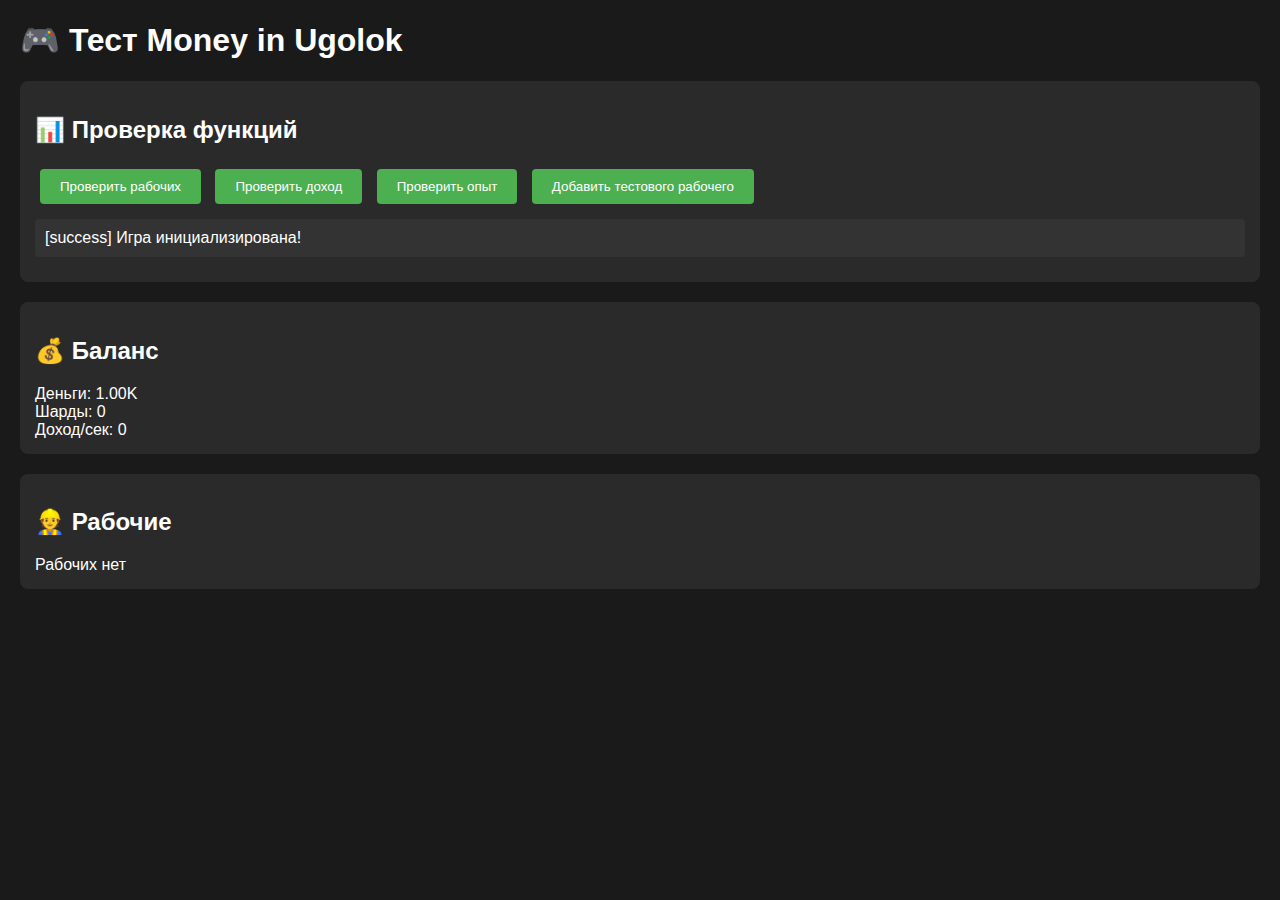
<file: test.html>
<!DOCTYPE html>
<html lang="ru">
<head>
    <meta charset="UTF-8">
    <meta name="viewport" content="width=device-width, initial-scale=1.0">
    <title>Тест Money in Ugolok</title>
    <style>
        body {
            font-family: Arial, sans-serif;
            margin: 20px;
            background: #1a1a1a;
            color: white;
        }
        .test-section {
            margin: 20px 0;
            padding: 15px;
            background: #2a2a2a;
            border-radius: 8px;
        }
        button {
            padding: 10px 20px;
            margin: 5px;
            background: #4CAF50;
            color: white;
            border: none;
            border-radius: 4px;
            cursor: pointer;
        }
        button:hover {
            background: #45a049;
        }
        .status {
            margin: 10px 0;
            padding: 10px;
            background: #333;
            border-radius: 4px;
        }
    </style>
</head>
<body>
    <h1>🎮 Тест Money in Ugolok</h1>
    
    <div class="test-section">
        <h2>📊 Проверка функций</h2>
        <button onclick="testWorkers()">Проверить рабочих</button>
        <button onclick="testIncome()">Проверить доход</button>
        <button onclick="testExperience()">Проверить опыт</button>
        <button onclick="addTestWorker()">Добавить тестового рабочего</button>
        <div id="status" class="status">Статус: Готов к тестированию</div>
    </div>
    
    <div class="test-section">
        <h2>💰 Баланс</h2>
        <div>Деньги: <span id="balance">0</span></div>
        <div>Шарды: <span id="shardsBalance">0</span></div>
        <div>Доход/сек: <span id="incomePerSecond">0</span></div>
    </div>
    
    <div class="test-section">
        <h2>👷 Рабочие</h2>
        <div id="workersInfo">Рабочих нет</div>
    </div>

    <script>
        // Загружаем основные переменные и функции из script.js
        let gameData = {
            balance: 1000,
            shards: 0,
            workers: [],
            totalIncomePerSecond: 0,
            city: { totalBonus: 1.0 },
            rocket: { isFlying: false, worker: null }
        };
        
        let gameSettings = { icon: "💰" };
        let prestigeData = { prestigeUpgrades: [] };
        
        const MAX_INCOME_PER_SECOND = 1000000000;
        const MAX_CITY_MULTIPLIER = 100;

        function formatNumber(num) {
            if (num >= 1e9) return (num / 1e9).toFixed(2) + 'B';
            if (num >= 1e6) return (num / 1e6).toFixed(2) + 'M';
            if (num >= 1e3) return (num / 1e3).toFixed(2) + 'K';
            return Math.floor(num).toString();
        }

        function getBuildingBonus(type) {
            return 1.0; // Заглушка
        }

        function showNotification(message, type) {
            console.log(`[${type}] ${message}`);
            document.getElementById('status').textContent = `[${type}] ${message}`;
        }

        function updateBalance() {
            const balanceElement = document.getElementById('balance');
            if (balanceElement) {
                balanceElement.textContent = formatNumber(Math.floor(gameData.balance));
            }
            
            const shardsElement = document.getElementById('shardsBalance');
            if (shardsElement) {
                shardsElement.textContent = formatNumber(gameData.shards);
            }
        }

        function updateIncomePerSecond() {
            const incomeElement = document.getElementById('incomePerSecond');
            if (incomeElement) {
                const totalWithBonus = Math.min(gameData.totalIncomePerSecond * gameData.city.totalBonus, MAX_INCOME_PER_SECOND);
                incomeElement.textContent = formatNumber(totalWithBonus);
            }
        }

        function updatePassiveIncome() {
            let totalIncome = 0;
            
            gameData.workers.forEach(worker => {
                let workerIncome = worker.income;
                const incomeMultiplier = Math.min(getBuildingBonus('incomeMultiplier'), MAX_CITY_MULTIPLIER);
                workerIncome = workerIncome * incomeMultiplier;
                totalIncome += workerIncome;
            });
            
            gameData.totalIncomePerSecond = Math.min(totalIncome, MAX_INCOME_PER_SECOND);
            updateIncomePerSecond();
        }

        function startExperienceTimer() {
            setInterval(() => {
                let experienceMultiplier = Math.min(getBuildingBonus('experienceMultiplier'), MAX_CITY_MULTIPLIER);
                
                gameData.workers.forEach(worker => {
                    const experienceGain = (worker.income / 10) * experienceMultiplier;
                    worker.experience += experienceGain;
                    
                    if (worker.experience >= worker.maxExperience) {
                        worker.experience = worker.experience - worker.maxExperience;
                        worker.level++;
                        worker.maxExperience = Math.floor(worker.maxExperience * 1.5);
                        worker.income = Math.floor(worker.income * 1.2);
                        
                        showNotification(`🎉 ${worker.name} достиг ${worker.level} уровня!`, 'success');
                        updatePassiveIncome();
                        updateWorkersInfo();
                    }
                });
            }, 1000);
        }

        let lastGameUpdate = 0;
        function startPassiveIncome() {
            setInterval(() => {
                const now = Date.now();
                if (now - lastGameUpdate < 50) return;
                lastGameUpdate = now;
                
                const totalWithBonus = Math.min(gameData.totalIncomePerSecond * gameData.city.totalBonus, MAX_INCOME_PER_SECOND);
                gameData.balance += totalWithBonus / 20;
                
                updateBalance();
                updateIncomePerSecond();
            }, 50);
        }

        function updateWorkersInfo() {
            const workersInfo = document.getElementById('workersInfo');
            if (gameData.workers.length === 0) {
                workersInfo.innerHTML = 'Рабочих нет';
            } else {
                let html = `<div>Всего рабочих: ${gameData.workers.length}</div>`;
                gameData.workers.forEach(worker => {
                    const expPercent = worker.maxExperience > 0 ? Math.min((worker.experience / worker.maxExperience) * 100, 100) : 0;
                    html += `
                        <div style="margin: 5px 0; padding: 5px; background: #333; border-radius: 4px;">
                            <strong>${worker.icon} ${worker.name}</strong> (ур. ${worker.level}) - 
                            доход: ${formatNumber(worker.income)}/сек - 
                            опыт: ${Math.floor(worker.experience)}/${worker.maxExperience} (${expPercent.toFixed(1)}%)
                        </div>
                    `;
                });
                workersInfo.innerHTML = html;
            }
        }

        // Тестовые функции
        function testWorkers() {
            updateWorkersInfo();
            showNotification(`Рабочих: ${gameData.workers.length}`, 'info');
        }

        function testIncome() {
            updatePassiveIncome();
            showNotification(`Доход: ${formatNumber(gameData.totalIncomePerSecond)}/сек`, 'info');
        }

        function testExperience() {
            showNotification(`Таймер опыта запущен`, 'info');
        }

        function addTestWorker() {
            const worker = {
                id: Date.now(),
                name: 'Тестовый рабочий',
                icon: '🤖',
                income: 100,
                level: 1,
                experience: 0,
                maxExperience: 100,
                rarity: 'common'
            };
            gameData.workers.push(worker);
            updatePassiveIncome();
            updateWorkersInfo();
            showNotification(`Добавлен рабочий: ${worker.name}`, 'success');
        }

        // Запускаем таймеры при загрузке
        window.onload = function() {
            updateBalance();
            updateIncomePerSecond();
            updateWorkersInfo();
            startExperienceTimer();
            startPassiveIncome();
            showNotification('Игра инициализирована!', 'success');
        };
    </script>
</body>
</html>
</file>
<file: money-in-ugolok/style.css>
/* DIGITAL LUXURY - ПРЕМИУМ ДИЗАЙН */

/* Базовые переменные */
:root {
    /* Неоновая палитра */
    --neon-cyan: #00FFFF;
    --neon-purple: #9D4EDD;
    --neon-pink: #FF006E;
    --neon-gold: #FFD700;
    --neon-blue: #0095FF;
    
    /* Темные тона */
    --bg-primary: #0A0A0F;
    --bg-secondary: #1A1A2E;
    --bg-glass: rgba(255, 255, 255, 0.03);
    --bg-glass-hover: rgba(255, 255, 255, 0.06);
    
    /* Градиенты */
    --gradient-primary: linear-gradient(135deg, #00FFFF 0%, #9D4EDD 50%, #FF006E 100%);
    --gradient-secondary: linear-gradient(45deg, #1A1A2E 0%, #0F0F23 100%);
    --gradient-gold: linear-gradient(135deg, #FFD700 0%, #FFA500 100%);
    
    /* Текст */
    --text-primary: #FFFFFF;
    --text-secondary: rgba(255, 255, 255, 0.7);
    --text-accent: #00FFFF;
    
    /* Эффекты */
    --shadow-neon: 0 0 20px rgba(0, 255, 255, 0.5);
    --shadow-neon-purple: 0 0 20px rgba(157, 78, 221, 0.5);
    --shadow-neon-pink: 0 0 20px rgba(255, 0, 110, 0.5);
    --shadow-gold: 0 0 20px rgba(255, 215, 0, 0.5);
    
    /* Анимации */
    --transition-smooth: all 0.4s cubic-bezier(0.4, 0, 0.2, 1);
    --transition-bounce: all 0.6s cubic-bezier(0.68, -0.55, 0.265, 1.55);
    --transition-epic: all 0.8s cubic-bezier(0.25, 0.46, 0.45, 0.94);
}

/* Глобальные стили */
* {
    margin: 0;
    padding: 0;
    box-sizing: border-box;
}

body {
    font-family: 'Inter', -apple-system, BlinkMacSystemFont, sans-serif;
    background: var(--bg-primary);
    color: var(--text-primary);
    overflow-x: hidden;
    min-height: 100vh;
    position: relative;
}

/* Анимированный фон */
body::before {
    content: '';
    position: fixed;
    top: 0;
    left: 0;
    width: 100%;
    height: 100%;
    background: 
        radial-gradient(circle at 20% 20%, rgba(0, 255, 255, 0.1) 0%, transparent 50%),
        radial-gradient(circle at 80% 80%, rgba(157, 78, 221, 0.1) 0%, transparent 50%),
        radial-gradient(circle at 50% 50%, rgba(255, 0, 110, 0.05) 0%, transparent 70%);
    animation: backgroundPulse 10s ease-in-out infinite;
    pointer-events: none;
    z-index: -1;
}

@keyframes backgroundPulse {
    0%, 100% { opacity: 0.3; }
    50% { opacity: 0.7; }
}

/* Частицы света */
.particles {
    position: fixed;
    top: 0;
    left: 0;
    width: 100%;
    height: 100%;
    pointer-events: none;
    z-index: -1;
}

.particle {
    position: absolute;
    width: 2px;
    height: 2px;
    background: var(--neon-cyan);
    border-radius: 50%;
    animation: floatParticle 8s linear infinite;
    box-shadow: 0 0 6px var(--neon-cyan);
}

@keyframes floatParticle {
    0% {
        transform: translateY(100vh) translateX(0);
        opacity: 0;
    }
    10% {
        opacity: 1;
    }
    90% {
        opacity: 1;
    }
    100% {
        transform: translateY(-100vh) translateX(100px);
        opacity: 0;
    }
}

/* Контейнер */
.container {
    max-width: 1400px;
    margin: 0 auto;
    padding: 2rem;
    position: relative;
    z-index: 1;
}

/* Стартовый экран */
.start-screen {
    position: fixed;
    top: 0;
    left: 0;
    width: 100%;
    height: 100%;
    background: var(--bg-primary);
    display: flex;
    align-items: center;
    justify-content: center;
    z-index: 1000;
    backdrop-filter: blur(20px);
}

.start-content {
    text-align: center;
    background: var(--bg-glass);
    backdrop-filter: blur(20px);
    border: 1px solid rgba(255, 255, 255, 0.1);
    border-radius: 30px;
    padding: 4rem;
    box-shadow: 
        0 20px 60px rgba(0, 0, 0, 0.5),
        inset 0 1px 0 rgba(255, 255, 255, 0.1);
    animation: slideUp 0.8s ease-out;
}

@keyframes slideUp {
    from {
        opacity: 0;
        transform: translateY(30px);
    }
    to {
        opacity: 1;
        transform: translateY(0);
    }
}

.start-title {
    font-size: 4rem;
    font-weight: 900;
    background: var(--gradient-primary);
    -webkit-background-clip: text;
    -webkit-text-fill-color: transparent;
    background-clip: text;
    margin-bottom: 2rem;
    text-shadow: 0 0 30px rgba(0, 255, 255, 0.5);
    animation: titleGlow 3s ease-in-out infinite;
}

@keyframes titleGlow {
    0%, 100% { filter: brightness(1); }
    50% { filter: brightness(1.2); }
}

.start-input {
    width: 100%;
    padding: 1.2rem 2rem;
    font-size: 1.2rem;
    background: var(--bg-glass);
    border: 2px solid rgba(255, 255, 255, 0.1);
    border-radius: 20px;
    color: var(--text-primary);
    margin-bottom: 2rem;
    transition: var(--transition-smooth);
    backdrop-filter: blur(10px);
}

.start-input:focus {
    outline: none;
    border-color: var(--neon-cyan);
    box-shadow: var(--shadow-neon);
    transform: scale(1.02);
}

.start-button {
    width: 100%;
    padding: 1.5rem 3rem;
    font-size: 1.3rem;
    font-weight: 700;
    background: var(--gradient-primary);
    color: white;
    border: none;
    border-radius: 25px;
    cursor: pointer;
    transition: var(--transition-bounce);
    text-transform: uppercase;
    letter-spacing: 2px;
    position: relative;
    overflow: hidden;
}

.start-button::before {
    content: '';
    position: absolute;
    top: 0;
    left: -100%;
    width: 100%;
    height: 100%;
    background: linear-gradient(90deg, transparent, rgba(255, 255, 255, 0.3), transparent);
    transition: left 0.5s;
}

.start-button:hover::before {
    left: 100%;
}

.start-button:hover {
    transform: translateY(-3px) scale(1.05);
    box-shadow: 
        0 10px 30px rgba(0, 255, 255, 0.5),
        0 0 40px rgba(157, 78, 221, 0.3);
}

/* Шапка */
.header {
    display: flex;
    justify-content: space-between;
    align-items: center;
    margin-bottom: 3rem;
    padding: 2rem;
    background: var(--bg-glass);
    backdrop-filter: blur(20px);
    border: 1px solid rgba(255, 255, 255, 0.1);
    border-radius: 25px;
    animation: slideDown 0.8s ease-out;
}

@keyframes slideDown {
    from {
        opacity: 0;
        transform: translateY(-30px);
    }
    to {
        opacity: 1;
        transform: translateY(0);
    }
}

.logo {
    display: flex;
    align-items: center;
    gap: 1rem;
    font-size: 2rem;
    font-weight: 900;
    background: var(--gradient-primary);
    -webkit-background-clip: text;
    -webkit-text-fill-color: transparent;
    background-clip: text;
}

.logo-icon {
    font-size: 3rem;
    animation: rotate 10s linear infinite;
}

@keyframes rotate {
    from { transform: rotate(0deg); }
    to { transform: rotate(360deg); }
}

.player-info {
    display: flex;
    align-items: center;
    gap: 2rem;
}

.player-name {
    font-size: 1.2rem;
    font-weight: 600;
    color: var(--text-secondary);
}

.balance {
    display: flex;
    align-items: center;
    gap: 0.8rem;
    font-size: 1.5rem;
    font-weight: 700;
    color: var(--neon-gold);
    background: var(--gradient-gold);
    -webkit-background-clip: text;
    -webkit-text-fill-color: transparent;
    background-clip: text;
}

.coin-icon {
    font-size: 2rem;
    animation: coinSpin 3s ease-in-out infinite;
}

@keyframes coinSpin {
    0%, 100% { transform: rotateY(0deg); }
    50% { transform: rotateY(180deg); }
}

/* Вкладки */
.tabs {
    display: flex;
    gap: 1rem;
    margin-bottom: 3rem;
    padding: 1rem;
    background: var(--bg-glass);
    backdrop-filter: blur(20px);
    border: 1px solid rgba(255, 255, 255, 0.1);
    border-radius: 25px;
    overflow-x: auto;
}

.tab {
    flex: 1;
    min-width: 120px;
    padding: 1.2rem 2rem;
    background: transparent;
    border: none;
    border-radius: 20px;
    color: var(--text-secondary);
    font-size: 1rem;
    font-weight: 600;
    cursor: pointer;
    transition: var(--transition-smooth);
    display: flex;
    align-items: center;
    justify-content: center;
    gap: 0.8rem;
    position: relative;
    overflow: hidden;
}

.tab::before {
    content: '';
    position: absolute;
    top: 0;
    left: 0;
    width: 100%;
    height: 100%;
    background: var(--gradient-primary);
    opacity: 0;
    transition: var(--transition-smooth);
    z-index: -1;
}

.tab:hover {
    transform: translateY(-2px);
    color: var(--text-primary);
}

.tab.active {
    color: white;
    transform: translateY(-2px);
    box-shadow: var(--shadow-neon);
}

.tab.active::before {
    opacity: 1;
}

.tab-icon {
    font-size: 1.3rem;
}

.tab-content {
    display: none;
    animation: fadeIn 0.6s ease-out;
}

.tab-content.active {
    display: block;
}

@keyframes fadeIn {
    from {
        opacity: 0;
        transform: translateY(20px);
    }
    to {
        opacity: 1;
        transform: translateY(0);
    }
}

/* Секции */
.cases-section,
.workers-section,
.upgrades-section,
.rocket-section,
.city-section,
.leaderboard-section,
.stats-section {
    background: var(--bg-glass);
    backdrop-filter: blur(20px);
    border: 1px solid rgba(255, 255, 255, 0.1);
    border-radius: 30px;
    padding: 3rem;
    box-shadow: 
        0 20px 60px rgba(0, 0, 0, 0.3),
        inset 0 1px 0 rgba(255, 255, 255, 0.1);
}

/* Кейсы */
.cases-grid {
    display: grid;
    grid-template-columns: repeat(auto-fit, minmax(300px, 1fr));
    gap: 2rem;
}

.case-card {
    background: var(--bg-glass);
    backdrop-filter: blur(10px);
    border: 2px solid rgba(255, 255, 255, 0.1);
    border-radius: 25px;
    padding: 2rem;
    text-align: center;
    cursor: pointer;
    transition: var(--transition-bounce);
    position: relative;
    overflow: hidden;
}

.case-card::before {
    content: '';
    position: absolute;
    top: -50%;
    left: -50%;
    width: 200%;
    height: 200%;
    background: conic-gradient(from 0deg, transparent, var(--neon-cyan), transparent);
    animation: rotate 4s linear infinite;
    opacity: 0;
    transition: var(--transition-smooth);
}

.case-card:hover::before {
    opacity: 0.1;
}

.case-card:hover {
    transform: translateY(-10px) scale(1.05);
    border-color: var(--neon-cyan);
    box-shadow: var(--shadow-neon);
}

.case-icon {
    font-size: 4rem;
    margin-bottom: 1rem;
    animation: float 3s ease-in-out infinite;
}

@keyframes float {
    0%, 100% { transform: translateY(0); }
    50% { transform: translateY(-10px); }
}

.case-name {
    font-size: 1.5rem;
    font-weight: 700;
    margin-bottom: 1rem;
    background: var(--gradient-primary);
    -webkit-background-clip: text;
    -webkit-text-fill-color: transparent;
    background-clip: text;
}

.case-price {
    font-size: 1.2rem;
    font-weight: 600;
    color: var(--neon-gold);
}

/* Рабочие */
.workers-grid {
    display: grid;
    grid-template-columns: repeat(auto-fit, minmax(250px, 1fr));
    gap: 2rem;
}

.worker-card {
    background: var(--bg-glass);
    backdrop-filter: blur(10px);
    border: 2px solid rgba(255, 255, 255, 0.1);
    border-radius: 20px;
    padding: 2rem;
    text-align: center;
    transition: var(--transition-smooth);
    position: relative;
}

.worker-card:hover {
    transform: translateY(-5px);
    border-color: var(--neon-purple);
    box-shadow: var(--shadow-neon-purple);
}

.worker-icon {
    font-size: 3rem;
    margin-bottom: 1rem;
}

.worker-name {
    font-size: 1.2rem;
    font-weight: 600;
    margin-bottom: 0.5rem;
}

.worker-income {
    font-size: 1rem;
    color: var(--text-secondary);
    margin-bottom: 1rem;
}

.worker-level {
    display: inline-block;
    padding: 0.5rem 1rem;
    background: var(--gradient-primary);
    border-radius: 15px;
    font-size: 0.9rem;
    font-weight: 600;
    color: white;
}

/* Модальное окно кейса */
.case-modal {
    display: none;
    position: fixed;
    top: 0;
    left: 0;
    width: 100%;
    height: 100%;
    background: rgba(0, 0, 0, 0.9);
    backdrop-filter: blur(30px);
    z-index: 2000;
    justify-content: center;
    align-items: center;
    padding: 2rem;
}

.case-modal-content {
    background: var(--bg-glass);
    backdrop-filter: blur(30px);
    border: 2px solid rgba(255, 255, 255, 0.1);
    border-radius: 40px;
    width: 100%;
    max-width: 900px;
    position: relative;
    overflow: hidden;
    box-shadow: 
        0 30px 80px rgba(0, 0, 0, 0.5),
        inset 0 1px 0 rgba(255, 255, 255, 0.1);
    animation: modalAppear 0.6s ease-out;
}

@keyframes modalAppear {
    from {
        opacity: 0;
        transform: scale(0.8) translateY(50px);
    }
    to {
        opacity: 1;
        transform: scale(1) translateY(0);
    }
}

.close-modal {
    position: absolute;
    top: 2rem;
    right: 2rem;
    width: 50px;
    height: 50px;
    background: var(--bg-glass);
    border: 2px solid rgba(255, 255, 255, 0.1);
    border-radius: 50%;
    display: flex;
    align-items: center;
    justify-content: center;
    cursor: pointer;
    font-size: 1.5rem;
    color: var(--text-secondary);
    transition: var(--transition-smooth);
    z-index: 10;
}

.close-modal:hover {
    background: var(--error);
    color: white;
    transform: rotate(90deg) scale(1.1);
}

.case-header {
    padding: 3rem;
    text-align: center;
    border-bottom: 1px solid rgba(255, 255, 255, 0.1);
}

.case-title {
    font-size: 2.5rem;
    font-weight: 900;
    background: var(--gradient-primary);
    -webkit-background-clip: text;
    -webkit-text-fill-color: transparent;
    background-clip: text;
    margin-bottom: 1rem;
}

.case-subtitle {
    font-size: 1.2rem;
    color: var(--text-secondary);
}

/* Рулетка */
.roulette-container {
    padding: 3rem;
    background: var(--bg-glass);
    margin: 2rem;
    border-radius: 30px;
    border: 1px solid rgba(255, 255, 255, 0.1);
    position: relative;
    height: 250px;
    overflow: hidden;
}

.roulette-pointer {
    position: absolute;
    top: 50%;
    left: 50%;
    transform: translate(-50%, -50%);
    width: 0;
    height: 0;
    border-left: 30px solid transparent;
    border-right: 30px solid transparent;
    border-top: 40px solid var(--neon-cyan);
    z-index: 10;
    filter: drop-shadow(0 0 20px var(--neon-cyan));
    animation: pointerPulse 2s ease-in-out infinite;
}

@keyframes pointerPulse {
    0%, 100% { transform: translate(-50%, -50%) scale(1); }
    50% { transform: translate(-50%, -50%) scale(1.1); }
}

.roulette-wrapper {
    position: relative;
    width: 100%;
    height: 100%;
    overflow: hidden;
    border-radius: 20px;
}

.roulette-track {
    display: flex;
    align-items: center;
    height: 100%;
    transition: transform 4s cubic-bezier(0.2, 0.8, 0.3, 1);
}

.roulette-item {
    flex: 0 0 200px;
    height: 180px;
    display: flex;
    flex-direction: column;
    align-items: center;
    justify-content: center;
    background: var(--bg-glass);
    border: 2px solid rgba(255, 255, 255, 0.1);
    border-radius: 20px;
    margin: 0 0.5rem;
    transition: var(--transition-smooth);
    backdrop-filter: blur(10px);
}

.roulette-item.winner {
    background: var(--gradient-primary);
    border-color: var(--neon-cyan);
    transform: scale(1.1);
    box-shadow: 
        0 0 40px var(--neon-cyan),
        0 0 60px var(--neon-purple);
    animation: winnerGlow 1s ease-in-out infinite;
}

@keyframes winnerGlow {
    0%, 100% { 
        box-shadow: 
            0 0 40px var(--neon-cyan),
            0 0 60px var(--neon-purple);
    }
    50% { 
        box-shadow: 
            0 0 60px var(--neon-cyan),
            0 0 80px var(--neon-purple);
    }
}

.roulette-item-icon {
    font-size: 4rem;
    margin-bottom: 1rem;
}

.roulette-item-name {
    font-size: 1rem;
    font-weight: 600;
    text-align: center;
    color: var(--text-primary);
}

.case-result {
    padding: 3rem;
    text-align: center;
}

.result-content {
    margin-bottom: 2rem;
}

.result-icon {
    font-size: 6rem;
    margin-bottom: 1.5rem;
    animation: resultAppear 1s ease-out;
}

@keyframes resultAppear {
    from {
        opacity: 0;
        transform: scale(0) rotate(180deg);
    }
    to {
        opacity: 1;
        transform: scale(1) rotate(0deg);
    }
}

.result-title {
    font-size: 2rem;
    font-weight: 700;
    color: var(--text-primary);
    margin-bottom: 1rem;
}

.result-description {
    font-size: 1.3rem;
    color: var(--text-secondary);
}

.modal-button {
    background: var(--gradient-primary);
    color: white;
    border: none;
    padding: 1.5rem 3rem;
    border-radius: 25px;
    font-size: 1.2rem;
    font-weight: 700;
    cursor: pointer;
    transition: var(--transition-bounce);
    text-transform: uppercase;
    letter-spacing: 1px;
}

.modal-button:hover:not(:disabled) {
    transform: translateY(-3px) scale(1.05);
    box-shadow: 
        0 15px 40px rgba(0, 255, 255, 0.5),
        0 0 50px rgba(157, 78, 221, 0.3);
}

.modal-button:disabled {
    opacity: 0.5;
    cursor: not-allowed;
    transform: none;
}

/* Кнопки настроек и достижений */
.settings-button,
.achievements-button {
    position: fixed;
    bottom: 2rem;
    width: 60px;
    height: 60px;
    border-radius: 50%;
    display: flex;
    align-items: center;
    justify-content: center;
    cursor: pointer;
    transition: var(--transition-bounce);
    z-index: 100;
    backdrop-filter: blur(10px);
    border: 2px solid rgba(255, 255, 255, 0.1);
}

.settings-button {
    left: 2rem;
    background: var(--gradient-primary);
}

.achievements-button {
    left: calc(2rem + 80px);
    background: var(--gradient-gold);
}

.settings-button:hover {
    transform: rotate(180deg) scale(1.1);
    box-shadow: var(--shadow-neon);
}

.achievements-button:hover {
    transform: scale(1.1);
    box-shadow: var(--shadow-gold);
}

.settings-button i,
.achievements-button i {
    font-size: 1.5rem;
    color: white;
}

/* Доход в секунду */
.income-display {
    position: fixed;
    top: 2rem;
    right: 2rem;
    background: var(--bg-glass);
    backdrop-filter: blur(20px);
    padding: 1.5rem 2rem;
    border-radius: 20px;
    border: 1px solid rgba(255, 255, 255, 0.1);
    font-size: 1.3rem;
    font-weight: 700;
    color: var(--neon-gold);
    box-shadow: var(--shadow-gold);
    z-index: 50;
    animation: incomePulse 2s ease-in-out infinite;
}

@keyframes incomePulse {
    0%, 100% { transform: scale(1); }
    50% { transform: scale(1.05); }
}

/* Уведомления */
.notification {
    position: fixed;
    top: 2rem;
    right: 2rem;
    background: var(--bg-glass);
    backdrop-filter: blur(20px);
    padding: 1.5rem 2rem;
    border-radius: 20px;
    border: 1px solid rgba(255, 255, 255, 0.1);
    color: var(--text-primary);
    font-weight: 600;
    z-index: 3000;
    animation: notificationSlide 0.5s ease-out;
    max-width: 400px;
}

@keyframes notificationSlide {
    from {
        opacity: 0;
        transform: translateX(100%);
    }
    to {
        opacity: 1;
        transform: translateX(0);
    }
}

.notification.success {
    border-color: var(--success);
    box-shadow: 0 0 20px rgba(16, 185, 129, 0.5);
}

.notification.error {
    border-color: var(--error);
    box-shadow: 0 0 20px rgba(239, 68, 68, 0.5);
}

.notification.warning {
    border-color: var(--warning);
    box-shadow: 0 0 20px rgba(245, 158, 11, 0.5);
}

/* Адаптивность */
@media (max-width: 768px) {
    .container {
        padding: 1rem;
    }
    
    .start-content {
        padding: 2rem;
    }
    
    .start-title {
        font-size: 2.5rem;
    }
    
    .header {
        flex-direction: column;
        gap: 1rem;
        text-align: center;
    }
    
    .tabs {
        flex-wrap: wrap;
    }
    
    .tab {
        min-width: 100px;
        padding: 1rem 1.5rem;
        font-size: 0.9rem;
    }
    
    .cases-grid {
        grid-template-columns: 1fr;
    }
    
    .workers-grid {
        grid-template-columns: repeat(auto-fit, minmax(200px, 1fr));
    }
    
    .case-modal-content {
        margin: 1rem;
        max-width: none;
    }
    
    .roulette-container {
        height: 200px;
        padding: 2rem;
    }
    
    .roulette-item {
        flex: 0 0 150px;
        height: 140px;
    }
    
    .income-display {
        top: auto;
        bottom: 8rem;
        right: 1rem;
        font-size: 1.1rem;
    }
    
    .settings-button,
    .achievements-button {
        width: 50px;
        height: 50px;
        bottom: 1rem;
    }
    
    .achievements-button {
        left: calc(1rem + 70px);
    }
}

/* Стили для скроллбара */
::-webkit-scrollbar {
    width: 8px;
    height: 8px;
}

::-webkit-scrollbar-track {
    background: rgba(255, 255, 255, 0.05);
    border-radius: 4px;
}

::-webkit-scrollbar-thumb {
    background: var(--gradient-primary);
    border-radius: 4px;
}

::-webkit-scrollbar-thumb:hover {
    background: var(--neon-cyan);
}

/* ДОПОЛНИТЕЛЬНЫЕ СТИЛИ ДЛЯ ПОЛНОГО ФУНКЦИОНАЛА */

/* Улучшения */
.upgrades-section {
    display: grid;
    grid-template-columns: 1fr 1fr;
    gap: 2rem;
}

.workers-list {
    display: flex;
    flex-direction: column;
    gap: 1rem;
    max-height: 500px;
    overflow-y: auto;
}

.upgrade-details {
    background: var(--bg-glass);
    border: 1px solid rgba(255, 255, 255, 0.1);
    border-radius: 20px;
    padding: 2rem;
    text-align: center;
}

.upgrade-header {
    margin-bottom: 2rem;
}

.upgrade-icon {
    font-size: 4rem;
    margin-bottom: 1rem;
    animation: float 3s ease-in-out infinite;
}

.upgrade-title {
    font-size: 1.5rem;
    font-weight: 700;
    color: var(--text-primary);
    margin-bottom: 0.5rem;
}

.upgrade-subtitle {
    font-size: 1rem;
    color: var(--text-secondary);
}

.upgrade-stats {
    margin-bottom: 2rem;
    text-align: left;
}

.upgrade-action {
    background: var(--gradient-primary);
    color: white;
    border: none;
    padding: 1rem 2rem;
    border-radius: 15px;
    font-size: 1.1rem;
    font-weight: 600;
    cursor: pointer;
    transition: var(--transition-smooth);
}

.upgrade-action:hover:not(:disabled) {
    transform: translateY(-2px);
    box-shadow: var(--shadow-neon);
}

.upgrade-action:disabled {
    opacity: 0.5;
    cursor: not-allowed;
}

/* Ракетка */
.rocket-section {
    padding: 2rem;
}

.rocket-header {
    text-align: center;
    margin-bottom: 3rem;
}

.rocket-title {
    font-size: 2.5rem;
    font-weight: 900;
    background: var(--gradient-primary);
    -webkit-background-clip: text;
    -webkit-text-fill-color: transparent;
    background-clip: text;
    margin-bottom: 1rem;
}

.rocket-subtitle {
    font-size: 1.2rem;
    color: var(--text-secondary);
}

.rocket-container {
    display: grid;
    grid-template-columns: 1fr 1fr;
    gap: 3rem;
}

.rocket-controls {
    display: flex;
    flex-direction: column;
    gap: 2rem;
}

.rocket-status {
    background: var(--bg-glass);
    border: 1px solid rgba(255, 255, 255, 0.1);
    border-radius: 15px;
    padding: 1.5rem;
    text-align: center;
}

.rocket-status-label {
    font-size: 1rem;
    color: var(--text-secondary);
    margin-bottom: 0.5rem;
}

.rocket-status-value {
    font-size: 2rem;
    font-weight: 700;
    color: var(--neon-cyan);
}

.rocket-height {
    font-size: 1rem;
    color: var(--text-secondary);
    margin-top: 0.5rem;
}

.rocket-stats {
    display: grid;
    grid-template-columns: 1fr 1fr;
    gap: 1rem;
}

.rocket-stat {
    background: var(--bg-glass);
    border: 1px solid rgba(255, 255, 255, 0.1);
    border-radius: 15px;
    padding: 1rem;
    text-align: center;
}

.rocket-stat-label {
    font-size: 0.9rem;
    color: var(--text-secondary);
    margin-bottom: 0.5rem;
}

.rocket-stat-value {
    font-size: 1.2rem;
    font-weight: 600;
    color: var(--neon-purple);
}

.selected-worker-info {
    background: var(--bg-glass);
    border: 1px solid rgba(255, 255, 255, 0.1);
    border-radius: 15px;
    padding: 1.5rem;
    text-align: center;
}

.selected-worker-icon {
    font-size: 3rem;
    margin-bottom: 1rem;
}

.selected-worker-name {
    font-size: 1.2rem;
    font-weight: 600;
    color: var(--text-primary);
    margin-bottom: 0.5rem;
}

.selected-worker-bonus {
    font-size: 1rem;
    color: var(--text-secondary);
}

.rocket-action {
    background: var(--gradient-primary);
    color: white;
    border: none;
    padding: 1rem 2rem;
    border-radius: 15px;
    font-size: 1.1rem;
    font-weight: 600;
    cursor: pointer;
    transition: var(--transition-smooth);
}

.rocket-action:hover:not(:disabled) {
    transform: translateY(-2px);
    box-shadow: var(--shadow-neon);
}

.rocket-action:disabled {
    opacity: 0.5;
    cursor: not-allowed;
}

.rocket-action.secondary {
    background: var(--gradient-gold);
}

.rocket-display {
    display: flex;
    flex-direction: column;
    gap: 2rem;
}

.rocket-visual {
    background: var(--bg-glass);
    border: 1px solid rgba(255, 255, 255, 0.1);
    border-radius: 20px;
    padding: 2rem;
    text-align: center;
    position: relative;
    height: 200px;
}

.rocket-ship {
    font-size: 4rem;
    margin-bottom: 1rem;
    animation: float 3s ease-in-out infinite;
}

.rocket-flame {
    font-size: 3rem;
    color: var(--neon-orange);
    animation: flame 0.5s ease-in-out infinite;
}

@keyframes flame {
    0%, 100% { transform: scale(1); opacity: 0.8; }
    50% { transform: scale(1.2); opacity: 1; }
}

.height-indicator {
    font-size: 1.1rem;
    color: var(--text-secondary);
    margin-bottom: 0.5rem;
}

.danger-bar {
    height: 6px;
    background: rgba(255, 255, 255, 0.1);
    border-radius: 3px;
    margin-bottom: 0.5rem;
    overflow: hidden;
}

.danger-bar::before {
    content: '';
    height: 100%;
    width: 20%;
    background: var(--gradient-primary);
    border-radius: 3px;
    transition: width 0.3s ease;
}

.danger-level {
    font-size: 1rem;
    color: var(--text-secondary);
}

.rocket-workers {
    background: var(--bg-glass);
    border: 1px solid rgba(255, 255, 255, 0.1);
    border-radius: 20px;
    padding: 1.5rem;
}

.workers-title {
    display: flex;
    align-items: center;
    gap: 0.8rem;
    font-size: 1.2rem;
    font-weight: 600;
    color: var(--text-primary);
    margin-bottom: 1.5rem;
}

/* Город */
.city-header {
    text-align: center;
    margin-bottom: 3rem;
}

.city-title {
    font-size: 2.5rem;
    font-weight: 900;
    background: var(--gradient-primary);
    -webkit-background-clip: text;
    -webkit-text-fill-color: transparent;
    background-clip: text;
    margin-bottom: 1rem;
}

.city-subtitle {
    font-size: 1.2rem;
    color: var(--text-secondary);
}

.city-container {
    display: grid;
    grid-template-columns: 2fr 1fr;
    gap: 3rem;
}

.city-map {
    background: var(--bg-glass);
    border: 1px solid rgba(255, 255, 255, 0.1);
    border-radius: 20px;
    padding: 2rem;
}

.map-grid {
    display: grid;
    grid-template-columns: repeat(5, 1fr);
    gap: 1rem;
}

.map-tile {
    aspect-ratio: 1;
    background: var(--bg-glass);
    border: 2px solid rgba(255, 255, 255, 0.1);
    border-radius: 15px;
    display: flex;
    flex-direction: column;
    align-items: center;
    justify-content: center;
    cursor: pointer;
    transition: var(--transition-smooth);
    position: relative;
}

.map-tile:hover {
    border-color: var(--neon-cyan);
    transform: translateY(-2px);
    box-shadow: var(--shadow-neon);
}

.map-tile.empty {
    opacity: 0.6;
}

.map-tile.empty:hover {
    opacity: 1;
    background: var(--bg-glass-hover);
}

.map-tile.built {
    background: var(--bg-glass-hover);
    border-color: var(--success);
    box-shadow: var(--shadow-gold);
}

.map-tile.selected {
    border-color: var(--neon-cyan);
    box-shadow: var(--shadow-neon);
    transform: scale(1.05);
}

.building-icon {
    font-size: 2rem;
    margin-bottom: 0.5rem;
}

.building-name {
    font-size: 0.8rem;
    font-weight: 600;
    text-align: center;
    color: var(--text-primary);
}

.city-sidebar {
    display: flex;
    flex-direction: column;
    gap: 2rem;
}

.building-info {
    background: var(--bg-glass);
    border: 1px solid rgba(255, 255, 255, 0.1);
    border-radius: 20px;
    padding: 2rem;
}

.building-info-header {
    margin-bottom: 2rem;
    text-align: center;
}

.building-info-icon {
    font-size: 3rem;
    margin-bottom: 1rem;
}

.building-info-title {
    font-size: 1.3rem;
    font-weight: 600;
    color: var(--text-primary);
    margin-bottom: 0.5rem;
}

.building-info-description {
    font-size: 1rem;
    color: var(--text-secondary);
}

.building-stats {
    margin-bottom: 2rem;
}

.building-action {
    background: var(--gradient-primary);
    color: white;
    border: none;
    padding: 1rem 2rem;
    border-radius: 15px;
    font-size: 1.1rem;
    font-weight: 600;
    cursor: pointer;
    transition: var(--transition-smooth);
    width: 100%;
}

.building-action:hover:not(:disabled) {
    transform: translateY(-2px);
    box-shadow: var(--shadow-neon);
}

.building-action:disabled {
    opacity: 0.5;
    cursor: not-allowed;
}

.buildings-list {
    background: var(--bg-glass);
    border: 1px solid rgba(255, 255, 255, 0.1);
    border-radius: 20px;
    padding: 1.5rem;
}

.buildings-list-title {
    display: flex;
    align-items: center;
    gap: 0.8rem;
    font-size: 1.2rem;
    font-weight: 600;
    color: var(--text-primary);
    margin-bottom: 1.5rem;
}

.buildings-grid {
    display: flex;
    flex-direction: column;
    gap: 1rem;
}

.building-card {
    background: var(--bg-glass);
    border: 1px solid rgba(255, 255, 255, 0.1);
    border-radius: 15px;
    padding: 1rem;
    cursor: pointer;
    transition: var(--transition-smooth);
    display: flex;
    align-items: center;
    gap: 1rem;
}

.building-card:hover {
    border-color: var(--neon-cyan);
    transform: translateY(-2px);
    box-shadow: var(--shadow-neon);
}

.building-card.selected {
    border-color: var(--success);
    background: var(--bg-glass-hover);
}

.building-card-icon {
    font-size: 2rem;
}

.building-card-info {
    flex: 1;
}

.building-card-name {
    font-weight: 600;
    color: var(--text-primary);
    margin-bottom: 0.3rem;
}

.building-card-description {
    font-size: 0.9rem;
    color: var(--text-secondary);
    margin-bottom: 0.3rem;
}

.building-card-price {
    font-weight: 600;
    color: var(--neon-gold);
}

/* Таблица лидеров */
.leaderboard-table {
    width: 100%;
    border-collapse: collapse;
    background: var(--bg-glass);
    border-radius: 20px;
    overflow: hidden;
}

.leaderboard-table th {
    background: var(--gradient-primary);
    color: white;
    padding: 1.5rem;
    text-align: left;
    font-weight: 600;
}

.leaderboard-table td {
    padding: 1.2rem 1.5rem;
    border-bottom: 1px solid rgba(255, 255, 255, 0.1);
    color: var(--text-primary);
}

.leaderboard-table tr:hover {
    background: var(--bg-glass-hover);
}

.rank-cell {
    text-align: center;
    font-weight: 700;
    color: var(--neon-gold);
}

/* Статистика */
.stats-section {
    display: grid;
    grid-template-columns: repeat(auto-fit, minmax(300px, 1fr));
    gap: 2rem;
}

.stat-card {
    background: var(--bg-glass);
    border: 1px solid rgba(255, 255, 255, 0.1);
    border-radius: 20px;
    padding: 2rem;
    text-align: center;
    transition: var(--transition-smooth);
}

.stat-card:hover {
    transform: translateY(-5px);
    border-color: var(--neon-cyan);
    box-shadow: var(--shadow-neon);
}

.stat-icon {
    font-size: 3rem;
    margin-bottom: 1rem;
}

.stat-label {
    font-size: 1rem;
    color: var(--text-secondary);
    margin-bottom: 0.5rem;
}

.stat-value {
    font-size: 2rem;
    font-weight: 700;
    color: var(--neon-cyan);
}

/* Модальные окна */
.settings-modal,
.achievements-modal {
    display: none;
    position: fixed;
    top: 0;
    left: 0;
    width: 100%;
    height: 100%;
    background: rgba(0, 0, 0, 0.9);
    backdrop-filter: blur(30px);
    z-index: 2000;
    justify-content: center;
    align-items: center;
    padding: 2rem;
}

.settings-content,
.achievements-content {
    background: var(--bg-glass);
    backdrop-filter: blur(30px);
    border: 2px solid rgba(255, 255, 255, 0.1);
    border-radius: 30px;
    width: 100%;
    max-width: 800px;
    max-height: 90vh;
    position: relative;
    overflow: hidden;
    box-shadow: 
        0 30px 80px rgba(0, 0, 0, 0.5),
        inset 0 1px 0 rgba(255, 255, 255, 0.1);
    animation: modalAppear 0.6s ease-out;
}

.close-settings,
.close-achievements {
    position: absolute;
    top: 2rem;
    right: 2rem;
    width: 50px;
    height: 50px;
    background: var(--bg-glass);
    border: 2px solid rgba(255, 255, 255, 0.1);
    border-radius: 50%;
    display: flex;
    align-items: center;
    justify-content: center;
    cursor: pointer;
    font-size: 1.5rem;
    color: var(--text-secondary);
    transition: var(--transition-smooth);
    z-index: 10;
}

.close-settings:hover,
.close-achievements:hover {
    background: var(--error);
    color: white;
    transform: rotate(90deg) scale(1.1);
}

.settings-header,
.achievements-header {
    padding: 3rem;
    text-align: center;
    border-bottom: 1px solid rgba(255, 255, 255, 0.1);
}

.settings-title,
.achievements-title {
    font-size: 2rem;
    font-weight: 900;
    background: var(--gradient-primary);
    -webkit-background-clip: text;
    -webkit-text-fill-color: transparent;
    background-clip: text;
}

.settings-body {
    padding: 3rem;
    overflow-y: auto;
    display: grid;
    gap: 2rem;
    max-height: 60vh;
}

.settings-section {
    background: var(--bg-glass);
    border: 1px solid rgba(255, 255, 255, 0.1);
    border-radius: 20px;
    padding: 2rem;
}

.section-title {
    font-size: 1.3rem;
    font-weight: 700;
    color: var(--text-primary);
    margin-bottom: 1.5rem;
    display: flex;
    align-items: center;
    gap: 1rem;
}

.section-title i {
    color: var(--neon-cyan);
}

.name-settings {
    display: flex;
    gap: 1rem;
    align-items: center;
}

.name-input {
    flex: 1;
    padding: 1rem 1.5rem;
    font-size: 1rem;
    background: var(--bg-glass);
    border: 1px solid rgba(255, 255, 255, 0.1);
    border-radius: 15px;
    color: var(--text-primary);
    transition: var(--transition-smooth);
}

.name-input:focus {
    outline: none;
    border-color: var(--neon-cyan);
    box-shadow: var(--shadow-neon);
}

.name-button {
    background: var(--gradient-primary);
    color: white;
    border: none;
    padding: 1rem 2rem;
    border-radius: 15px;
    font-size: 1rem;
    font-weight: 600;
    cursor: pointer;
    transition: var(--transition-smooth);
}

.name-button:hover {
    transform: translateY(-2px);
    box-shadow: var(--shadow-neon);
}

.themes-grid,
.icons-grid {
    display: grid;
    grid-template-columns: repeat(auto-fit, minmax(100px, 1fr));
    gap: 1rem;
}

.theme-card,
.icon-card {
    background: var(--bg-glass);
    border: 1px solid rgba(255, 255, 255, 0.1);
    border-radius: 15px;
    padding: 1.5rem;
    text-align: center;
    cursor: pointer;
    transition: var(--transition-smooth);
}

.theme-card:hover,
.icon-card:hover {
    transform: translateY(-3px);
    border-color: var(--neon-cyan);
    box-shadow: var(--shadow-neon);
}

.theme-card.active,
.icon-card.active {
    border-color: var(--neon-cyan);
    background: var(--bg-glass-hover);
}

.theme-color {
    width: 50px;
    height: 50px;
    border-radius: 50%;
    margin: 0 auto 1rem;
    border: 3px solid rgba(255, 255, 255, 0.1);
}

.theme-name {
    font-size: 0.9rem;
    font-weight: 600;
    color: var(--text-primary);
}

.icon-card i {
    font-size: 2rem;
    color: var(--neon-cyan);
}

.sound-controls {
    display: flex;
    flex-direction: column;
    gap: 1rem;
}

.sound-toggle {
    display: flex;
    align-items: center;
    gap: 1rem;
    cursor: pointer;
}

.toggle-slider {
    width: 50px;
    height: 25px;
    background: var(--bg-glass);
    border: 1px solid rgba(255, 255, 255, 0.1);
    border-radius: 25px;
    position: relative;
    transition: var(--transition-smooth);
}

.toggle-slider::before {
    content: '';
    position: absolute;
    top: 2px;
    left: 2px;
    width: 21px;
    height: 21px;
    background: var(--text-secondary);
    border-radius: 50%;
    transition: var(--transition-smooth);
}

.sound-toggle input:checked + .toggle-slider {
    background: var(--gradient-primary);
}

.sound-toggle input:checked + .toggle-slider::before {
    transform: translateX(25px);
    background: white;
}

.save-controls {
    display: grid;
    grid-template-columns: repeat(auto-fit, minmax(150px, 1fr));
    gap: 1rem;
}

.save-button,
.reset-button {
    background: var(--gradient-primary);
    color: white;
    border: none;
    padding: 1rem 1.5rem;
    border-radius: 15px;
    font-size: 0.9rem;
    font-weight: 600;
    cursor: pointer;
    transition: var(--transition-smooth);
    display: flex;
    align-items: center;
    justify-content: center;
    gap: 0.5rem;
}

.save-button:hover {
    transform: translateY(-2px);
    box-shadow: var(--shadow-neon);
}

.reset-button {
    background: var(--gradient-secondary);
}

.reset-button.danger {
    background: var(--error);
}

.reset-button:hover {
    transform: translateY(-2px);
    box-shadow: 0 0 20px rgba(239, 68, 68, 0.5);
}

.update-button {
    background: var(--gradient-primary);
    color: white;
    border: none;
    padding: 1rem 2rem;
    border-radius: 15px;
    font-size: 1rem;
    font-weight: 600;
    cursor: pointer;
    transition: var(--transition-smooth);
    width: 100%;
    margin-bottom: 1rem;
}

.update-button:hover {
    transform: translateY(-2px);
    box-shadow: var(--shadow-neon);
}

.version-info {
    text-align: center;
    color: var(--text-secondary);
    font-size: 0.9rem;
    margin-top: 0.5rem;
}

.version-number {
    color: var(--neon-gold);
    font-weight: 600;
}

.achievements-grid {
    padding: 3rem;
    display: grid;
    grid-template-columns: repeat(auto-fit, minmax(250px, 1fr));
    gap: 2rem;
    max-height: 70vh;
    overflow-y: auto;
}

.achievement-card {
    background: var(--bg-glass);
    border: 1px solid rgba(255, 255, 255, 0.1);
    border-radius: 20px;
    padding: 2rem;
    text-align: center;
    transition: var(--transition-smooth);
}

.achievement-card:hover {
    transform: translateY(-5px);
    border-color: var(--neon-cyan);
    box-shadow: var(--shadow-neon);
}

.achievement-card.locked {
    opacity: 0.5;
}

.achievement-card.locked:hover {
    opacity: 0.7;
}

.achievement-icon {
    font-size: 3rem;
    margin-bottom: 1rem;
}

.achievement-name {
    font-size: 1.2rem;
    font-weight: 600;
    color: var(--text-primary);
    margin-bottom: 0.5rem;
}

.achievement-description {
    font-size: 1rem;
    color: var(--text-secondary);
    margin-bottom: 1rem;
}

.achievement-progress {
    background: rgba(255, 255, 255, 0.1);
    border-radius: 10px;
    height: 8px;
    overflow: hidden;
    margin-bottom: 0.5rem;
}

.achievement-progress-fill {
    height: 100%;
    background: var(--gradient-primary);
    border-radius: 10px;
    transition: width 0.3s ease;
}

.achievement-status {
    font-size: 0.9rem;
    color: var(--text-secondary);
}

.achievement-card.unlocked .achievement-status {
    color: var(--success);
}
</file>
